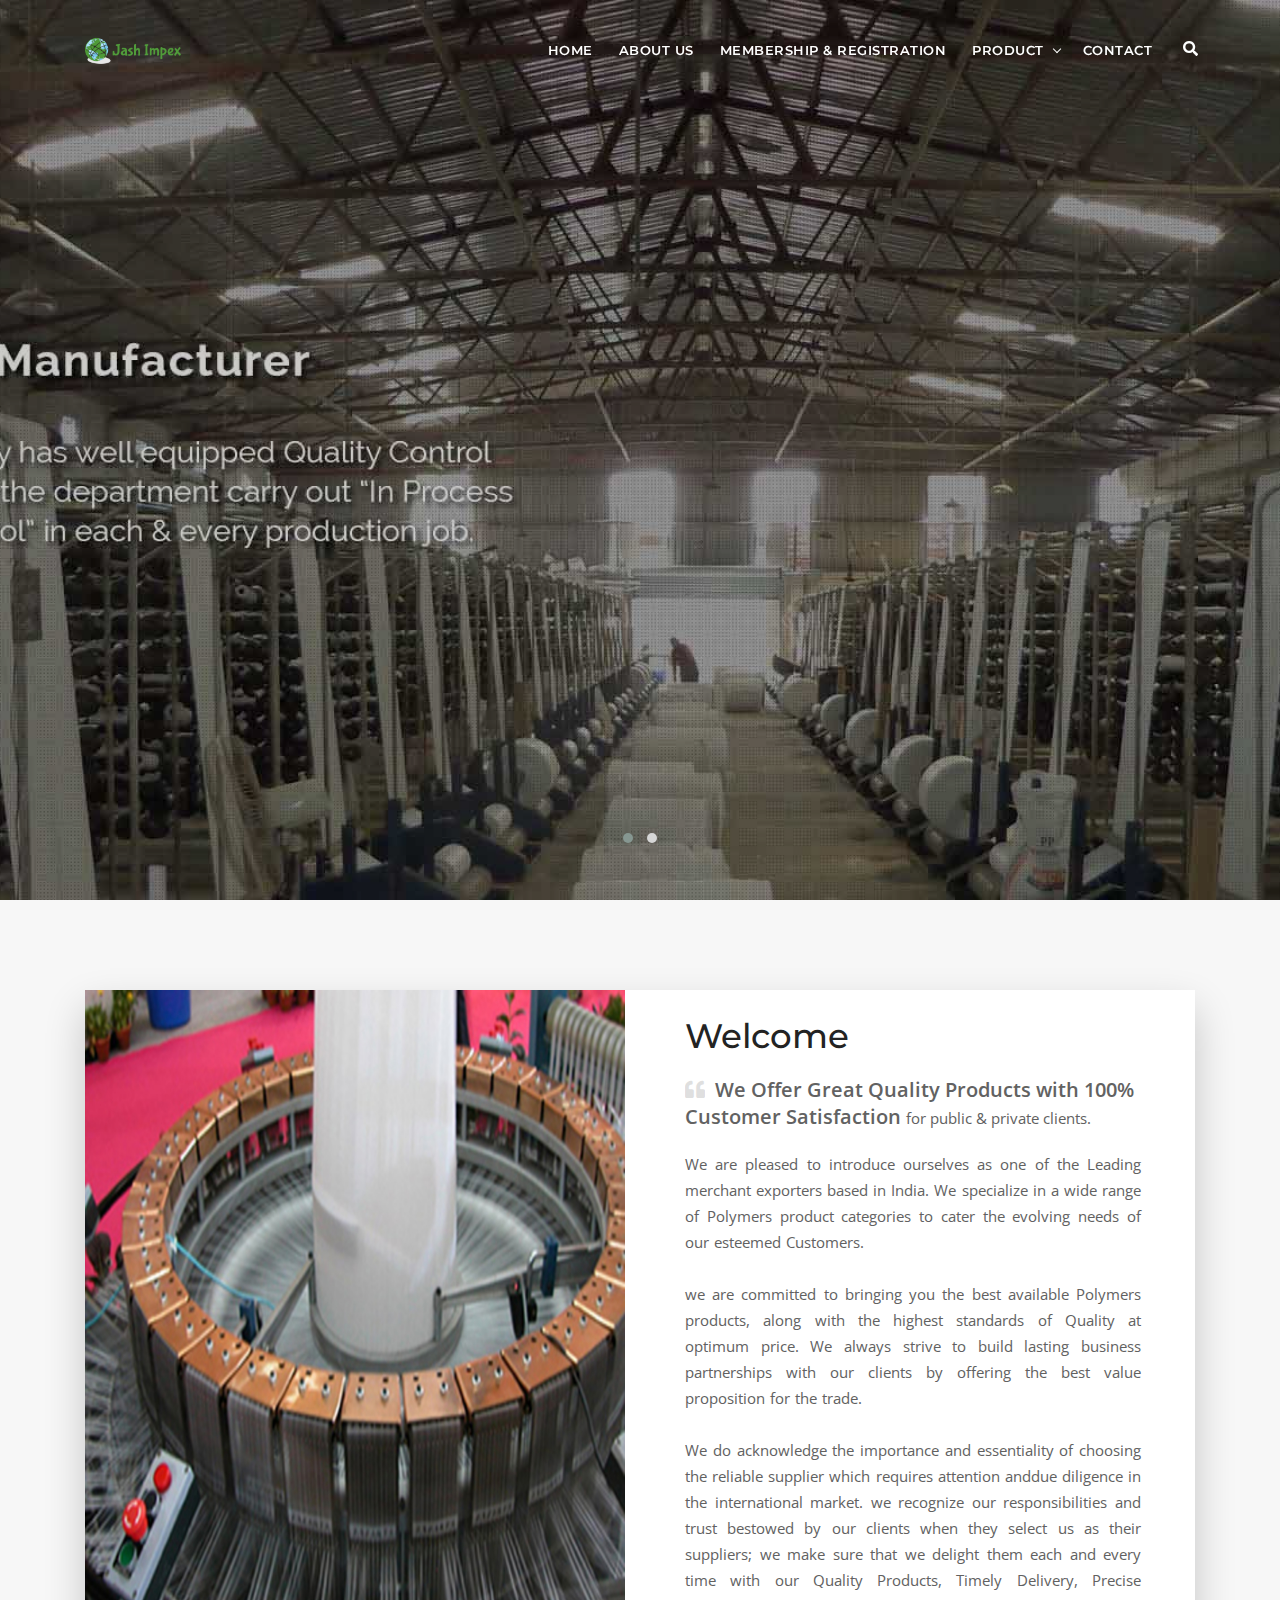
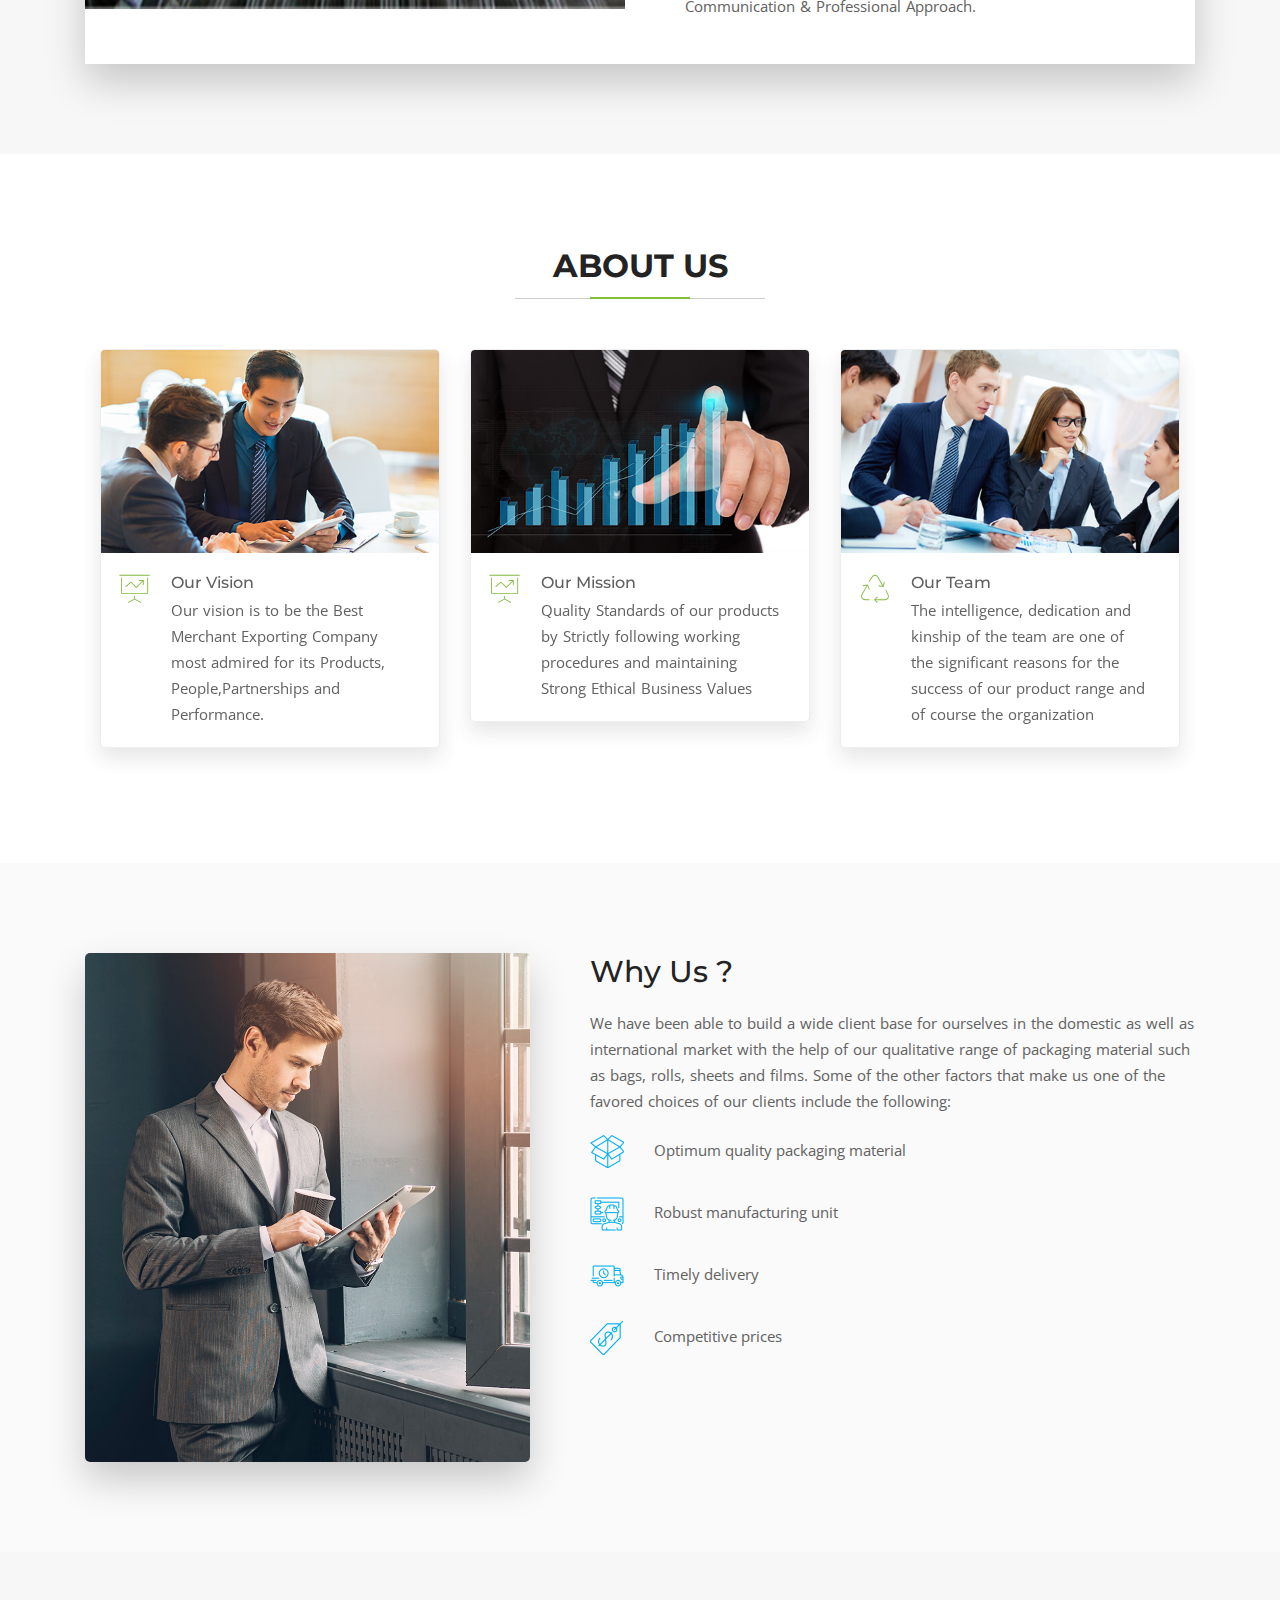
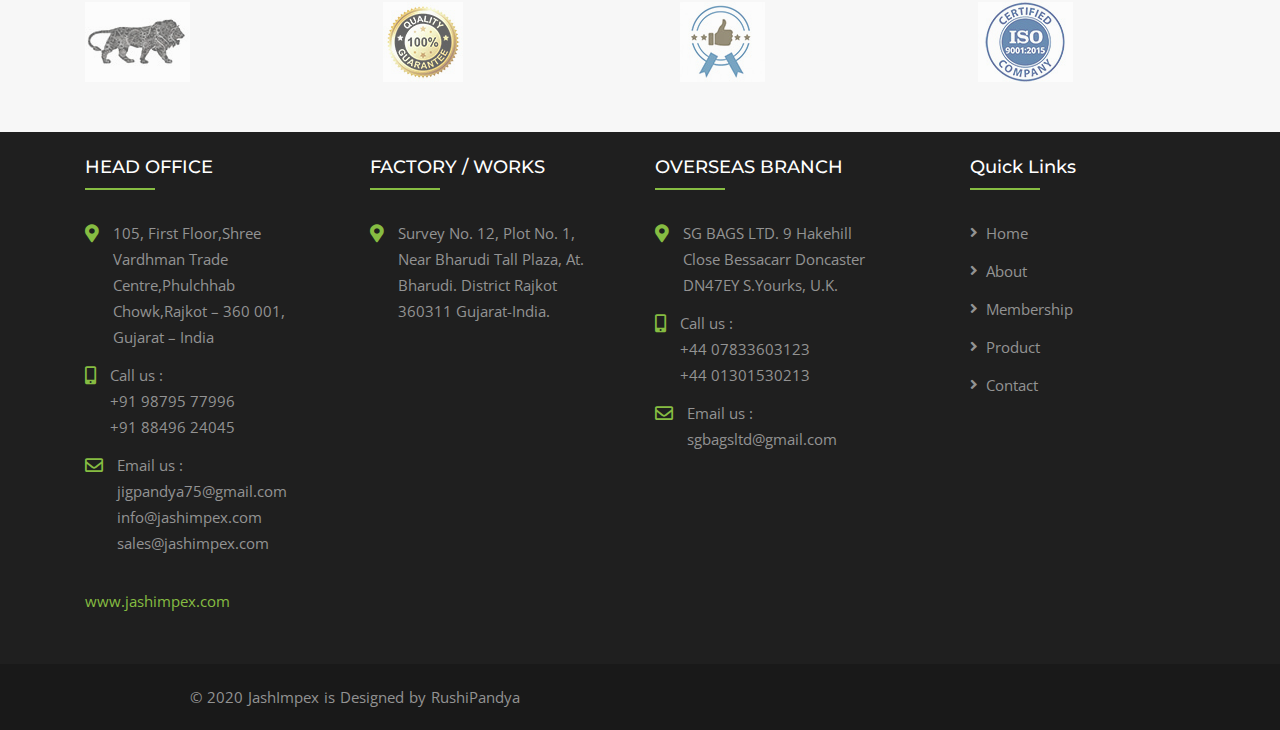
<file: index.html>
<!DOCTYPE html>
<html lang="en">


<!-- Mirrored from www.chitrakootweb.com/template/crizal/home-3.html by HTTrack Website Copier/3.x [XR&CO'2014], Mon, 03 Feb 2020 16:25:24 GMT -->
<head>

    <!-- metas -->
    <meta charset="utf-8">
    <meta name="author" content="Chitrakoot Web" />
    <meta http-equiv="X-UA-Compatible" content="IE=edge" />
    <meta name="viewport" content="width=device-width, initial-scale=1.0, maximum-scale=1.0, user-scalable=no">
    <meta name="keywords" content="HTML5 Template Crizal" />
    <meta name="description" content="Crizal - Multipurpose Responsive + Admin" />

    <!-- title  -->
    <title>Jash Impex</title>

    <!-- favicon -->
    <link rel="shortcut icon" href="img/logos/favicon.png">
    <link rel="apple-touch-icon" href="img/logos/apple-touch-icon-57x57.png">
    <link rel="apple-touch-icon" sizes="72x72" href="img/logos/apple-touch-icon-72x72.png">
    <link rel="apple-touch-icon" sizes="114x114" href="img/logos/apple-touch-icon-114x114.png">

    <!-- plugins -->
    <link rel="stylesheet" href="css/plugins.css" />

    <!-- revolution slider css -->
    <link rel="stylesheet" href="css/rev_slider/settings.css">
    <link rel="stylesheet" href="css/rev_slider/layers.css">
    <link rel="stylesheet" href="css/rev_slider/navigation.css">

    <!-- switcher css -->
    <link href="css/switcher.css" rel="stylesheet">

    <!-- search css -->
    <link rel="stylesheet" href="search/search.css" />

    <!-- custom css -->
    <link href="css/styles.css" rel="stylesheet" id="colors">

</head>

<body>

    <!-- start page loading -->
    <div id="preloader">
        <div class="row loader">
            <div class="loader-icon"></div>
        </div>
    </div>
    <!-- end page loading -->

    <!-- start main-wrapper section -->
    <div class="main-wrapper">

        <!-- start header section -->
        <header class="header-style1">
            

            <div class="navbar-default">

                <!-- start top search -->
                <div class="top-search bg-theme">
                    <div class="container">
                        <form class="search-form" action="https://www.chitrakootweb.com/template/crizal/search.html" method="GET" accept-charset="utf-8">
                            <div class="input-group">
                                <span class="input-group-addon cursor-pointer">
                                    <button class="search-form_submit fas fa-search font-size18 text-white" type="submit"></button>
                                </span>
                                <input type="text" class="search-form_input form-control" name="s" autocomplete="off" placeholder="Type & hit enter...">
                                <span class="input-group-addon close-search"><i class="fas fa-times font-size18 line-height-28 margin-5px-top"></i></span>
                            </div>
                        </form>
                    </div>
                </div>
                <!-- end top search -->
                <div class="container">
                    <div class="row align-items-center">
                        <div class="col-12 col-lg-12">
                            <div class="menu_area alt-font">
                                <nav class="navbar navbar-expand-lg navbar-light no-padding">

                                    <div class="navbar-header navbar-header-custom">
                                        <!-- start logo -->
                                        <a href="index.html"><img id="logo" src="logo/final.png" alt="logo" class="width-60"></a>
                                        <!-- end logo -->
                                    </div>

                                    <div class="navbar-toggler"></div>

                                    <!-- menu area -->
                                    <ul class="navbar-nav ml-auto" id="nav" style="display: none;">
                                        <li><a href="home-3.html">Home</a></li>
                                        <li><a href="about.html">About Us</a></li>    
                                        <li><a href="membership.html">Membership & Registration</a></li>
                                        <li><a href="javascript:void(0).html">Product</a>
                                                <ul>
                                                    <li><a href="UNfibc.html">UN FIBC/Bulk Bags</a></li>
                                                    <li><a href="PPwovenSACK.html">PP Woven Sack</a></li>
                                                    <li><a href="PPwovenFABRIC.html">PP Woven Fabric</a></li>
                                                    <li><a href="Tarpaulin.html">Tarpaulin</a></li>
                                                </ul>
                                        </li>            
                                        <li><a href="contact-4.html">Contact</a></li>
                                    </ul>
                                    <!-- end menu area -->

                                    <!-- start attribute navigation -->
                                    <div class="attr-nav sm-no-margin sm-margin-70px-right xs-margin-65px-right">
                                        <ul>
                                            <li class="search"><a href="javascript:void(0)"><i class="fas fa-search"></i></a></li>
                                        </ul>
                                    </div>
                                    <!-- end attribute navigation -->

                                </nav>
                            </div>
                        </div>
                    </div>
                </div>
            </div>

        </header>
        <!-- end header section -->

        <!-- start slideshow-->
        <div class="container-fluid full-screen">
            <div class="row slider-fade">
                <div class="owl-carousel owl-theme width-100">
                    <div class="text-center item bg-img" data-overlay-dark="2" data-background="photo/slider1.jpg">
                        <!--<div class="absolute-middle-center caption">
                            <div class="overflow-hidden">
                                <h3 class="alt-font font-size28 sm-font-size18 text-white no-margin">We Provide</h3>
                                <h1 class="text-white">Business Growth</h1>
                                <p class="margin-30px-bottom sm-margin-20px-bottom sm-display-none">We provide best for our client and respect their business design idea.</p>
                                <a href="javascript:void(0);" class="butn medium theme">
                                    <span class="alt-font">Learn More</span><i class="fas fa-angle-right font-size16 sm-font-size14 text-white margin-10px-left"></i>
                                </a>
                            </div>
                        </div>-->
                    </div>
                    <div class="text-center item bg-img" data-overlay-dark="2" data-background="photo/slider2.jpg">
                        <!--<div class="absolute-middle-center caption">
                            <div class="overflow-hidden">
                                <h3 class="alt-font font-size28 sm-font-size18 text-white no-margin">We Provide</h3>
                                <h1 class="text-white">Way to success</h1>
                                <p class="margin-30px-bottom sm-margin-20px-bottom sm-display-none">We provide best for our client and respect their business design idea.</p>
                                <a href="javascript:void(0);" class="butn medium theme">
                                    <span class="alt-font">Learn More</span><i class="fas fa-angle-right font-size16 sm-font-size14 text-white margin-10px-left"></i>
                                </a>
                            </div>
                        </div>-->
                    </div>
                   <!-- <div class="text-center item bg-img" data-overlay-dark="6" data-background="img/slider/slide5.jpg">
                        <div class="absolute-middle-center caption">
                            <div class="overflow-hidden">
                                <h3 class="alt-font font-size28 sm-font-size18 text-white no-margin">We Provide</h3>
                                <h1 class="text-white">Business Experience</h1>
                                <p class="margin-30px-bottom sm-margin-20px-bottom sm-display-none">We provide best for our client and respect their business design idea.</p>
                                <a href="javascript:void(0);" class="butn medium theme">
                                    <span class="alt-font">Learn More</span><i class="fas fa-angle-right font-size16 sm-font-size14 text-white margin-10px-left"></i>
                                </a>
                            </div>
                        </div>
                    </div>-->

                </div>
            </div>
        </div>
        <!-- end slideshow-->

        <!-- start service section -->
        
        <!-- end service section -->

        <!-- start about section -->
        <section class="bg-light-gray">
            <div class="container">
                <div class="bg-white box-shadow-primary">
                    <div class="row">
                        <div class="col-lg-6">
                            <div class="text-center">
                                <img src="photo/Webp.net-resizeimage (14).jpg" alt="" />
                            </div>

                        </div>
                        <div class="col-lg-6">
                            <div class="display-table height-100">

                                <div class="padding-30px-lr padding-25px-tb sm-padding-30px-all xs-padding-25px-all display-table-cell vertical-align-middle width-50">
                                    <h2>Welcome</h2>
                                    <div class="margin-20px-bottom sm-margin-15px-bottom"><span class="font-size20 sm-font-size16 font-weight-600 text-dark-gray"><span class="fas fa-quote-left font-size20 opacity2 margin-10px-right"></span>We Offer Great Quality Products with 100% Customer Satisfaction </span> for public &amp; private clients.</div>
                                    <p class="width-95 sm-margin-15px-bottom" style="text-align: justify;">We are pleased to introduce ourselves as one of the Leading merchant exporters based in India. We specialize in a wide range of Polymers product categories to cater the evolving needs of our esteemed Customers.<br><br>

                                    we are committed to bringing you the best available Polymers products, along with the highest standards of Quality at optimum price. We always strive to build lasting business partnerships with our clients by offering the best value proposition for the trade.<br><br>

                                    We do acknowledge the importance and essentiality of choosing the reliable supplier which requires attention anddue diligence in the international market. we recognize our responsibilities and trust bestowed by our clients when they select us as their suppliers; we make sure that we delight them each and every time with our Quality Products, Timely Delivery, Precise Communication & Professional Approach.</p>
                                </div>

                            </div>

                        </div>

                    </div>
                </div>
            </div>
        </section>
        <!-- end about section -->

        <!-- start counter section -->
        
        <!-- end counter section -->

        <!-- start srevices section -->
        <section>
            <div class="container">

                <div class="section-heading">
                    <h3 class="title-style2">About Us</h3>
                </div>

                <div class="owl-carousel owl-theme" id="services-carousel">
                    <div class="service-box">
                        <div class="img-holder"><img alt="service-img" src="img/content/services/service-2b.jpg"></div>
                        <div class="clearfix service-inner-box">
                            <div class="service-icon-box"><i class="icon-presentation"></i></div>
                            <div class="service-content-box">
                                <h3><a href="javascript:void(0)">Our Vision</a></h3>
                                <p>Our vision is to be the Best Merchant Exporting Company most admired for its Products, People,Partnerships and Performance.</p>
                            </div>
                        </div>
                    </div>
                    <div class="service-box">
                        <div class="img-holder"><img alt="service-img" src="img/content/services/service-1b.jpg"></div>
                        <div class="clearfix service-inner-box">
                            <div class="service-icon-box"><i class="icon-presentation"></i></div>
                            <div class="service-content-box">
                                <h3><a href="javascript:void(0)">Our Mission</a></h3>
                                <p>Quality Standards of our products by Strictly following working procedures and maintaining Strong Ethical Business Values</p>
                            </div>
                        </div>
                    </div>
                    <div class="service-box">
                        <div class="img-holder"><img alt="service-img" src="img/content/services/service-4b.jpg"></div>
                        <div class="clearfix service-inner-box">
                            <div class="service-icon-box"><i class="icon-recycle"></i></div>
                            <div class="service-content-box">
                                <h3><a href="javascript:void(0)">Our Team</a></h3>
                                <p>The intelligence, dedication and kinship of the team are one of the significant reasons for the success of our product range and of course the organization</p>
                            </div>
                        </div>
                    </div>
                </div>
            </div>
        </section>


        <section class="bg-very-light-gray">
            <div class="container">
                <div class="row">

                    <div class="col-lg-5 col-md-12 sm-margin-50px-bottom xs-margin-30px-bottom">
                        <img src="img/content/contant-left01.jpg" alt="" class="border-radius-5 box-shadow-primary" />
                    </div>

                    <div class="col-lg-7 col-md-12">

                        <div class="padding-30px-left sm-no-padding">
                            <h4 class="sm-margin-lr-auto xs-width-100">Why Us ?</h4>
                            <p>We have been able to build a wide client base for ourselves in the domestic as well as international market with the help of our qualitative range of packaging material such as bags, rolls, sheets and films. Some of the other factors that make us one of the favored choices of our clients include the following:</p>

                            <img src="logo/quality.png"></img><span style="padding-left: 5%">Optimum quality packaging material</span><br><br>

							<img src="logo/robust.png"></img><span style="padding-left: 5%">Robust manufacturing unit</span><br><br>

							<img src="logo/timely.png"></img><span style="padding-left: 5%">Timely delivery</span><br><br>

							<img src="logo/price.png"></img><span style="padding-left: 5%">Competitive prices</span>
                        </div>
                    </div>
                </div>
            </div>
        </section>
        <!-- end srevices section -->

        <!-- start team section -->
        <div class="section-clients bg-light-gray">
            <div class="container">
                <div class="owl-carousel owl-theme clients" id="clients">
                    <div class="item"><img alt="partner-image" src="logo/make-in-india.jpg"></div>
                    <div class="item"><img alt="partner-image" src="logo/quality.jpg"></div>
                    <div class="item"><img alt="partner-image" src="logo/customer.jpg"></div>
                    <div class="item"><img alt="partner-image" src="logo/iso.jpg"></div>
                </div>
            </div>
        </div>
        <!-- end team section -->

        <!-- start footer section -->
        <footer class="no-padding-top">
            <br>
            <div class="container">
                <div class="row">

                    <div class="col-lg-3 col-md-6 sm-margin-30px-bottom">

                        <h3 class="text-white">HEAD OFFICE</h3>
                        <ul class="footer-list">
                            <li>
                                <span class="d-inline-block vertical-align-top font-size18"><i class="fas fa-map-marker-alt text-theme-color"></i></span>
                                <span class="d-inline-block width-85 vertical-align-top padding-10px-left">105, First Floor,Shree Vardhman Trade Centre,Phulchhab Chowk,Rajkot – 360 001, Gujarat – India</span>
                            </li>
                            <li>
                                <span class="d-inline-block vertical-align-top font-size18"><i class="fas fa-mobile-alt text-theme-color"></i></span>
                                <span class="d-inline-block width-85 vertical-align-top padding-10px-left">
                                Call us : <br>
                                +91 98795 77996<br>
                                +91 88496 24045</span>
                            </li>
                            <li>
                                <span class="d-inline-block vertical-align-top font-size18"><i class="far fa-envelope text-theme-color"></i></span>
                                <span class="d-inline-block width-85 vertical-align-top padding-10px-left">Email us :<br>
                                jigpandya75@gmail.com<br>
                                info@jashimpex.com<br>
                                sales@jashimpex.com</span>
                            </li>
                        </ul>
                        <br>
                        <span class="text-theme-color">www.jashimpex.com</span>
                    </div>

                    <div class="col-lg-3 col-md-6 sm-margin-30px-bottom">
                        
                            <h3 class="text-white">FACTORY / WORKS</h3>
                            
                            <ul class="footer-list">
                                <li>
                                    <span class="d-inline-block vertical-align-top font-size18"><i class="fas fa-map-marker-alt text-theme-color"></i></span>
                                    <span class="d-inline-block width-85 vertical-align-top padding-10px-left">Survey No. 12, Plot No. 1,
                                    Near Bharudi Tall Plaza,
                                    At. Bharudi.
                                    District Rajkot 360311
                                    Gujarat-India.</span>
                                </li>
                            </ul>
                    </div>
                    <div class="col-lg-3 col-md-6 sm-margin-30px-bottom">
                            <h3 class="text-white">OVERSEAS BRANCH</h3>
                            <ul class="footer-list">
                            <li>
                                <span class="d-inline-block vertical-align-top font-size18"><i class="fas fa-map-marker-alt text-theme-color"></i></span>
                                <span class="d-inline-block width-85 vertical-align-top padding-10px-left">SG BAGS LTD.
                                9 Hakehill Close
                                Bessacarr Doncaster
                                DN47EY S.Yourks,
                                U.K.</span>
                            </li>
                            <li>
                                <span class="d-inline-block vertical-align-top font-size18"><i class="fas fa-mobile-alt text-theme-color"></i></span>
                                <span class="d-inline-block width-85 vertical-align-top padding-10px-left">
                                Call us : <br>
                                +44 07833603123<br>
                                +44 01301530213</span>
                            </li>
                            <li>
                                <span class="d-inline-block vertical-align-top font-size18"><i class="far fa-envelope text-theme-color"></i></span>
                                <span class="d-inline-block width-85 vertical-align-top padding-10px-left">Email us :<br>
                                sgbagsltd@gmail.com</span>
                            </li>
                        </ul>
                    </div>
                    
                    <div class="col-lg-3 col-md-6">
                        <div class="padding-30px-left sm-no-padding-left">
                            <h3 class="text-white">Quick Links</h3>
                            <div class="row">
                                <div class="col-md-6 no-padding-right xs-padding-15px-right">
                                    <ul class="footer-list xs-margin-5px-bottom">
                                        <li><a href="home-3.html">Home</a></li>
                                        <li><a href="about.html">About</a></li>
                                        <li><a href="membership.html">Membership</a></li>
                                        <li><a href="UNfibc.html">Product</a></li>
                                        <li><a href="contact-4.html">Contact</a></li>
                                    </ul>
                                </div>
                            </div>
                        </div>
                    </div>
                </div>

            </div>

            <div class="footer-bar">
                <div class="container">
                    <div class="row">
                        <div class="col-md-6 xs-text-center">
                            <p class="xs-margin-5px-top xs-font-size13">&copy; 2020 JashImpex is Designed by RushiPandya</p>
                        </div>
                    </div>
                </div>
            </div>

        </footer>
        <!-- end footer section -->

    </div>
    <!-- end main-wrapper section -->

    <!-- start switcher section -->
    
    <!-- end switcher section -->

    <!-- start scroll to top -->
    <a href="javascript:void(0)" class="scroll-to-top"><i class="fas fa-angle-up" aria-hidden="true"></i></a>
    <!-- end scroll to top -->

    <!-- all js include start -->

    <!-- Java script -->
    <script src="js/core.min.js"></script>

    <!-- serch -->
    <script src="search/search.js"></script>

    <!-- revolution slider js files start -->
    <script src="js/rev_slider/jquery.themepunch.tools.min.js"></script>
    <script src="js/rev_slider/jquery.themepunch.revolution.min.js"></script>
    <script src="js/rev_slider/extensions/revolution.extension.actions.min.js"></script>
    <script src="js/rev_slider/extensions/revolution.extension.carousel.min.js"></script>
    <script src="js/rev_slider/extensions/revolution.extension.kenburn.min.js"></script>
    <script src="js/rev_slider/extensions/revolution.extension.layeranimation.min.js"></script>
    <script src="js/rev_slider/extensions/revolution.extension.migration.min.js"></script>
    <script src="js/rev_slider/extensions/revolution.extension.navigation.min.js"></script>
    <script src="js/rev_slider/extensions/revolution.extension.parallax.min.js"></script>
    <script src="js/rev_slider/extensions/revolution.extension.slideanims.min.js"></script>
    <script src="js/rev_slider/extensions/revolution.extension.video.min.js"></script>
    <!-- revolution slider js files end -->
        
    <!-- custom scripts -->
    <script src="js/main.js"></script>

    <!-- contact form scripts -->
    <script src="js/mailform/jquery.form.min.js"></script>
    <script src="js/mailform/jquery.rd-mailform.min.c.js"></script>

    <!-- all js include end -->

</body>


<!-- Mirrored from www.chitrakootweb.com/template/crizal/home-3.html by HTTrack Website Copier/3.x [XR&CO'2014], Mon, 03 Feb 2020 16:25:45 GMT -->
</html>
</file>
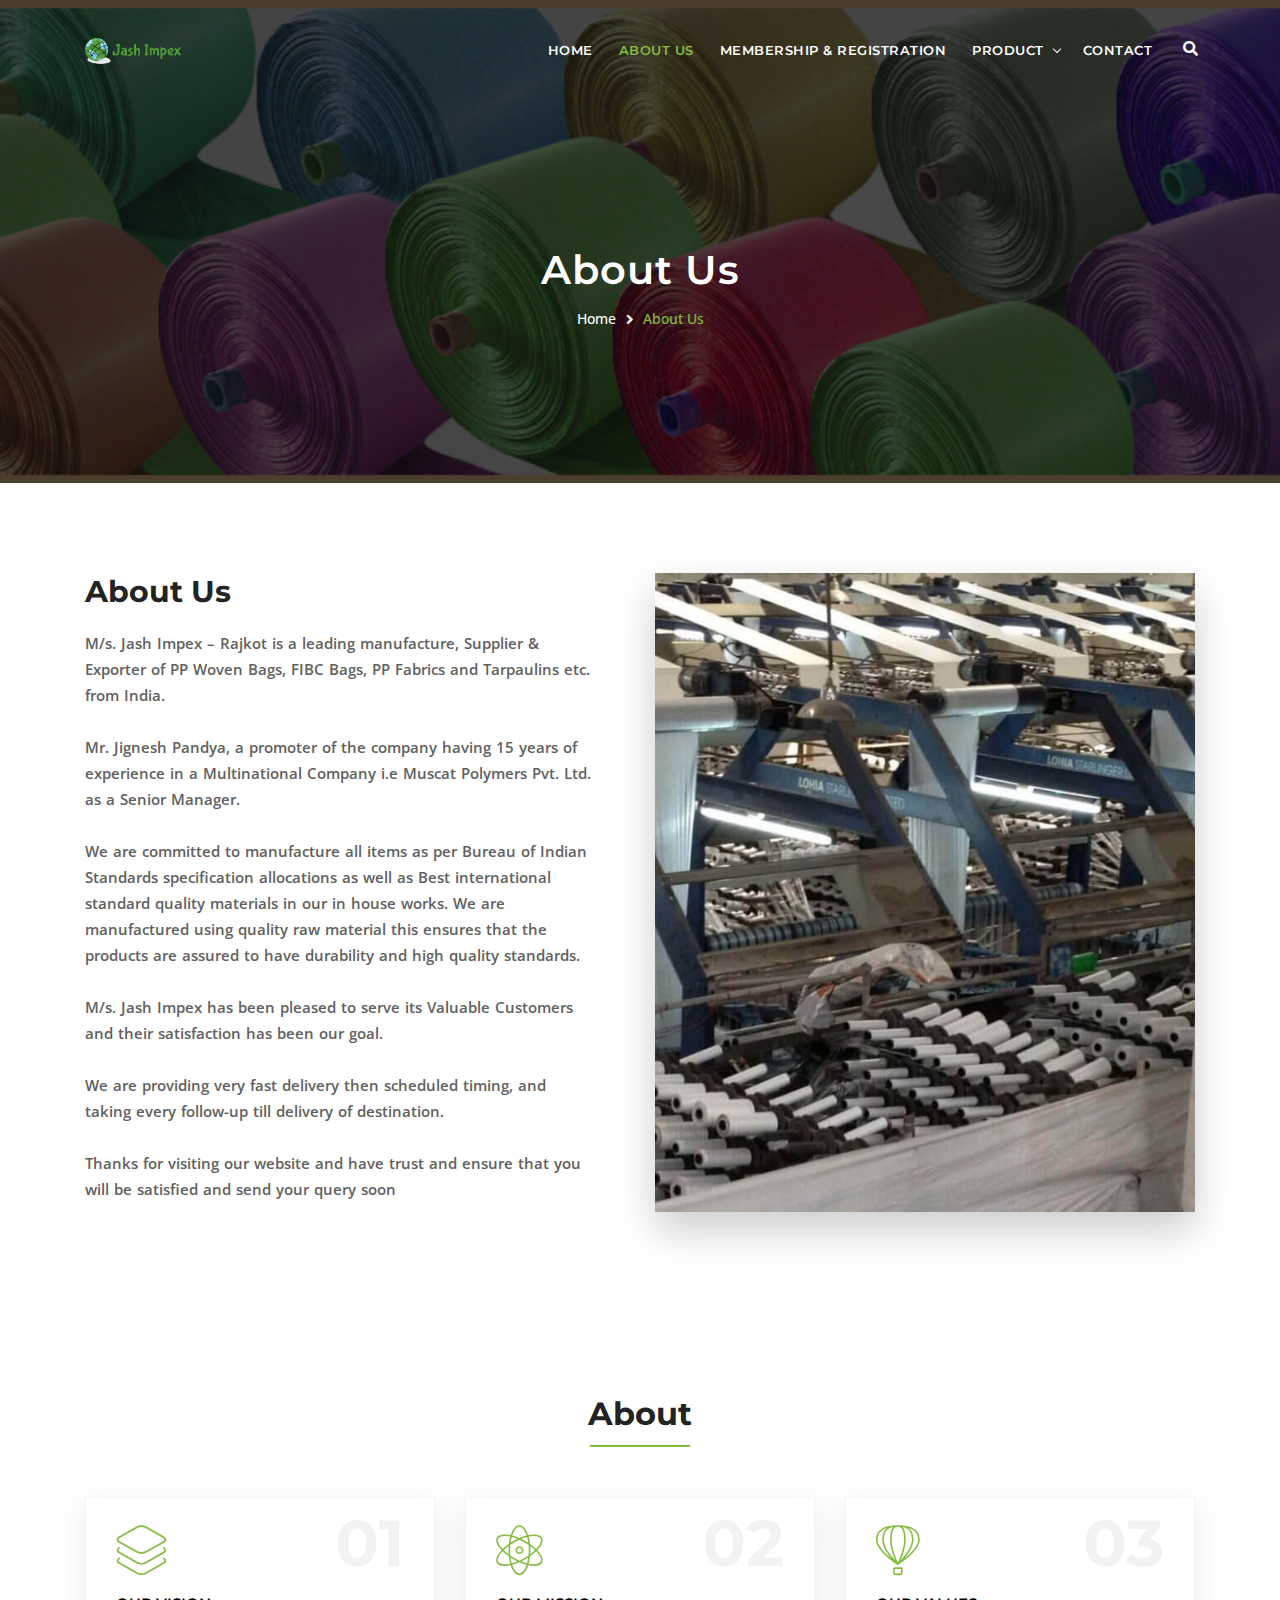
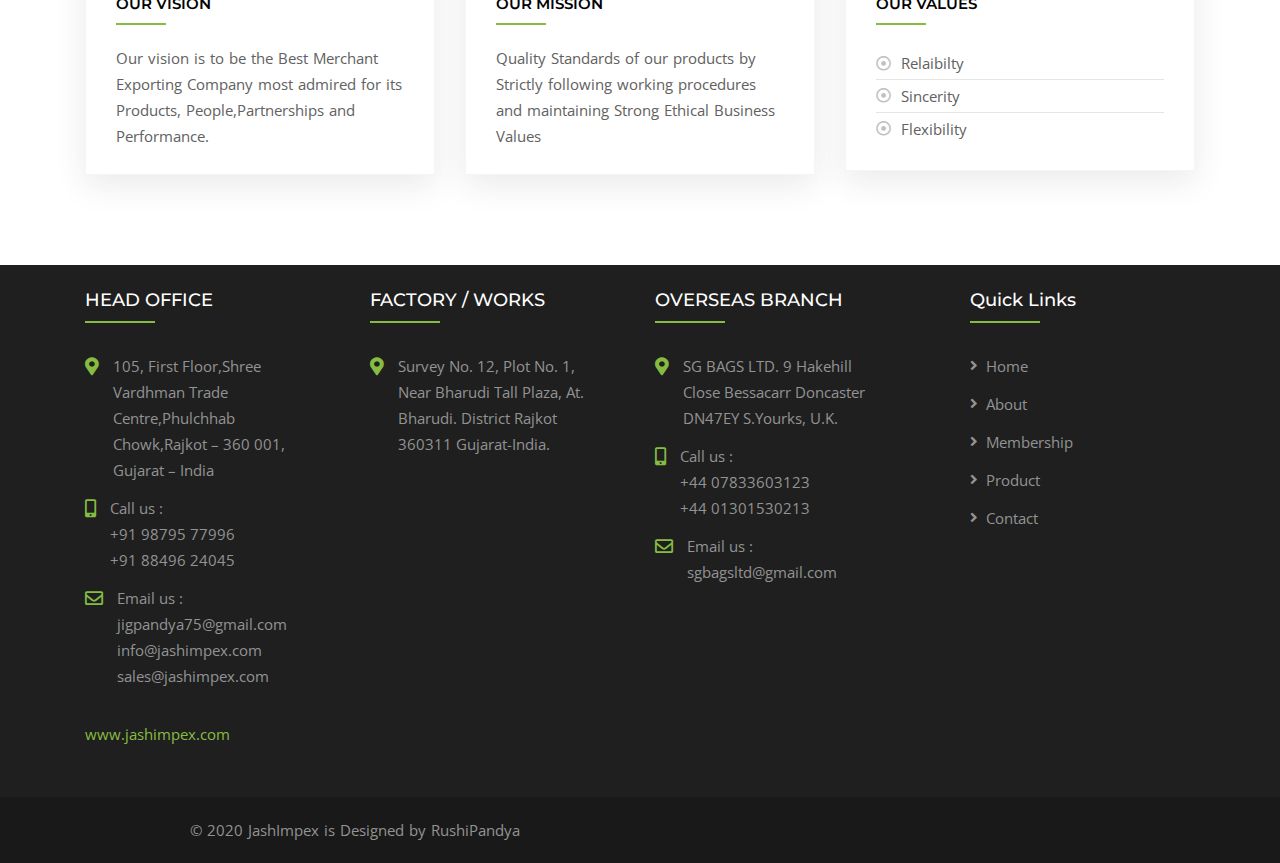
<file: about.html>
<!DOCTYPE html>
<html lang="en">


<!-- Mirrored from www.chitrakootweb.com/template/crizal/about.html by HTTrack Website Copier/3.x [XR&CO'2014], Mon, 03 Feb 2020 16:30:36 GMT -->
<head>

    <!-- metas -->
    <meta charset="utf-8">
    <meta name="author" content="Chitrakoot Web" />
    <meta http-equiv="X-UA-Compatible" content="IE=edge" />
    <meta name="viewport" content="width=device-width, initial-scale=1.0, maximum-scale=1.0, user-scalable=no">
    <meta name="keywords" content="HTML5 Template Crizal" />
    <meta name="description" content="Crizal - Multipurpose Responsive + Admin" />

    <!-- title  -->
    <title>Jash Impex-About</title>

    <!-- favicon -->
    <link rel="shortcut icon" href="img/logos/favicon.png">
    <link rel="apple-touch-icon" href="img/logos/apple-touch-icon-57x57.png">
    <link rel="apple-touch-icon" sizes="72x72" href="img/logos/apple-touch-icon-72x72.png">
    <link rel="apple-touch-icon" sizes="114x114" href="img/logos/apple-touch-icon-114x114.png">

    <!-- plugins -->
    <link rel="stylesheet" href="css/plugins.css" />

    <!-- switcher css -->
    <link href="css/switcher.css" rel="stylesheet">

    <!-- search css -->
    <link rel="stylesheet" href="search/search.css" />

    <!-- custom css -->
    <link href="css/styles.css" rel="stylesheet" id="colors">

</head>

<body>

    <!-- start page loading -->
    <div id="preloader">
        <div class="row loader">
            <div class="loader-icon"></div>
        </div>
    </div>
    <!-- end page loading -->

    <!-- start main-wrapper section -->
    <div class="main-wrapper">

        <!-- start header section -->
        <header class="header-style1">
            

            <div class="navbar-default">

                <!-- start top search -->
                <div class="top-search bg-theme">
                    <div class="container">
                        <form class="search-form" action="https://www.chitrakootweb.com/template/crizal/search.html" method="GET" accept-charset="utf-8">
                            <div class="input-group">
                                <span class="input-group-addon cursor-pointer">
                                    <button class="search-form_submit fas fa-search font-size18 text-white" type="submit"></button>
                                </span>
                                <input type="text" class="search-form_input form-control" name="s" autocomplete="off" placeholder="Type & hit enter...">
                                <span class="input-group-addon close-search"><i class="fas fa-times font-size18 line-height-28 margin-5px-top"></i></span>
                            </div>
                        </form>
                    </div>
                </div>
                <!-- end top search -->
                <div class="container">
                    <div class="row align-items-center">
                        <div class="col-12 col-lg-12">
                            <div class="menu_area alt-font">
                                <nav class="navbar navbar-expand-lg navbar-light no-padding">

                                    <div class="navbar-header navbar-header-custom">
                                        <!-- start logo -->
                                        <a href="index.html"><img id="logo" src="logo/final.png" alt="logo" class="width-60"></a>
                                        <!-- end logo -->
                                    </div>

                                    <div class="navbar-toggler"></div>

                                    <!-- menu area -->
                                    <ul class="navbar-nav ml-auto" id="nav" style="display: none;">
                                        <li><a href="index.html">Home</a></li>
                                        <li><a href="about.html">About Us</a></li>    
                                        <li><a href="membership.html">Membership & Registration</a></li>
                                        <li><a href="javascript:void(0).html">Product</a>
                                                <ul>
                                                    <li><a href="UNfibc.html">UN FIBC/Bulk Bags</a></li>
                                                    <li><a href="PPwovenSACK.html">PP Woven Sack</a></li>
                                                    <li><a href="PPwovenFABRIC.html">PP Woven Fabric</a></li>
                                                    <li><a href="Tarpaulin.html">Tarpaulin</a></li>
                                                </ul>
                                        </li>            
                                        <li><a href="contact-4.html">Contact</a></li>
                                    </ul>
                                    <!-- end menu area -->

                                    <!-- start attribute navigation -->
                                    <div class="attr-nav sm-no-margin sm-margin-70px-right xs-margin-65px-right">
                                        <ul>
                                            <li class="search"><a href="javascript:void(0)"><i class="fas fa-search"></i></a></li>
                                        </ul>
                                    </div>
                                    <!-- end attribute navigation -->

                                </nav>
                            </div>
                        </div>
                    </div>
                </div>
            </div>

        </header>
        <!-- end header section -->

        <!-- start page title section -->
        <section class="page-title-section2 bg-img cover-background" data-overlay-dark="7" data-background="photo/pp-woven-fabric-banner.jpg">
            <div class="container">

                <div class="row">
                    <div class="col-md-12">
                        <h1>About Us</h1>
                    </div>
                    <div class="col-md-12">
                        <ul>
                            <li><a href="index.html">Home</a></li>
                            <li><a href="javascript:void(0)">About Us</a></li>
                        </ul>
                    </div>
                </div>

            </div>
        </section>
        <!-- end page title section -->

       <!-- start about section -->
        <section>
            <div class="container">
                <div class="row">
                    <div class="col-lg-6 col-md-12 sm-margin-30px-bottom">
                        <div class="padding-30px-right">

                            <h4 class="font-weight-700">About Us</h4>

                            <p class="margin-10px-bottom"><span class="font-weight-600">M/s. Jash Impex – Rajkot is a leading manufacture, Supplier & Exporter of PP Woven Bags, FIBC Bags, PP Fabrics and Tarpaulins etc. from India.<br><br>

                            Mr. Jignesh Pandya, a promoter of the company having 15 years of experience in a Multinational Company i.e Muscat Polymers Pvt. Ltd. as a Senior Manager.<br><br>

                            We are committed to manufacture all items as per Bureau of Indian Standards specification allocations as well as Best international standard quality materials in our in house works. We are manufactured using quality raw material this ensures that the products are assured to have durability and high quality standards.<br><br>

                            M/s. Jash Impex has been pleased to serve its Valuable Customers and their satisfaction has been our goal.<br><br>

                            We are providing very fast delivery then scheduled timing, and taking every follow-up till delivery of destination.<br><br>

                            Thanks for visiting our website and have trust and ensure that you will be satisfied and send your query soon</span>
                            </p>
                        </div>
                    </div>
                    <div class="col-lg-6 col-md-12">
                        <div class="story-video bg-img cover-background box-shadow-primary" data-overlay-dark="0" data-background="photo/3-e1546613262860-1.jpg">
                            

                            <!-- <div class="inner-border"></div> -->
                        </div>
                    </div>

                </div>
            </div>
        </section>
        <!-- end about section -->
        
        <!-- start what we do section -->
        <section>
            <div class="container">
                <div class="section-heading">
                    <h3>About</h3>
                </div>
                <div class="row feature-boxes-container">

                    <div class="col-lg-4 col-md-12 sm-margin-20px-bottom feature-box-04">
                        <div class="feature-box-inner">
                            <i class="icon-layers font-size50 md-font-size46 sm-font-size40 xs-font-size38"></i>
                            <h4 class="font-size15 xs-font-size14 margin-10px-top xs-margin-8px-top text-uppercase font-weight-600 text-black">Our Vision</h4>
                            <div class="sepratar"></div>
                            <p>Our vision is to be the Best Merchant Exporting Company most admired for its Products, People,Partnerships and Performance.</p>
                        </div>
                    </div>

                    <div class="col-lg-4 col-md-12 sm-margin-20px-bottom feature-box-04">
                        <div class="feature-box-inner">
                            <i class="icon-genius font-size50 md-font-size46 sm-font-size40 xs-font-size38"></i>
                            <h4 class="font-size15 xs-font-size14 margin-10px-top xs-margin-8px-top text-uppercase font-weight-600 text-black">Our Mission</h4>
                            <div class="sepratar"></div>
                            <p>
                            Quality Standards of our products by Strictly following working procedures and maintaining Strong Ethical Business Values</p>
                        </div>

                    </div>

                    <div class="col-lg-4 col-md-12 feature-box-04">
                        <div class="feature-box-inner">
                            <i class="icon-hotairballoon font-size50 md-font-size46 sm-font-size40 xs-font-size38"></i>
                            <h4 class="font-size15 xs-font-size14 margin-10px-top xs-margin-8px-top text-uppercase font-weight-600 text-black">Our Values</h4>
                            <div class="sepratar"></div>
                            <p><ul class="list-style-13">
                                <li>Relaibilty</li>
                                <li>Sincerity</li>
                                <li>Flexibility</li>
                            </ul></p>
                        </div>
                    </div>

                </div>

            </div>
        </section>
        <!-- end what we do section -->

        <!-- start team section -->
        
        <!-- end team section -->

        <!-- start footer section -->
        <footer class="no-padding-top">
            <br>
            <div class="container">
                <div class="row">

                    <div class="col-lg-3 col-md-6 sm-margin-30px-bottom">

                        <h3 class="text-white">HEAD OFFICE</h3>
                        <ul class="footer-list">
                            <li>
                                <span class="d-inline-block vertical-align-top font-size18"><i class="fas fa-map-marker-alt text-theme-color"></i></span>
                                <span class="d-inline-block width-85 vertical-align-top padding-10px-left">105, First Floor,Shree Vardhman Trade Centre,Phulchhab Chowk,Rajkot – 360 001, Gujarat – India</span>
                            </li>
                            <li>
                                <span class="d-inline-block vertical-align-top font-size18"><i class="fas fa-mobile-alt text-theme-color"></i></span>
                                <span class="d-inline-block width-85 vertical-align-top padding-10px-left">
                                Call us : <br>
                                +91 98795 77996<br>
                                +91 88496 24045</span>
                            </li>
                            <li>
                                <span class="d-inline-block vertical-align-top font-size18"><i class="far fa-envelope text-theme-color"></i></span>
                                <span class="d-inline-block width-85 vertical-align-top padding-10px-left">Email us :<br>
                                jigpandya75@gmail.com<br>
                                info@jashimpex.com<br>
                                sales@jashimpex.com</span>
                            </li>
                        </ul>
                        <br>
                        <span class="text-theme-color">www.jashimpex.com</span>
                    </div>

                    <div class="col-lg-3 col-md-6 sm-margin-30px-bottom">
                        
                            <h3 class="text-white">FACTORY / WORKS</h3>
                            
                            <ul class="footer-list">
                                <li>
                                    <span class="d-inline-block vertical-align-top font-size18"><i class="fas fa-map-marker-alt text-theme-color"></i></span>
                                    <span class="d-inline-block width-85 vertical-align-top padding-10px-left">Survey No. 12, Plot No. 1,
                                    Near Bharudi Tall Plaza,
                                    At. Bharudi.
                                    District Rajkot 360311
                                    Gujarat-India.</span>
                                </li>
                            </ul>
                    </div>
                    <div class="col-lg-3 col-md-6 sm-margin-30px-bottom">
                            <h3 class="text-white">OVERSEAS BRANCH</h3>
                            <ul class="footer-list">
                            <li>
                                <span class="d-inline-block vertical-align-top font-size18"><i class="fas fa-map-marker-alt text-theme-color"></i></span>
                                <span class="d-inline-block width-85 vertical-align-top padding-10px-left">SG BAGS LTD.
                                9 Hakehill Close
                                Bessacarr Doncaster
                                DN47EY S.Yourks,
                                U.K.</span>
                            </li>
                            <li>
                                <span class="d-inline-block vertical-align-top font-size18"><i class="fas fa-mobile-alt text-theme-color"></i></span>
                                <span class="d-inline-block width-85 vertical-align-top padding-10px-left">
                                Call us : <br>
                                +44 07833603123<br>
                                +44 01301530213</span>
                            </li>
                            <li>
                                <span class="d-inline-block vertical-align-top font-size18"><i class="far fa-envelope text-theme-color"></i></span>
                                <span class="d-inline-block width-85 vertical-align-top padding-10px-left">Email us :<br>
                                sgbagsltd@gmail.com</span>
                            </li>
                        </ul>
                    </div>
                    
                    <div class="col-lg-3 col-md-6">
                        <div class="padding-30px-left sm-no-padding-left">
                            <h3 class="text-white">Quick Links</h3>
                            <div class="row">
                                <div class="col-md-6 no-padding-right xs-padding-15px-right">
                                    <ul class="footer-list xs-margin-5px-bottom">
                                        <li><a href="index.html">Home</a></li>
                                        <li><a href="about.html">About</a></li>
                                        <li><a href="membership.html">Membership</a></li>
                                        <li><a href="UNfibc.html">Product</a></li>
                                        <li><a href="contact-4.html">Contact</a></li>
                                    </ul>
                                </div>
                            </div>
                        </div>
                    </div>
                </div>

            </div>

            <div class="footer-bar">
                <div class="container">
                    <div class="row">
                        
                        <div class="col-md-6 xs-text-center">
                            <p class="xs-margin-5px-top xs-font-size13">&copy; 2020 JashImpex is Designed by RushiPandya</p>
                        </div>
                    </div>
                </div>
            </div>

        </footer>
        <!-- end footer section -->

    </div>
    <!-- end main-wrapper section -->

    <!-- start switcher section -->
    
    <!-- end switcher section -->

    <!-- start scroll to top -->
    <a href="javascript:void(0)" class="scroll-to-top"><i class="fas fa-angle-up" aria-hidden="true"></i></a>
    <!-- end scroll to top -->

    <!-- all js include start -->

    <!-- Java script -->
    <script src="js/core.min.js"></script>

    <!-- serch -->
    <script src="search/search.js"></script>
    
    <!-- custom scripts -->
    <script src="js/main.js"></script>

    <!-- contact form scripts -->
    <script src="js/mailform/jquery.form.min.js"></script>
    <script src="js/mailform/jquery.rd-mailform.min.c.js"></script>

    <!-- all js include end -->

</body>


<!-- Mirrored from www.chitrakootweb.com/template/crizal/about.html by HTTrack Website Copier/3.x [XR&CO'2014], Mon, 03 Feb 2020 16:30:37 GMT -->
</html>
</file>
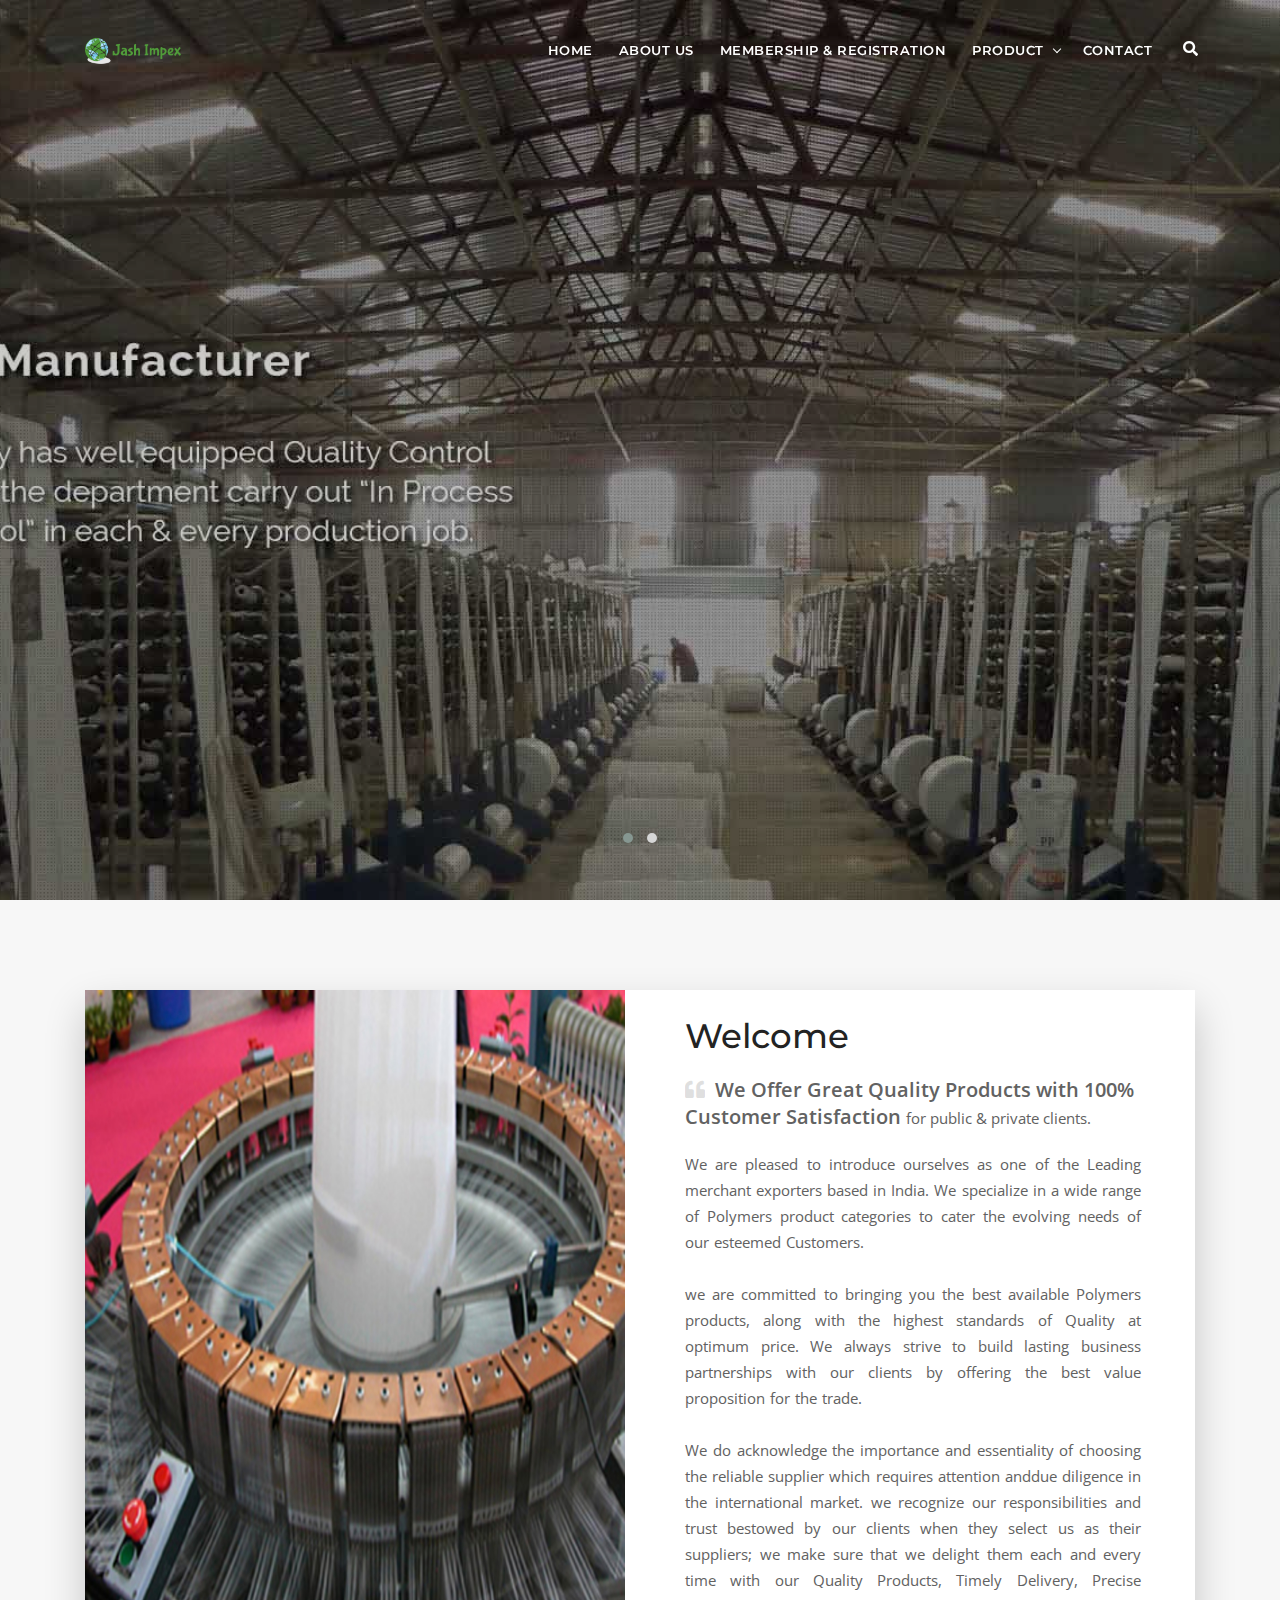
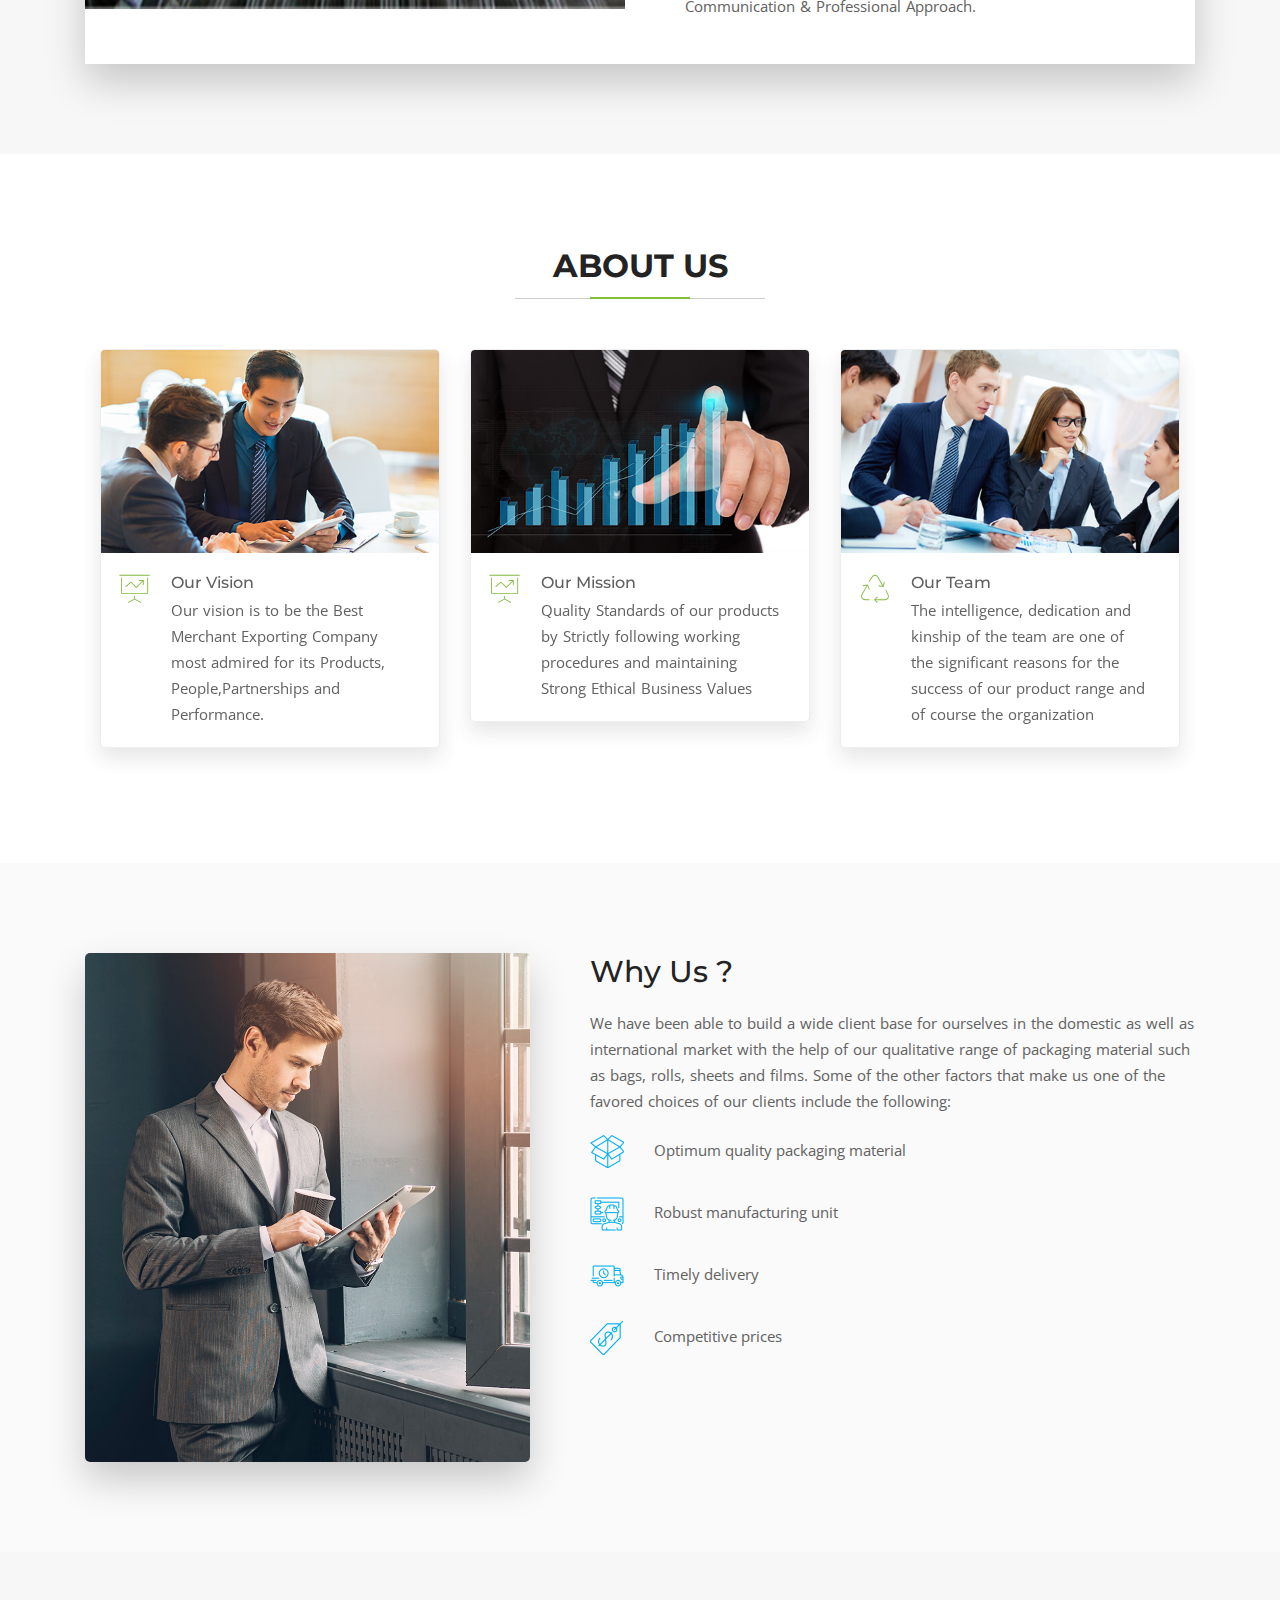
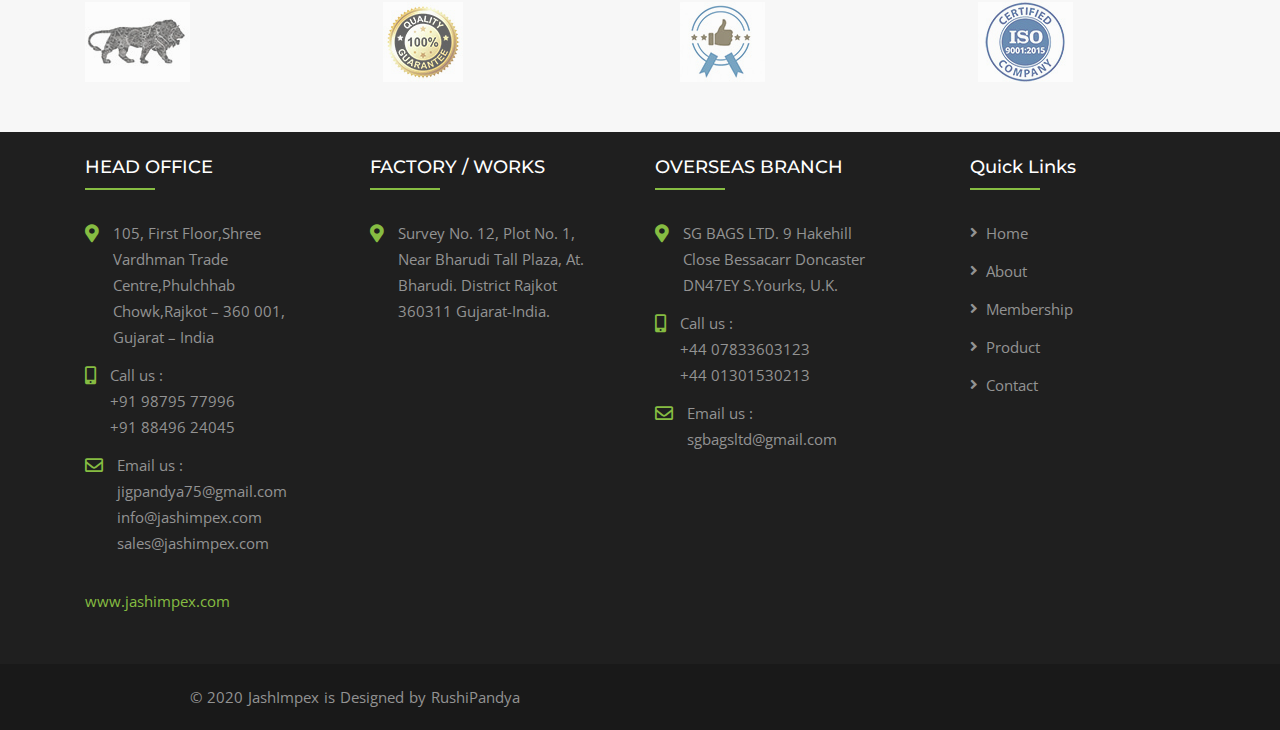
<file: home-3.html>
<!DOCTYPE html>
<html lang="en">


<!-- Mirrored from www.chitrakootweb.com/template/crizal/index.html by HTTrack Website Copier/3.x [XR&CO'2014], Mon, 03 Feb 2020 16:25:24 GMT -->
<head>

    <!-- metas -->
    <meta charset="utf-8">
    <meta name="author" content="Chitrakoot Web" />
    <meta http-equiv="X-UA-Compatible" content="IE=edge" />
    <meta name="viewport" content="width=device-width, initial-scale=1.0, maximum-scale=1.0, user-scalable=no">
    <meta name="keywords" content="HTML5 Template Crizal" />
    <meta name="description" content="Crizal - Multipurpose Responsive + Admin" />

    <!-- title  -->
    <title>Jash Impex</title>

    <!-- favicon -->
    <link rel="shortcut icon" href="img/logos/favicon.png">
    <link rel="apple-touch-icon" href="img/logos/apple-touch-icon-57x57.png">
    <link rel="apple-touch-icon" sizes="72x72" href="img/logos/apple-touch-icon-72x72.png">
    <link rel="apple-touch-icon" sizes="114x114" href="img/logos/apple-touch-icon-114x114.png">

    <!-- plugins -->
    <link rel="stylesheet" href="css/plugins.css" />

    <!-- revolution slider css -->
    <link rel="stylesheet" href="css/rev_slider/settings.css">
    <link rel="stylesheet" href="css/rev_slider/layers.css">
    <link rel="stylesheet" href="css/rev_slider/navigation.css">

    <!-- switcher css -->
    <link href="css/switcher.css" rel="stylesheet">

    <!-- search css -->
    <link rel="stylesheet" href="search/search.css" />

    <!-- custom css -->
    <link href="css/styles.css" rel="stylesheet" id="colors">

</head>

<body>

    <!-- start page loading -->
    <div id="preloader">
        <div class="row loader">
            <div class="loader-icon"></div>
        </div>
    </div>
    <!-- end page loading -->

    <!-- start main-wrapper section -->
    <div class="main-wrapper">

        <!-- start header section -->
        <header class="header-style1">
            

            <div class="navbar-default">

                <!-- start top search -->
                <div class="top-search bg-theme">
                    <div class="container">
                        <form class="search-form" action="https://www.chitrakootweb.com/template/crizal/search.html" method="GET" accept-charset="utf-8">
                            <div class="input-group">
                                <span class="input-group-addon cursor-pointer">
                                    <button class="search-form_submit fas fa-search font-size18 text-white" type="submit"></button>
                                </span>
                                <input type="text" class="search-form_input form-control" name="s" autocomplete="off" placeholder="Type & hit enter...">
                                <span class="input-group-addon close-search"><i class="fas fa-times font-size18 line-height-28 margin-5px-top"></i></span>
                            </div>
                        </form>
                    </div>
                </div>
                <!-- end top search -->
                <div class="container">
                    <div class="row align-items-center">
                        <div class="col-12 col-lg-12">
                            <div class="menu_area alt-font">
                                <nav class="navbar navbar-expand-lg navbar-light no-padding">

                                    <div class="navbar-header navbar-header-custom">
                                        <!-- start logo -->
                                        <a href="index.html"><img id="logo" src="logo/final.png" alt="logo" class="width-60"></a>
                                        <!-- end logo -->
                                    </div>

                                    <div class="navbar-toggler"></div>

                                    <!-- menu area -->
                                    <ul class="navbar-nav ml-auto" id="nav" style="display: none;">
                                        <li><a href="index.html">Home</a></li>
                                        <li><a href="about.html">About Us</a></li>    
                                        <li><a href="membership.html">Membership & Registration</a></li>
                                        <li><a href="javascript:void(0).html">Product</a>
                                                <ul>
                                                    <li><a href="UNfibc.html">UN FIBC/Bulk Bags</a></li>
                                                    <li><a href="PPwovenSACK.html">PP Woven Sack</a></li>
                                                    <li><a href="PPwovenFABRIC.html">PP Woven Fabric</a></li>
                                                    <li><a href="Tarpaulin.html">Tarpaulin</a></li>
                                                </ul>
                                        </li>            
                                        <li><a href="contact-4.html">Contact</a></li>
                                    </ul>
                                    <!-- end menu area -->

                                    <!-- start attribute navigation -->
                                    <div class="attr-nav sm-no-margin sm-margin-70px-right xs-margin-65px-right">
                                        <ul>
                                            <li class="search"><a href="javascript:void(0)"><i class="fas fa-search"></i></a></li>
                                        </ul>
                                    </div>
                                    <!-- end attribute navigation -->

                                </nav>
                            </div>
                        </div>
                    </div>
                </div>
            </div>

        </header>
        <!-- end header section -->

        <!-- start slideshow-->
        <div class="container-fluid full-screen">
            <div class="row slider-fade">
                <div class="owl-carousel owl-theme width-100">
                    <div class="text-center item bg-img" data-overlay-dark="2" data-background="photo/slider1.jpg">
                        <!--<div class="absolute-middle-center caption">
                            <div class="overflow-hidden">
                                <h3 class="alt-font font-size28 sm-font-size18 text-white no-margin">We Provide</h3>
                                <h1 class="text-white">Business Growth</h1>
                                <p class="margin-30px-bottom sm-margin-20px-bottom sm-display-none">We provide best for our client and respect their business design idea.</p>
                                <a href="javascript:void(0);" class="butn medium theme">
                                    <span class="alt-font">Learn More</span><i class="fas fa-angle-right font-size16 sm-font-size14 text-white margin-10px-left"></i>
                                </a>
                            </div>
                        </div>-->
                    </div>
                    <div class="text-center item bg-img" data-overlay-dark="2" data-background="photo/slider2.jpg">
                        <!--<div class="absolute-middle-center caption">
                            <div class="overflow-hidden">
                                <h3 class="alt-font font-size28 sm-font-size18 text-white no-margin">We Provide</h3>
                                <h1 class="text-white">Way to success</h1>
                                <p class="margin-30px-bottom sm-margin-20px-bottom sm-display-none">We provide best for our client and respect their business design idea.</p>
                                <a href="javascript:void(0);" class="butn medium theme">
                                    <span class="alt-font">Learn More</span><i class="fas fa-angle-right font-size16 sm-font-size14 text-white margin-10px-left"></i>
                                </a>
                            </div>
                        </div>-->
                    </div>
                   <!-- <div class="text-center item bg-img" data-overlay-dark="6" data-background="img/slider/slide5.jpg">
                        <div class="absolute-middle-center caption">
                            <div class="overflow-hidden">
                                <h3 class="alt-font font-size28 sm-font-size18 text-white no-margin">We Provide</h3>
                                <h1 class="text-white">Business Experience</h1>
                                <p class="margin-30px-bottom sm-margin-20px-bottom sm-display-none">We provide best for our client and respect their business design idea.</p>
                                <a href="javascript:void(0);" class="butn medium theme">
                                    <span class="alt-font">Learn More</span><i class="fas fa-angle-right font-size16 sm-font-size14 text-white margin-10px-left"></i>
                                </a>
                            </div>
                        </div>
                    </div>-->

                </div>
            </div>
        </div>
        <!-- end slideshow-->

        <!-- start service section -->
        
        <!-- end service section -->

        <!-- start about section -->
        <section class="bg-light-gray">
            <div class="container">
                <div class="bg-white box-shadow-primary">
                    <div class="row">
                        <div class="col-lg-6">
                            <div class="text-center">
                                <img src="photo/Webp.net-resizeimage (14).jpg" alt="" />
                            </div>

                        </div>
                        <div class="col-lg-6">
                            <div class="display-table height-100">

                                <div class="padding-30px-lr padding-25px-tb sm-padding-30px-all xs-padding-25px-all display-table-cell vertical-align-middle width-50">
                                    <h2>Welcome</h2>
                                    <div class="margin-20px-bottom sm-margin-15px-bottom"><span class="font-size20 sm-font-size16 font-weight-600 text-dark-gray"><span class="fas fa-quote-left font-size20 opacity2 margin-10px-right"></span>We Offer Great Quality Products with 100% Customer Satisfaction </span> for public &amp; private clients.</div>
                                    <p class="width-95 sm-margin-15px-bottom" style="text-align: justify;">We are pleased to introduce ourselves as one of the Leading merchant exporters based in India. We specialize in a wide range of Polymers product categories to cater the evolving needs of our esteemed Customers.<br><br>

                                    we are committed to bringing you the best available Polymers products, along with the highest standards of Quality at optimum price. We always strive to build lasting business partnerships with our clients by offering the best value proposition for the trade.<br><br>

                                    We do acknowledge the importance and essentiality of choosing the reliable supplier which requires attention anddue diligence in the international market. we recognize our responsibilities and trust bestowed by our clients when they select us as their suppliers; we make sure that we delight them each and every time with our Quality Products, Timely Delivery, Precise Communication & Professional Approach.</p>
                                </div>

                            </div>

                        </div>

                    </div>
                </div>
            </div>
        </section>
        <!-- end about section -->

        <!-- start counter section -->
        
        <!-- end counter section -->

        <!-- start srevices section -->
        <section>
            <div class="container">

                <div class="section-heading">
                    <h3 class="title-style2">About Us</h3>
                </div>

                <div class="owl-carousel owl-theme" id="services-carousel">
                    <div class="service-box">
                        <div class="img-holder"><img alt="service-img" src="img/content/services/service-2b.jpg"></div>
                        <div class="clearfix service-inner-box">
                            <div class="service-icon-box"><i class="icon-presentation"></i></div>
                            <div class="service-content-box">
                                <h3><a href="javascript:void(0)">Our Vision</a></h3>
                                <p>Our vision is to be the Best Merchant Exporting Company most admired for its Products, People,Partnerships and Performance.</p>
                            </div>
                        </div>
                    </div>
                    <div class="service-box">
                        <div class="img-holder"><img alt="service-img" src="img/content/services/service-1b.jpg"></div>
                        <div class="clearfix service-inner-box">
                            <div class="service-icon-box"><i class="icon-presentation"></i></div>
                            <div class="service-content-box">
                                <h3><a href="javascript:void(0)">Our Mission</a></h3>
                                <p>Quality Standards of our products by Strictly following working procedures and maintaining Strong Ethical Business Values</p>
                            </div>
                        </div>
                    </div>
                    <div class="service-box">
                        <div class="img-holder"><img alt="service-img" src="img/content/services/service-4b.jpg"></div>
                        <div class="clearfix service-inner-box">
                            <div class="service-icon-box"><i class="icon-recycle"></i></div>
                            <div class="service-content-box">
                                <h3><a href="javascript:void(0)">Our Team</a></h3>
                                <p>The intelligence, dedication and kinship of the team are one of the significant reasons for the success of our product range and of course the organization</p>
                            </div>
                        </div>
                    </div>
                </div>
            </div>
        </section>


        <section class="bg-very-light-gray">
            <div class="container">
                <div class="row">

                    <div class="col-lg-5 col-md-12 sm-margin-50px-bottom xs-margin-30px-bottom">
                        <img src="img/content/contant-left01.jpg" alt="" class="border-radius-5 box-shadow-primary" />
                    </div>

                    <div class="col-lg-7 col-md-12">

                        <div class="padding-30px-left sm-no-padding">
                            <h4 class="sm-margin-lr-auto xs-width-100">Why Us ?</h4>
                            <p>We have been able to build a wide client base for ourselves in the domestic as well as international market with the help of our qualitative range of packaging material such as bags, rolls, sheets and films. Some of the other factors that make us one of the favored choices of our clients include the following:</p>

                            <img src="logo/quality.png"></img><span style="padding-left: 5%">Optimum quality packaging material</span><br><br>

							<img src="logo/robust.png"></img><span style="padding-left: 5%">Robust manufacturing unit</span><br><br>

							<img src="logo/timely.png"></img><span style="padding-left: 5%">Timely delivery</span><br><br>

							<img src="logo/price.png"></img><span style="padding-left: 5%">Competitive prices</span>
                        </div>
                    </div>
                </div>
            </div>
        </section>
        <!-- end srevices section -->

        <!-- start team section -->
        <div class="section-clients bg-light-gray">
            <div class="container">
                <div class="owl-carousel owl-theme clients" id="clients">
                    <div class="item"><img alt="partner-image" src="logo/make-in-india.jpg"></div>
                    <div class="item"><img alt="partner-image" src="logo/quality.jpg"></div>
                    <div class="item"><img alt="partner-image" src="logo/customer.jpg"></div>
                    <div class="item"><img alt="partner-image" src="logo/iso.jpg"></div>
                </div>
            </div>
        </div>
        <!-- end team section -->

        <!-- start footer section -->
        <footer class="no-padding-top">
            <br>
            <div class="container">
                <div class="row">

                    <div class="col-lg-3 col-md-6 sm-margin-30px-bottom">

                        <h3 class="text-white">HEAD OFFICE</h3>
                        <ul class="footer-list">
                            <li>
                                <span class="d-inline-block vertical-align-top font-size18"><i class="fas fa-map-marker-alt text-theme-color"></i></span>
                                <span class="d-inline-block width-85 vertical-align-top padding-10px-left">105, First Floor,Shree Vardhman Trade Centre,Phulchhab Chowk,Rajkot – 360 001, Gujarat – India</span>
                            </li>
                            <li>
                                <span class="d-inline-block vertical-align-top font-size18"><i class="fas fa-mobile-alt text-theme-color"></i></span>
                                <span class="d-inline-block width-85 vertical-align-top padding-10px-left">
                                Call us : <br>
                                +91 98795 77996<br>
                                +91 88496 24045</span>
                            </li>
                            <li>
                                <span class="d-inline-block vertical-align-top font-size18"><i class="far fa-envelope text-theme-color"></i></span>
                                <span class="d-inline-block width-85 vertical-align-top padding-10px-left">Email us :<br>
                                jigpandya75@gmail.com<br>
                                info@jashimpex.com<br>
                                sales@jashimpex.com</span>
                            </li>
                        </ul>
                        <br>
                        <span class="text-theme-color">www.jashimpex.com</span>
                    </div>

                    <div class="col-lg-3 col-md-6 sm-margin-30px-bottom">
                        
                            <h3 class="text-white">FACTORY / WORKS</h3>
                            
                            <ul class="footer-list">
                                <li>
                                    <span class="d-inline-block vertical-align-top font-size18"><i class="fas fa-map-marker-alt text-theme-color"></i></span>
                                    <span class="d-inline-block width-85 vertical-align-top padding-10px-left">Survey No. 12, Plot No. 1,
                                    Near Bharudi Tall Plaza,
                                    At. Bharudi.
                                    District Rajkot 360311
                                    Gujarat-India.</span>
                                </li>
                            </ul>
                    </div>
                    <div class="col-lg-3 col-md-6 sm-margin-30px-bottom">
                            <h3 class="text-white">OVERSEAS BRANCH</h3>
                            <ul class="footer-list">
                            <li>
                                <span class="d-inline-block vertical-align-top font-size18"><i class="fas fa-map-marker-alt text-theme-color"></i></span>
                                <span class="d-inline-block width-85 vertical-align-top padding-10px-left">SG BAGS LTD.
                                9 Hakehill Close
                                Bessacarr Doncaster
                                DN47EY S.Yourks,
                                U.K.</span>
                            </li>
                            <li>
                                <span class="d-inline-block vertical-align-top font-size18"><i class="fas fa-mobile-alt text-theme-color"></i></span>
                                <span class="d-inline-block width-85 vertical-align-top padding-10px-left">
                                Call us : <br>
                                +44 07833603123<br>
                                +44 01301530213</span>
                            </li>
                            <li>
                                <span class="d-inline-block vertical-align-top font-size18"><i class="far fa-envelope text-theme-color"></i></span>
                                <span class="d-inline-block width-85 vertical-align-top padding-10px-left">Email us :<br>
                                sgbagsltd@gmail.com</span>
                            </li>
                        </ul>
                    </div>
                    
                    <div class="col-lg-3 col-md-6">
                        <div class="padding-30px-left sm-no-padding-left">
                            <h3 class="text-white">Quick Links</h3>
                            <div class="row">
                                <div class="col-md-6 no-padding-right xs-padding-15px-right">
                                    <ul class="footer-list xs-margin-5px-bottom">
                                        <li><a href="index.html">Home</a></li>
                                        <li><a href="about.html">About</a></li>
                                        <li><a href="membership.html">Membership</a></li>
                                        <li><a href="UNfibc.html">Product</a></li>
                                        <li><a href="contact-4.html">Contact</a></li>
                                    </ul>
                                </div>
                            </div>
                        </div>
                    </div>
                </div>

            </div>

            <div class="footer-bar">
                <div class="container">
                    <div class="row">
                        <div class="col-md-6 xs-text-center">
                            <p class="xs-margin-5px-top xs-font-size13">&copy; 2020 JashImpex is Designed by RushiPandya</p>
                        </div>
                    </div>
                </div>
            </div>

        </footer>
        <!-- end footer section -->

    </div>
    <!-- end main-wrapper section -->

    <!-- start switcher section -->
    
    <!-- end switcher section -->

    <!-- start scroll to top -->
    <a href="javascript:void(0)" class="scroll-to-top"><i class="fas fa-angle-up" aria-hidden="true"></i></a>
    <!-- end scroll to top -->

    <!-- all js include start -->

    <!-- Java script -->
    <script src="js/core.min.js"></script>

    <!-- serch -->
    <script src="search/search.js"></script>

    <!-- revolution slider js files start -->
    <script src="js/rev_slider/jquery.themepunch.tools.min.js"></script>
    <script src="js/rev_slider/jquery.themepunch.revolution.min.js"></script>
    <script src="js/rev_slider/extensions/revolution.extension.actions.min.js"></script>
    <script src="js/rev_slider/extensions/revolution.extension.carousel.min.js"></script>
    <script src="js/rev_slider/extensions/revolution.extension.kenburn.min.js"></script>
    <script src="js/rev_slider/extensions/revolution.extension.layeranimation.min.js"></script>
    <script src="js/rev_slider/extensions/revolution.extension.migration.min.js"></script>
    <script src="js/rev_slider/extensions/revolution.extension.navigation.min.js"></script>
    <script src="js/rev_slider/extensions/revolution.extension.parallax.min.js"></script>
    <script src="js/rev_slider/extensions/revolution.extension.slideanims.min.js"></script>
    <script src="js/rev_slider/extensions/revolution.extension.video.min.js"></script>
    <!-- revolution slider js files end -->
        
    <!-- custom scripts -->
    <script src="js/main.js"></script>

    <!-- contact form scripts -->
    <script src="js/mailform/jquery.form.min.js"></script>
    <script src="js/mailform/jquery.rd-mailform.min.c.js"></script>

    <!-- all js include end -->

</body>


<!-- Mirrored from www.chitrakootweb.com/template/crizal/index.html by HTTrack Website Copier/3.x [XR&CO'2014], Mon, 03 Feb 2020 16:25:45 GMT -->
</html>
</file>
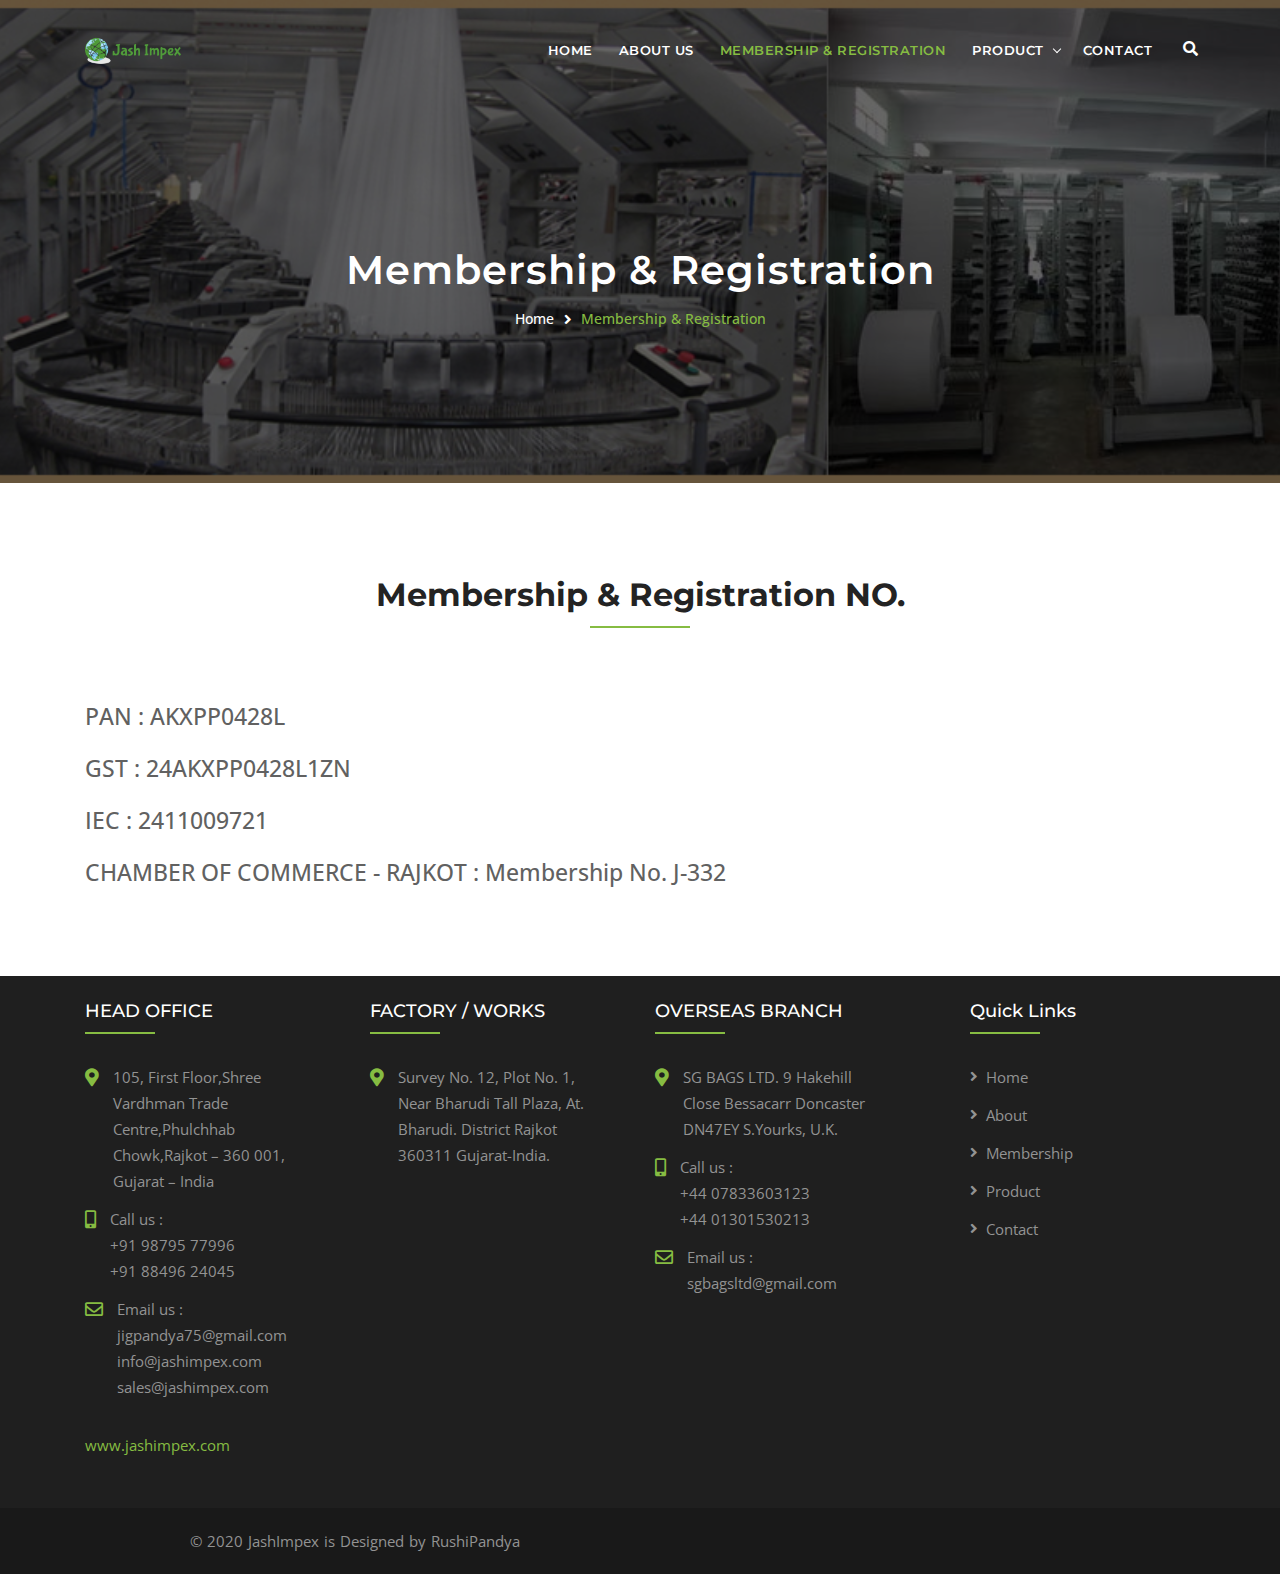
<file: membership.html>
<!DOCTYPE html>
<html lang="en">


<!-- Mirrored from www.chitrakootweb.com/template/crizal/about-me.html by HTTrack Website Copier/3.x [XR&CO'2014], Mon, 03 Feb 2020 16:30:37 GMT -->
<head>

    <!-- metas -->
    <meta charset="utf-8">
    <meta name="author" content="Chitrakoot Web" />
    <meta http-equiv="X-UA-Compatible" content="IE=edge" />
    <meta name="viewport" content="width=device-width, initial-scale=1.0, maximum-scale=1.0, user-scalable=no">
    <meta name="keywords" content="HTML5 Template Crizal" />
    <meta name="description" content="Crizal - Multipurpose Responsive + Admin" />

    <!-- title  -->
    <title>Jash Impex-Membership & Registration</title>

    <!-- favicon -->
    <link rel="shortcut icon" href="img/logos/favicon.png">
    <link rel="apple-touch-icon" href="img/logos/apple-touch-icon-57x57.png">
    <link rel="apple-touch-icon" sizes="72x72" href="img/logos/apple-touch-icon-72x72.png">
    <link rel="apple-touch-icon" sizes="114x114" href="img/logos/apple-touch-icon-114x114.png">

    <!-- plugins -->
    <link rel="stylesheet" href="css/plugins.css" />

    <!-- switcher css -->
    <link href="css/switcher.css" rel="stylesheet">

    <!-- search css -->
    <link rel="stylesheet" href="search/search.css" />

    <!-- custom css -->
    <link href="css/styles.css" rel="stylesheet" id="colors">

</head>

<body>

    <!-- start page loading -->
    <div id="preloader">
        <div class="row loader">
            <div class="loader-icon"></div>
        </div>
    </div>
    <!-- end page loading -->

    <!-- start main-wrapper section -->
    <div class="main-wrapper">

        <!-- start header section -->
        <header class="header-style1">
            

            <div class="navbar-default">

                <!-- start top search -->
                <div class="top-search bg-theme">
                    <div class="container">
                        <form class="search-form" action="https://www.chitrakootweb.com/template/crizal/search.html" method="GET" accept-charset="utf-8">
                            <div class="input-group">
                                <span class="input-group-addon cursor-pointer">
                                    <button class="search-form_submit fas fa-search font-size18 text-white" type="submit"></button>
                                </span>
                                <input type="text" class="search-form_input form-control" name="s" autocomplete="off" placeholder="Type & hit enter...">
                                <span class="input-group-addon close-search"><i class="fas fa-times font-size18 line-height-28 margin-5px-top"></i></span>
                            </div>
                        </form>
                    </div>
                </div>
                <!-- end top search -->
                <div class="container">
                    <div class="row align-items-center">
                        <div class="col-12 col-lg-12">
                            <div class="menu_area alt-font">
                                <nav class="navbar navbar-expand-lg navbar-light no-padding">

                                    <div class="navbar-header navbar-header-custom">
                                        <!-- start logo -->
                                        <a href="index.html"><img id="logo" src="logo/final.png" alt="logo" class="width-60"></a>
                                        <!-- end logo -->
                                    </div>

                                    <div class="navbar-toggler"></div>

                                    <!-- menu area -->
                                    <ul class="navbar-nav ml-auto" id="nav" style="display: none;">
                                        <li><a href="index.html">Home</a></li>
                                        <li><a href="about.html">About Us</a></li>    
                                        <li><a href="membership.html">Membership & Registration</a></li>
                                        <li><a href="javascript:void(0).html">Product</a>
                                                <ul>
                                                    <li><a href="UNfibc.html">UN FIBC/Bulk Bags</a></li>
                                                    <li><a href="PPwovenSACK.html">PP Woven Sack</a></li>
                                                    <li><a href="PPwovenFABRIC.html">PP Woven Fabric</a></li>
                                                    <li><a href="Tarpaulin.html">Tarpaulin</a></li>
                                                </ul>
                                        </li>            
                                        <li><a href="contact-4.html">Contact</a></li>
                                    </ul>
                                    <!-- end menu area -->

                                    <!-- start attribute navigation -->
                                    <div class="attr-nav sm-no-margin sm-margin-70px-right xs-margin-65px-right">
                                        <ul>
                                            <li class="search"><a href="javascript:void(0)"><i class="fas fa-search"></i></a></li>
                                        </ul>
                                    </div>
                                    <!-- end attribute navigation -->

                                </nav>
                            </div>
                        </div>
                    </div>
                </div>
            </div>

        </header>
        <!-- end header section -->

        <!-- start page title section -->
        <section class="page-title-section2 bg-img cover-background" data-overlay-dark="6" data-background="photo/circular-pp-woven-fabric-banner.jpg">
            <div class="container">

                <div class="row">
                    <div class="col-md-12">
                        <h1>Membership & Registration</h1>
                    </div>
                    <div class="col-md-12">
                        <ul>
                            <li><a href="index.html">Home</a></li>
                            <li><a href="javascript:void(0)">Membership & Registration</a></li>
                        </ul>
                    </div>
                </div>

            </div>
        </section>
        <!-- end page title section -->
        <!-- start about section -->
        <section>
            <div class="container">

                <div class="row">
                    <div class="col-lg-12">
                        <div class="section-heading center">
                            <h3>Membership & Registration NO.</h3>
                        </div>
                        <br>
                        <div class="font-weight-500" style="font-size: 1.5em">
                            PAN : AKXPP0428L<br><br>

                            GST : 24AKXPP0428L1ZN<br><br>

                            IEC : 2411009721<br><br>

                            CHAMBER OF COMMERCE - RAJKOT : Membership No. J-332
                        </div>
                </div>

            </div>
        </section>
        <!-- end about section -->

        <!-- start team single section -->
        
        <!-- end quote -->

        <!-- start footer section -->
        <footer class="no-padding-top">
            <br>
            <div class="container">
                <div class="row">

                    <div class="col-lg-3 col-md-6 sm-margin-30px-bottom">

                        <h3 class="text-white">HEAD OFFICE</h3>
                        <ul class="footer-list">
                            <li>
                                <span class="d-inline-block vertical-align-top font-size18"><i class="fas fa-map-marker-alt text-theme-color"></i></span>
                                <span class="d-inline-block width-85 vertical-align-top padding-10px-left">105, First Floor,Shree Vardhman Trade Centre,Phulchhab Chowk,Rajkot – 360 001, Gujarat – India</span>
                            </li>
                            <li>
                                <span class="d-inline-block vertical-align-top font-size18"><i class="fas fa-mobile-alt text-theme-color"></i></span>
                                <span class="d-inline-block width-85 vertical-align-top padding-10px-left">
                                Call us : <br>
                                +91 98795 77996<br>
                                +91 88496 24045</span>
                            </li>
                            <li>
                                <span class="d-inline-block vertical-align-top font-size18"><i class="far fa-envelope text-theme-color"></i></span>
                                <span class="d-inline-block width-85 vertical-align-top padding-10px-left">Email us :<br>
                                jigpandya75@gmail.com<br>
                                info@jashimpex.com<br>
                                sales@jashimpex.com</span>
                            </li>
                        </ul>
                        <br>
                        <span class="text-theme-color">www.jashimpex.com</span>
                    </div>

                    <div class="col-lg-3 col-md-6 sm-margin-30px-bottom">
                        
                            <h3 class="text-white">FACTORY / WORKS</h3>
                            
                            <ul class="footer-list">
                                <li>
                                    <span class="d-inline-block vertical-align-top font-size18"><i class="fas fa-map-marker-alt text-theme-color"></i></span>
                                    <span class="d-inline-block width-85 vertical-align-top padding-10px-left">Survey No. 12, Plot No. 1,
                                    Near Bharudi Tall Plaza,
                                    At. Bharudi.
                                    District Rajkot 360311
                                    Gujarat-India.</span>
                                </li>
                            </ul>
                    </div>
                    <div class="col-lg-3 col-md-6 sm-margin-30px-bottom">
                            <h3 class="text-white">OVERSEAS BRANCH</h3>
                            <ul class="footer-list">
                            <li>
                                <span class="d-inline-block vertical-align-top font-size18"><i class="fas fa-map-marker-alt text-theme-color"></i></span>
                                <span class="d-inline-block width-85 vertical-align-top padding-10px-left">SG BAGS LTD.
                                9 Hakehill Close
                                Bessacarr Doncaster
                                DN47EY S.Yourks,
                                U.K.</span>
                            </li>
                            <li>
                                <span class="d-inline-block vertical-align-top font-size18"><i class="fas fa-mobile-alt text-theme-color"></i></span>
                                <span class="d-inline-block width-85 vertical-align-top padding-10px-left">
                                Call us : <br>
                                +44 07833603123<br>
                                +44 01301530213</span>
                            </li>
                            <li>
                                <span class="d-inline-block vertical-align-top font-size18"><i class="far fa-envelope text-theme-color"></i></span>
                                <span class="d-inline-block width-85 vertical-align-top padding-10px-left">Email us :<br>
                                sgbagsltd@gmail.com</span>
                            </li>
                        </ul>
                    </div>
                    
                    <div class="col-lg-3 col-md-6">
                        <div class="padding-30px-left sm-no-padding-left">
                            <h3 class="text-white">Quick Links</h3>
                            <div class="row">
                                <div class="col-md-6 no-padding-right xs-padding-15px-right">
                                    <ul class="footer-list xs-margin-5px-bottom">
                                        <li><a href="index.html">Home</a></li>
                                        <li><a href="about.html">About</a></li>
                                        <li><a href="membership.html">Membership</a></li>
                                        <li><a href="UNfibc.html">Product</a></li>
                                        <li><a href="contact-4.html">Contact</a></li>
                                    </ul>
                                </div>
                            </div>
                        </div>
                    </div>
                </div>

            </div>

            <div class="footer-bar">
                <div class="container">
                    <div class="row">
                        
                       <div class="col-md-6 xs-text-center">
                            <p class="xs-margin-5px-top xs-font-size13">&copy; 2020 JashImpex is Designed by RushiPandya</p>
                        </div>
                    </div>
                </div>
            </div>

        </footer>
        <!-- end footer section -->

    </div>
    <!-- end main-wrapper section -->

    <!-- start switcher section -->
    
    <!-- end switcher section -->

    <!-- start scroll to top -->
    <a href="javascript:void(0)" class="scroll-to-top"><i class="fas fa-angle-up" aria-hidden="true"></i></a>
    <!-- end scroll to top -->

    <!-- all js include start -->

    <!-- Java script -->
    <script src="js/core.min.js"></script>

    <!-- serch -->
    <script src="search/search.js"></script>
    
    <!-- custom scripts -->
    <script src="js/main.js"></script>

    <!-- contact form scripts -->
    <script src="js/mailform/jquery.form.min.js"></script>
    <script src="js/mailform/jquery.rd-mailform.min.c.js"></script>

    <!-- all js include end -->

</body>


<!-- Mirrored from www.chitrakootweb.com/template/crizal/about-me.html by HTTrack Website Copier/3.x [XR&CO'2014], Mon, 03 Feb 2020 16:30:37 GMT -->
</html>
</file>
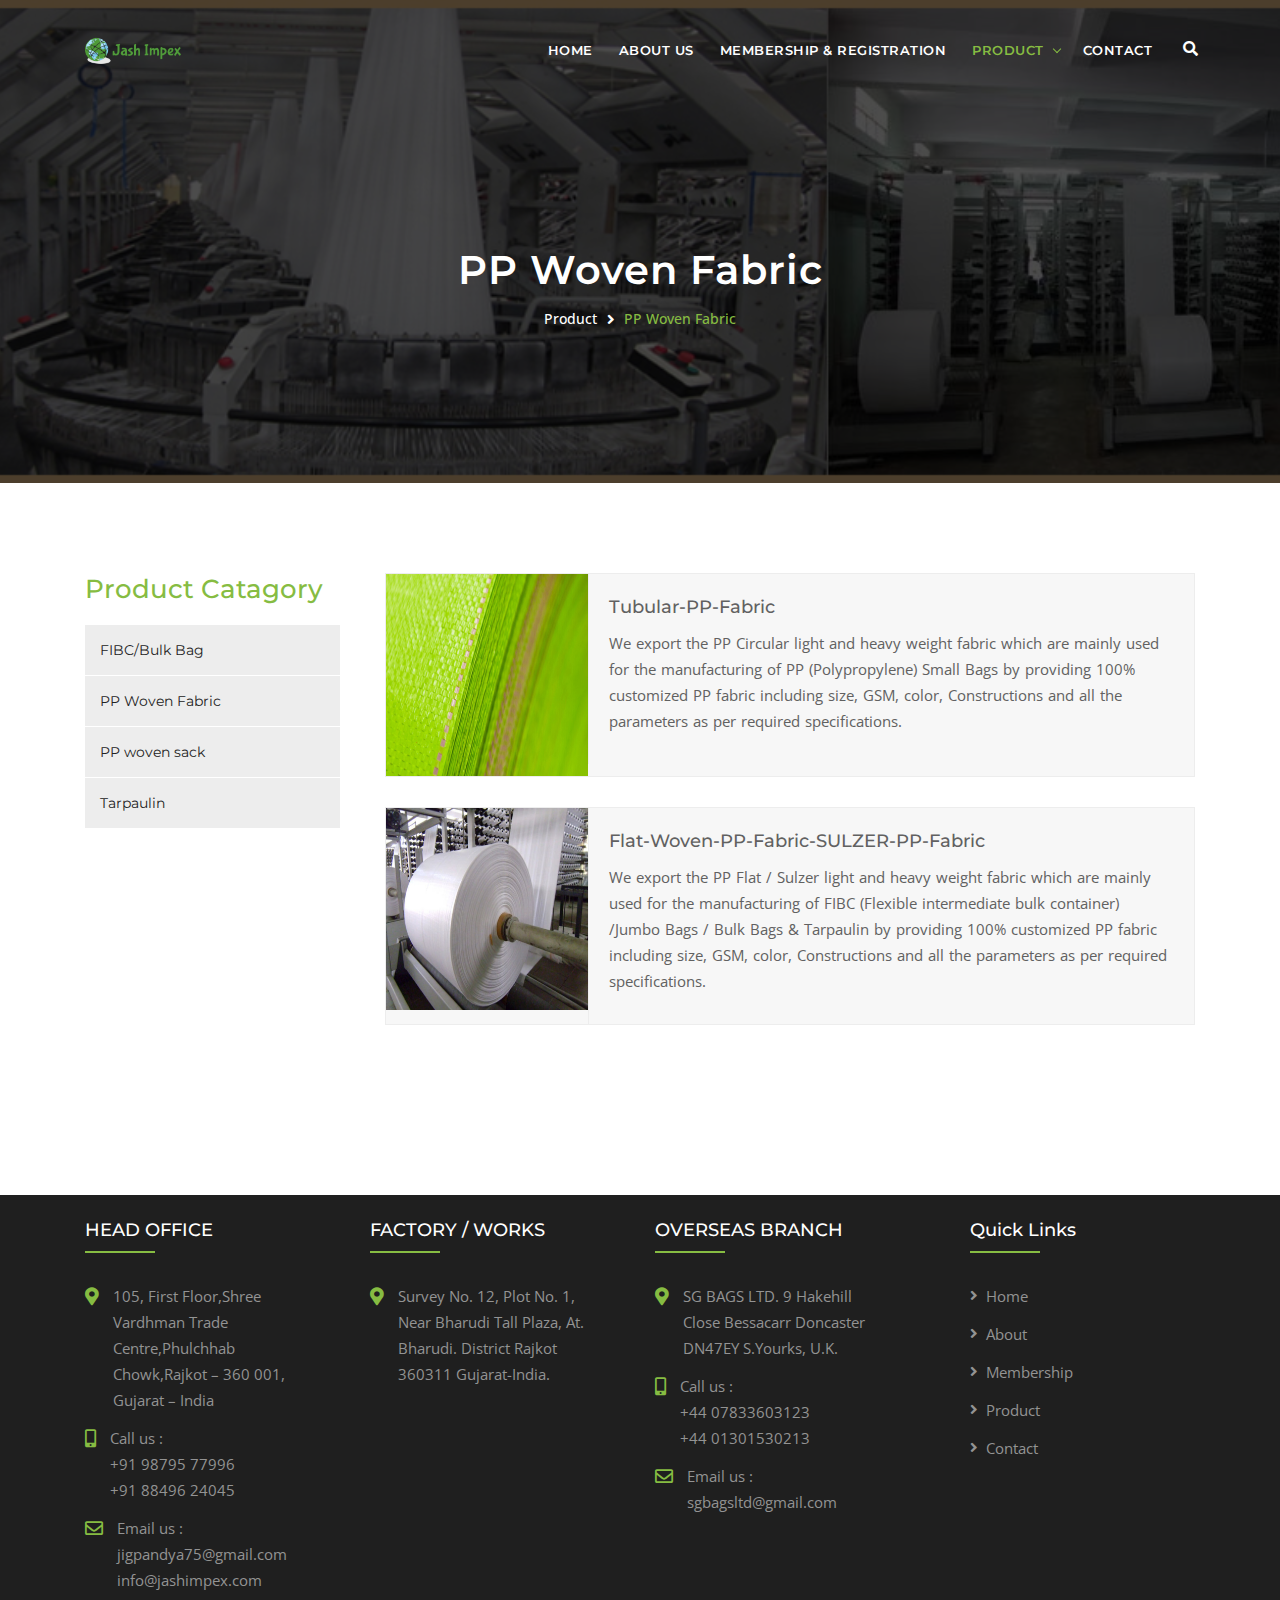
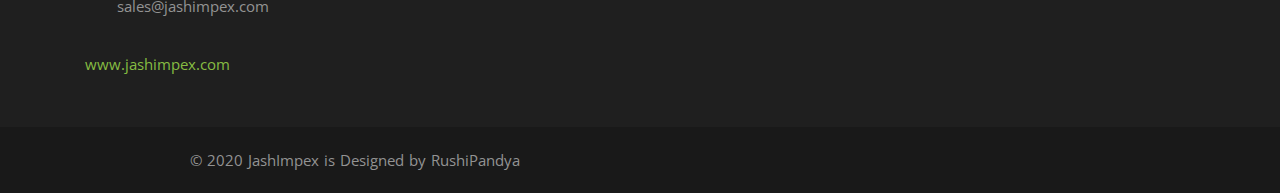
<file: PPwovenFABRIC.html>
<!DOCTYPE html>
<html lang="en">


<!-- Mirrored from www.chitrakootweb.com/template/crizal/shop-product-list.html by HTTrack Website Copier/3.x [XR&CO'2014], Mon, 03 Feb 2020 16:32:25 GMT -->
<head>

    <!-- metas -->
    <meta charset="utf-8">
    <meta name="author" content="Chitrakoot Web" />
    <meta http-equiv="X-UA-Compatible" content="IE=edge" />
    <meta name="viewport" content="width=device-width, initial-scale=1.0, maximum-scale=1.0, user-scalable=no">
    <meta name="keywords" content="HTML5 Template Crizal" />
    <meta name="description" content="Crizal - Multipurpose Responsive + Admin" />

    <!-- title  -->
    <title>Jash Impex-PP Woven Fabric</title>

    <!-- favicon -->
    <link rel="shortcut icon" href="img/logos/favicon.png">
    <link rel="apple-touch-icon" href="img/logos/apple-touch-icon-57x57.png">
    <link rel="apple-touch-icon" sizes="72x72" href="img/logos/apple-touch-icon-72x72.png">
    <link rel="apple-touch-icon" sizes="114x114" href="img/logos/apple-touch-icon-114x114.png">

    <!-- plugins -->
    <link rel="stylesheet" href="css/plugins.css" />

    <!-- switcher css -->
    <link href="css/switcher.css" rel="stylesheet">

    <!-- search css -->
    <link rel="stylesheet" href="search/search.css" />

    <!-- custom css -->
    <link href="css/styles.css" rel="stylesheet" id="colors">

</head>

<body>

    <!-- start page loading -->
    <div id="preloader">
        <div class="row loader">
            <div class="loader-icon"></div>
        </div>
    </div>
    <!-- end page loading -->

    <!-- start main-wrapper section -->
    <div class="main-wrapper">

        <!-- start header section -->
        <header class="header-style1">
            

            <div class="navbar-default">

                <!-- start top search -->
                <div class="top-search bg-theme">
                    <div class="container">
                        <form class="search-form" action="https://www.chitrakootweb.com/template/crizal/search.html" method="GET" accept-charset="utf-8">
                            <div class="input-group">
                                <span class="input-group-addon cursor-pointer">
                                    <button class="search-form_submit fas fa-search font-size18 text-white" type="submit"></button>
                                </span>
                                <input type="text" class="search-form_input form-control" name="s" autocomplete="off" placeholder="Type & hit enter...">
                                <span class="input-group-addon close-search"><i class="fas fa-times font-size18 line-height-28 margin-5px-top"></i></span>
                            </div>
                        </form>
                    </div>
                </div>
                <!-- end top search -->
                <div class="container">
                    <div class="row align-items-center">
                        <div class="col-12 col-lg-12">
                            <div class="menu_area alt-font">
                                <nav class="navbar navbar-expand-lg navbar-light no-padding">

                                    <div class="navbar-header navbar-header-custom">
                                        <!-- start logo -->
                                        <a href="index.html"><img id="logo" src="logo/final.png" alt="logo" class="width-60"></a>
                                        <!-- end logo -->
                                    </div>

                                    <div class="navbar-toggler"></div>

                                    <!-- menu area -->
                                    <ul class="navbar-nav ml-auto" id="nav" style="display: none;">
                                        <li><a href="index.html">Home</a></li>
                                        <li><a href="about.html">About Us</a></li>    
                                        <li><a href="membership.html">Membership & Registration</a></li>
                                        <li><a href="javascript:void(0).html">Product</a>
                                                <ul>
                                                    <li><a href="UNfibc.html">UN FIBC/Bulk Bags</a></li>
                                                    <li><a href="PPwovenSACK.html">PP Woven Sack</a></li>
                                                    <li><a href="PPwovenFABRIC.html">PP Woven Fabric</a></li>
                                                    <li><a href="Tarpaulin.html">Tarpaulin</a></li>
                                                </ul>
                                        </li>             
                                        <li><a href="contact-4.html">Contact</a></li>
                                    </ul>
                                    <!-- end menu area -->

                                    <!-- start attribute navigation -->
                                    <div class="attr-nav sm-no-margin sm-margin-70px-right xs-margin-65px-right">
                                        <ul>
                                            <li class="search"><a href="javascript:void(0)"><i class="fas fa-search"></i></a></li>
                                        </ul>
                                    </div>
                                    <!-- end attribute navigation -->

                                </nav>
                            </div>
                        </div>
                    </div>
                </div>
            </div>

        </header>
        <!-- end header section -->

        <!-- start page title section -->
        <section class="page-title-section2 bg-img cover-background" data-overlay-dark="7" data-background="photo/circular-pp-woven-fabric-banner.jpg">
            <div class="container">

                <div class="row">
                    <div class="col-md-12">
                        <h1>PP Woven Fabric</h1>
                    </div>
                    <div class="col-md-12">
                        <ul>
                            <li><a href="javascript:void(0)">Product</a></li>
                            <li><a href="javascript:void(0)">PP Woven Fabric</a></li>
                        </ul>
                    </div>
                </div>

            </div>
        </section>
       
        <!-- end page title section -->

        <section>
            <div class="container">
                <div class="row">

                    <!-- start product grid left panel -->
                    <div class="col-lg-3 col-md-12">
                        <h5 class="text-theme-color">Product Catagory</h5>
                       <div id="accordion" class="accordion-style2 margin-20px-bottom">
                            <div class="card">
                                <div class="card-header" id="headingOne">
                                    <h5 class="mb-0">
                                <a href="UNfibc.html"><button class="btn btn-link collapsed" data-toggle="collapse" data-target="#collapseOne" aria-expanded="false" aria-controls="collapseOne"> FIBC/Bulk Bag</button></a>
                                    </h5>
                                </div>
                            </div>
                            <div class="card">
                                <div class="card-header" id="headingTwo">
                                    <h5 class="mb-0">
                                <a href="PPwovenFABRIC.html"><button class="btn btn-link collapsed" data-toggle="collapse" data-target="#collapseTwo" aria-expanded="false" aria-controls="collapseTwo">
                                  PP Woven Fabric
                                </button></a>
                              </h5>
                                </div>
                            </div>
                            <div class="card">
                                <div class="card-header" id="headingThree">
                                    <h5 class="mb-0">
                                <a href="PPwovenSACK.html"><button class="btn btn-link collapsed" data-toggle="collapse" data-target="#collapseThree" aria-expanded="false" aria-controls="collapseThree">
                                PP woven sack
                                </button></a>
                              </h5>
                                </div>
                            </div>
                            <div class="card">
                                <div class="card-header" id="headingFour">
                                    <h5 class="mb-0">
                                <a href="Tarpaulin.html"><button class="btn btn-link collapsed" data-toggle="collapse" data-target="#collapseFour" aria-expanded="false" aria-controls="collapseFour">
                                  Tarpaulin
                                </button></a>
                              </h5>
                                </div>
                            </div>
                        </div>

                       
                    </div>
                    <!-- end product grid left panel -->

                    <!-- start right panel section -->
                    <div class="col-lg-9 col-md-12 padding-30px-left sm-padding-15px-lr">

                        <div class="row product-list margin-50px-bottom sm-margin-30px-bottom">

                            <div class="col-12 margin-30px-bottom sm-margin-20px-bottom">

                                <div class="border border-color-extra-light-gray float-left width-100 bg-light-gray">

                                    <a href="javascript:void(0)" class="product-block width-25 xs-width-35 float-left position-relative">
                                        <img src="photo/Tubular-PP-Fabric-1.jpg" alt="" />
                                    </a>

                                    <div class="float-right width-75 xs-width-65 padding-20px-all bg-light-gray border-color-extra-light-gray  border-left">
                                        <div class="text-left">
                                            <h3 class="font-size18 sm-font-size16 margin-10px-bottom"><a href="javascript:void(0)">Tubular-PP-Fabric</a></h3>
                                            <p class="margin-10px-bottom">We export the PP Circular light and heavy weight fabric which are mainly used for the manufacturing of PP (Polypropylene) Small Bags by providing 100% customized PP fabric including size, GSM, color, Constructions and all the parameters as per required specifications.</p>
                                            
                                        </div>
                                    </div>

                                </div>
                            </div>

                            <div class="col-12 margin-30px-bottom sm-margin-20px-bottom">

                                <div class="border border-color-extra-light-gray float-left width-100 bg-light-gray">

                                    <a href="javascript:void(0)" class="product-block width-25 xs-width-35 float-left position-relative">
                                        <img src="photo/Flat-Woven-PP-Fabric-SULZER-PP-Fabric-2-1.jpg" alt="" />
                                    </a>

                                    <div class="float-right width-75 xs-width-65 padding-20px-all bg-light-gray border-color-extra-light-gray  border-left">
                                        <div class="text-left">
                                            <h3 class="font-size18 sm-font-size16 margin-10px-bottom"><a href="javascript:void(0)">Flat-Woven-PP-Fabric-SULZER-PP-Fabric</a></h3>
                                            <p class="margin-10px-bottom">We export the PP Flat / Sulzer light and heavy weight fabric which are mainly used for the manufacturing of FIBC (Flexible intermediate bulk container) /Jumbo Bags / Bulk Bags & Tarpaulin by providing 100% customized PP fabric including size, GSM, color, Constructions and all the parameters as per required specifications.</p>
                                            
                                        </div>
                                    </div>

                                </div>
                            </div>


                            
                    </div>
                    <!-- end right panel section -->

                </div>
            </div>
        </section>

        
        <!-- start footer section -->
        <footer class="no-padding-top">
            <br>
            <div class="container">
                <div class="row">

                    <div class="col-lg-3 col-md-6 sm-margin-30px-bottom">

                        <h3 class="text-white">HEAD OFFICE</h3>
                        <ul class="footer-list">
                            <li>
                                <span class="d-inline-block vertical-align-top font-size18"><i class="fas fa-map-marker-alt text-theme-color"></i></span>
                                <span class="d-inline-block width-85 vertical-align-top padding-10px-left">105, First Floor,Shree Vardhman Trade Centre,Phulchhab Chowk,Rajkot – 360 001, Gujarat – India</span>
                            </li>
                            <li>
                                <span class="d-inline-block vertical-align-top font-size18"><i class="fas fa-mobile-alt text-theme-color"></i></span>
                                <span class="d-inline-block width-85 vertical-align-top padding-10px-left">
                                Call us : <br>
                                +91 98795 77996<br>
                                +91 88496 24045</span>
                            </li>
                            <li>
                                <span class="d-inline-block vertical-align-top font-size18"><i class="far fa-envelope text-theme-color"></i></span>
                                <span class="d-inline-block width-85 vertical-align-top padding-10px-left">Email us :<br>
                                jigpandya75@gmail.com<br>
                                info@jashimpex.com<br>
                                sales@jashimpex.com</span>
                            </li>
                        </ul>
                        <br>
                        <span class="text-theme-color">www.jashimpex.com</span>
                    </div>

                    <div class="col-lg-3 col-md-6 sm-margin-30px-bottom">
                        
                            <h3 class="text-white">FACTORY / WORKS</h3>
                            
                            <ul class="footer-list">
                                <li>
                                    <span class="d-inline-block vertical-align-top font-size18"><i class="fas fa-map-marker-alt text-theme-color"></i></span>
                                    <span class="d-inline-block width-85 vertical-align-top padding-10px-left">Survey No. 12, Plot No. 1,
                                    Near Bharudi Tall Plaza,
                                    At. Bharudi.
                                    District Rajkot 360311
                                    Gujarat-India.</span>
                                </li>
                            </ul>
                    </div>
                    <div class="col-lg-3 col-md-6 sm-margin-30px-bottom">
                            <h3 class="text-white">OVERSEAS BRANCH</h3>
                            <ul class="footer-list">
                            <li>
                                <span class="d-inline-block vertical-align-top font-size18"><i class="fas fa-map-marker-alt text-theme-color"></i></span>
                                <span class="d-inline-block width-85 vertical-align-top padding-10px-left">SG BAGS LTD.
                                9 Hakehill Close
                                Bessacarr Doncaster
                                DN47EY S.Yourks,
                                U.K.</span>
                            </li>
                            <li>
                                <span class="d-inline-block vertical-align-top font-size18"><i class="fas fa-mobile-alt text-theme-color"></i></span>
                                <span class="d-inline-block width-85 vertical-align-top padding-10px-left">
                                Call us : <br>
                                +44 07833603123<br>
                                +44 01301530213</span>
                            </li>
                            <li>
                                <span class="d-inline-block vertical-align-top font-size18"><i class="far fa-envelope text-theme-color"></i></span>
                                <span class="d-inline-block width-85 vertical-align-top padding-10px-left">Email us :<br>
                                sgbagsltd@gmail.com</span>
                            </li>
                        </ul>
                    </div>
                    
                    <div class="col-lg-3 col-md-6">
                        <div class="padding-30px-left sm-no-padding-left">
                            <h3 class="text-white">Quick Links</h3>
                            <div class="row">
                                <div class="col-md-6 no-padding-right xs-padding-15px-right">
                                    <ul class="footer-list xs-margin-5px-bottom">
                                        <li><a href="index.html">Home</a></li>
                                        <li><a href="about.html">About</a></li>
                                        <li><a href="membership.html">Membership</a></li>
                                        <li><a href="UNfibc.html">Product</a></li>
                                        <li><a href="contact-4.html">Contact</a></li>
                                    </ul>
                                </div>
                            </div>
                        </div>
                    </div>
                </div>

            </div>

            <div class="footer-bar">
                <div class="container">
                    <div class="row">
                        
                        <div class="col-md-6 xs-text-center">
                            <p class="xs-margin-5px-top xs-font-size13">&copy; 2020 JashImpex is Designed by RushiPandya</p>
                        </div>
                    </div>
                </div>
            </div>

        </footer>
        <!-- end footer section -->

    </div>
    <!-- end main-wrapper section -->

    <!-- start switcher section -->
    
    <!-- end switcher section -->

    <!-- start scroll to top -->
    <a href="javascript:void(0)" class="scroll-to-top"><i class="fa fa-angle-up" aria-hidden="true"></i></a>
    <!-- end scroll to top -->

   <!-- all js include start -->

    <!-- Java script -->
    <script src="js/core.min.js"></script>

    <!-- serch -->
    <script src="search/search.js"></script>
    
    <!-- custom scripts -->
    <script src="js/main.js"></script>

    <!-- contact form scripts -->
    <script src="js/mailform/jquery.form.min.js"></script>
    <script src="js/mailform/jquery.rd-mailform.min.c.js"></script>

    <!-- all js include end -->

</body>


<!-- Mirrored from www.chitrakootweb.com/template/crizal/shop-product-list.html by HTTrack Website Copier/3.x [XR&CO'2014], Mon, 03 Feb 2020 16:32:25 GMT -->
</html>
</file>
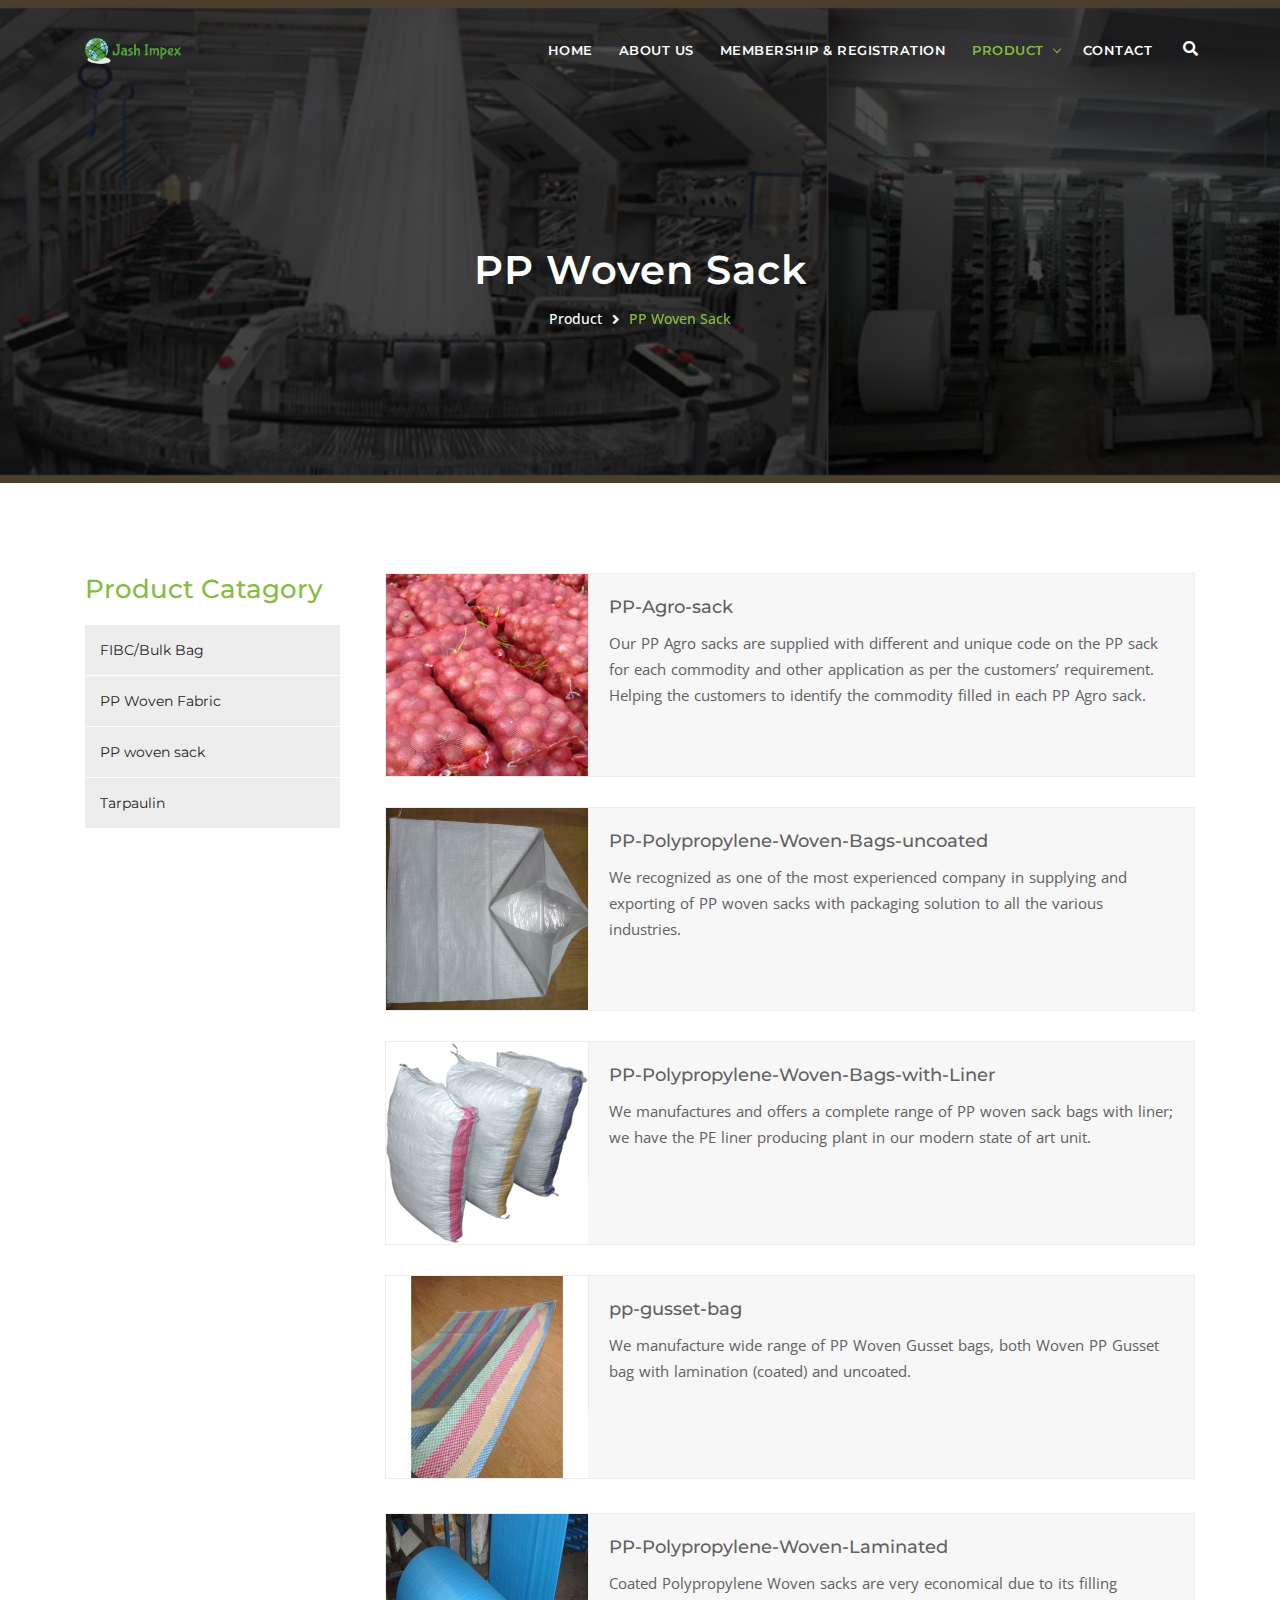
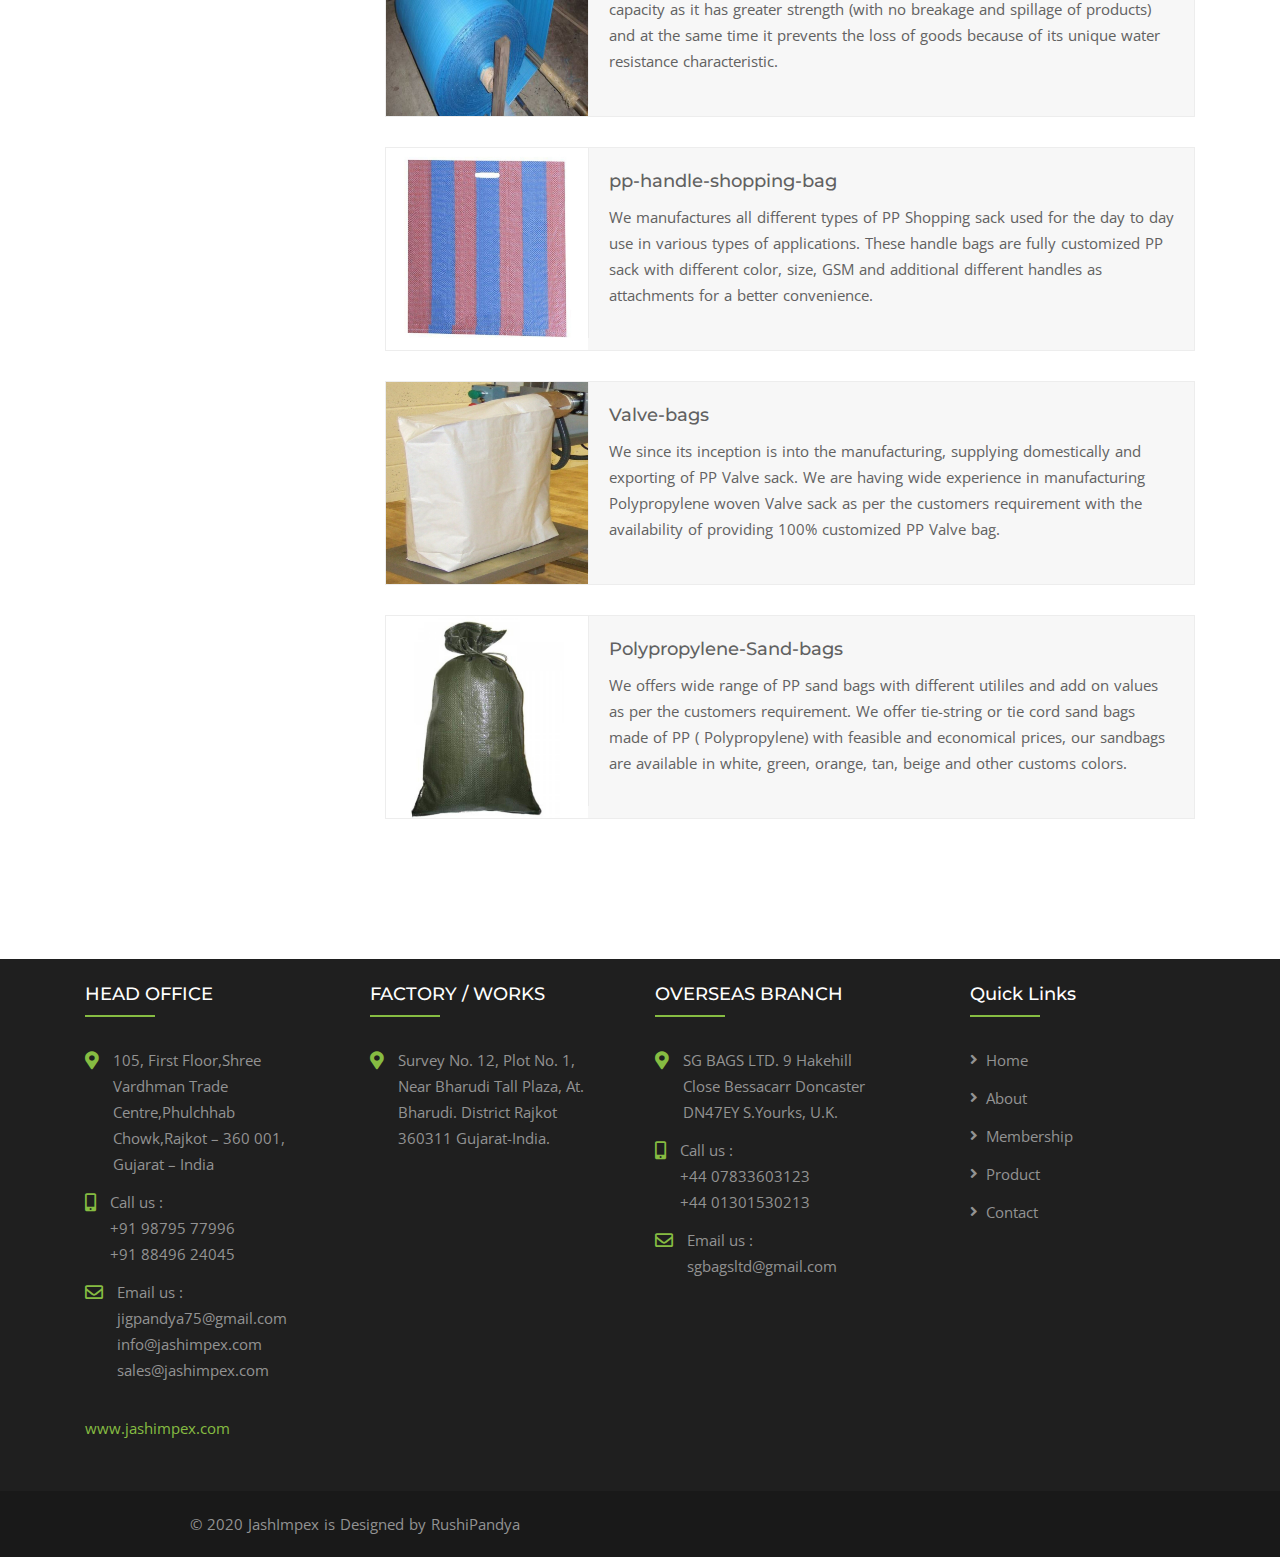
<file: PPwovenSACK.html>
<!DOCTYPE html>
<html lang="en">


<!-- Mirrored from www.chitrakootweb.com/template/crizal/shop-product-list.html by HTTrack Website Copier/3.x [XR&CO'2014], Mon, 03 Feb 2020 16:32:25 GMT -->
<head>

    <!-- metas -->
    <meta charset="utf-8">
    <meta name="author" content="Chitrakoot Web" />
    <meta http-equiv="X-UA-Compatible" content="IE=edge" />
    <meta name="viewport" content="width=device-width, initial-scale=1.0, maximum-scale=1.0, user-scalable=no">
    <meta name="keywords" content="HTML5 Template Crizal" />
    <meta name="description" content="Crizal - Multipurpose Responsive + Admin" />

    <!-- title  -->
    <title>Crizal - Multipurpose Responsive + Admin</title>

    <!-- favicon -->
    <link rel="shortcut icon" href="img/logos/favicon.png">
    <link rel="apple-touch-icon" href="img/logos/apple-touch-icon-57x57.png">
    <link rel="apple-touch-icon" sizes="72x72" href="img/logos/apple-touch-icon-72x72.png">
    <link rel="apple-touch-icon" sizes="114x114" href="img/logos/apple-touch-icon-114x114.png">

    <!-- plugins -->
    <link rel="stylesheet" href="css/plugins.css" />

    <!-- switcher css -->
    <link href="css/switcher.css" rel="stylesheet">

    <!-- search css -->
    <link rel="stylesheet" href="search/search.css" />

    <!-- custom css -->
    <link href="css/styles.css" rel="stylesheet" id="colors">

</head>

<body>

    <!-- start page loading -->
    <div id="preloader">
        <div class="row loader">
            <div class="loader-icon"></div>
        </div>
    </div>
    <!-- end page loading -->

    <!-- start main-wrapper section -->
    <div class="main-wrapper">

        <!-- start header section -->
        <header class="header-style1">
            

            <div class="navbar-default">

                <!-- start top search -->
                <div class="top-search bg-theme">
                    <div class="container">
                        <form class="search-form" action="https://www.chitrakootweb.com/template/crizal/search.html" method="GET" accept-charset="utf-8">
                            <div class="input-group">
                                <span class="input-group-addon cursor-pointer">
                                    <button class="search-form_submit fas fa-search font-size18 text-white" type="submit"></button>
                                </span>
                                <input type="text" class="search-form_input form-control" name="s" autocomplete="off" placeholder="Type & hit enter...">
                                <span class="input-group-addon close-search"><i class="fas fa-times font-size18 line-height-28 margin-5px-top"></i></span>
                            </div>
                        </form>
                    </div>
                </div>
                <!-- end top search -->
                <div class="container">
                    <div class="row align-items-center">
                        <div class="col-12 col-lg-12">
                            <div class="menu_area alt-font">
                                <nav class="navbar navbar-expand-lg navbar-light no-padding">

                                    <div class="navbar-header navbar-header-custom">
                                        <!-- start logo -->
                                        <a href="index.html"><img id="logo" src="logo/final.png" alt="logo" class="width-60"></a>
                                        <!-- end logo -->
                                    </div>

                                    <div class="navbar-toggler"></div>

                                    <!-- menu area -->
                                    <ul class="navbar-nav ml-auto" id="nav" style="display: none;">
                                        <li><a href="index.html">Home</a></li>
                                        <li><a href="about.html">About Us</a></li>    
                                        <li><a href="membership.html">Membership & Registration</a></li>
                                        <li><a href="javascript:void(0).html">Product</a>
                                                <ul>
                                                    <li><a href="UNfibc.html">UN FIBC/Bulk Bags</a></li>
                                                    <li><a href="PPwovenSACK.html">PP Woven Sack</a></li>
                                                    <li><a href="PPwovenFABRIC.html">PP Woven Fabric</a></li>
                                                    <li><a href="Tarpaulin.html">Tarpaulin</a></li>
                                                </ul>
                                        </li>             
                                        <li><a href="contact-4.html">Contact</a></li>
                                    </ul>
                                    <!-- end menu area -->

                                    <!-- start attribute navigation -->
                                    <div class="attr-nav sm-no-margin sm-margin-70px-right xs-margin-65px-right">
                                        <ul>
                                            <li class="search"><a href="javascript:void(0)"><i class="fas fa-search"></i></a></li>
                                        </ul>
                                    </div>
                                    <!-- end attribute navigation -->

                                </nav>
                            </div>
                        </div>
                    </div>
                </div>
            </div>

        </header>
        <!-- end header section -->

        <!-- start page title section -->
        <section class="page-title-section2 bg-img cover-background" data-overlay-dark="7" data-background="photo/circular-pp-woven-fabric-banner.jpg">
            <div class="container">

                <div class="row">
                    <div class="col-md-12">
                        <h1>PP Woven Sack</h1>
                    </div>
                    <div class="col-md-12">
                        <ul>
                            <li><a href="javascript:void(0)">Product</a></li>
                            <li><a href="javascript:void(0)">PP Woven Sack</a></li>
                        </ul>
                    </div>
                </div>

            </div>
        </section>
       
        <!-- end page title section -->

        <section>
            <div class="container">
                <div class="row">

                    <!-- start product grid left panel -->
                    <div class="col-lg-3 col-md-12">
                        <h5 class="text-theme-color">Product Catagory</h5>
                       <div id="accordion" class="accordion-style2 margin-20px-bottom">
                            <div class="card">
                                <div class="card-header" id="headingOne">
                                    <h5 class="mb-0">
                                <a href="UNfibc.html"><button class="btn btn-link collapsed" data-toggle="collapse" data-target="#collapseOne" aria-expanded="false" aria-controls="collapseOne"> FIBC/Bulk Bag</button></a>
                                    </h5>
                                </div>
                            </div>
                            <div class="card">
                                <div class="card-header" id="headingTwo">
                                    <h5 class="mb-0">
                                <a href="PPwovenFABRIC.html"><button class="btn btn-link collapsed" data-toggle="collapse" data-target="#collapseTwo" aria-expanded="false" aria-controls="collapseTwo">
                                  PP Woven Fabric
                                </button></a>
                              </h5>
                                </div>
                            </div>
                            <div class="card">
                                <div class="card-header" id="headingThree">
                                    <h5 class="mb-0">
                                <a href="PPwovenSACK.html"><button class="btn btn-link collapsed" data-toggle="collapse" data-target="#collapseThree" aria-expanded="false" aria-controls="collapseThree">
                                PP woven sack
                                </button></a>
                              </h5>
                                </div>
                            </div>
                            <div class="card">
                                <div class="card-header" id="headingFour">
                                    <h5 class="mb-0">
                                <a href="Tarpaulin.html"><button class="btn btn-link collapsed" data-toggle="collapse" data-target="#collapseFour" aria-expanded="false" aria-controls="collapseFour">
                                  Tarpaulin
                                </button></a>
                              </h5>
                                </div>
                            </div>
                        </div>

                       
                    </div>
                    <!-- end product grid left panel -->

                    <!-- start right panel section -->
                    <div class="col-lg-9 col-md-12 padding-30px-left sm-padding-15px-lr">

                        <div class="row product-list margin-50px-bottom sm-margin-30px-bottom">

                            <div class="col-12 margin-30px-bottom sm-margin-20px-bottom">

                                <div class="border border-color-extra-light-gray float-left width-100 bg-light-gray">

                                    <a href="javascript:void(0)" class="product-block width-25 xs-width-35 float-left position-relative">
                                        <img src="photo/PP-Agro-sack-600x701.jpg" alt="" />
                                    </a>

                                    <div class="float-right width-75 xs-width-65 padding-20px-all bg-light-gray border-color-extra-light-gray  border-left">
                                        <div class="text-left">
                                            <h3 class="font-size18 sm-font-size16 margin-10px-bottom"><a href="javascript:void(0)">PP-Agro-sack</a></h3>
                                            <p class="margin-10px-bottom">Our PP Agro sacks are supplied with different and unique code on the PP sack for each commodity and other application as per the customers’ requirement. Helping the customers to identify the commodity filled in each PP Agro sack.</p>
                                            
                                        </div>
                                    </div>

                                </div>
                            </div>

                            <div class="col-12 margin-30px-bottom sm-margin-20px-bottom">

                                <div class="border border-color-extra-light-gray float-left width-100 bg-light-gray">

                                    <a href="javascript:void(0)" class="product-block width-25 xs-width-35 float-left position-relative">
                                        <img src="photo/PP-Polypropylene-Woven-Bags-uncoated.jpg" alt="" />
                                    </a>

                                    <div class="float-right width-75 xs-width-65 padding-20px-all bg-light-gray border-color-extra-light-gray  border-left">
                                        <div class="text-left">
                                            <h3 class="font-size18 sm-font-size16 margin-10px-bottom"><a href="javascript:void(0)">PP-Polypropylene-Woven-Bags-uncoated</a></h3>
                                            <p class="margin-10px-bottom">We recognized as one of the most experienced company in supplying and exporting of PP woven sacks with packaging solution to all the various industries.</p>
                                            
                                        </div>
                                    </div>

                                </div>
                            </div>

                            <div class="col-12 margin-30px-bottom sm-margin-20px-bottom">

                                <div class="border border-color-extra-light-gray float-left width-100 bg-light-gray">

                                    <a href="javascript:void(0)" class="product-block width-25 xs-width-35 float-left position-relative">
                                        <img src="photo/PP-Polypropylene-Woven-Bags-with-Liner.jpg" alt="" />
                                    </a>

                                    <div class="float-right width-75 xs-width-65 padding-20px-all bg-light-gray border-color-extra-light-gray  border-left">
                                        <div class="text-left">
                                            <h3 class="font-size18 sm-font-size16 margin-10px-bottom"><a href="javascript:void(0)">PP-Polypropylene-Woven-Bags-with-Liner</a></h3>
                                            <p class="margin-10px-bottom">We manufactures and offers a complete range of PP woven sack bags with liner; we have the PE liner producing plant in our modern state of art unit.</p>
                                           
                                        </div>
                                    </div>

                                </div>
                            </div>

                            <div class="col-12">

                                <div class="border border-color-extra-light-gray float-left width-100 bg-light-gray">

                                    <a href="javascript:void(0)" class="product-block width-25 xs-width-35 float-left position-relative">
                                        <img src="photo/pp-gusset-bag.jpg" alt="" />
                                    </a>

                                    <div class="float-right width-75 xs-width-65 padding-20px-all bg-light-gray border-color-extra-light-gray  border-left">
                                        <div class="text-left">
                                            <h3 class="font-size18 sm-font-size16 margin-10px-bottom"><a href="javascript:void(0)">pp-gusset-bag</a></h3>
                                            <p class="margin-10px-bottom">We manufacture wide range of PP Woven Gusset bags, both Woven PP Gusset bag with lamination (coated) and uncoated.</p>
                                        </div>
                                    </div>

                                </div>
                            </div>

                            <div class="col-12 margin-30px-bottom sm-margin-20px-bottom" style="padding-top: 4%">

                                <div class="border border-color-extra-light-gray float-left width-100 bg-light-gray">

                                    <a href="javascript:void(0)" class="product-block width-25 xs-width-35 float-left position-relative">
                                        <img src="photo/PP-Polypropylene-Woven-Laminated.jpg" alt="" />
                                    </a>

                                    <div class="float-right width-75 xs-width-65 padding-20px-all bg-light-gray border-color-extra-light-gray  border-left">
                                        <div class="text-left">
                                            <h3 class="font-size18 sm-font-size16 margin-10px-bottom"><a href="javascript:void(0)">PP-Polypropylene-Woven-Laminated</a></h3>
                                            <p class="margin-10px-bottom">Coated Polypropylene Woven sacks are very economical due to its filling capacity as it has greater strength (with no breakage and spillage of products) and at the same time it prevents the loss of goods because of its unique water resistance characteristic.</p>
                                            
                                        </div>
                                    </div>

                                </div>
                            </div>

                            <div class="col-12 margin-30px-bottom sm-margin-20px-bottom">

                                <div class="border border-color-extra-light-gray float-left width-100 bg-light-gray">

                                    <a href="javascript:void(0)" class="product-block width-25 xs-width-35 float-left position-relative">
                                        <img src="photo/pp-handle-shopping-bag.jpg" alt="" />
                                    </a>

                                    <div class="float-right width-75 xs-width-65 padding-20px-all bg-light-gray border-color-extra-light-gray  border-left">
                                        <div class="text-left">
                                            <h3 class="font-size18 sm-font-size16 margin-10px-bottom"><a href="javascript:void(0)">pp-handle-shopping-bag</a></h3>
                                            <p class="margin-10px-bottom">We manufactures all different types of PP Shopping sack used for the day to day use in various types of applications. These handle bags are fully customized PP sack with different color, size, GSM and additional different handles as attachments for a better convenience.</p>
                                            
                                        </div>
                                    </div>

                                </div>
                            </div>

                            <div class="col-12 margin-30px-bottom sm-margin-20px-bottom">

                                <div class="border border-color-extra-light-gray float-left width-100 bg-light-gray">

                                    <a href="javascript:void(0)" class="product-block width-25 xs-width-35 float-left position-relative">
                                        <img src="photo/Valve-bags-2.jpg" alt="" />
                                    </a>

                                    <div class="float-right width-75 xs-width-65 padding-20px-all bg-light-gray border-color-extra-light-gray  border-left">
                                        <div class="text-left">
                                            <h3 class="font-size18 sm-font-size16 margin-10px-bottom"><a href="javascript:void(0)">Valve-bags</a></h3>
                                            <p class="margin-10px-bottom">We since its inception is into the manufacturing, supplying domestically and exporting of PP Valve sack. We are having wide experience in manufacturing Polypropylene woven Valve sack as per the customers requirement with the availability of providing 100% customized PP Valve bag.</p>
                                           
                                        </div>
                                    </div>

                                </div>
                            </div>

                            <div class="col-12">

                                <div class="border border-color-extra-light-gray float-left width-100 bg-light-gray">

                                    <a href="javascript:void(0)" class="product-block width-25 xs-width-35 float-left position-relative">
                                        <img src="photo/Sand-Bags-Polypropylene-Sand-bags.jpg" alt="" />
                                    </a>

                                    <div class="float-right width-75 xs-width-65 padding-20px-all bg-light-gray border-color-extra-light-gray  border-left">
                                        <div class="text-left">
                                            <h3 class="font-size18 sm-font-size16 margin-10px-bottom"><a href="javascript:void(0)">Polypropylene-Sand-bags</a></h3>
                                            <p class="margin-10px-bottom">We offers wide range of PP sand bags with different utililes and add on values as per the customers requirement. We offer tie-string or tie cord sand bags made of PP ( Polypropylene) with feasible and economical prices, our sandbags are available in white, green, orange, tan, beige and other customs colors.</p>
                                        </div>
                                    </div>

                                </div>
                            </div>
                        </div>
                    </div>
                    <!-- end right panel section -->

                </div>
            </div>
        </section>

        
        <!-- start footer section -->
        <footer class="no-padding-top">
            <br>
            <div class="container">
                <div class="row">

                    <div class="col-lg-3 col-md-6 sm-margin-30px-bottom">

                        <h3 class="text-white">HEAD OFFICE</h3>
                        <ul class="footer-list">
                            <li>
                                <span class="d-inline-block vertical-align-top font-size18"><i class="fas fa-map-marker-alt text-theme-color"></i></span>
                                <span class="d-inline-block width-85 vertical-align-top padding-10px-left">105, First Floor,Shree Vardhman Trade Centre,Phulchhab Chowk,Rajkot – 360 001, Gujarat – India</span>
                            </li>
                            <li>
                                <span class="d-inline-block vertical-align-top font-size18"><i class="fas fa-mobile-alt text-theme-color"></i></span>
                                <span class="d-inline-block width-85 vertical-align-top padding-10px-left">
                                Call us : <br>
                                +91 98795 77996<br>
                                +91 88496 24045</span>
                            </li>
                            <li>
                                <span class="d-inline-block vertical-align-top font-size18"><i class="far fa-envelope text-theme-color"></i></span>
                                <span class="d-inline-block width-85 vertical-align-top padding-10px-left">Email us :<br>
                                jigpandya75@gmail.com<br>
                                info@jashimpex.com<br>
                                sales@jashimpex.com</span>
                            </li>
                        </ul>
                        <br>
                        <span class="text-theme-color">www.jashimpex.com</span>
                    </div>

                    <div class="col-lg-3 col-md-6 sm-margin-30px-bottom">
                        
                            <h3 class="text-white">FACTORY / WORKS</h3>
                            
                            <ul class="footer-list">
                                <li>
                                    <span class="d-inline-block vertical-align-top font-size18"><i class="fas fa-map-marker-alt text-theme-color"></i></span>
                                    <span class="d-inline-block width-85 vertical-align-top padding-10px-left">Survey No. 12, Plot No. 1,
                                    Near Bharudi Tall Plaza,
                                    At. Bharudi.
                                    District Rajkot 360311
                                    Gujarat-India.</span>
                                </li>
                            </ul>
                    </div>
                    <div class="col-lg-3 col-md-6 sm-margin-30px-bottom">
                            <h3 class="text-white">OVERSEAS BRANCH</h3>
                            <ul class="footer-list">
                            <li>
                                <span class="d-inline-block vertical-align-top font-size18"><i class="fas fa-map-marker-alt text-theme-color"></i></span>
                                <span class="d-inline-block width-85 vertical-align-top padding-10px-left">SG BAGS LTD.
                                9 Hakehill Close
                                Bessacarr Doncaster
                                DN47EY S.Yourks,
                                U.K.</span>
                            </li>
                            <li>
                                <span class="d-inline-block vertical-align-top font-size18"><i class="fas fa-mobile-alt text-theme-color"></i></span>
                                <span class="d-inline-block width-85 vertical-align-top padding-10px-left">
                                Call us : <br>
                                +44 07833603123<br>
                                +44 01301530213</span>
                            </li>
                            <li>
                                <span class="d-inline-block vertical-align-top font-size18"><i class="far fa-envelope text-theme-color"></i></span>
                                <span class="d-inline-block width-85 vertical-align-top padding-10px-left">Email us :<br>
                                sgbagsltd@gmail.com</span>
                            </li>
                        </ul>
                    </div>
                    
                    <div class="col-lg-3 col-md-6">
                        <div class="padding-30px-left sm-no-padding-left">
                            <h3 class="text-white">Quick Links</h3>
                            <div class="row">
                                <div class="col-md-6 no-padding-right xs-padding-15px-right">
                                    <ul class="footer-list xs-margin-5px-bottom">
                                        <li><a href="index.html">Home</a></li>
                                        <li><a href="about.html">About</a></li>
                                        <li><a href="membership.html">Membership</a></li>
                                        <li><a href="UNfibc.html">Product</a></li>
                                        <li><a href="contact-4.html">Contact</a></li>
                                    </ul>
                                </div>
                            </div>
                        </div>
                    </div>
                </div>

            </div>

            <div class="footer-bar">
                <div class="container">
                    <div class="row">
                        
                        <div class="col-md-6 xs-text-center">
                            <p class="xs-margin-5px-top xs-font-size13">&copy; 2020 JashImpex is Designed by RushiPandya</p>
                        </div>
                    </div>
                </div>
            </div>

        </footer>
        <!-- end footer section -->

    </div>
    <!-- end main-wrapper section -->

    <!-- start switcher section -->
    
    <!-- end switcher section -->

    <!-- start scroll to top -->
    <a href="javascript:void(0)" class="scroll-to-top"><i class="fa fa-angle-up" aria-hidden="true"></i></a>
    <!-- end scroll to top -->

   <!-- all js include start -->

    <!-- Java script -->
    <script src="js/core.min.js"></script>

    <!-- serch -->
    <script src="search/search.js"></script>
    
    <!-- custom scripts -->
    <script src="js/main.js"></script>

    <!-- contact form scripts -->
    <script src="js/mailform/jquery.form.min.js"></script>
    <script src="js/mailform/jquery.rd-mailform.min.c.js"></script>

    <!-- all js include end -->

</body>


<!-- Mirrored from www.chitrakootweb.com/template/crizal/shop-product-list.html by HTTrack Website Copier/3.x [XR&CO'2014], Mon, 03 Feb 2020 16:32:25 GMT -->
</html>
</file>
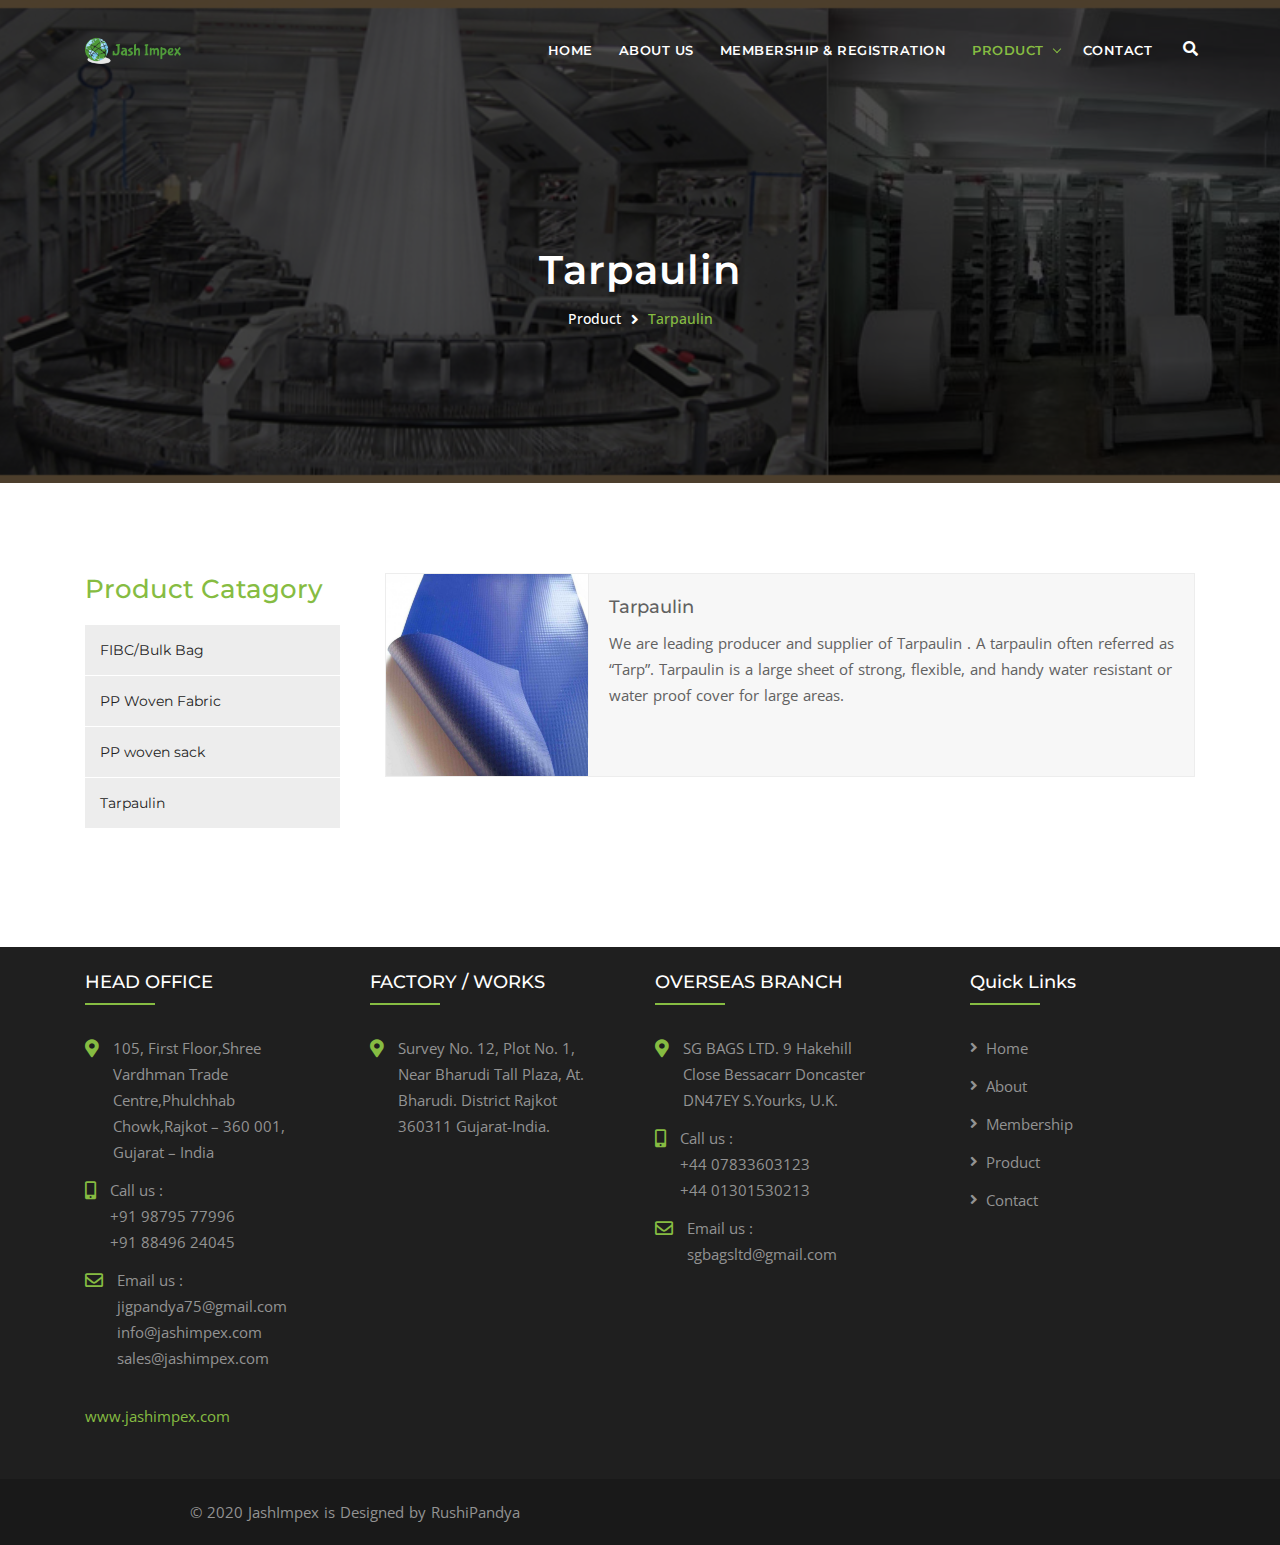
<file: Tarpaulin.html>
<!DOCTYPE html>
<html lang="en">


<!-- Mirrored from www.chitrakootweb.com/template/crizal/shop-product-list.html by HTTrack Website Copier/3.x [XR&CO'2014], Mon, 03 Feb 2020 16:32:25 GMT -->
<head>

    <!-- metas -->
    <meta charset="utf-8">
    <meta name="author" content="Chitrakoot Web" />
    <meta http-equiv="X-UA-Compatible" content="IE=edge" />
    <meta name="viewport" content="width=device-width, initial-scale=1.0, maximum-scale=1.0, user-scalable=no">
    <meta name="keywords" content="HTML5 Template Crizal" />
    <meta name="description" content="Crizal - Multipurpose Responsive + Admin" />

    <!-- title  -->
    <title>Jash Impex-Tarpaulin</title>

    <!-- favicon -->
    <link rel="shortcut icon" href="img/logos/favicon.png">
    <link rel="apple-touch-icon" href="img/logos/apple-touch-icon-57x57.png">
    <link rel="apple-touch-icon" sizes="72x72" href="img/logos/apple-touch-icon-72x72.png">
    <link rel="apple-touch-icon" sizes="114x114" href="img/logos/apple-touch-icon-114x114.png">

    <!-- plugins -->
    <link rel="stylesheet" href="css/plugins.css" />

    <!-- switcher css -->
    <link href="css/switcher.css" rel="stylesheet">

    <!-- search css -->
    <link rel="stylesheet" href="search/search.css" />

    <!-- custom css -->
    <link href="css/styles.css" rel="stylesheet" id="colors">

</head>

<body>

    <!-- start page loading -->
    <div id="preloader">
        <div class="row loader">
            <div class="loader-icon"></div>
        </div>
    </div>
    <!-- end page loading -->

    <!-- start main-wrapper section -->
    <div class="main-wrapper">

        <!-- start header section -->
        <header class="header-style1">
            

            <div class="navbar-default">

                <!-- start top search -->
                <div class="top-search bg-theme">
                    <div class="container">
                        <form class="search-form" action="https://www.chitrakootweb.com/template/crizal/search.html" method="GET" accept-charset="utf-8">
                            <div class="input-group">
                                <span class="input-group-addon cursor-pointer">
                                    <button class="search-form_submit fas fa-search font-size18 text-white" type="submit"></button>
                                </span>
                                <input type="text" class="search-form_input form-control" name="s" autocomplete="off" placeholder="Type & hit enter...">
                                <span class="input-group-addon close-search"><i class="fas fa-times font-size18 line-height-28 margin-5px-top"></i></span>
                            </div>
                        </form>
                    </div>
                </div>
                <!-- end top search -->
                <div class="container">
                    <div class="row align-items-center">
                        <div class="col-12 col-lg-12">
                            <div class="menu_area alt-font">
                                <nav class="navbar navbar-expand-lg navbar-light no-padding">

                                    <div class="navbar-header navbar-header-custom">
                                        <!-- start logo -->
                                        <a href="index.html"><img id="logo" src="logo/final.png" alt="logo" class="width-60"></a>
                                        <!-- end logo -->
                                    </div>

                                    <div class="navbar-toggler"></div>

                                    <!-- menu area -->
                                    <ul class="navbar-nav ml-auto" id="nav" style="display: none;">
                                        <li><a href="index.html">Home</a></li>
                                        <li><a href="about.html">About Us</a></li>    
                                        <li><a href="membership.html">Membership & Registration</a></li>
                                        <li><a href="javascript:void(0).html">Product</a>
                                                <ul>
                                                    <li><a href="UNfibc.html">UN FIBC/Bulk Bags</a></li>
                                                    <li><a href="PPwovenSACK.html">PP Woven Sack</a></li>
                                                    <li><a href="PPwovenFABRIC.html">PP Woven Fabric</a></li>
                                                    <li><a href="Tarpaulin.html">Tarpaulin</a></li>
                                                </ul>
                                        </li>             
                                        <li><a href="contact-4.html">Contact</a></li>
                                    </ul>
                                    <!-- end menu area -->

                                    <!-- start attribute navigation -->
                                    <div class="attr-nav sm-no-margin sm-margin-70px-right xs-margin-65px-right">
                                        <ul>
                                            <li class="search"><a href="javascript:void(0)"><i class="fas fa-search"></i></a></li>
                                        </ul>
                                    </div>
                                    <!-- end attribute navigation -->

                                </nav>
                            </div>
                        </div>
                    </div>
                </div>
            </div>

        </header>
        <!-- end header section -->

        <!-- start page title section -->
        <section class="page-title-section2 bg-img cover-background" data-overlay-dark="7" data-background="photo/circular-pp-woven-fabric-banner.jpg">
            <div class="container">

                <div class="row">
                    <div class="col-md-12">
                        <h1>Tarpaulin</h1>
                    </div>
                    <div class="col-md-12">
                        <ul>
                            <li><a href="javascript:void(0)">Product</a></li>
                            <li><a href="javascript:void(0)">Tarpaulin</a></li>
                        </ul>
                    </div>
                </div>

            </div>
        </section>
       
        <!-- end page title section -->

        <section>
            <div class="container">
                <div class="row">

                    <!-- start product grid left panel -->
                    <div class="col-lg-3 col-md-12">
                        <h5 class="text-theme-color">Product Catagory</h5>
                       <div id="accordion" class="accordion-style2 margin-20px-bottom">
                            <div class="card">
                                <div class="card-header" id="headingOne">
                                    <h5 class="mb-0">
                                <a href="UNfibc.html"><button class="btn btn-link collapsed" data-toggle="collapse" data-target="#collapseOne" aria-expanded="false" aria-controls="collapseOne"> FIBC/Bulk Bag</button></a>
                                    </h5>
                                </div>
                            </div>
                            <div class="card">
                                <div class="card-header" id="headingTwo">
                                    <h5 class="mb-0">
                                <a href="PPwovenFABRIC.html"><button class="btn btn-link collapsed" data-toggle="collapse" data-target="#collapseTwo" aria-expanded="false" aria-controls="collapseTwo">
                                  PP Woven Fabric
                                </button></a>
                              </h5>
                                </div>
                            </div>
                            <div class="card">
                                <div class="card-header" id="headingThree">
                                    <h5 class="mb-0">
                                <a href="PPwovenSACK.html"><button class="btn btn-link collapsed" data-toggle="collapse" data-target="#collapseThree" aria-expanded="false" aria-controls="collapseThree">
                                PP woven sack
                                </button></a>
                              </h5>
                                </div>
                            </div>
                            <div class="card">
                                <div class="card-header" id="headingFour">
                                    <h5 class="mb-0">
                                <a href="Tarpaulin.html"><button class="btn btn-link collapsed" data-toggle="collapse" data-target="#collapseFour" aria-expanded="false" aria-controls="collapseFour">
                                  Tarpaulin
                                </button></a>
                              </h5>
                                </div>
                            </div>
                        </div>

                       
                    </div>
                    <!-- end product grid left panel -->

                    <!-- start right panel section -->
                    <div class="col-lg-9 col-md-12 padding-30px-left sm-padding-15px-lr">

                        <div class="row product-list margin-50px-bottom sm-margin-30px-bottom">

                            <div class="col-12 margin-30px-bottom sm-margin-20px-bottom">

                                <div class="border border-color-extra-light-gray float-left width-100 bg-light-gray">

                                    <a href="javascript:void(0)" class="product-block width-25 xs-width-35 float-left position-relative">
                                        <img src="photo/Tarpaulin.jpg" alt="" />
                                    </a>

                                    <div class="float-right width-75 xs-width-65 padding-20px-all bg-light-gray border-color-extra-light-gray  border-left">
                                        <div class="text-left">
                                            <h3 class="font-size18 sm-font-size16 margin-10px-bottom"><a href="javascript:void(0)">Tarpaulin</a></h3>
                                            <p class="margin-10px-bottom">We are leading producer and supplier of Tarpaulin . A tarpaulin often referred as “Tarp”. Tarpaulin is a large sheet of strong, flexible, and handy water resistant or water proof cover for large areas.</p>
                                            
                                        </div>
                                    </div>

                                </div>
                            </div>
                        </div>
                    </div>
                    <!-- end right panel section -->

                </div>
            </div>
        </section>

        
        <!-- start footer section -->
        <footer class="no-padding-top">
            <br>
            <div class="container">
                <div class="row">

                    <div class="col-lg-3 col-md-6 sm-margin-30px-bottom">

                        <h3 class="text-white">HEAD OFFICE</h3>
                        <ul class="footer-list">
                            <li>
                                <span class="d-inline-block vertical-align-top font-size18"><i class="fas fa-map-marker-alt text-theme-color"></i></span>
                                <span class="d-inline-block width-85 vertical-align-top padding-10px-left">105, First Floor,Shree Vardhman Trade Centre,Phulchhab Chowk,Rajkot – 360 001, Gujarat – India</span>
                            </li>
                            <li>
                                <span class="d-inline-block vertical-align-top font-size18"><i class="fas fa-mobile-alt text-theme-color"></i></span>
                                <span class="d-inline-block width-85 vertical-align-top padding-10px-left">
                                Call us : <br>
                                +91 98795 77996<br>
                                +91 88496 24045</span>
                            </li>
                            <li>
                                <span class="d-inline-block vertical-align-top font-size18"><i class="far fa-envelope text-theme-color"></i></span>
                                <span class="d-inline-block width-85 vertical-align-top padding-10px-left">Email us :<br>
                                jigpandya75@gmail.com<br>
                                info@jashimpex.com<br>
                                sales@jashimpex.com</span>
                            </li>
                        </ul>
                        <br>
                        <span class="text-theme-color">www.jashimpex.com</span>
                    </div>

                    <div class="col-lg-3 col-md-6 sm-margin-30px-bottom">
                        
                            <h3 class="text-white">FACTORY / WORKS</h3>
                            
                            <ul class="footer-list">
                                <li>
                                    <span class="d-inline-block vertical-align-top font-size18"><i class="fas fa-map-marker-alt text-theme-color"></i></span>
                                    <span class="d-inline-block width-85 vertical-align-top padding-10px-left">Survey No. 12, Plot No. 1,
                                    Near Bharudi Tall Plaza,
                                    At. Bharudi.
                                    District Rajkot 360311
                                    Gujarat-India.</span>
                                </li>
                            </ul>
                    </div>
                    <div class="col-lg-3 col-md-6 sm-margin-30px-bottom">
                            <h3 class="text-white">OVERSEAS BRANCH</h3>
                            <ul class="footer-list">
                            <li>
                                <span class="d-inline-block vertical-align-top font-size18"><i class="fas fa-map-marker-alt text-theme-color"></i></span>
                                <span class="d-inline-block width-85 vertical-align-top padding-10px-left">SG BAGS LTD.
                                9 Hakehill Close
                                Bessacarr Doncaster
                                DN47EY S.Yourks,
                                U.K.</span>
                            </li>
                            <li>
                                <span class="d-inline-block vertical-align-top font-size18"><i class="fas fa-mobile-alt text-theme-color"></i></span>
                                <span class="d-inline-block width-85 vertical-align-top padding-10px-left">
                                Call us : <br>
                                +44 07833603123<br>
                                +44 01301530213</span>
                            </li>
                            <li>
                                <span class="d-inline-block vertical-align-top font-size18"><i class="far fa-envelope text-theme-color"></i></span>
                                <span class="d-inline-block width-85 vertical-align-top padding-10px-left">Email us :<br>
                                sgbagsltd@gmail.com</span>
                            </li>
                        </ul>
                    </div>
                    
                    <div class="col-lg-3 col-md-6">
                        <div class="padding-30px-left sm-no-padding-left">
                            <h3 class="text-white">Quick Links</h3>
                            <div class="row">
                                <div class="col-md-6 no-padding-right xs-padding-15px-right">
                                    <ul class="footer-list xs-margin-5px-bottom">
                                        <li><a href="index.html">Home</a></li>
                                        <li><a href="about.html">About</a></li>
                                        <li><a href="membership.html">Membership</a></li>
                                        <li><a href="UNfibc.html">Product</a></li>
                                        <li><a href="contact-4.html">Contact</a></li>
                                    </ul>
                                </div>
                            </div>
                        </div>
                    </div>
                </div>

            </div>

            <div class="footer-bar">
                <div class="container">
                    <div class="row">
                        
                        <div class="col-md-6 xs-text-center">
                            <p class="xs-margin-5px-top xs-font-size13">&copy; 2020 JashImpex is Designed by RushiPandya</p>
                        </div>
                    </div>
                </div>
            </div>

        </footer>
        <!-- end footer section -->

    </div>
    <!-- end main-wrapper section -->

    <!-- start switcher section -->
    <!-- end switcher section -->

    <!-- start scroll to top -->
    <a href="javascript:void(0)" class="scroll-to-top"><i class="fa fa-angle-up" aria-hidden="true"></i></a>
    <!-- end scroll to top -->

   <!-- all js include start -->

    <!-- Java script -->
    <script src="js/core.min.js"></script>

    <!-- serch -->
    <script src="search/search.js"></script>
    
    <!-- custom scripts -->
    <script src="js/main.js"></script>

    <!-- contact form scripts -->
    <script src="js/mailform/jquery.form.min.js"></script>
    <script src="js/mailform/jquery.rd-mailform.min.c.js"></script>

    <!-- all js include end -->

</body>


<!-- Mirrored from www.chitrakootweb.com/template/crizal/shop-product-list.html by HTTrack Website Copier/3.x [XR&CO'2014], Mon, 03 Feb 2020 16:32:25 GMT -->
</html>
</file>
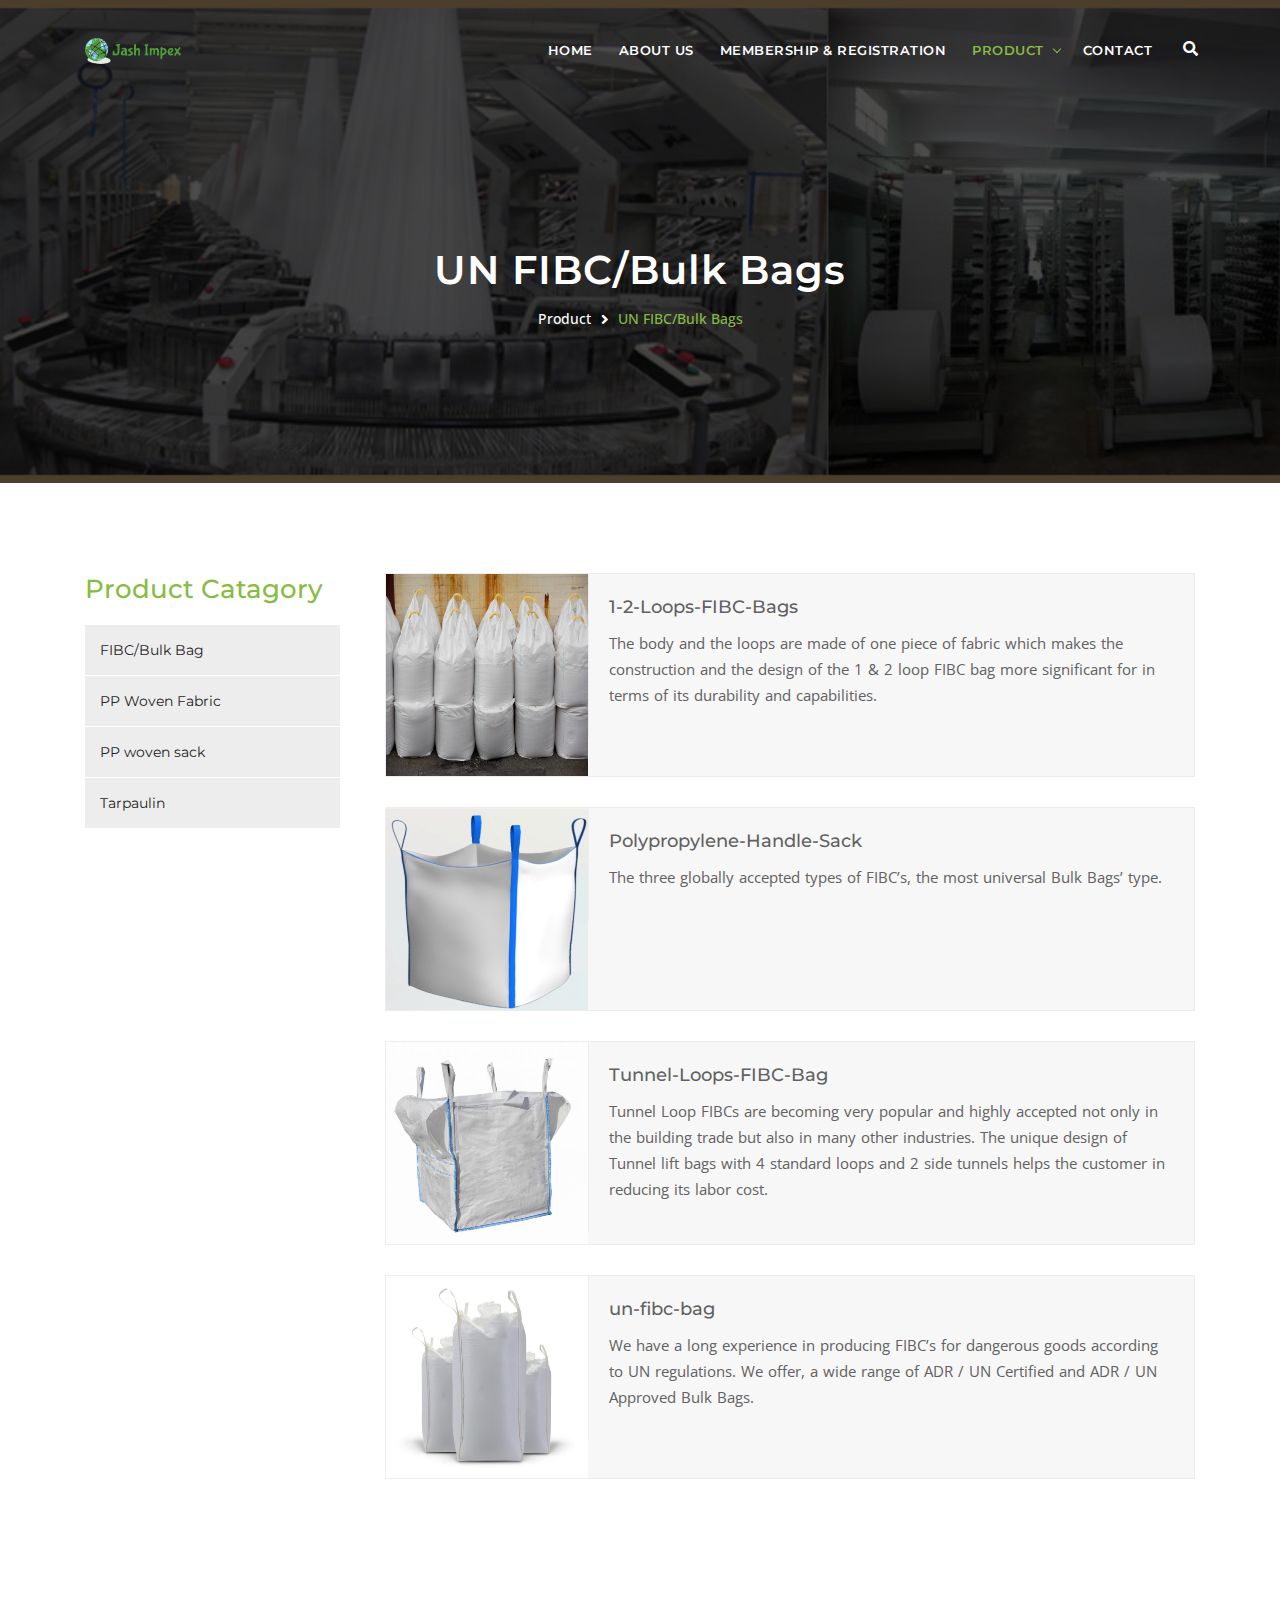
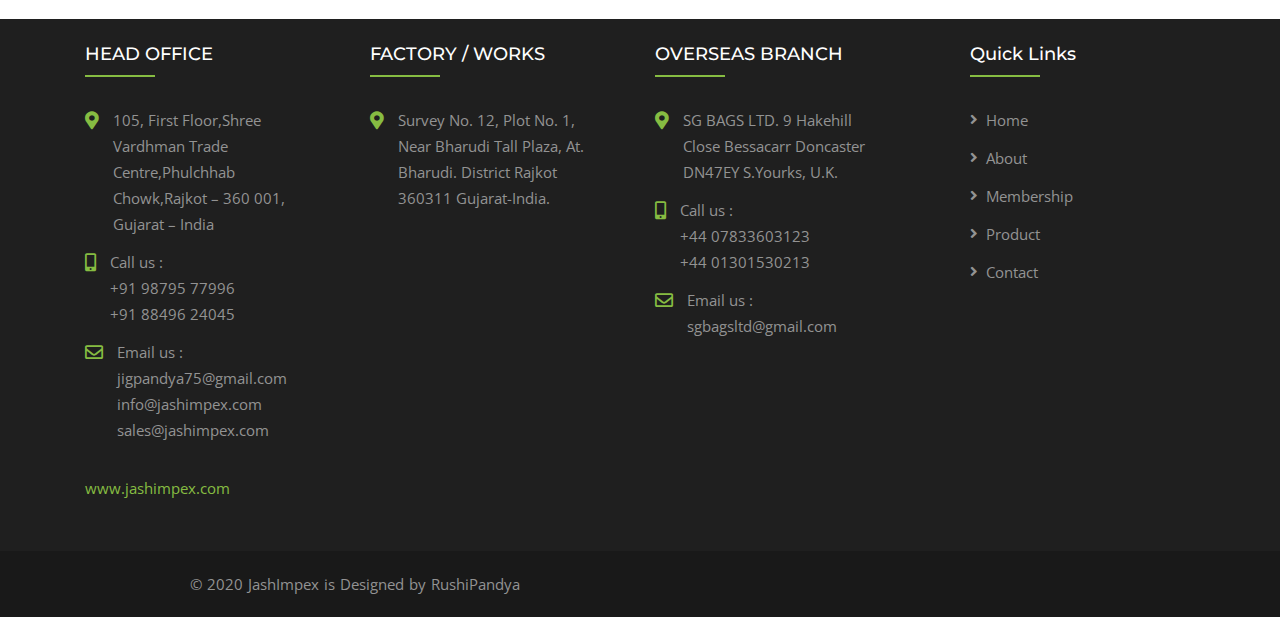
<file: UNfibc.html>
<!DOCTYPE html>
<html lang="en">


<!-- Mirrored from www.chitrakootweb.com/template/crizal/shop-product-list.html by HTTrack Website Copier/3.x [XR&CO'2014], Mon, 03 Feb 2020 16:32:25 GMT -->
<head>

    <!-- metas -->
    <meta charset="utf-8">
    <meta name="author" content="Chitrakoot Web" />
    <meta http-equiv="X-UA-Compatible" content="IE=edge" />
    <meta name="viewport" content="width=device-width, initial-scale=1.0, maximum-scale=1.0, user-scalable=no">
    <meta name="keywords" content="HTML5 Template Crizal" />
    <meta name="description" content="Crizal - Multipurpose Responsive + Admin" />

    <!-- title  -->
    <title>Jash Impex-UN FIBC/Bulk Bags</title>

    <!-- favicon -->
    <link rel="shortcut icon" href="img/logos/favicon.png">
    <link rel="apple-touch-icon" href="img/logos/apple-touch-icon-57x57.png">
    <link rel="apple-touch-icon" sizes="72x72" href="img/logos/apple-touch-icon-72x72.png">
    <link rel="apple-touch-icon" sizes="114x114" href="img/logos/apple-touch-icon-114x114.png">

    <!-- plugins -->
    <link rel="stylesheet" href="css/plugins.css" />

    <!-- switcher css -->
    <link href="css/switcher.css" rel="stylesheet">

    <!-- search css -->
    <link rel="stylesheet" href="search/search.css" />

    <!-- custom css -->
    <link href="css/styles.css" rel="stylesheet" id="colors">

</head>

<body>

    <!-- start page loading -->
    <div id="preloader">
        <div class="row loader">
            <div class="loader-icon"></div>
        </div>
    </div>
    <!-- end page loading -->

    <!-- start main-wrapper section -->
    <div class="main-wrapper">

        <!-- start header section -->
        <header class="header-style1">
            

            <div class="navbar-default">

                <!-- start top search -->
                <div class="top-search bg-theme">
                    <div class="container">
                        <form class="search-form" action="https://www.chitrakootweb.com/template/crizal/search.html" method="GET" accept-charset="utf-8">
                            <div class="input-group">
                                <span class="input-group-addon cursor-pointer">
                                    <button class="search-form_submit fas fa-search font-size18 text-white" type="submit"></button>
                                </span>
                                <input type="text" class="search-form_input form-control" name="s" autocomplete="off" placeholder="Type & hit enter...">
                                <span class="input-group-addon close-search"><i class="fas fa-times font-size18 line-height-28 margin-5px-top"></i></span>
                            </div>
                        </form>
                    </div>
                </div>
                <!-- end top search -->
                <div class="container">
                    <div class="row align-items-center">
                        <div class="col-12 col-lg-12">
                            <div class="menu_area alt-font">
                                <nav class="navbar navbar-expand-lg navbar-light no-padding">

                                    <div class="navbar-header navbar-header-custom">
                                        <!-- start logo -->
                                        <a href="index.html"><img id="logo" src="logo/final.png" alt="logo" class="width-60"></a>
                                        <!-- end logo -->
                                    </div>

                                    <div class="navbar-toggler"></div>

                                    <!-- menu area -->
                                    <ul class="navbar-nav ml-auto" id="nav" style="display: none;">
                                        <li><a href="index.html">Home</a></li>
                                        <li><a href="about.html">About Us</a></li>    
                                        <li><a href="membership.html">Membership & Registration</a></li>
                                        <li><a href="javascript:void(0).html">Product</a>
                                                <ul>
                                                    <li><a href="UNfibc.html">UN FIBC/Bulk Bags</a></li>
                                                    <li><a href="PPwovenSACK.html">PP Woven Sack</a></li>
                                                    <li><a href="PPwovenFABRIC.html">PP Woven Fabric</a></li>
                                                    <li><a href="Tarpaulin.html">Tarpaulin</a></li>
                                                </ul>
                                        </li>             
                                        <li><a href="contact-4.html">Contact</a></li>
                                    </ul>
                                    <!-- end menu area -->

                                    <!-- start attribute navigation -->
                                    <div class="attr-nav sm-no-margin sm-margin-70px-right xs-margin-65px-right">
                                        <ul>
                                            <li class="search"><a href="javascript:void(0)"><i class="fas fa-search"></i></a></li>
                                        </ul>
                                    </div>
                                    <!-- end attribute navigation -->

                                </nav>
                            </div>
                        </div>
                    </div>
                </div>
            </div>

        </header>
        <!-- end header section -->

        <!-- start page title section -->
        <section class="page-title-section2 bg-img cover-background" data-overlay-dark="7" data-background="photo/circular-pp-woven-fabric-banner.jpg">
            <div class="container">

                <div class="row">
                    <div class="col-md-12">
                        <h1>UN FIBC/Bulk Bags</h1>
                    </div>
                    <div class="col-md-12">
                        <ul>
                            <li><a href="javascript:void(0)">Product</a></li>
                            <li><a href="javascript:void(0)">UN FIBC/Bulk Bags</a></li>
                        </ul>
                    </div>
                </div>

            </div>
        </section>
       
        <!-- end page title section -->

        <section>
            <div class="container">
                <div class="row">

                    <!-- start product grid left panel -->
                    <div class="col-lg-3 col-md-12">
                        <h5 class="text-theme-color">Product Catagory</h5>
                       <div id="accordion" class="accordion-style2 margin-20px-bottom">
                            <div class="card">
                                <div class="card-header" id="headingOne">
                                    <h5 class="mb-0">
                                <a href="UNfibc.html"><button class="btn btn-link collapsed" data-toggle="collapse" data-target="#collapseOne" aria-expanded="false" aria-controls="collapseOne"> FIBC/Bulk Bag</button></a>
                                    </h5>
                                </div>
                            </div>
                            <div class="card">
                                <div class="card-header" id="headingTwo">
                                    <h5 class="mb-0">
                                <a href="PPwovenFABRIC.html"><button class="btn btn-link collapsed" data-toggle="collapse" data-target="#collapseTwo" aria-expanded="false" aria-controls="collapseTwo">
                                  PP Woven Fabric
                                </button></a>
                              </h5>
                                </div>
                            </div>
                            <div class="card">
                                <div class="card-header" id="headingThree">
                                    <h5 class="mb-0">
                                <a href="PPwovenSACK.html"><button class="btn btn-link collapsed" data-toggle="collapse" data-target="#collapseThree" aria-expanded="false" aria-controls="collapseThree">
                                PP woven sack
                                </button></a>
                              </h5>
                                </div>
                            </div>
                            <div class="card">
                                <div class="card-header" id="headingFour">
                                    <h5 class="mb-0">
                                <a href="Tarpaulin.html"><button class="btn btn-link collapsed" data-toggle="collapse" data-target="#collapseFour" aria-expanded="false" aria-controls="collapseFour">
                                  Tarpaulin
                                </button></a>
                              </h5>
                                </div>
                            </div>
                        </div>

                       
                    </div>
                    <!-- end product grid left panel -->

                    <!-- start right panel section -->
                    <div class="col-lg-9 col-md-12 padding-30px-left sm-padding-15px-lr">

                        <div class="row product-list margin-50px-bottom sm-margin-30px-bottom">

                            <div class="col-12 margin-30px-bottom sm-margin-20px-bottom">

                                <div class="border border-color-extra-light-gray float-left width-100 bg-light-gray">

                                    <a href="javascript:void(0)" class="product-block width-25 xs-width-35 float-left position-relative">
                                        <img src="photo/1-2-Loops-FIBC-Bags-2.jpg" alt="" />
                                    </a>

                                    <div class="float-right width-75 xs-width-65 padding-20px-all bg-light-gray border-color-extra-light-gray  border-left">
                                        <div class="text-left">
                                            <h3 class="font-size18 sm-font-size16 margin-10px-bottom"><a href="javascript:void(0)">1-2-Loops-FIBC-Bags</a></h3>
                                            <p class="margin-10px-bottom">The body and the loops are made of one piece of fabric which makes the construction and the design of the 1 & 2 loop FIBC bag more significant for in terms of its durability and capabilities.</p>
                                            
                                        </div>
                                    </div>

                                </div>
                            </div>

                            <div class="col-12 margin-30px-bottom sm-margin-20px-bottom">

                                <div class="border border-color-extra-light-gray float-left width-100 bg-light-gray">

                                    <a href="javascript:void(0)" class="product-block width-25 xs-width-35 float-left position-relative">
                                        <img src="photo/Polypropylene-Handle-Sack.jpg" alt="" />
                                    </a>

                                    <div class="float-right width-75 xs-width-65 padding-20px-all bg-light-gray border-color-extra-light-gray  border-left">
                                        <div class="text-left">
                                            <h3 class="font-size18 sm-font-size16 margin-10px-bottom"><a href="javascript:void(0)">Polypropylene-Handle-Sack</a></h3>
                                            <p class="margin-10px-bottom">The three globally accepted types of FIBC’s, the most universal Bulk Bags’ type.</p>
                                            
                                        </div>
                                    </div>

                                </div>
                            </div>

                            <div class="col-12 margin-30px-bottom sm-margin-20px-bottom">

                                <div class="border border-color-extra-light-gray float-left width-100 bg-light-gray">

                                    <a href="javascript:void(0)" class="product-block width-25 xs-width-35 float-left position-relative">
                                        <img src="photo/Tunnel-Loops-FIBC-Bag-1.jpg" alt="" />
                                    </a>

                                    <div class="float-right width-75 xs-width-65 padding-20px-all bg-light-gray border-color-extra-light-gray  border-left">
                                        <div class="text-left">
                                            <h3 class="font-size18 sm-font-size16 margin-10px-bottom"><a href="javascript:void(0)">Tunnel-Loops-FIBC-Bag</a></h3>
                                            <p class="margin-10px-bottom">Tunnel Loop FIBCs are becoming very popular and highly accepted not only in the building trade but also in many other industries. The unique design of Tunnel lift bags with 4 standard loops and 2 side tunnels helps the customer in reducing its labor cost.</p>
                                           
                                        </div>
                                    </div>

                                </div>
                            </div>

                            <div class="col-12">

                                <div class="border border-color-extra-light-gray float-left width-100 bg-light-gray">

                                    <a href="javascript:void(0)" class="product-block width-25 xs-width-35 float-left position-relative">
                                        <img src="photo/un-fibc-bag-1.jpg" alt="" />
                                    </a>

                                    <div class="float-right width-75 xs-width-65 padding-20px-all bg-light-gray border-color-extra-light-gray  border-left">
                                        <div class="text-left">
                                            <h3 class="font-size18 sm-font-size16 margin-10px-bottom"><a href="javascript:void(0)">un-fibc-bag</a></h3>
                                            <p class="margin-10px-bottom">We have a long experience in producing FIBC’s for dangerous goods according to UN regulations. We offer, a wide range of ADR / UN Certified and ADR / UN Approved Bulk Bags.</p>
                                        </div>
                                    </div>

                                </div>
                            </div>
                        </div>
                    </div>
                    <!-- end right panel section -->

                </div>
            </div>
        </section>

        
        <!-- start footer section -->
        <footer class="no-padding-top">
            <br>
            <div class="container">
                <div class="row">

                    <div class="col-lg-3 col-md-6 sm-margin-30px-bottom">

                        <h3 class="text-white">HEAD OFFICE</h3>
                        <ul class="footer-list">
                            <li>
                                <span class="d-inline-block vertical-align-top font-size18"><i class="fas fa-map-marker-alt text-theme-color"></i></span>
                                <span class="d-inline-block width-85 vertical-align-top padding-10px-left">105, First Floor,Shree Vardhman Trade Centre,Phulchhab Chowk,Rajkot – 360 001, Gujarat – India</span>
                            </li>
                            <li>
                                <span class="d-inline-block vertical-align-top font-size18"><i class="fas fa-mobile-alt text-theme-color"></i></span>
                                <span class="d-inline-block width-85 vertical-align-top padding-10px-left">
                                Call us : <br>
                                +91 98795 77996<br>
                                +91 88496 24045</span>
                            </li>
                            <li>
                                <span class="d-inline-block vertical-align-top font-size18"><i class="far fa-envelope text-theme-color"></i></span>
                                <span class="d-inline-block width-85 vertical-align-top padding-10px-left">Email us :<br>
                                jigpandya75@gmail.com<br>
                                info@jashimpex.com<br>
                                sales@jashimpex.com</span>
                            </li>
                        </ul>
                        <br>
                        <span class="text-theme-color">www.jashimpex.com</span>
                    </div>

                    <div class="col-lg-3 col-md-6 sm-margin-30px-bottom">
                        
                            <h3 class="text-white">FACTORY / WORKS</h3>
                            
                            <ul class="footer-list">
                                <li>
                                    <span class="d-inline-block vertical-align-top font-size18"><i class="fas fa-map-marker-alt text-theme-color"></i></span>
                                    <span class="d-inline-block width-85 vertical-align-top padding-10px-left">Survey No. 12, Plot No. 1,
                                    Near Bharudi Tall Plaza,
                                    At. Bharudi.
                                    District Rajkot 360311
                                    Gujarat-India.</span>
                                </li>
                            </ul>
                    </div>
                    <div class="col-lg-3 col-md-6 sm-margin-30px-bottom">
                            <h3 class="text-white">OVERSEAS BRANCH</h3>
                            <ul class="footer-list">
                            <li>
                                <span class="d-inline-block vertical-align-top font-size18"><i class="fas fa-map-marker-alt text-theme-color"></i></span>
                                <span class="d-inline-block width-85 vertical-align-top padding-10px-left">SG BAGS LTD.
                                9 Hakehill Close
                                Bessacarr Doncaster
                                DN47EY S.Yourks,
                                U.K.</span>
                            </li>
                            <li>
                                <span class="d-inline-block vertical-align-top font-size18"><i class="fas fa-mobile-alt text-theme-color"></i></span>
                                <span class="d-inline-block width-85 vertical-align-top padding-10px-left">
                                Call us : <br>
                                +44 07833603123<br>
                                +44 01301530213</span>
                            </li>
                            <li>
                                <span class="d-inline-block vertical-align-top font-size18"><i class="far fa-envelope text-theme-color"></i></span>
                                <span class="d-inline-block width-85 vertical-align-top padding-10px-left">Email us :<br>
                                sgbagsltd@gmail.com</span>
                            </li>
                        </ul>
                    </div>
                    
                    <div class="col-lg-3 col-md-6">
                        <div class="padding-30px-left sm-no-padding-left">
                            <h3 class="text-white">Quick Links</h3>
                            <div class="row">
                                <div class="col-md-6 no-padding-right xs-padding-15px-right">
                                    <ul class="footer-list xs-margin-5px-bottom">
                                        <li><a href="index.html">Home</a></li>
                                        <li><a href="about.html">About</a></li>
                                        <li><a href="membership.html">Membership</a></li>
                                        <li><a href="UNfibc.html">Product</a></li>
                                        <li><a href="contact-4.html">Contact</a></li>
                                    </ul>
                                </div>
                            </div>
                        </div>
                    </div>
                </div>

            </div>

            <div class="footer-bar">
                <div class="container">
                    <div class="row">
                        
                        <div class="col-md-6 xs-text-center">
                            <p class="xs-margin-5px-top xs-font-size13">&copy; 2020 JashImpex is Designed by RushiPandya</p>
                        </div>
                    </div>
                </div>
            </div>

        </footer>
        <!-- end footer section -->

    </div>
    <!-- end main-wrapper section -->

    <!-- start switcher section -->
    
    <!-- end switcher section -->

    <!-- start scroll to top -->
    <a href="javascript:void(0)" class="scroll-to-top"><i class="fa fa-angle-up" aria-hidden="true"></i></a>
    <!-- end scroll to top -->

   <!-- all js include start -->

    <!-- Java script -->
    <script src="js/core.min.js"></script>

    <!-- serch -->
    <script src="search/search.js"></script>
    
    <!-- custom scripts -->
    <script src="js/main.js"></script>

    <!-- contact form scripts -->
    <script src="js/mailform/jquery.form.min.js"></script>
    <script src="js/mailform/jquery.rd-mailform.min.c.js"></script>

    <!-- all js include end -->

</body>


<!-- Mirrored from www.chitrakootweb.com/template/crizal/shop-product-list.html by HTTrack Website Copier/3.x [XR&CO'2014], Mon, 03 Feb 2020 16:32:25 GMT -->
</html>
</file>
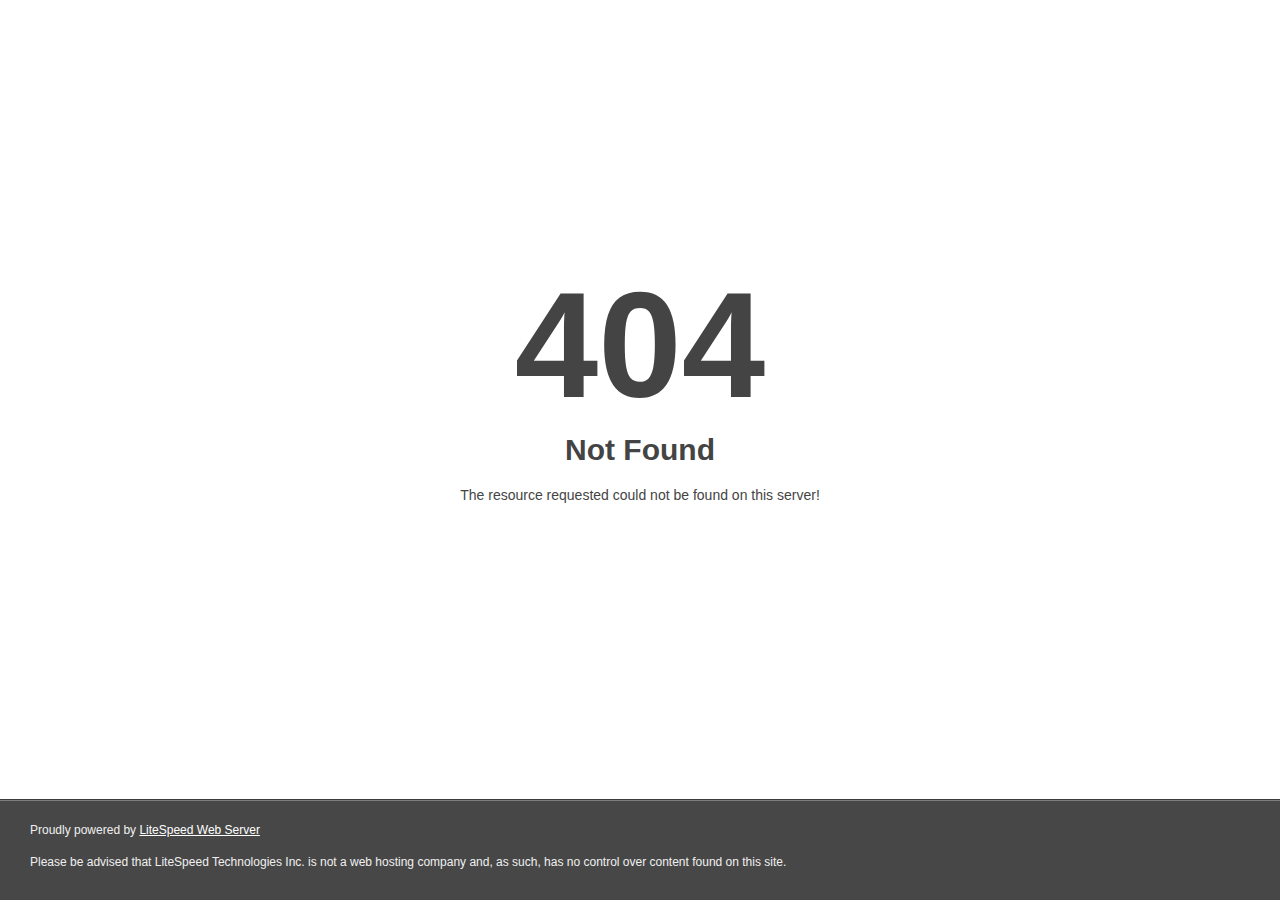
<file: fonts/et-line.html>
<!DOCTYPE html>
<html style="height:100%">
<head>
<meta name="viewport" content="width=device-width, initial-scale=1, shrink-to-fit=no">
<title> 404 Not Found
</title></head>
<body style="color: #444; margin:0;font: normal 14px/20px Arial, Helvetica, sans-serif; height:100%; background-color: #fff;">
<div style="height:auto; min-height:100%; ">     <div style="text-align: center; width:800px; margin-left: -400px; position:absolute; top: 30%; left:50%;">
        <h1 style="margin:0; font-size:150px; line-height:150px; font-weight:bold;">404</h1>
<h2 style="margin-top:20px;font-size: 30px;">Not Found
</h2>
<p>The resource requested could not be found on this server!</p>
</div></div><div style="color:#f0f0f0; font-size:12px;margin:auto;padding:0px 30px 0px 30px;position:relative;clear:both;height:100px;margin-top:-101px;background-color:#474747;border-top: 1px solid rgba(0,0,0,0.15);box-shadow: 0 1px 0 rgba(255, 255, 255, 0.3) inset;">
<br>Proudly powered by  <a style="color:#fff;" href="http://www.litespeedtech.com/error-page">LiteSpeed Web Server</a><p>Please be advised that LiteSpeed Technologies Inc. is not a web hosting company and, as such, has no control over content found on this site.</p></div></body></html>
</file>
<file: css/plugins.css>
/*-----------------------------------------------------------------------------------

    Theme Name: Crizal - Multipurpose Responsive + Admin
    Description: Multipurpose Responsive + Admin
    Author: Chitrakoot Web

-----------------------------------------------------------------------------------*/

/* ----------------------------------------------------------------
			[ All CSS Plugins & Default Classes File ]
-----------------------------------------------------------------*/

/* == bootstrap == */
@import url("plugins/bootstrap.min.css");

/* == animate css == */
@import url("plugins/animate.css");

@import url("plugins/animated-headline.css");

/* == font awesome css == */
@import url("plugins/fontawesome-all.min.css");

/* == et-line icon font == */
@import url("plugins/et-line.css");

/* == icon moon == */
@import url("plugins/icomoon.css");

/* == magnific-popup == */
@import url("plugins/magnific-popup.css");

/* == owl.carousel == */
@import url("plugins/owl.carousel.css");

/* == zoom css == */
@import url("plugins/xzoom.css");
        
/* == default classes == */
@import url("plugins/default.css");

/* == navigation == */
@import url("plugins/nav-menu.css");

/* == contact form classes == */
@import url("plugins/mailform.css");

/* == prism css == */
@import url("plugins/prism.css");
</file>
<file: css/rev_slider/settings.css>
/*-----------------------------------------------------------------------------

-	Revolution Slider 5.0 Default Style Settings -

Screen Stylesheet

version:   	5.4.5
date:      	15/05/17
author:		themepunch
email:     	info@themepunch.com
website:   	http://www.themepunch.com
-----------------------------------------------------------------------------*/
#debungcontrolls,.debugtimeline{width:100%;box-sizing:border-box}.rev_column,.rev_column .tp-parallax-wrap,.tp-svg-layer svg{vertical-align:top}#debungcontrolls{z-index:100000;position:fixed;bottom:0;height:auto;background:rgba(0,0,0,.6);padding:10px}.debugtimeline{height:10px;position:relative;margin-bottom:3px;display:none;white-space:nowrap}.debugtimeline:hover{height:15px}.the_timeline_tester{background:#e74c3c;position:absolute;top:0;left:0;height:100%;width:0}.rs-go-fullscreen{position:fixed!important;width:100%!important;height:100%!important;top:0!important;left:0!important;z-index:9999999!important;background:#fff!important}.debugtimeline.tl_slide .the_timeline_tester{background:#f39c12}.debugtimeline.tl_frame .the_timeline_tester{background:#3498db}.debugtimline_txt{color:#fff;font-weight:400;font-size:7px;position:absolute;left:10px;top:0;white-space:nowrap;line-height:10px}.rtl{direction:rtl}@font-face{font-family:revicons;src:url(../../fonts/revicons/revicons90c690c6.eot?5510888);src:url(../../fonts/revicons/revicons90c690c6.eot?5510888#iefix) format('embedded-opentype'),url(../../fonts/revicons/revicons90c690c6.woff?5510888) format('woff'),url(../../fonts/revicons/revicons90c690c6.ttf?5510888) format('truetype'),url(../../fonts/revicons/revicons90c690c6.svg?5510888#revicons) format('svg');font-weight:400;font-style:normal}[class*=" revicon-"]:before,[class^=revicon-]:before{font-family:revicons;font-style:normal;font-weight:400;speak:none;display:inline-block;text-decoration:inherit;width:1em;margin-right:.2em;text-align:center;font-variant:normal;text-transform:none;line-height:1em;margin-left:.2em}.revicon-search-1:before{content:'\e802'}.revicon-pencil-1:before{content:'\e831'}.revicon-picture-1:before{content:'\e803'}.revicon-cancel:before{content:'\e80a'}.revicon-info-circled:before{content:'\e80f'}.revicon-trash:before{content:'\e801'}.revicon-left-dir:before{content:'\e817'}.revicon-right-dir:before{content:'\e818'}.revicon-down-open:before{content:'\e83b'}.revicon-left-open:before{content:'\e819'}.revicon-right-open:before{content:'\e81a'}.revicon-angle-left:before{content:'\e820'}.revicon-angle-right:before{content:'\e81d'}.revicon-left-big:before{content:'\e81f'}.revicon-right-big:before{content:'\e81e'}.revicon-magic:before{content:'\e807'}.revicon-picture:before{content:'\e800'}.revicon-export:before{content:'\e80b'}.revicon-cog:before{content:'\e832'}.revicon-login:before{content:'\e833'}.revicon-logout:before{content:'\e834'}.revicon-video:before{content:'\e805'}.revicon-arrow-combo:before{content:'\e827'}.revicon-left-open-1:before{content:'\e82a'}.revicon-right-open-1:before{content:'\e82b'}.revicon-left-open-mini:before{content:'\e822'}.revicon-right-open-mini:before{content:'\e823'}.revicon-left-open-big:before{content:'\e824'}.revicon-right-open-big:before{content:'\e825'}.revicon-left:before{content:'\e836'}.revicon-right:before{content:'\e826'}.revicon-ccw:before{content:'\e808'}.revicon-arrows-ccw:before{content:'\e806'}.revicon-palette:before{content:'\e829'}.revicon-list-add:before{content:'\e80c'}.revicon-doc:before{content:'\e809'}.revicon-left-open-outline:before{content:'\e82e'}.revicon-left-open-2:before{content:'\e82c'}.revicon-right-open-outline:before{content:'\e82f'}.revicon-right-open-2:before{content:'\e82d'}.revicon-equalizer:before{content:'\e83a'}.revicon-layers-alt:before{content:'\e804'}.revicon-popup:before{content:'\e828'}.rev_slider_wrapper{position:relative;z-index:0;width:100%}.rev_slider{position:relative;overflow:visible}.entry-content .rev_slider a,.rev_slider a{box-shadow:none}.tp-overflow-hidden{overflow:hidden!important}.group_ov_hidden{overflow:hidden}.rev_slider img,.tp-simpleresponsive img{max-width:none!important;transition:none;margin:0;padding:0;border:none}.rev_slider .no-slides-text{font-weight:700;text-align:center;padding-top:80px}.rev_slider>ul,.rev_slider>ul>li,.rev_slider>ul>li:before,.rev_slider_wrapper>ul,.tp-revslider-mainul>li,.tp-revslider-mainul>li:before,.tp-simpleresponsive>ul,.tp-simpleresponsive>ul>li,.tp-simpleresponsive>ul>li:before{list-style:none!important;position:absolute;margin:0!important;padding:0!important;overflow-x:visible;overflow-y:visible;background-image:none;background-position:0 0;text-indent:0;top:0;left:0}.rev_slider>ul>li,.rev_slider>ul>li:before,.tp-revslider-mainul>li,.tp-revslider-mainul>li:before,.tp-simpleresponsive>ul>li,.tp-simpleresponsive>ul>li:before{visibility:hidden}.tp-revslider-mainul,.tp-revslider-slidesli{padding:0!important;margin:0!important;list-style:none!important}.fullscreen-container,.fullwidthbanner-container{padding:0;position:relative}.rev_slider li.tp-revslider-slidesli{position:absolute!important}.tp-caption .rs-untoggled-content{display:block}.tp-caption .rs-toggled-content{display:none}.rs-toggle-content-active.tp-caption .rs-toggled-content{display:block}.rs-toggle-content-active.tp-caption .rs-untoggled-content{display:none}.rev_slider .caption,.rev_slider .tp-caption{position:relative;visibility:hidden;white-space:nowrap;display:block;-webkit-font-smoothing:antialiased!important;z-index:1}.rev_slider .caption,.rev_slider .tp-caption,.tp-simpleresponsive img{-moz-user-select:none;-khtml-user-select:none;-webkit-user-select:none;-o-user-select:none}.rev_slider .tp-mask-wrap .tp-caption,.rev_slider .tp-mask-wrap :last-child,.wpb_text_column .rev_slider .tp-mask-wrap .tp-caption,.wpb_text_column .rev_slider .tp-mask-wrap :last-child{margin-bottom:0}.tp-svg-layer svg{width:100%;height:100%;position:relative}.tp-carousel-wrapper{cursor:url(openhand.html),move}.tp-carousel-wrapper.dragged{cursor:url(closedhand.html),move}.tp_inner_padding{box-sizing:border-box;max-height:none!important}.tp-caption.tp-layer-selectable{-moz-user-select:all;-khtml-user-select:all;-webkit-user-select:all;-o-user-select:all}.tp-caption.tp-hidden-caption,.tp-forcenotvisible,.tp-hide-revslider,.tp-parallax-wrap.tp-hidden-caption{visibility:hidden!important;display:none!important}.rev_slider audio,.rev_slider embed,.rev_slider iframe,.rev_slider object,.rev_slider video{max-width:none!important}.tp-element-background{position:absolute;top:0;left:0;width:100%;height:100%;z-index:0}.tp-blockmask,.tp-blockmask_in,.tp-blockmask_out{position:absolute;top:0;left:0;width:100%;height:100%;background:#fff;z-index:1000;transform:scaleX(0) scaleY(0)}.tp-parallax-wrap{transform-style:preserve-3d}.rev_row_zone{position:absolute;width:100%;left:0;box-sizing:border-box;min-height:50px;font-size:0}.rev_column_inner,.rev_slider .tp-caption.rev_row{position:relative;width:100%!important;box-sizing:border-box}.rev_row_zone_top{top:0}.rev_row_zone_middle{top:50%;transform:translateY(-50%)}.rev_row_zone_bottom{bottom:0}.rev_slider .tp-caption.rev_row{display:table;table-layout:fixed;vertical-align:top;height:auto!important;font-size:0}.rev_column{display:table-cell;position:relative;height:auto;box-sizing:border-box;font-size:0}.rev_column_inner{display:block;height:auto!important;white-space:normal!important}.rev_column_bg{width:100%;height:100%;position:absolute;top:0;left:0;z-index:0;box-sizing:border-box;background-clip:content-box;border:0 solid transparent}.tp-caption .backcorner,.tp-caption .backcornertop,.tp-caption .frontcorner,.tp-caption .frontcornertop{height:0;top:0;width:0;position:absolute}.rev_column_inner .tp-loop-wrap,.rev_column_inner .tp-mask-wrap,.rev_column_inner .tp-parallax-wrap{text-align:inherit}.rev_column_inner .tp-mask-wrap{display:inline-block}.rev_column_inner .tp-parallax-wrap,.rev_column_inner .tp-parallax-wrap .tp-loop-wrap,.rev_column_inner .tp-parallax-wrap .tp-mask-wrap{position:relative!important;left:auto!important;top:auto!important;line-height:0}.tp-video-play-button,.tp-video-play-button i{line-height:50px!important;vertical-align:top;text-align:center}.rev_column_inner .rev_layer_in_column,.rev_column_inner .tp-parallax-wrap,.rev_column_inner .tp-parallax-wrap .tp-loop-wrap,.rev_column_inner .tp-parallax-wrap .tp-mask-wrap{vertical-align:top}.rev_break_columns{display:block!important}.rev_break_columns .tp-parallax-wrap.rev_column{display:block!important;width:100%!important}.fullwidthbanner-container{overflow:hidden}.fullwidthbanner-container .fullwidthabanner{width:100%;position:relative}.tp-static-layers{position:absolute;z-index:101;top:0;left:0}.tp-caption .frontcorner{border-left:40px solid transparent;border-right:0 solid transparent;border-top:40px solid #00A8FF;left:-40px}.tp-caption .backcorner{border-left:0 solid transparent;border-right:40px solid transparent;border-bottom:40px solid #00A8FF;right:0}.tp-caption .frontcornertop{border-left:40px solid transparent;border-right:0 solid transparent;border-bottom:40px solid #00A8FF;left:-40px}.tp-caption .backcornertop{border-left:0 solid transparent;border-right:40px solid transparent;border-top:40px solid #00A8FF;right:0}.tp-layer-inner-rotation{position:relative!important}img.tp-slider-alternative-image{width:100%;height:auto}.caption.fullscreenvideo,.rs-background-video-layer,.tp-caption.coverscreenvideo,.tp-caption.fullscreenvideo{width:100%;height:100%;top:0;left:0;position:absolute}.noFilterClass{filter:none!important}.rs-background-video-layer{visibility:hidden;z-index:0}.caption.fullscreenvideo audio,.caption.fullscreenvideo iframe,.caption.fullscreenvideo video,.tp-caption.fullscreenvideo iframe,.tp-caption.fullscreenvideo iframe audio,.tp-caption.fullscreenvideo iframe video{width:100%!important;height:100%!important;display:none}.fullcoveredvideo audio,.fullscreenvideo audio .fullcoveredvideo video,.fullscreenvideo video{background:#000}.fullcoveredvideo .tp-poster{background-position:center center;background-size:cover;width:100%;height:100%;top:0;left:0}.videoisplaying .html5vid .tp-poster{display:none}.tp-video-play-button{background:#000;background:rgba(0,0,0,.3);border-radius:5px;position:absolute;top:50%;left:50%;color:#FFF;margin-top:-25px;margin-left:-25px;cursor:pointer;width:50px;height:50px;box-sizing:border-box;display:inline-block;z-index:4;opacity:0;transition:opacity .3s ease-out!important}.tp-audio-html5 .tp-video-play-button,.tp-hiddenaudio{display:none!important}.tp-caption .html5vid{width:100%!important;height:100%!important}.tp-video-play-button i{width:50px;height:50px;display:inline-block;font-size:40px!important}.rs-fullvideo-cover,.tp-dottedoverlay,.tp-shadowcover{height:100%;top:0;left:0;position:absolute}.tp-caption:hover .tp-video-play-button{opacity:1;display:block}.tp-caption .tp-revstop{display:none;border-left:5px solid #fff!important;border-right:5px solid #fff!important;margin-top:15px!important;line-height:20px!important;vertical-align:top;font-size:25px!important}.tp-seek-bar,.tp-video-button,.tp-volume-bar{outline:0;line-height:12px;margin:0;cursor:pointer}.videoisplaying .revicon-right-dir{display:none}.videoisplaying .tp-revstop{display:inline-block}.videoisplaying .tp-video-play-button{display:none}.fullcoveredvideo .tp-video-play-button{display:none!important}.fullscreenvideo .fullscreenvideo audio,.fullscreenvideo .fullscreenvideo video{object-fit:contain!important}.fullscreenvideo .fullcoveredvideo audio,.fullscreenvideo .fullcoveredvideo video{object-fit:cover!important}.tp-video-controls{position:absolute;bottom:0;left:0;right:0;padding:5px;opacity:0;transition:opacity .3s;background-image:linear-gradient(to bottom,#000 13%,#323232 100%);display:table;max-width:100%;overflow:hidden;box-sizing:border-box}.rev-btn.rev-hiddenicon i,.rev-btn.rev-withicon i{transition:all .2s ease-out!important;font-size:15px}.tp-caption:hover .tp-video-controls{opacity:.9}.tp-video-button{background:rgba(0,0,0,.5);border:0;border-radius:3px;font-size:12px;color:#fff;padding:0}.tp-video-button:hover{cursor:pointer}.tp-video-button-wrap,.tp-video-seek-bar-wrap,.tp-video-vol-bar-wrap{padding:0 5px;display:table-cell;vertical-align:middle}.tp-video-seek-bar-wrap{width:80%}.tp-video-vol-bar-wrap{width:20%}.tp-seek-bar,.tp-volume-bar{width:100%;padding:0}.rs-fullvideo-cover{width:100%;background:0 0;z-index:5}.disabled_lc .tp-video-play-button,.rs-background-video-layer audio::-webkit-media-controls,.rs-background-video-layer video::-webkit-media-controls,.rs-background-video-layer video::-webkit-media-controls-start-playback-button{display:none!important}.tp-audio-html5 .tp-video-controls{opacity:1!important;visibility:visible!important}.tp-dottedoverlay{background-repeat:repeat;width:100%;z-index:3}.tp-dottedoverlay.twoxtwo{background:url(../assets/gridtile.html)}.tp-dottedoverlay.twoxtwowhite{background:url(../assets/gridtile_white.html)}.tp-dottedoverlay.threexthree{background:url(../assets/gridtile_3x3.html)}.tp-dottedoverlay.threexthreewhite{background:url(../assets/gridtile_3x3_white.html)}.tp-shadowcover{width:100%;background:#fff;z-index:-1}.tp-shadow1{box-shadow:0 10px 6px -6px rgba(0,0,0,.8)}.tp-shadow2:after,.tp-shadow2:before,.tp-shadow3:before,.tp-shadow4:after{z-index:-2;position:absolute;content:"";bottom:10px;left:10px;width:50%;top:85%;max-width:300px;background:0 0;box-shadow:0 15px 10px rgba(0,0,0,.8);transform:rotate(-3deg)}.tp-shadow2:after,.tp-shadow4:after{transform:rotate(3deg);right:10px;left:auto}.tp-shadow5{position:relative;box-shadow:0 1px 4px rgba(0,0,0,.3),0 0 40px rgba(0,0,0,.1) inset}.tp-shadow5:after,.tp-shadow5:before{content:"";position:absolute;z-index:-2;box-shadow:0 0 25px 0 rgba(0,0,0,.6);top:30%;bottom:0;left:20px;right:20px;border-radius:100px/20px}.tp-button{padding:6px 13px 5px;border-radius:3px;height:30px;cursor:pointer;color:#fff!important;text-shadow:0 1px 1px rgba(0,0,0,.6)!important;font-size:15px;line-height:45px!important;font-family:arial,sans-serif;font-weight:700;letter-spacing:-1px;text-decoration:none}.tp-button.big{color:#fff;text-shadow:0 1px 1px rgba(0,0,0,.6);font-weight:700;padding:9px 20px;font-size:19px;line-height:57px!important}.purchase:hover,.tp-button.big:hover,.tp-button:hover{background-position:bottom,15px 11px}.purchase.green,.purchase:hover.green,.tp-button.green,.tp-button:hover.green{background-color:#21a117;box-shadow:0 3px 0 0 #104d0b}.purchase.blue,.purchase:hover.blue,.tp-button.blue,.tp-button:hover.blue{background-color:#1d78cb;box-shadow:0 3px 0 0 #0f3e68}.purchase.red,.purchase:hover.red,.tp-button.red,.tp-button:hover.red{background-color:#cb1d1d;box-shadow:0 3px 0 0 #7c1212}.purchase.orange,.purchase:hover.orange,.tp-button.orange,.tp-button:hover.orange{background-color:#f70;box-shadow:0 3px 0 0 #a34c00}.purchase.darkgrey,.purchase:hover.darkgrey,.tp-button.darkgrey,.tp-button.grey,.tp-button:hover.darkgrey,.tp-button:hover.grey{background-color:#555;box-shadow:0 3px 0 0 #222}.purchase.lightgrey,.purchase:hover.lightgrey,.tp-button.lightgrey,.tp-button:hover.lightgrey{background-color:#888;box-shadow:0 3px 0 0 #555}.rev-btn,.rev-btn:visited{outline:0!important;box-shadow:none!important;text-decoration:none!important;line-height:44px;font-size:17px;font-weight:500;padding:12px 35px;box-sizing:border-box;font-family:Roboto,sans-serif;cursor:pointer}.rev-btn.rev-uppercase,.rev-btn.rev-uppercase:visited{text-transform:uppercase;letter-spacing:1px;font-size:15px;font-weight:900}.rev-btn.rev-withicon i{font-weight:400;position:relative;top:0;margin-left:10px!important}.rev-btn.rev-hiddenicon i{font-weight:400;position:relative;top:0;opacity:0;margin-left:0!important;width:0!important}.rev-btn.rev-hiddenicon:hover i{opacity:1!important;margin-left:10px!important;width:auto!important}.rev-btn.rev-medium,.rev-btn.rev-medium:visited{line-height:36px;font-size:14px;padding:10px 30px}.rev-btn.rev-medium.rev-hiddenicon i,.rev-btn.rev-medium.rev-withicon i{font-size:14px;top:0}.rev-btn.rev-small,.rev-btn.rev-small:visited{line-height:28px;font-size:12px;padding:7px 20px}.rev-btn.rev-small.rev-hiddenicon i,.rev-btn.rev-small.rev-withicon i{font-size:12px;top:0}.rev-maxround{border-radius:30px}.rev-minround{border-radius:3px}.rev-burger{position:relative;width:60px;height:60px;box-sizing:border-box;padding:22px 0 0 14px;border-radius:50%;border:1px solid rgba(51,51,51,.25);-webkit-tap-highlight-color:transparent;cursor:pointer}.rev-burger span{display:block;width:30px;height:3px;background:#333;transition:.7s;pointer-events:none;transform-style:flat!important}.rev-burger.revb-white span,.rev-burger.revb-whitenoborder span{background:#fff}.rev-burger span:nth-child(2){margin:3px 0}#dialog_addbutton .rev-burger:hover :first-child,.open .rev-burger :first-child,.open.rev-burger :first-child{transform:translateY(6px) rotate(-45deg)}#dialog_addbutton .rev-burger:hover :nth-child(2),.open .rev-burger :nth-child(2),.open.rev-burger :nth-child(2){transform:rotate(-45deg);opacity:0}#dialog_addbutton .rev-burger:hover :last-child,.open .rev-burger :last-child,.open.rev-burger :last-child{transform:translateY(-6px) rotate(-135deg)}.rev-burger.revb-white{border:2px solid rgba(255,255,255,.2)}.rev-burger.revb-darknoborder,.rev-burger.revb-whitenoborder{border:0}.rev-burger.revb-darknoborder span{background:#333}.rev-burger.revb-whitefull{background:#fff;border:none}.rev-burger.revb-whitefull span{background:#333}.rev-burger.revb-darkfull{background:#333;border:none}.rev-burger.revb-darkfull span,.rev-scroll-btn.revs-fullwhite{background:#fff}@keyframes rev-ani-mouse{0%{opacity:1;top:29%}15%{opacity:1;top:50%}50%{opacity:0;top:50%}100%{opacity:0;top:29%}}.rev-scroll-btn{display:inline-block;position:relative;left:0;right:0;text-align:center;cursor:pointer;width:35px;height:55px;box-sizing:border-box;border:3px solid #fff;border-radius:23px}.rev-scroll-btn>*{display:inline-block;line-height:18px;font-size:13px;font-weight:400;color:#fff;font-family:proxima-nova,"Helvetica Neue",Helvetica,Arial,sans-serif;letter-spacing:2px}.rev-scroll-btn>.active,.rev-scroll-btn>:focus,.rev-scroll-btn>:hover{color:#fff}.rev-scroll-btn>.active,.rev-scroll-btn>:active,.rev-scroll-btn>:focus,.rev-scroll-btn>:hover{opacity:.8}.rev-scroll-btn.revs-fullwhite span{background:#333}.rev-scroll-btn.revs-fulldark{background:#333;border:none}.rev-scroll-btn.revs-fulldark span,.tp-bullet{background:#fff}.rev-scroll-btn span{position:absolute;display:block;top:29%;left:50%;width:8px;height:8px;margin:-4px 0 0 -4px;background:#fff;border-radius:50%;animation:rev-ani-mouse 2.5s linear infinite}.rev-scroll-btn.revs-dark{border-color:#333}.rev-scroll-btn.revs-dark span{background:#333}.rev-control-btn{position:relative;display:inline-block;z-index:5;color:#FFF;font-size:20px;line-height:60px;font-weight:400;font-style:normal;font-family:Raleway;text-decoration:none;text-align:center;background-color:#000;border-radius:50px;text-shadow:none;background-color:rgba(0,0,0,.5);width:60px;height:60px;box-sizing:border-box;cursor:pointer}.rev-cbutton-dark-sr,.rev-cbutton-light-sr{border-radius:3px}.rev-cbutton-light,.rev-cbutton-light-sr{color:#333;background-color:rgba(255,255,255,.75)}.rev-sbutton{line-height:37px;width:37px;height:37px}.rev-sbutton-blue{background-color:#3B5998}.rev-sbutton-lightblue{background-color:#00A0D1}.rev-sbutton-red{background-color:#DD4B39}.tp-bannertimer{visibility:hidden;width:100%;height:5px;background:#000;background:rgba(0,0,0,.15);position:absolute;z-index:200;top:0}.tp-bannertimer.tp-bottom{top:auto;bottom:0!important;height:5px}.tp-caption img{background:0 0;-ms-filter:"progid:DXImageTransform.Microsoft.gradient(startColorstr=#00FFFFFF,endColorstr=#00FFFFFF)";filter:progid:DXImageTransform.Microsoft.gradient(startColorstr=#00FFFFFF, endColorstr=#00FFFFFF);zoom:1}.caption.slidelink a div,.tp-caption.slidelink a div{width:3000px;height:1500px;background:url(../assets/coloredbg.html)}.tp-caption.slidelink a span{background:url(../assets/coloredbg.html)}.tp-loader.spinner0,.tp-loader.spinner5{background-image:url(../assets/loader.html);background-repeat:no-repeat}.tp-shape{width:100%;height:100%}.tp-caption .rs-starring{display:inline-block}.tp-caption .rs-starring .star-rating{float:none;display:inline-block;vertical-align:top;color:#FFC321!important}.tp-caption .rs-starring .star-rating,.tp-caption .rs-starring-page .star-rating{position:relative;height:1em;width:5.4em;font-family:star;font-size:1em!important}.tp-loader.spinner0,.tp-loader.spinner1{width:40px;height:40px;margin-top:-20px;margin-left:-20px;animation:tp-rotateplane 1.2s infinite ease-in-out;background-color:#fff;border-radius:3px;box-shadow:0 0 20px 0 rgba(0,0,0,.15)}.tp-caption .rs-starring .star-rating:before,.tp-caption .rs-starring-page .star-rating:before{content:"\73\73\73\73\73";color:#E0DADF;float:left;top:0;left:0;position:absolute}.tp-caption .rs-starring .star-rating span{overflow:hidden;float:left;top:0;left:0;position:absolute;padding-top:1.5em;font-size:1em!important}.tp-caption .rs-starring .star-rating span:before{content:"\53\53\53\53\53";top:0;position:absolute;left:0}.tp-loader{top:50%;left:50%;z-index:10000;position:absolute}.tp-loader.spinner0{background-position:center center}.tp-loader.spinner5{background-position:10px 10px;background-color:#fff;margin:-22px;width:44px;height:44px;border-radius:3px}@keyframes tp-rotateplane{0%{transform:perspective(120px) rotateX(0) rotateY(0)}50%{transform:perspective(120px) rotateX(-180.1deg) rotateY(0)}100%{transform:perspective(120px) rotateX(-180deg) rotateY(-179.9deg)}}.tp-loader.spinner2{width:40px;height:40px;margin-top:-20px;margin-left:-20px;background-color:red;box-shadow:0 0 20px 0 rgba(0,0,0,.15);border-radius:100%;animation:tp-scaleout 1s infinite ease-in-out}@keyframes tp-scaleout{0%{transform:scale(0)}100%{transform:scale(1);opacity:0}}.tp-loader.spinner3{margin:-9px 0 0 -35px;width:70px;text-align:center}.tp-loader.spinner3 .bounce1,.tp-loader.spinner3 .bounce2,.tp-loader.spinner3 .bounce3{width:18px;height:18px;background-color:#fff;box-shadow:0 0 20px 0 rgba(0,0,0,.15);border-radius:100%;display:inline-block;animation:tp-bouncedelay 1.4s infinite ease-in-out;animation-fill-mode:both}.tp-loader.spinner3 .bounce1{animation-delay:-.32s}.tp-loader.spinner3 .bounce2{animation-delay:-.16s}@keyframes tp-bouncedelay{0%,100%,80%{transform:scale(0)}40%{transform:scale(1)}}.tp-loader.spinner4{margin:-20px 0 0 -20px;width:40px;height:40px;text-align:center;animation:tp-rotate 2s infinite linear}.tp-loader.spinner4 .dot1,.tp-loader.spinner4 .dot2{width:60%;height:60%;display:inline-block;position:absolute;top:0;background-color:#fff;border-radius:100%;animation:tp-bounce 2s infinite ease-in-out;box-shadow:0 0 20px 0 rgba(0,0,0,.15)}.tp-loader.spinner4 .dot2{top:auto;bottom:0;animation-delay:-1s}@keyframes tp-rotate{100%{transform:rotate(360deg)}}@keyframes tp-bounce{0%,100%{transform:scale(0)}50%{transform:scale(1)}}.tp-bullets.navbar,.tp-tabs.navbar,.tp-thumbs.navbar{border:none;min-height:0;margin:0;border-radius:0}.tp-bullets,.tp-tabs,.tp-thumbs{position:absolute;display:block;z-index:1000;top:0;left:0}.tp-tab,.tp-thumb{cursor:pointer;position:absolute;opacity:.5;box-sizing:border-box}.tp-arr-imgholder,.tp-tab-image,.tp-thumb-image,.tp-videoposter{background-position:center center;background-size:cover;width:100%;height:100%;display:block;position:absolute;top:0;left:0}.tp-tab.selected,.tp-tab:hover,.tp-thumb.selected,.tp-thumb:hover{opacity:1}.tp-tab-mask,.tp-thumb-mask{box-sizing:border-box!important}.tp-tabs,.tp-thumbs{box-sizing:content-box!important}.tp-bullet{width:15px;height:15px;position:absolute;background:rgba(255,255,255,.3);cursor:pointer}.tp-bullet.selected,.tp-bullet:hover{background:#fff}.tparrows{cursor:pointer;background:#000;background:rgba(0,0,0,.5);width:40px;height:40px;position:absolute;display:block;z-index:1000}.tparrows:hover{background:#000}.tparrows:before{font-family:revicons;font-size:15px;color:#fff;display:block;line-height:40px;text-align:center}.hginfo,.hglayerinfo{font-size:12px;font-weight:600}.tparrows.tp-leftarrow:before{content:'\e824'}.tparrows.tp-rightarrow:before{content:'\e825'}body.rtl .tp-kbimg{left:0!important}.dddwrappershadow{box-shadow:0 45px 100px rgba(0,0,0,.4)}.hglayerinfo{position:fixed;bottom:0;left:0;color:#FFF;line-height:20px;background:rgba(0,0,0,.75);padding:5px 10px;z-index:2000;white-space:normal}.helpgrid,.hginfo{position:absolute}.hginfo{top:-2px;left:-2px;color:#e74c3c;background:#000;padding:2px 5px}.indebugmode .tp-caption:hover{border:1px dashed #c0392b!important}.helpgrid{border:2px dashed #c0392b;top:0;left:0;z-index:0}#revsliderlogloglog{padding:15px;color:#fff;position:fixed;top:0;left:0;width:200px;height:150px;background:rgba(0,0,0,.7);z-index:100000;font-size:10px;overflow:scroll}.aden{filter:hue-rotate(-20deg) contrast(.9) saturate(.85) brightness(1.2)}.aden::after{background:linear-gradient(to right,rgba(66,10,14,.2),transparent);mix-blend-mode:darken}.perpetua::after,.reyes::after{mix-blend-mode:soft-light;opacity:.5}.inkwell{filter:sepia(.3) contrast(1.1) brightness(1.1) grayscale(1)}.perpetua::after{background:linear-gradient(to bottom,#005b9a,#e6c13d)}.reyes{filter:sepia(.22) brightness(1.1) contrast(.85) saturate(.75)}.reyes::after{background:#efcdad}.gingham{filter:brightness(1.05) hue-rotate(-10deg)}.gingham::after{background:linear-gradient(to right,rgba(66,10,14,.2),transparent);mix-blend-mode:darken}.toaster{filter:contrast(1.5) brightness(.9)}.toaster::after{background:radial-gradient(circle,#804e0f,#3b003b);mix-blend-mode:screen}.walden{filter:brightness(1.1) hue-rotate(-10deg) sepia(.3) saturate(1.6)}.walden::after{background:#04c;mix-blend-mode:screen;opacity:.3}.hudson{filter:brightness(1.2) contrast(.9) saturate(1.1)}.hudson::after{background:radial-gradient(circle,#a6b1ff 50%,#342134);mix-blend-mode:multiply;opacity:.5}.earlybird{filter:contrast(.9) sepia(.2)}.earlybird::after{background:radial-gradient(circle,#d0ba8e 20%,#360309 85%,#1d0210 100%);mix-blend-mode:overlay}.mayfair{filter:contrast(1.1) saturate(1.1)}.mayfair::after{background:radial-gradient(circle at 40% 40%,rgba(255,255,255,.8),rgba(255,200,200,.6),#111 60%);mix-blend-mode:overlay;opacity:.4}.lofi{filter:saturate(1.1) contrast(1.5)}.lofi::after{background:radial-gradient(circle,transparent 70%,#222 150%);mix-blend-mode:multiply}._1977{filter:contrast(1.1) brightness(1.1) saturate(1.3)}._1977:after{background:rgba(243,106,188,.3);mix-blend-mode:screen}.brooklyn{filter:contrast(.9) brightness(1.1)}.brooklyn::after{background:radial-gradient(circle,rgba(168,223,193,.4) 70%,#c4b7c8);mix-blend-mode:overlay}.xpro2{filter:sepia(.3)}.xpro2::after{background:radial-gradient(circle,#e6e7e0 40%,rgba(43,42,161,.6) 110%);mix-blend-mode:color-burn}.nashville{filter:sepia(.2) contrast(1.2) brightness(1.05) saturate(1.2)}.nashville::after{background:rgba(0,70,150,.4);mix-blend-mode:lighten}.nashville::before{background:rgba(247,176,153,.56);mix-blend-mode:darken}.lark{filter:contrast(.9)}.lark::after{background:rgba(242,242,242,.8);mix-blend-mode:darken}.lark::before{background:#22253f;mix-blend-mode:color-dodge}.moon{filter:grayscale(1) contrast(1.1) brightness(1.1)}.moon::before{background:#a0a0a0;mix-blend-mode:soft-light}.moon::after{background:#383838;mix-blend-mode:lighten}.clarendon{filter:contrast(1.2) saturate(1.35)}.clarendon:before{background:rgba(127,187,227,.2);mix-blend-mode:overlay}.willow{filter:grayscale(.5) contrast(.95) brightness(.9)}.willow::before{background-color:radial-gradient(40%,circle,#d4a9af 55%,#000 150%);mix-blend-mode:overlay}.willow::after{background-color:#d8cdcb;mix-blend-mode:color}.rise{filter:brightness(1.05) sepia(.2) contrast(.9) saturate(.9)}.rise::after{background:radial-gradient(circle,rgba(232,197,152,.8),transparent 90%);mix-blend-mode:overlay;opacity:.6}.rise::before{background:radial-gradient(circle,rgba(236,205,169,.15) 55%,rgba(50,30,7,.4));mix-blend-mode:multiply}._1977:after,._1977:before,.aden:after,.aden:before,.brooklyn:after,.brooklyn:before,.clarendon:after,.clarendon:before,.earlybird:after,.earlybird:before,.gingham:after,.gingham:before,.hudson:after,.hudson:before,.inkwell:after,.inkwell:before,.lark:after,.lark:before,.lofi:after,.lofi:before,.mayfair:after,.mayfair:before,.moon:after,.moon:before,.nashville:after,.nashville:before,.perpetua:after,.perpetua:before,.reyes:after,.reyes:before,.rise:after,.rise:before,.slumber:after,.slumber:before,.toaster:after,.toaster:before,.walden:after,.walden:before,.willow:after,.willow:before,.xpro2:after,.xpro2:before{content:'';display:block;height:100%;width:100%;top:0;left:0;position:absolute;pointer-events:none}._1977,.aden,.brooklyn,.clarendon,.earlybird,.gingham,.hudson,.inkwell,.lark,.lofi,.mayfair,.moon,.nashville,.perpetua,.reyes,.rise,.slumber,.toaster,.walden,.willow,.xpro2{position:relative}._1977 img,.aden img,.brooklyn img,.clarendon img,.earlybird img,.gingham img,.hudson img,.inkwell img,.lark img,.lofi img,.mayfair img,.moon img,.nashville img,.perpetua img,.reyes img,.rise img,.slumber img,.toaster img,.walden img,.willow img,.xpro2 img{width:100%;z-index:1}._1977:before,.aden:before,.brooklyn:before,.clarendon:before,.earlybird:before,.gingham:before,.hudson:before,.inkwell:before,.lark:before,.lofi:before,.mayfair:before,.moon:before,.nashville:before,.perpetua:before,.reyes:before,.rise:before,.slumber:before,.toaster:before,.walden:before,.willow:before,.xpro2:before{z-index:2}._1977:after,.aden:after,.brooklyn:after,.clarendon:after,.earlybird:after,.gingham:after,.hudson:after,.inkwell:after,.lark:after,.lofi:after,.mayfair:after,.moon:after,.nashville:after,.perpetua:after,.reyes:after,.rise:after,.slumber:after,.toaster:after,.walden:after,.willow:after,.xpro2:after{z-index:3}.slumber{filter:saturate(.66) brightness(1.05)}.slumber::after{background:rgba(125,105,24,.5);mix-blend-mode:soft-light}.slumber::before{background:rgba(69,41,12,.4);mix-blend-mode:lighten}.tp-kbimg-wrap:after,.tp-kbimg-wrap:before{height:500%;width:500%}
</file>
<file: css/rev_slider/layers.css>
/*-----------------------------------------------------------------------------

-	Revolution Slider 5.0 Layer Style Settings -

Screen Stylesheet

version:   	5.0.0
date:      	18/03/15
author:		themepunch
email:     	info@themepunch.com
website:   	http://www.themepunch.com
-----------------------------------------------------------------------------*/

* {
    -webkit-box-sizing: border-box;
    -moz-box-sizing: border-box;
    box-sizing: border-box;
}

.tp-caption.Twitter-Content a,.tp-caption.Twitter-Content a:visited
{
	color:#0084B4!important;
}

.tp-caption.Twitter-Content a:hover
{
	color:#0084B4!important;
	text-decoration:underline!important;
}

.tp-caption.medium_grey,.medium_grey
{
	background-color:#888;
	border-style:none;
	border-width:0;
	color:#fff;
	font-family:Arial;
	font-size:20px;
	font-weight:700;
	line-height:20px;
	margin:0;
	padding:2px 4px;
	position:absolute;
	text-shadow:0 2px 5px rgba(0,0,0,0.5);
	white-space:nowrap;
}

.tp-caption.small_text,.small_text
{
	border-style:none;
	border-width:0;
	color:#fff;
	font-family:Arial;
	font-size:14px;
	font-weight:700;
	line-height:20px;
	margin:0;
	position:absolute;
	text-shadow:0 2px 5px rgba(0,0,0,0.5);
	white-space:nowrap;
}

.tp-caption.medium_text,.medium_text
{
	border-style:none;
	border-width:0;
	color:#fff;
	font-family:Arial;
	font-size:20px;
	font-weight:700;
	line-height:20px;
	margin:0;
	position:absolute;
	text-shadow:0 2px 5px rgba(0,0,0,0.5);
	white-space:nowrap;
}

.tp-caption.large_text,.large_text
{
	border-style:none;
	border-width:0;
	color:#fff;
	font-family:Arial;
	font-size:40px;
	font-weight:700;
	line-height:40px;
	margin:0;
	position:absolute;
	text-shadow:0 2px 5px rgba(0,0,0,0.5);
	white-space:nowrap;
}

.tp-caption.very_large_text,.very_large_text
{
	border-style:none;
	border-width:0;
	color:#fff;
	font-family:Arial;
	font-size:60px;
	font-weight:700;
	letter-spacing:-2px;
	line-height:60px;
	margin:0;
	position:absolute;
	text-shadow:0 2px 5px rgba(0,0,0,0.5);
	white-space:nowrap;
}

.tp-caption.very_big_white,.very_big_white
{
	background-color:#000;
	border-style:none;
	border-width:0;
	color:#fff;
	font-family:Arial;
	font-size:60px;
	font-weight:800;
	line-height:60px;
	margin:0;
	padding:1px 4px 0;
	position:absolute;
	text-shadow:none;
	white-space:nowrap;
}

.tp-caption.very_big_black,.very_big_black
{
	background-color:#fff;
	border-style:none;
	border-width:0;
	color:#000;
	font-family:Arial;
	font-size:60px;
	font-weight:700;
	line-height:60px;
	margin:0;
	padding:1px 4px 0;
	position:absolute;
	text-shadow:none;
	white-space:nowrap;
}

.tp-caption.modern_medium_fat,.modern_medium_fat
{
	border-style:none;
	border-width:0;
	color:#000;
	font-family:"Open Sans", sans-serif;
	font-size:24px;
	font-weight:800;
	line-height:20px;
	margin:0;
	position:absolute;
	text-shadow:none;
	white-space:nowrap;
}

.tp-caption.modern_medium_fat_white,.modern_medium_fat_white
{
	border-style:none;
	border-width:0;
	color:#fff;
	font-family:"Open Sans", sans-serif;
	font-size:24px;
	font-weight:800;
	line-height:20px;
	margin:0;
	position:absolute;
	text-shadow:none;
	white-space:nowrap;
}

.tp-caption.modern_medium_light,.modern_medium_light
{
	border-style:none;
	border-width:0;
	color:#000;
	font-family:"Open Sans", sans-serif;
	font-size:24px;
	font-weight:300;
	line-height:20px;
	margin:0;
	position:absolute;
	text-shadow:none;
	white-space:nowrap;
}

.tp-caption.modern_big_bluebg,.modern_big_bluebg
{
	background-color:#4e5b6c;
	border-style:none;
	border-width:0;
	color:#fff;
	font-family:"Open Sans", sans-serif;
	font-size:30px;
	font-weight:800;
	letter-spacing:0;
	line-height:36px;
	margin:0;
	padding:3px 10px;
	position:absolute;
	text-shadow:none;
}

.tp-caption.modern_big_redbg,.modern_big_redbg
{
	background-color:#de543e;
	border-style:none;
	border-width:0;
	color:#fff;
	font-family:"Open Sans", sans-serif;
	font-size:30px;
	font-weight:300;
	letter-spacing:0;
	line-height:36px;
	margin:0;
	padding:1px 10px 3px;
	position:absolute;
	text-shadow:none;
}

.tp-caption.modern_small_text_dark,.modern_small_text_dark
{
	border-style:none;
	border-width:0;
	color:#555;
	font-family:Arial;
	font-size:14px;
	line-height:22px;
	margin:0;
	position:absolute;
	text-shadow:none;
	white-space:nowrap;
}

.tp-caption.boxshadow,.boxshadow
{		
	box-shadow:0 0 20px rgba(0,0,0,0.5);
}

.tp-caption.black,.black
{
	color:#000;
	text-shadow:none;
}

.tp-caption.noshadow,.noshadow
{
	text-shadow:none;
}

.tp-caption.thinheadline_dark,.thinheadline_dark
{
	background-color:transparent;
	color:rgba(0,0,0,0.85);
	font-family:"Open Sans";
	font-size:30px;
	font-weight:300;
	line-height:30px;
	position:absolute;
	text-shadow:none;
}

.tp-caption.thintext_dark,.thintext_dark
{
	background-color:transparent;
	color:rgba(0,0,0,0.85);
	font-family:"Open Sans";
	font-size:16px;
	font-weight:300;
	line-height:26px;
	position:absolute;
	text-shadow:none;
}

.tp-caption.largeblackbg,.largeblackbg
{
	
	
	background-color:#000;
	border-radius:0;
	color:#fff;
	font-family:"Open Sans";
	font-size:50px;
	font-weight:300;
	line-height:70px;
	padding:0 20px;
	position:absolute;
	text-shadow:none;
}

.tp-caption.largepinkbg,.largepinkbg
{
	
	
	background-color:#db4360;
	border-radius:0;
	color:#fff;
	font-family:"Open Sans";
	font-size:50px;
	font-weight:300;
	line-height:70px;
	padding:0 20px;
	position:absolute;
	text-shadow:none;
}

.tp-caption.largewhitebg,.largewhitebg
{
	
	
	background-color:#fff;
	border-radius:0;
	color:#000;
	font-family:"Open Sans";
	font-size:50px;
	font-weight:300;
	line-height:70px;
	padding:0 20px;
	position:absolute;
	text-shadow:none;
}

.tp-caption.largegreenbg,.largegreenbg
{
	
	
	background-color:#67ae73;
	border-radius:0;
	color:#fff;
	font-family:"Open Sans";
	font-size:50px;
	font-weight:300;
	line-height:70px;
	padding:0 20px;
	position:absolute;
	text-shadow:none;
}

.tp-caption.excerpt,.excerpt
{
	background-color:rgba(0,0,0,1);
	border-color:#fff;
	border-style:none;
	border-width:0;
	color:#fff;
	font-family:Arial;
	font-size:36px;
	font-weight:700;
	height:auto;
	letter-spacing:-1.5px;
	line-height:36px;
	margin:0;
	padding:1px 4px 0;
	text-decoration:none;
	text-shadow:none;
	white-space:normal!important;
	width:150px;
}

.tp-caption.large_bold_grey,.large_bold_grey
{
	background-color:transparent;
	border-color:#ffd658;
	border-style:none;
	border-width:0;
	color:#666;
	font-family:"Open Sans";
	font-size:60px;
	font-weight:800;
	line-height:60px;
	margin:0;
	padding:1px 4px 0;
	text-decoration:none;
	text-shadow:none;
}

.tp-caption.medium_thin_grey,.medium_thin_grey
{
	background-color:transparent;
	border-color:#ffd658;
	border-style:none;
	border-width:0;
	color:#666;
	font-family:"Open Sans";
	font-size:34px;
	font-weight:300;
	line-height:30px;
	margin:0;
	padding:1px 4px 0;
	text-decoration:none;
	text-shadow:none;
}

.tp-caption.small_thin_grey,.small_thin_grey
{
	background-color:transparent;
	border-color:#ffd658;
	border-style:none;
	border-width:0;
	color:#757575;
	font-family:"Open Sans";
	font-size:18px;
	font-weight:300;
	line-height:26px;
	margin:0;
	padding:1px 4px 0;
	text-decoration:none;
	text-shadow:none;
}

.tp-caption.lightgrey_divider,.lightgrey_divider
{
	background-color:rgba(235,235,235,1);
	background-position:initial;
	background-repeat:initial;
	border-color:#222;
	border-style:none;
	border-width:0;
	height:3px;
	text-decoration:none;
	width:370px;
}

.tp-caption.large_bold_darkblue,.large_bold_darkblue
{
	background-color:transparent;
	border-color:#ffd658;
	border-style:none;
	border-width:0;
	color:#34495e;
	font-family:"Open Sans";
	font-size:58px;
	font-weight:800;
	line-height:60px;
	text-decoration:none;
}

.tp-caption.medium_bg_darkblue,.medium_bg_darkblue
{
	background-color:#34495e;
	border-color:#ffd658;
	border-style:none;
	border-width:0;
	color:#fff;
	font-family:"Open Sans";
	font-size:20px;
	font-weight:800;
	line-height:20px;
	padding:10px;
	text-decoration:none;
}

.tp-caption.medium_bold_red,.medium_bold_red
{
	background-color:transparent;
	border-color:#ffd658;
	border-style:none;
	border-width:0;
	color:#e33a0c;
	font-family:"Open Sans";
	font-size:24px;
	font-weight:800;
	line-height:30px;
	padding:0;
	text-decoration:none;
}

.tp-caption.medium_light_red,.medium_light_red
{
	background-color:transparent;
	border-color:#ffd658;
	border-style:none;
	border-width:0;
	color:#e33a0c;
	font-family:"Open Sans";
	font-size:21px;
	font-weight:300;
	line-height:26px;
	padding:0;
	text-decoration:none;
}

.tp-caption.medium_bg_red,.medium_bg_red
{
	background-color:#e33a0c;
	border-color:#ffd658;
	border-style:none;
	border-width:0;
	color:#fff;
	font-family:"Open Sans";
	font-size:20px;
	font-weight:800;
	line-height:20px;
	padding:10px;
	text-decoration:none;
}

.tp-caption.medium_bold_orange,.medium_bold_orange
{
	background-color:transparent;
	border-color:#ffd658;
	border-style:none;
	border-width:0;
	color:#f39c12;
	font-family:"Open Sans";
	font-size:24px;
	font-weight:800;
	line-height:30px;
	text-decoration:none;
}

.tp-caption.medium_bg_orange,.medium_bg_orange
{
	background-color:#f39c12;
	border-color:#ffd658;
	border-style:none;
	border-width:0;
	color:#fff;
	font-family:"Open Sans";
	font-size:20px;
	font-weight:800;
	line-height:20px;
	padding:10px;
	text-decoration:none;
}

.tp-caption.grassfloor,.grassfloor
{
	background-color:rgba(160,179,151,1);
	border-color:#222;
	border-style:none;
	border-width:0;
	height:150px;
	text-decoration:none;
	width:4000px;
}

.tp-caption.large_bold_white,.large_bold_white
{
	background-color:transparent;
	border-color:#ffd658;
	border-style:none;
	border-width:0;
	color:#fff;
	font-family:"Open Sans";
	font-size:58px;
	font-weight:800;
	line-height:60px;
	text-decoration:none;
}

.tp-caption.medium_light_white,.medium_light_white
{
	background-color:transparent;
	border-color:#ffd658;
	border-style:none;
	border-width:0;
	color:#fff;
	font-family:"Open Sans";
	font-size:30px;
	font-weight:300;
	line-height:36px;
	padding:0;
	text-decoration:none;
}

.tp-caption.mediumlarge_light_white,.mediumlarge_light_white
{
	background-color:transparent;
	border-color:#ffd658;
	border-style:none;
	border-width:0;
	color:#fff;
	font-family:"Open Sans";
	font-size:34px;
	font-weight:300;
	line-height:40px;
	padding:0;
	text-decoration:none;
}

.tp-caption.mediumlarge_light_white_center,.mediumlarge_light_white_center
{
	background-color:transparent;
	border-color:#ffd658;
	border-style:none;
	border-width:0;
	color:#fff;
	font-family:"Open Sans";
	font-size:34px;
	font-weight:300;
	line-height:40px;
	padding:0;
	text-align:center;
	text-decoration:none;
}

.tp-caption.medium_bg_asbestos,.medium_bg_asbestos
{
	background-color:#7f8c8d;
	border-color:#ffd658;
	border-style:none;
	border-width:0;
	color:#fff;
	font-family:"Open Sans";
	font-size:20px;
	font-weight:800;
	line-height:20px;
	padding:10px;
	text-decoration:none;
}

.tp-caption.medium_light_black,.medium_light_black
{
	background-color:transparent;
	border-color:#ffd658;
	border-style:none;
	border-width:0;
	color:#000;
	font-family:"Open Sans";
	font-size:30px;
	font-weight:300;
	line-height:36px;
	padding:0;
	text-decoration:none;
}

.tp-caption.large_bold_black,.large_bold_black
{
	background-color:transparent;
	border-color:#ffd658;
	border-style:none;
	border-width:0;
	color:#000;
	font-family:"Open Sans";
	font-size:58px;
	font-weight:800;
	line-height:60px;
	text-decoration:none;
}

.tp-caption.mediumlarge_light_darkblue,.mediumlarge_light_darkblue
{
	background-color:transparent;
	border-color:#ffd658;
	border-style:none;
	border-width:0;
	color:#34495e;
	font-family:"Open Sans";
	font-size:34px;
	font-weight:300;
	line-height:40px;
	padding:0;
	text-decoration:none;
}

.tp-caption.small_light_white,.small_light_white
{
	background-color:transparent;
	border-color:#ffd658;
	border-style:none;
	border-width:0;
	color:#fff;
	font-family:"Open Sans";
	font-size:17px;
	font-weight:300;
	line-height:28px;
	padding:0;
	text-decoration:none;
}

.tp-caption.roundedimage,.roundedimage
{
	border-color:#222;
	border-style:none;
	border-width:0;
}

.tp-caption.large_bg_black,.large_bg_black
{
	background-color:#000;
	border-color:#ffd658;
	border-style:none;
	border-width:0;
	color:#fff;
	font-family:"Open Sans";
	font-size:40px;
	font-weight:800;
	line-height:40px;
	padding:10px 20px 15px;
	text-decoration:none;
}

.tp-caption.mediumwhitebg,.mediumwhitebg
{
	background-color:#fff;
	border-color:#000;
	border-style:none;
	border-width:0;
	color:#000;
	font-family:"Open Sans";
	font-size:30px;
	font-weight:300;
	line-height:30px;
	padding:5px 15px 10px;
	text-decoration:none;
	text-shadow:none;
}

.tp-caption.maincaption,.maincaption
{
	background-color:transparent;
	border-color:#000;
	border-style:none;
	border-width:0;
	color:#212a40;
	font-family:roboto;
	font-size:33px;
	font-weight:500;
	line-height:43px;
	text-decoration:none;
	text-shadow:none;
}

.tp-caption.miami_title_60px,.miami_title_60px
{
	background-color:transparent;
	border-color:#000;
	border-style:none;
	border-width:0;
	color:#fff;
	font-family:"Source Sans Pro";
	font-size:60px;
	font-weight:700;
	letter-spacing:1px;
	line-height:60px;
	text-decoration:none;
	text-shadow:none;
}

.tp-caption.miami_subtitle,.miami_subtitle
{
	background-color:transparent;
	border-color:#000;
	border-style:none;
	border-width:0;
	color:rgba(255,255,255,0.65);
	font-family:"Source Sans Pro";
	font-size:17px;
	font-weight:400;
	letter-spacing:2px;
	line-height:24px;
	text-decoration:none;
	text-shadow:none;
}

.tp-caption.divideline30px,.divideline30px
{
	background:#fff;
	background-color:#fff;
	border-color:#222;
	border-style:none;
	border-width:0;
	height:2px;
	min-width:30px;
	text-decoration:none;
}

.tp-caption.Miami_nostyle,.Miami_nostyle
{
	border-color:#222;
	border-style:none;
	border-width:0;
}

.tp-caption.miami_content_light,.miami_content_light
{
	background-color:transparent;
	border-color:#000;
	border-style:none;
	border-width:0;
	color:#fff;
	font-family:"Source Sans Pro";
	font-size:22px;
	font-weight:400;
	letter-spacing:0;
	line-height:28px;
	text-decoration:none;
	text-shadow:none;
}

.tp-caption.miami_title_60px_dark,.miami_title_60px_dark
{
	background-color:transparent;
	border-color:#000;
	border-style:none;
	border-width:0;
	color:#333;
	font-family:"Source Sans Pro";
	font-size:60px;
	font-weight:700;
	letter-spacing:1px;
	line-height:60px;
	text-decoration:none;
	text-shadow:none;
}

.tp-caption.miami_content_dark,.miami_content_dark
{
	background-color:transparent;
	border-color:#000;
	border-style:none;
	border-width:0;
	color:#666;
	font-family:"Source Sans Pro";
	font-size:22px;
	font-weight:400;
	letter-spacing:0;
	line-height:28px;
	text-decoration:none;
	text-shadow:none;
}

.tp-caption.divideline30px_dark,.divideline30px_dark
{
	background-color:#333;
	border-color:#222;
	border-style:none;
	border-width:0;
	height:2px;
	min-width:30px;
	text-decoration:none;
}

.tp-caption.ellipse70px,.ellipse70px
{
	background-color:rgba(0,0,0,0.14902);
	border-color:#222;
	border-radius:50px 50px 50px 50px;
	border-style:none;
	border-width:0;
	cursor:pointer;
	line-height:1px;
	min-height:70px;
	min-width:70px;
	text-decoration:none;
}

.tp-caption.arrowicon,.arrowicon
{
	border-color:#222;
	border-style:none;
	border-width:0;
	line-height:1px;
}

.tp-caption.MarkerDisplay,.MarkerDisplay
{
	background-color:transparent;
	border-color:#000;
	border-radius:0 0 0 0;
	border-style:none;
	border-width:0;
	font-family:"Permanent Marker";
	font-style:normal;
	padding:0;
	text-decoration:none;
	text-shadow:none;
}

.tp-caption.Restaurant-Display,.Restaurant-Display
{
	background-color:transparent;
	border-color:transparent;
	border-radius:0 0 0 0;
	border-style:none;
	border-width:0;
	color:#fff;
	font-family:Roboto;
	font-size:120px;
	font-style:normal;
	font-weight:700;
	line-height:120px;
	padding:0;
	text-decoration:none;
}

.tp-caption.Restaurant-Cursive,.Restaurant-Cursive
{
	background-color:transparent;
	border-color:transparent;
	border-radius:0 0 0 0;
	border-style:none;
	border-width:0;
	color:#fff;
	font-family:"Nothing you could do";
	font-size:30px;
	font-style:normal;
	font-weight:400;
	letter-spacing:2px;
	line-height:30px;
	padding:0;
	text-decoration:none;
}

.tp-caption.Restaurant-ScrollDownText,.Restaurant-ScrollDownText
{
	background-color:transparent;
	border-color:transparent;
	border-radius:0 0 0 0;
	border-style:none;
	border-width:0;
	color:#fff;
	font-family:Roboto;
	font-size:17px;
	font-style:normal;
	font-weight:400;
	letter-spacing:2px;
	line-height:17px;
	padding:0;
	text-decoration:none;
}

.tp-caption.Restaurant-Description,.Restaurant-Description
{
	background-color:transparent;
	border-color:transparent;
	border-radius:0 0 0 0;
	border-style:none;
	border-width:0;
	color:#fff;
	font-family:Roboto;
	font-size:20px;
	font-style:normal;
	font-weight:300;
	letter-spacing:3px;
	line-height:30px;
	padding:0;
	text-decoration:none;
}

.tp-caption.Restaurant-Price,.Restaurant-Price
{
	background-color:transparent;
	border-color:transparent;
	border-radius:0 0 0 0;
	border-style:none;
	border-width:0;
	color:#fff;
	font-family:Roboto;
	font-size:30px;
	font-style:normal;
	font-weight:300;
	letter-spacing:3px;
	line-height:30px;
	padding:0;
	text-decoration:none;
}

.tp-caption.Restaurant-Menuitem,.Restaurant-Menuitem
{
	background-color:rgba(0,0,0,1.00);
	border-color:transparent;
	border-radius:0 0 0 0;
	border-style:none;
	border-width:0;
	color:rgba(255,255,255,1.00);
	font-family:Roboto;
	font-size:17px;
	font-style:normal;
	font-weight:400;
	letter-spacing:2px;
	line-height:17px;
	padding:10px 30px;
	text-align:left;
	text-decoration:none;
}

.tp-caption.Furniture-LogoText,.Furniture-LogoText
{
	background-color:transparent;
	border-color:transparent;
	border-radius:0 0 0 0;
	border-style:none;
	border-width:0;
	color:rgba(230,207,163,1.00);
	font-family:Raleway;
	font-size:160px;
	font-style:normal;
	font-weight:300;
	line-height:150px;
	padding:0;
	text-decoration:none;
	text-shadow:none;
}

.tp-caption.Furniture-Plus,.Furniture-Plus
{
	background-color:rgba(255,255,255,1.00);
	border-color:transparent;
	border-radius:30px 30px 30px 30px;
	border-style:none;
	border-width:0;
	box-shadow:rgba(0,0,0,0.1) 0 1px 3px;
	color:rgba(230,207,163,1.00);
	font-family:Raleway;
	font-size:20px;
	font-style:normal;
	font-weight:400;
	line-height:20px;
	padding:6px 7px 4px;
	text-decoration:none;
	text-shadow:none;
}

.tp-caption.Furniture-Title,.Furniture-Title
{
	background-color:transparent;
	border-color:transparent;
	border-radius:0 0 0 0;
	border-style:none;
	border-width:0;
	color:rgba(0,0,0,1.00);
	font-family:Raleway;
	font-size:20px;
	font-style:normal;
	font-weight:700;
	letter-spacing:3px;
	line-height:20px;
	padding:0;
	text-decoration:none;
	text-shadow:none;
}

.tp-caption.Furniture-Subtitle,.Furniture-Subtitle
{
	background-color:transparent;
	border-color:transparent;
	border-radius:0 0 0 0;
	border-style:none;
	border-width:0;
	color:rgba(0,0,0,1.00);
	font-family:Raleway;
	font-size:17px;
	font-style:normal;
	font-weight:300;
	line-height:20px;
	padding:0;
	text-decoration:none;
	text-shadow:none;
}

.tp-caption.Gym-Display,.Gym-Display
{
	background-color:transparent;
	border-color:transparent;
	border-radius:0 0 0 0;
	border-style:none;
	border-width:0;
	color:rgba(255,255,255,1.00);
	font-family:Raleway;
	font-size:80px;
	font-style:normal;
	font-weight:900;
	line-height:70px;
	padding:0;
	text-decoration:none;
}

.tp-caption.Gym-Subline,.Gym-Subline
{
	background-color:transparent;
	border-color:transparent;
	border-radius:0 0 0 0;
	border-style:none;
	border-width:0;
	color:rgba(255,255,255,1.00);
	font-family:Raleway;
	font-size:30px;
	font-style:normal;
	font-weight:100;
	letter-spacing:5px;
	line-height:30px;
	padding:0;
	text-decoration:none;
}

.tp-caption.Gym-SmallText,.Gym-SmallText
{
	background-color:transparent;
	border-color:transparent;
	border-radius:0 0 0 0;
	border-style:none;
	border-width:0;
	color:rgba(255,255,255,1.00);
	font-family:Raleway;
	font-size:17px;
	font-style:normal;
	font-weight:300;
	line-height:22;
	padding:0;
	text-decoration:none;
	text-shadow:none;
}

.tp-caption.Fashion-SmallText,.Fashion-SmallText
{
	background-color:transparent;
	border-color:transparent;
	border-radius:0 0 0 0;
	border-style:none;
	border-width:0;
	color:rgba(255,255,255,1.00);
	font-family:Raleway;
	font-size:12px;
	font-style:normal;
	font-weight:600;
	letter-spacing:2px;
	line-height:20px;
	padding:0;
	text-decoration:none;
}

.tp-caption.Fashion-BigDisplay,.Fashion-BigDisplay
{
	background-color:transparent;
	border-color:transparent;
	border-radius:0 0 0 0;
	border-style:none;
	border-width:0;
	color:rgba(0,0,0,1.00);
	font-family:Raleway;
	font-size:60px;
	font-style:normal;
	font-weight:900;
	letter-spacing:2px;
	line-height:60px;
	padding:0;
	text-decoration:none;
}

.tp-caption.Fashion-TextBlock,.Fashion-TextBlock
{
	background-color:transparent;
	border-color:transparent;
	border-radius:0 0 0 0;
	border-style:none;
	border-width:0;
	color:rgba(0,0,0,1.00);
	font-family:Raleway;
	font-size:20px;
	font-style:normal;
	font-weight:400;
	letter-spacing:2px;
	line-height:40px;
	padding:0;
	text-decoration:none;
}

.tp-caption.Sports-Display,.Sports-Display
{
	background-color:transparent;
	border-color:transparent;
	border-radius:0 0 0 0;
	border-style:none;
	border-width:0;
	color:rgba(255,255,255,1.00);
	font-family:Raleway;
	font-size:130px;
	font-style:normal;
	font-weight:100;
	letter-spacing:13px;
	line-height:130px;
	padding:0;
	text-decoration:none;
}

.tp-caption.Sports-DisplayFat,.Sports-DisplayFat
{
	background-color:transparent;
	border-color:transparent;
	border-radius:0 0 0 0;
	border-style:none;
	border-width:0;
	color:rgba(255,255,255,1.00);
	font-family:Raleway;
	font-size:130px;
	font-style:normal;
	font-weight:900;
	line-height:130px;
	padding:0;
	text-decoration:none;
}

.tp-caption.Sports-Subline,.Sports-Subline
{
	background-color:transparent;
	border-color:transparent;
	border-radius:0 0 0 0;
	border-style:none;
	border-width:0;
	color:rgba(0,0,0,1.00);
	font-family:Raleway;
	font-size:32px;
	font-style:normal;
	font-weight:400;
	letter-spacing:4px;
	line-height:32px;
	padding:0;
	text-decoration:none;
}

.tp-caption.Instagram-Caption,.Instagram-Caption
{
	background-color:transparent;
	border-color:transparent;
	border-radius:0 0 0 0;
	border-style:none;
	border-width:0;
	color:rgba(255,255,255,1.00);
	font-family:Roboto;
	font-size:20px;
	font-style:normal;
	font-weight:900;
	line-height:20px;
	padding:0;
	text-decoration:none;
}

.tp-caption.News-Title,.News-Title
{
	background-color:transparent;
	border-color:transparent;
	border-radius:0 0 0 0;
	border-style:none;
	border-width:0;
	color:rgba(255,255,255,1.00);
	font-family:"Roboto Slab";
	font-size:70px;
	font-style:normal;
	font-weight:400;
	line-height:60px;
	padding:0;
	text-decoration:none;
}

.tp-caption.News-Subtitle,.News-Subtitle
{
	background-color:rgba(255,255,255,0);
	border-color:transparent;
	border-radius:0 0 0 0;
	border-style:none;
	border-width:0;
	color:rgba(255,255,255,1.00);
	font-family:"Roboto Slab";
	font-size:15px;
	font-style:normal;
	font-weight:300;
	line-height:24px;
	padding:0;
	text-decoration:none;
}

.tp-caption.News-Subtitle:hover,.News-Subtitle:hover
{
	background-color:rgba(255,255,255,0);
	border-color:transparent;
	border-radius:0 0 0 0;
	border-style:solid;
	border-width:0;
	color:rgba(255,255,255,0.65);
	text-decoration:none;
}

.tp-caption.Photography-Display,.Photography-Display
{
	background-color:transparent;
	border-color:transparent;
	border-radius:0 0 0 0;
	border-style:none;
	border-width:0;
	color:rgba(255,255,255,1.00);
	font-family:Raleway;
	font-size:80px;
	font-style:normal;
	font-weight:100;
	letter-spacing:5px;
	line-height:70px;
	padding:0;
	text-decoration:none;
}

.tp-caption.Photography-Subline,.Photography-Subline
{
	background-color:transparent;
	border-color:transparent;
	border-radius:0 0 0 0;
	border-style:none;
	border-width:0;
	color:rgba(119,119,119,1.00);
	font-family:Raleway;
	font-size:20px;
	font-style:normal;
	font-weight:300;
	letter-spacing:3px;
	line-height:30px;
	padding:0;
	text-decoration:none;
}

.tp-caption.Photography-ImageHover,.Photography-ImageHover
{
	background-color:transparent;
	border-color:rgba(255,255,255,0);
	border-radius:0 0 0 0;
	border-style:none;
	border-width:0;
	color:rgba(255,255,255,1.00);
	font-size:20px;
	font-style:normal;
	font-weight:400;
	line-height:22;
	padding:0;
	text-decoration:none;
}

.tp-caption.Photography-ImageHover:hover,.Photography-ImageHover:hover
{
	background-color:transparent;
	border-color:transparent;
	border-radius:0 0 0 0;
	border-style:none;
	border-width:0;
	color:rgba(255,255,255,1.00);
	text-decoration:none;
}

.tp-caption.Photography-Menuitem,.Photography-Menuitem
{
	background-color:rgba(0,0,0,0.65);
	border-color:transparent;
	border-radius:0 0 0 0;
	border-style:none;
	border-width:0;
	color:rgba(255,255,255,1.00);
	font-family:Raleway;
	font-size:20px;
	font-style:normal;
	font-weight:300;
	letter-spacing:2px;
	line-height:20px;
	padding:3px 5px 3px 8px;
	text-decoration:none;
}

.tp-caption.Photography-Menuitem:hover,.Photography-Menuitem:hover
{
	background-color:rgba(0,255,222,0.65);
	border-color:transparent;
	border-radius:0 0 0 0;
	border-style:none;
	border-width:0;
	color:rgba(255,255,255,1.00);
	text-decoration:none;
}

.tp-caption.Photography-Textblock,.Photography-Textblock
{
	background-color:transparent;
	border-color:transparent;
	border-radius:0 0 0 0;
	border-style:none;
	border-width:0;
	color:rgba(255,255,255,1.00);
	font-family:Raleway;
	font-size:17px;
	font-style:normal;
	font-weight:300;
	letter-spacing:2px;
	line-height:30px;
	padding:0;
	text-decoration:none;
}

.tp-caption.Photography-Subline-2,.Photography-Subline-2
{
	background-color:transparent;
	border-color:transparent;
	border-radius:0 0 0 0;
	border-style:none;
	border-width:0;
	color:rgba(255,255,255,0.35);
	font-family:Raleway;
	font-size:20px;
	font-style:normal;
	font-weight:300;
	letter-spacing:3px;
	line-height:30px;
	padding:0;
	text-decoration:none;
}

.tp-caption.Photography-ImageHover2,.Photography-ImageHover2
{
	background-color:transparent;
	border-color:rgba(255,255,255,0);
	border-radius:0 0 0 0;
	border-style:none;
	border-width:0;
	color:rgba(255,255,255,1.00);
	font-family:Arial;
	font-size:20px;
	font-style:normal;
	font-weight:400;
	line-height:22;
	padding:0;
	text-decoration:none;
}

.tp-caption.Photography-ImageHover2:hover,.Photography-ImageHover2:hover
{
	background-color:transparent;
	border-color:transparent;
	border-radius:0 0 0 0;
	border-style:none;
	border-width:0;
	color:rgba(255,255,255,1.00);
	text-decoration:none;
}

.tp-caption.WebProduct-Title,.WebProduct-Title
{
	background-color:transparent;
	border-color:transparent;
	border-radius:0 0 0 0;
	border-style:none;
	border-width:0;
	color:rgba(51,51,51,1.00);
	font-family:Raleway;
	font-size:90px;
	font-style:normal;
	font-weight:100;
	line-height:90px;
	padding:0;
	text-decoration:none;
}

.tp-caption.WebProduct-SubTitle,.WebProduct-SubTitle
{
	background-color:transparent;
	border-color:transparent;
	border-radius:0 0 0 0;
	border-style:none;
	border-width:0;
	color:rgba(153,153,153,1.00);
	font-family:Raleway;
	font-size:15px;
	font-style:normal;
	font-weight:400;
	line-height:20px;
	padding:0;
	text-decoration:none;
}

.tp-caption.WebProduct-Content,.WebProduct-Content
{
	background-color:transparent;
	border-color:transparent;
	border-radius:0 0 0 0;
	border-style:none;
	border-width:0;
	color:rgba(153,153,153,1.00);
	font-family:Raleway;
	font-size:16px;
	font-style:normal;
	font-weight:600;
	line-height:24px;
	padding:0;
	text-decoration:none;
}

.tp-caption.WebProduct-Menuitem,.WebProduct-Menuitem
{
	background-color:rgba(51,51,51,1.00);
	border-color:transparent;
	border-radius:0 0 0 0;
	border-style:none;
	border-width:0;
	color:rgba(255,255,255,1.00);
	font-family:Raleway;
	font-size:15px;
	font-style:normal;
	font-weight:500;
	letter-spacing:2px;
	line-height:20px;
	padding:3px 5px 3px 8px;
	text-align:left;
	text-decoration:none;
}

.tp-caption.WebProduct-Menuitem:hover,.WebProduct-Menuitem:hover
{
	background-color:rgba(255,255,255,1.00);
	border-color:transparent;
	border-radius:0 0 0 0;
	border-style:none;
	border-width:0;
	color:rgba(153,153,153,1.00);
	text-decoration:none;
}

.tp-caption.WebProduct-Title-Light,.WebProduct-Title-Light
{
	background-color:transparent;
	border-color:transparent;
	border-radius:0 0 0 0;
	border-style:none;
	border-width:0;
	color:rgba(255,255,255,1.00);
	font-family:Raleway;
	font-size:90px;
	font-style:normal;
	font-weight:100;
	line-height:90px;
	padding:0;
	text-align:left;
	text-decoration:none;
}

.tp-caption.WebProduct-SubTitle-Light,.WebProduct-SubTitle-Light
{
	background-color:transparent;
	border-color:transparent;
	border-radius:0 0 0 0;
	border-style:none;
	border-width:0;
	color:rgba(255,255,255,0.35);
	font-family:Raleway;
	font-size:15px;
	font-style:normal;
	font-weight:400;
	line-height:20px;
	padding:0;
	text-align:left;
	text-decoration:none;
}

.tp-caption.WebProduct-Content-Light,.WebProduct-Content-Light
{
	background-color:transparent;
	border-color:transparent;
	border-radius:0 0 0 0;
	border-style:none;
	border-width:0;
	color:rgba(255,255,255,0.65);
	font-family:Raleway;
	font-size:16px;
	font-style:normal;
	font-weight:600;
	line-height:24px;
	padding:0;
	text-align:left;
	text-decoration:none;
}

.tp-caption.FatRounded,.FatRounded
{
	background-color:rgba(0,0,0,0.50);
	border-color:rgba(211,211,211,1.00);
	border-radius:50px 50px 50px 50px;
	border-style:none;
	border-width:0;
	color:rgba(255,255,255,1.00);
	font-family:Raleway;
	font-size:30px;
	font-style:normal;
	font-weight:900;
	line-height:30px;
	padding:20px 22px 20px 25px;
	text-align:left;
	text-decoration:none;
	text-shadow:none;
}

.tp-caption.FatRounded:hover,.FatRounded:hover
{
	background-color:rgba(0,0,0,1.00);
	border-color:rgba(211,211,211,1.00);
	border-radius:50px 50px 50px 50px;
	border-style:none;
	border-width:0;
	color:rgba(255,255,255,1.00);
	text-decoration:none;
}

.tp-caption.NotGeneric-Title,.NotGeneric-Title
{
	background-color:transparent;
	border-color:transparent;
	border-radius:0 0 0 0;
	border-style:none;
	border-width:0;
	color:rgba(255,255,255,1.00);
	font-family:Raleway;
	font-size:70px;
	font-style:normal;
	font-weight:800;
	line-height:70px;
	padding:10px 0;
	text-decoration:none;
}

.tp-caption.NotGeneric-SubTitle,.NotGeneric-SubTitle
{
	background-color:transparent;
	border-color:transparent;
	border-radius:0 0 0 0;
	border-style:none;
	border-width:0;
	color:rgba(255,255,255,1.00);
	font-family:Raleway;
	font-size:13px;
	font-style:normal;
	font-weight:500;
	letter-spacing:4px;
	line-height:20px;
	padding:0;
	text-align:left;
	text-decoration:none;
}

.tp-caption.NotGeneric-CallToAction,.NotGeneric-CallToAction
{
	background-color:rgba(0,0,0,0);
	border-color:rgba(255,255,255,0.50);
	border-radius:0 0 0 0;
	border-style:solid;
	border-width:1px;
	color:rgba(255,255,255,1.00);
	font-family:Raleway;
	font-size:14px;
	font-style:normal;
	font-weight:500;
	letter-spacing:3px;
	line-height:14px;
	padding:10px 30px;
	text-align:left;
	text-decoration:none;
}

.tp-caption.NotGeneric-CallToAction:hover,.NotGeneric-CallToAction:hover
{
	background-color:transparent;
	border-color:rgba(255,255,255,1.00);
	border-radius:0 0 0 0;
	border-style:solid;
	border-width:1px;
	color:rgba(255,255,255,1.00);
	text-decoration:none;
}

.tp-caption.NotGeneric-Icon,.NotGeneric-Icon
{
	background-color:rgba(0,0,0,0);
	border-color:rgba(255,255,255,0);
	border-radius:0 0 0 0;
	border-style:solid;
	border-width:0;
	color:rgba(255,255,255,1.00);
	font-family:Raleway;
	font-size:30px;
	font-style:normal;
	font-weight:400;
	letter-spacing:3px;
	line-height:30px;
	padding:0;
	text-align:left;
	text-decoration:none;
}

.tp-caption.NotGeneric-Menuitem,.NotGeneric-Menuitem
{
	background-color:rgba(0,0,0,0);
	border-color:rgba(255,255,255,0.15);
	border-radius:0 0 0 0;
	border-style:solid;
	border-width:1px;
	color:rgba(255,255,255,1.00);
	font-family:Raleway;
	font-size:14px;
	font-style:normal;
	font-weight:500;
	letter-spacing:3px;
	line-height:14px;
	padding:27px 30px;
	text-align:left;
	text-decoration:none;
}

.tp-caption.NotGeneric-Menuitem:hover,.NotGeneric-Menuitem:hover
{
	background-color:rgba(0,0,0,0);
	border-color:rgba(255,255,255,1.00);
	border-radius:0 0 0 0;
	border-style:solid;
	border-width:1px;
	color:rgba(255,255,255,1.00);
	text-decoration:none;
}

.tp-caption.MarkerStyle,.MarkerStyle
{
	background-color:transparent;
	border-color:transparent;
	border-radius:0 0 0 0;
	border-style:none;
	border-width:0;
	color:rgba(255,255,255,1.00);
	font-family:"Permanent Marker";
	font-size:17px;
	font-style:normal;
	font-weight:100;
	line-height:30px;
	padding:0;
	text-align:left;
	text-decoration:none;
}

.tp-caption.Gym-Menuitem,.Gym-Menuitem
{
	background-color:rgba(0,0,0,1.00);
	border-color:rgba(255,255,255,0);
	border-radius:3px 3px 3px 3px;
	border-style:solid;
	border-width:2px;
	color:rgba(255,255,255,1.00);
	font-family:Raleway;
	font-size:20px;
	font-style:normal;
	font-weight:300;
	letter-spacing:2px;
	line-height:20px;
	padding:3px 5px 3px 8px;
	text-align:left;
	text-decoration:none;
}

.tp-caption.Gym-Menuitem:hover,.Gym-Menuitem:hover
{
	background-color:rgba(0,0,0,1.00);
	border-color:rgba(255,255,255,0.25);
	border-radius:3px 3px 3px 3px;
	border-style:solid;
	border-width:2px;
	color:rgba(255,255,255,1.00);
	text-decoration:none;
}

.tp-caption.Newspaper-Button,.Newspaper-Button
{
	background-color:rgba(255,255,255,0);
	border-color:rgba(255,255,255,0.25);
	border-radius:0 0 0 0;
	border-style:solid;
	border-width:1px;
	color:rgba(255,255,255,1.00);
	font-family:Roboto;
	font-size:13px;
	font-style:normal;
	font-weight:700;
	letter-spacing:2px;
	line-height:17px;
	padding:12px 35px;
	text-align:left;
	text-decoration:none;
}

.tp-caption.Newspaper-Button:hover,.Newspaper-Button:hover
{
	background-color:rgba(255,255,255,1.00);
	border-color:rgba(255,255,255,1.00);
	border-radius:0 0 0 0;
	border-style:solid;
	border-width:1px;
	color:rgba(0,0,0,1.00);
	text-decoration:none;
}

.tp-caption.Newspaper-Subtitle,.Newspaper-Subtitle
{
	background-color:transparent;
	border-color:transparent;
	border-radius:0 0 0 0;
	border-style:none;
	border-width:0;
	color:rgba(168,216,238,1.00);
	font-family:Roboto;
	font-size:15px;
	font-style:normal;
	font-weight:900;
	line-height:20px;
	padding:0;
	text-align:left;
	text-decoration:none;
}

.tp-caption.Newspaper-Title,.Newspaper-Title
{
	background-color:transparent;
	border-color:transparent;
	border-radius:0 0 0 0;
	border-style:none;
	border-width:0;
	color:rgba(255,255,255,1.00);
	font-family:"Roboto Slab";
	font-size:50px;
	font-style:normal;
	font-weight:400;
	line-height:55px;
	padding:0 0 10px;
	text-align:left;
	text-decoration:none;
}

.tp-caption.Newspaper-Title-Centered,.Newspaper-Title-Centered
{
	background-color:transparent;
	border-color:transparent;
	border-radius:0 0 0 0;
	border-style:none;
	border-width:0;
	color:rgba(255,255,255,1.00);
	font-family:"Roboto Slab";
	font-size:50px;
	font-style:normal;
	font-weight:400;
	line-height:55px;
	padding:0 0 10px;
	text-align:center;
	text-decoration:none;
}

.tp-caption.Hero-Button,.Hero-Button
{
	background-color:rgba(0,0,0,0);
	border-color:rgba(255,255,255,0.50);
	border-radius:0 0 0 0;
	border-style:solid;
	border-width:1px;
	color:rgba(255,255,255,1.00);
	font-family:Raleway;
	font-size:14px;
	font-style:normal;
	font-weight:500;
	letter-spacing:3px;
	line-height:14px;
	padding:10px 30px;
	text-align:left;
	text-decoration:none;
}

.tp-caption.Hero-Button:hover,.Hero-Button:hover
{
	background-color:rgba(255,255,255,1.00);
	border-color:rgba(255,255,255,1.00);
	border-radius:0 0 0 0;
	border-style:solid;
	border-width:1px;
	color:rgba(0,0,0,1.00);
	text-decoration:none;
}

.tp-caption.Video-Title,.Video-Title
{
	background-color:rgba(0,0,0,1.00);
	border-color:transparent;
	border-radius:0 0 0 0;
	border-style:none;
	border-width:0;
	color:rgba(255,255,255,1.00);
	font-family:Raleway;
	font-size:30px;
	font-style:normal;
	font-weight:900;
	line-height:30px;
	padding:5px;
	text-align:left;
	text-decoration:none;
}

.tp-caption.Video-SubTitle,.Video-SubTitle
{
	background-color:rgba(0,0,0,0.35);
	border-color:transparent;
	border-radius:0 0 0 0;
	border-style:none;
	border-width:0;
	color:rgba(255,255,255,1.00);
	font-family:Raleway;
	font-size:12px;
	font-style:normal;
	font-weight:600;
	letter-spacing:2px;
	line-height:12px;
	padding:5px;
	text-align:left;
	text-decoration:none;
}

.tp-caption.NotGeneric-Button,.NotGeneric-Button
{
	background-color:rgba(0,0,0,0);
	border-color:rgba(255,255,255,0.50);
	border-radius:0 0 0 0;
	border-style:solid;
	border-width:1px;
	color:rgba(255,255,255,1.00);
	font-family:Raleway;
	font-size:14px;
	font-style:normal;
	font-weight:500;
	letter-spacing:3px;
	line-height:14px;
	padding:10px 30px;
	text-align:left;
	text-decoration:none;
}

.tp-caption.NotGeneric-Button:hover,.NotGeneric-Button:hover
{
	background-color:transparent;
	border-color:rgba(255,255,255,1.00);
	border-radius:0 0 0 0;
	border-style:solid;
	border-width:1px;
	color:rgba(255,255,255,1.00);
	text-decoration:none;
}

.tp-caption.NotGeneric-BigButton,.NotGeneric-BigButton
{
	background-color:rgba(0,0,0,0);
	border-color:rgba(255,255,255,0.15);
	border-radius:0 0 0 0;
	border-style:solid;
	border-width:1px;
	color:rgba(255,255,255,1.00);
	font-family:Raleway;
	font-size:14px;
	font-style:normal;
	font-weight:500;
	letter-spacing:3px;
	line-height:14px;
	padding:27px 30px;
	text-align:left;
	text-decoration:none;
}

.tp-caption.NotGeneric-BigButton:hover,.NotGeneric-BigButton:hover
{
	background-color:rgba(0,0,0,0);
	border-color:rgba(255,255,255,1.00);
	border-radius:0 0 0 0;
	border-style:solid;
	border-width:1px;
	color:rgba(255,255,255,1.00);
	text-decoration:none;
}

.tp-caption.WebProduct-Button,.WebProduct-Button
{
	background-color:rgba(51,51,51,1.00);
	border-color:rgba(0,0,0,1.00);
	border-radius:0 0 0 0;
	border-style:none;
	border-width:2px;
	color:rgba(255,255,255,1.00);
	font-family:Raleway;
	font-size:16px;
	font-style:normal;
	font-weight:600;
	letter-spacing:1px;
	line-height:48px;
	padding:0 40px;
	text-align:left;
	text-decoration:none;
}

.tp-caption.WebProduct-Button:hover,.WebProduct-Button:hover
{
	background-color:rgba(255,255,255,1.00);
	border-color:rgba(0,0,0,1.00);
	border-radius:0 0 0 0;
	border-style:none;
	border-width:2px;
	color:rgba(51,51,51,1.00);
	text-decoration:none;
}

.tp-caption.Restaurant-Button,.Restaurant-Button
{
	background-color:rgba(10,10,10,0);
	border-color:rgba(255,255,255,0.50);
	border-radius:0 0 0 0;
	border-style:solid;
	border-width:2px;
	color:rgba(255,255,255,1.00);
	font-family:Roboto;
	font-size:17px;
	font-style:normal;
	font-weight:500;
	letter-spacing:3px;
	line-height:17px;
	padding:12px 35px;
	text-align:left;
	text-decoration:none;
}

.tp-caption.Restaurant-Button:hover,.Restaurant-Button:hover
{
	background-color:rgba(0,0,0,0);
	border-color:rgba(255,224,129,1.00);
	border-radius:0 0 0 0;
	border-style:solid;
	border-width:2px;
	color:rgba(255,255,255,1.00);
	text-decoration:none;
}

.tp-caption.Gym-Button,.Gym-Button
{
	background-color:rgba(139,192,39,1.00);
	border-color:rgba(0,0,0,0);
	border-radius:30px 30px 30px 30px;
	border-style:solid;
	border-width:0;
	color:rgba(255,255,255,1.00);
	font-family:Raleway;
	font-size:15px;
	font-style:normal;
	font-weight:600;
	letter-spacing:1px;
	line-height:15px;
	padding:13px 35px;
	text-align:left;
	text-decoration:none;
}

.tp-caption.Gym-Button:hover,.Gym-Button:hover
{
	background-color:rgba(114,168,0,1.00);
	border-color:rgba(0,0,0,0);
	border-radius:30px 30px 30px 30px;
	border-style:solid;
	border-width:0;
	color:rgba(255,255,255,1.00);
	text-decoration:none;
}

.tp-caption.Gym-Button-Light,.Gym-Button-Light
{
	background-color:transparent;
	border-color:rgba(255,255,255,0.25);
	border-radius:30px 30px 30px 30px;
	border-style:solid;
	border-width:2px;
	color:rgba(255,255,255,1.00);
	font-family:Raleway;
	font-size:15px;
	font-style:normal;
	font-weight:600;
	line-height:15px;
	padding:12px 35px;
	text-align:left;
	text-decoration:none;
}

.tp-caption.Gym-Button-Light:hover,.Gym-Button-Light:hover
{
	background-color:rgba(114,168,0,0);
	border-color:rgba(139,192,39,1.00);
	border-radius:30px 30px 30px 30px;
	border-style:solid;
	border-width:2px;
	color:rgba(255,255,255,1.00);
	text-decoration:none;
}

.tp-caption.Sports-Button-Light,.Sports-Button-Light
{
	background-color:rgba(0,0,0,0);
	border-color:rgba(255,255,255,0.50);
	border-radius:0 0 0 0;
	border-style:solid;
	border-width:2px;
	color:rgba(255,255,255,1.00);
	font-family:Raleway;
	font-size:17px;
	font-style:normal;
	font-weight:600;
	letter-spacing:2px;
	line-height:17px;
	padding:12px 35px;
	text-align:left;
	text-decoration:none;
}

.tp-caption.Sports-Button-Light:hover,.Sports-Button-Light:hover
{
	background-color:rgba(0,0,0,0);
	border-color:rgba(255,255,255,1.00);
	border-radius:0 0 0 0;
	border-style:solid;
	border-width:2px;
	color:rgba(255,255,255,1.00);
	text-decoration:none;
}

.tp-caption.Sports-Button-Red,.Sports-Button-Red
{
	background-color:rgba(219,28,34,1.00);
	border-color:rgba(219,28,34,0);
	border-radius:0 0 0 0;
	border-style:solid;
	border-width:2px;
	color:rgba(255,255,255,1.00);
	font-family:Raleway;
	font-size:17px;
	font-style:normal;
	font-weight:600;
	letter-spacing:2px;
	line-height:17px;
	padding:12px 35px;
	text-align:left;
	text-decoration:none;
}

.tp-caption.Sports-Button-Red:hover,.Sports-Button-Red:hover
{
	background-color:rgba(0,0,0,1.00);
	border-color:rgba(0,0,0,1.00);
	border-radius:0 0 0 0;
	border-style:solid;
	border-width:2px;
	color:rgba(255,255,255,1.00);
	text-decoration:none;
}

.tp-caption.Photography-Button,.Photography-Button
{
	background-color:rgba(0,0,0,0);
	border-color:rgba(255,255,255,0.25);
	border-radius:30px 30px 30px 30px;
	border-style:solid;
	border-width:1px;
	color:rgba(255,255,255,1.00);
	font-family:Raleway;
	font-size:15px;
	font-style:normal;
	font-weight:600;
	letter-spacing:1px;
	line-height:15px;
	padding:13px 35px;
	text-align:left;
	text-decoration:none;
}

.tp-caption.Photography-Button:hover,.Photography-Button:hover
{
	background-color:rgba(0,0,0,0);
	border-color:rgba(255,255,255,1.00);
	border-radius:30px 30px 30px 30px;
	border-style:solid;
	border-width:1px;
	color:rgba(255,255,255,1.00);
	text-decoration:none;
}

.tp-caption.Newspaper-Button-2,.Newspaper-Button-2
{
	background-color:rgba(0,0,0,0);
	border-color:rgba(255,255,255,0.50);
	border-radius:3px 3px 3px 3px;
	border-style:solid;
	border-width:2px;
	color:rgba(255,255,255,1.00);
	font-family:Roboto;
	font-size:15px;
	font-style:normal;
	font-weight:900;
	line-height:15px;
	padding:10px 30px;
	text-align:left;
	text-decoration:none;
}

.tp-caption.Newspaper-Button-2:hover,.Newspaper-Button-2:hover
{
	background-color:rgba(0,0,0,0);
	border-color:rgba(255,255,255,1.00);
	border-radius:3px 3px 3px 3px;
	border-style:solid;
	border-width:2px;
	color:rgba(255,255,255,1.00);
	text-decoration:none;
}

.tp-caption.Feature-Tour,.Feature-Tour
{
	background-color:rgba(139,192,39,1.00);
	border-color:rgba(0,0,0,0);
	border-radius:30px 30px 30px 30px;
	border-style:solid;
	border-width:0;
	color:rgba(255,255,255,1.00);
	font-family:Roboto;
	font-size:17px;
	font-style:normal;
	font-weight:700;
	line-height:17px;
	padding:17px 35px;
	text-align:left;
	text-decoration:none;
}

.tp-caption.Feature-Tour:hover,.Feature-Tour:hover
{
	background-color:rgba(114,168,0,1.00);
	border-color:rgba(0,0,0,0);
	border-radius:30px 30px 30px 30px;
	border-style:solid;
	border-width:0;
	color:rgba(255,255,255,1.00);
	text-decoration:none;
}

.tp-caption.Feature-Examples,.Feature-Examples
{
	background-color:transparent;
	border-color:rgba(33,42,64,0.15);
	border-radius:30px 30px 30px 30px;
	border-style:solid;
	border-width:2px;
	color:rgba(33,42,64,0.50);
	font-family:Roboto;
	font-size:17px;
	font-style:normal;
	font-weight:700;
	line-height:17px;
	padding:15px 35px;
	text-align:left;
	text-decoration:none;
}

.tp-caption.Feature-Examples:hover,.Feature-Examples:hover
{
	background-color:transparent;
	border-color:rgba(139,192,39,1.00);
	border-radius:30px 30px 30px 30px;
	border-style:solid;
	border-width:2px;
	color:rgba(139,192,39,1.00);
	text-decoration:none;
}

.tp-caption.subcaption,.subcaption
{
	background-color:transparent;
	border-color:rgba(0,0,0,1.00);
	border-radius:0 0 0 0;
	border-style:none;
	border-width:0;
	color:rgba(111,124,130,1.00);
	font-family:roboto;
	font-size:19px;
	font-style:normal;
	font-weight:400;
	line-height:24px;
	padding:0;
	text-align:left;
	text-decoration:none;
	text-shadow:none;
}

.tp-caption.menutab,.menutab
{
	background-color:transparent;
	border-color:rgba(0,0,0,1.00);
	border-radius:0 0 0 0;
	border-style:none;
	border-width:0;
	color:rgba(41,46,49,1.00);
	font-family:roboto;
	font-size:25px;
	font-style:normal;
	font-weight:300;
	line-height:30px;
	padding:0;
	text-align:left;
	text-decoration:none;
	text-shadow:none;
}

.tp-caption.menutab:hover,.menutab:hover
{
	background-color:transparent;
	border-color:transparent;
	border-radius:0 0 0 0;
	border-style:none;
	border-width:0;
	color:rgba(213,0,0,1.00);
	text-decoration:none;
}

.tp-caption.maincontent,.maincontent
{
	background-color:transparent;
	border-color:rgba(0,0,0,1.00);
	border-radius:0 0 0 0;
	border-style:none;
	border-width:0;
	color:rgba(41,46,49,1.00);
	font-family:roboto;
	font-size:21px;
	font-style:normal;
	font-weight:300;
	line-height:26px;
	padding:0;
	text-align:left;
	text-decoration:none;
	text-shadow:none;
}

.tp-caption.minitext,.minitext
{
	background-color:transparent;
	border-color:rgba(0,0,0,1.00);
	border-radius:0 0 0 0;
	border-style:none;
	border-width:0;
	color:rgba(185,186,187,1.00);
	font-family:roboto;
	font-size:15px;
	font-style:normal;
	font-weight:400;
	line-height:20px;
	padding:0;
	text-align:left;
	text-decoration:none;
	text-shadow:none;
}

.tp-caption.Feature-Buy,.Feature-Buy
{
	background-color:rgba(0,154,238,1.00);
	border-color:rgba(0,0,0,0);
	border-radius:30px 30px 30px 30px;
	border-style:solid;
	border-width:0;
	color:rgba(255,255,255,1.00);
	font-family:Roboto;
	font-size:17px;
	font-style:normal;
	font-weight:700;
	line-height:17px;
	padding:17px 35px;
	text-align:left;
	text-decoration:none;
}

.tp-caption.Feature-Buy:hover,.Feature-Buy:hover
{
	background-color:rgba(0,133,214,1.00);
	border-color:rgba(0,0,0,0);
	border-radius:30px 30px 30px 30px;
	border-style:solid;
	border-width:0;
	color:rgba(255,255,255,1.00);
	text-decoration:none;
}

.tp-caption.Feature-Examples-Light,.Feature-Examples-Light
{
	background-color:transparent;
	border-color:rgba(255,255,255,0.15);
	border-radius:30px 30px 30px 30px;
	border-style:solid;
	border-width:2px;
	color:rgba(255,255,255,1.00);
	font-family:Roboto;
	font-size:17px;
	font-style:normal;
	font-weight:700;
	line-height:17px;
	padding:15px 35px;
	text-align:left;
	text-decoration:none;
}

.tp-caption.Feature-Examples-Light:hover,.Feature-Examples-Light:hover
{
	background-color:transparent;
	border-color:rgba(255,255,255,1.00);
	border-radius:30px 30px 30px 30px;
	border-style:solid;
	border-width:2px;
	color:rgba(255,255,255,1.00);
	text-decoration:none;
}

.tp-caption.Facebook-Likes,.Facebook-Likes
{
	background-color:rgba(59,89,153,1.00);
	border-color:transparent;
	border-radius:0 0 0 0;
	border-style:none;
	border-width:0;
	color:rgba(255,255,255,1.00);
	font-family:Roboto;
	font-size:15px;
	font-style:normal;
	font-weight:500;
	line-height:22px;
	padding:5px 15px;
	text-align:left;
	text-decoration:none;
}

.tp-caption.Twitter-Favorites,.Twitter-Favorites
{
	background-color:rgba(255,255,255,0);
	border-color:transparent;
	border-radius:0 0 0 0;
	border-style:none;
	border-width:0;
	color:rgba(136,153,166,1.00);
	font-family:Roboto;
	font-size:15px;
	font-style:normal;
	font-weight:500;
	line-height:22px;
	padding:0;
	text-align:left;
	text-decoration:none;
}

.tp-caption.Twitter-Link,.Twitter-Link
{
	background-color:rgba(255,255,255,1.00);
	border-color:transparent;
	border-radius:30px 30px 30px 30px;
	border-style:none;
	border-width:0;
	color:rgba(135,153,165,1.00);
	font-family:Roboto;
	font-size:15px;
	font-style:normal;
	font-weight:500;
	line-height:15px;
	padding:11px 11px 9px;
	text-align:left;
	text-decoration:none;
}

.tp-caption.Twitter-Link:hover,.Twitter-Link:hover
{
	background-color:rgba(0,132,180,1.00);
	border-color:transparent;
	border-radius:30px 30px 30px 30px;
	border-style:none;
	border-width:0;
	color:rgba(255,255,255,1.00);
	text-decoration:none;
}

.tp-caption.Twitter-Retweet,.Twitter-Retweet
{
	background-color:rgba(255,255,255,0);
	border-color:transparent;
	border-radius:0 0 0 0;
	border-style:none;
	border-width:0;
	color:rgba(136,153,166,1.00);
	font-family:Roboto;
	font-size:15px;
	font-style:normal;
	font-weight:500;
	line-height:22px;
	padding:0;
	text-align:left;
	text-decoration:none;
}

.tp-caption.Twitter-Content,.Twitter-Content
{
	background-color:rgba(255,255,255,1.00);
	border-color:transparent;
	border-radius:0 0 0 0;
	border-style:none;
	border-width:0;
	color:rgba(41,47,51,1.00);
	font-family:Roboto;
	font-size:20px;
	font-style:normal;
	font-weight:500;
	line-height:28px;
	padding:30px 30px 70px;
	text-align:left;
	text-decoration:none;
}

.revtp-searchform input[type="text"],
.revtp-searchform input[type="email"],
.revtp-form input[type="text"],
.revtp-form input[type="email"]{ 	
	font-family: "Arial", sans-serif;
    font-size: 15px;
    color: #000;
    background-color: #fff;
    line-height: 46px;
    padding: 0 20px;
    cursor: text;
    border: 0;
    width: 400px;
    margin-bottom: 0px;
    -webkit-transition: background-color 0.5s;
    -moz-transition: background-color 0.5s;
    -o-transition: background-color 0.5s;
    -ms-transition: background-color 0.5s;
    transition: background-color 0.5s;
    
    
    border-radius: 0px;
}


.tp-caption.BigBold-Title,
.BigBold-Title {
    color: rgba(255, 255, 255, 1.00);
    font-size: 110px;
    line-height: 100px;
    font-weight: 800;
    font-style: normal;
    font-family: Raleway;
    padding: 10px 0px 10px 0;
    text-decoration: none;
    background-color: transparent;
    border-color: transparent;
    border-style: none;
    border-width: 0px;
    border-radius: 0 0 0 0px;
    text-align: left
}
.tp-caption.BigBold-SubTitle,
.BigBold-SubTitle {
    color: rgba(255, 255, 255, 0.50);
    font-size: 15px;
    line-height: 24px;
    font-weight: 500;
    font-style: normal;
    font-family: Raleway;
    padding: 0 0 0 0px;
    text-decoration: none;
    background-color: transparent;
    border-color: transparent;
    border-style: none;
    border-width: 0px;
    border-radius: 0 0 0 0px;
    text-align: left;
    letter-spacing: 1px
}
.tp-caption.BigBold-Button,
.BigBold-Button {
    color: rgba(255, 255, 255, 1.00);
    font-size: 13px;
    line-height: 13px;
    font-weight: 500;
    font-style: normal;
    font-family: Raleway;
    padding: 15px 50px 15px 50px;
    text-decoration: none;
    background-color: rgba(0, 0, 0, 0);
    border-color: rgba(255, 255, 255, 0.50);
    border-style: solid;
    border-width: 1px;
    border-radius: 0px 0px 0px 0px;
    text-align: left;
    letter-spacing: 1px
}
.tp-caption.BigBold-Button:hover,
.BigBold-Button:hover {
    color: rgba(255, 255, 255, 1.00);
    text-decoration: none;
    background-color: transparent;
    border-color: rgba(255, 255, 255, 1.00);
    border-style: solid;
    border-width: 1px;
    border-radius: 0px 0px 0px 0px
}
.tp-caption.FoodCarousel-Content,
.FoodCarousel-Content {
    color: rgba(41, 46, 49, 1.00);
    font-size: 17px;
    line-height: 28px;
    font-weight: 500;
    font-style: normal;
    font-family: Raleway;
    padding: 30px 30px 30px 30px;
    text-decoration: none;
    background-color: rgba(255, 255, 255, 1.00);
    border-color: rgba(41, 46, 49, 1.00);
    border-style: solid;
    border-width: 1px;
    border-radius: 0 0 0 0px;
    text-align: left
}
.tp-caption.FoodCarousel-Button,
.FoodCarousel-Button {
    color: rgba(41, 46, 49, 1.00);
    font-size: 13px;
    line-height: 13px;
    font-weight: 700;
    font-style: normal;
    font-family: Raleway;
    padding: 15px 70px 15px 50px;
    text-decoration: none;
    background-color: rgba(255, 255, 255, 1.00);
    border-color: rgba(41, 46, 49, 1.00);
    border-style: solid;
    border-width: 1px;
    border-radius: 0px 0px 0px 0px;
    text-align: left;
    letter-spacing: 1px
}
.tp-caption.FoodCarousel-Button:hover,
.FoodCarousel-Button:hover {
    color: rgba(255, 255, 255, 1.00);
    text-decoration: none;
    background-color: rgba(41, 46, 49, 1.00);
    border-color: rgba(41, 46, 49, 1.00);
    border-style: solid;
    border-width: 1px;
    border-radius: 0px 0px 0px 0px
}
.tp-caption.FoodCarousel-CloseButton,
.FoodCarousel-CloseButton {
    color: rgba(41, 46, 49, 1.00);
    font-size: 20px;
    line-height: 20px;
    font-weight: 700;
    font-style: normal;
    font-family: Raleway;
    padding: 14px 14px 14px 16px;
    text-decoration: none;
    background-color: rgba(0, 0, 0, 0);
    border-color: rgba(41, 46, 49, 0);
    border-style: solid;
    border-width: 1px;
    border-radius: 30px 30px 30px 30px;
    text-align: left;
    letter-spacing: 1px
}
.tp-caption.FoodCarousel-CloseButton:hover,
.FoodCarousel-CloseButton:hover {
    color: rgba(255, 255, 255, 1.00);
    text-decoration: none;
    background-color: rgba(41, 46, 49, 1.00);
    border-color: rgba(41, 46, 49, 0);
    border-style: solid;
    border-width: 1px;
    border-radius: 30px 30px 30px 30px
}
.tp-caption.Video-SubTitle,
.Video-SubTitle {
    color: rgba(255, 255, 255, 1.00);
    font-size: 12px;
    line-height: 12px;
    font-weight: 600;
    font-style: normal;
    font-family: Raleway;
    padding: 5px 5px 5px 5px;
    text-decoration: none;
    background-color: rgba(0, 0, 0, 0.35);
    border-color: transparent;
    border-style: none;
    border-width: 0px;
    border-radius: 0 0 0 0px;
    letter-spacing: 2px;
    text-align: left
}
.tp-caption.Video-Title,
.Video-Title {
    color: rgba(255, 255, 255, 1.00);
    font-size: 30px;
    line-height: 30px;
    font-weight: 900;
    font-style: normal;
    font-family: Raleway;
    padding: 5px 5px 5px 5px;
    text-decoration: none;
    background-color: rgba(0, 0, 0, 1.00);
    border-color: transparent;
    border-style: none;
    border-width: 0px;
    border-radius: 0 0 0 0px;
    text-align: left
}
.tp-caption.Travel-BigCaption,
.Travel-BigCaption {
    color: rgba(255, 255, 255, 1.00);
    font-size: 50px;
    line-height: 50px;
    font-weight: 400;
    font-style: normal;
    font-family: Roboto;
    padding: 0 0 0 0px;
    text-decoration: none;
    background-color: transparent;
    border-color: transparent;
    border-style: none;
    border-width: 0px;
    border-radius: 0 0 0 0px;
    text-align: left
}
.tp-caption.Travel-SmallCaption,
.Travel-SmallCaption {
    color: rgba(255, 255, 255, 1.00);
    font-size: 25px;
    line-height: 30px;
    font-weight: 300;
    font-style: normal;
    font-family: Roboto;
    padding: 0 0 0 0px;
    text-decoration: none;
    background-color: transparent;
    border-color: transparent;
    border-style: none;
    border-width: 0px;
    border-radius: 0 0 0 0px;
    text-align: left
}
.tp-caption.Travel-CallToAction,
.Travel-CallToAction {
    color: rgba(255, 255, 255, 1.00);
    font-size: 25px;
    line-height: 25px;
    font-weight: 500;
    font-style: normal;
    font-family: Roboto;
    padding: 12px 20px 12px 20px;
    text-decoration: none;
    background-color: rgba(255, 255, 255, 0.05);
    border-color: rgba(255, 255, 255, 1.00);
    border-style: solid;
    border-width: 2px;
    border-radius: 5px 5px 5px 5px;
    text-align: left;
    letter-spacing: 1px
}
.tp-caption.Travel-CallToAction:hover,
.Travel-CallToAction:hover {
    color: rgba(255, 255, 255, 1.00);
    text-decoration: none;
    background-color: rgba(255, 255, 255, 0.15);
    border-color: rgba(255, 255, 255, 1.00);
    border-style: solid;
    border-width: 2px;
    border-radius: 5px 5px 5px 5px
}


.tp-caption.RotatingWords-TitleWhite,
.RotatingWords-TitleWhite {
    color: rgba(255, 255, 255, 1.00);
    font-size: 70px;
    line-height: 70px;
    font-weight: 800;
    font-style: normal;
    font-family: Raleway;
    padding: 0px 0px 0px 0;
    text-decoration: none;
    background-color: transparent;
    border-color: transparent;
    border-style: none;
    border-width: 0px;
    border-radius: 0 0 0 0px;
    text-align: left
}
.tp-caption.RotatingWords-Button,
.RotatingWords-Button {
    color: rgba(255, 255, 255, 1.00);
    font-size: 20px;
    line-height: 20px;
    font-weight: 700;
    font-style: normal;
    font-family: Raleway;
    padding: 20px 50px 20px 50px;
    text-decoration: none;
    background-color: rgba(0, 0, 0, 0);
    border-color: rgba(255, 255, 255, 0.15);
    border-style: solid;
    border-width: 2px;
    border-radius: 0px 0px 0px 0px;
    text-align: left;
    letter-spacing: 3px
}
.tp-caption.RotatingWords-Button:hover,
.RotatingWords-Button:hover {
    color: rgba(255, 255, 255, 1.00);
    text-decoration: none;
    background-color: transparent;
    border-color: rgba(255, 255, 255, 1.00);
    border-style: solid;
    border-width: 2px;
    border-radius: 0px 0px 0px 0px
}
.tp-caption.RotatingWords-SmallText,
.RotatingWords-SmallText {
    color: rgba(255, 255, 255, 1.00);
    font-size: 14px;
    line-height: 20px;
    font-weight: 400;
    font-style: normal;
    font-family: Raleway;
    padding: 0 0 0 0px;
    text-decoration: none;
    background-color: transparent;
    border-color: transparent;
    border-style: none;
    border-width: 0px;
    border-radius: 0 0 0 0px;
    text-align: left;
    text-shadow: none
}




.tp-caption.ContentZoom-SmallTitle,
.ContentZoom-SmallTitle {
    color: rgba(41, 46, 49, 1.00);
    font-size: 33px;
    line-height: 45px;
    font-weight: 600;
    font-style: normal;
    font-family: Raleway;
    padding: 0 0 0 0px;
    text-decoration: none;
    background-color: transparent;
    border-color: transparent;
    border-style: none;
    border-width: 0px;
    border-radius: 0 0 0 0px;
    text-align: left
}
.tp-caption.ContentZoom-SmallSubtitle,
.ContentZoom-SmallSubtitle {
    color: rgba(111, 124, 130, 1.00);
    font-size: 16px;
    line-height: 24px;
    font-weight: 600;
    font-style: normal;
    font-family: Raleway;
    padding: 0 0 0 0px;
    text-decoration: none;
    background-color: transparent;
    border-color: transparent;
    border-style: none;
    border-width: 0px;
    border-radius: 0 0 0 0px;
    text-align: left
}
.tp-caption.ContentZoom-SmallIcon,
.ContentZoom-SmallIcon {
    color: rgba(41, 46, 49, 1.00);
    font-size: 20px;
    line-height: 20px;
    font-weight: 400;
    font-style: normal;
    font-family: Raleway;
    padding: 10px 10px 10px 10px;
    text-decoration: none;
    background-color: transparent;
    border-color: transparent;
    border-style: none;
    border-width: 0px;
    border-radius: 0 0 0 0px;
    text-align: left
}
.tp-caption.ContentZoom-SmallIcon:hover,
.ContentZoom-SmallIcon:hover {
    color: rgba(111, 124, 130, 1.00);
    text-decoration: none;
    background-color: transparent;
    border-color: transparent;
    border-style: none;
    border-width: 0px;
    border-radius: 0 0 0 0px
}
.tp-caption.ContentZoom-DetailTitle,
.ContentZoom-DetailTitle {
    color: rgba(41, 46, 49, 1.00);
    font-size: 70px;
    line-height: 70px;
    font-weight: 500;
    font-style: normal;
    font-family: Raleway;
    padding: 0 0 0 0px;
    text-decoration: none;
    background-color: transparent;
    border-color: transparent;
    border-style: none;
    border-width: 0px;
    border-radius: 0 0 0 0px;
    text-align: left
}
.tp-caption.ContentZoom-DetailSubTitle,
.ContentZoom-DetailSubTitle {
    color: rgba(111, 124, 130, 1.00);
    font-size: 25px;
    line-height: 25px;
    font-weight: 500;
    font-style: normal;
    font-family: Raleway;
    padding: 0 0 0 0px;
    text-decoration: none;
    background-color: transparent;
    border-color: transparent;
    border-style: none;
    border-width: 0px;
    border-radius: 0 0 0 0px;
    text-align: left
}
.tp-caption.ContentZoom-DetailContent,
.ContentZoom-DetailContent {
    color: rgba(111, 124, 130, 1.00);
    font-size: 17px;
    line-height: 28px;
    font-weight: 500;
    font-style: normal;
    font-family: Raleway;
    padding: 0 0 0 0px;
    text-decoration: none;
    background-color: transparent;
    border-color: transparent;
    border-style: none;
    border-width: 0px;
    border-radius: 0 0 0 0px;
    text-align: left
}
.tp-caption.ContentZoom-Button,
.ContentZoom-Button {
    color: rgba(41, 46, 49, 1.00);
    font-size: 13px;
    line-height: 13px;
    font-weight: 700;
    font-style: normal;
    font-family: Raleway;
    padding: 15px 50px 15px 50px;
    text-decoration: none;
    background-color: rgba(0, 0, 0, 0);
    border-color: rgba(41, 46, 49, 0.50);
    border-style: solid;
    border-width: 1px;
    border-radius: 0px 0px 0px 0px;
    text-align: left;
    letter-spacing: 1px
}
.tp-caption.ContentZoom-Button:hover,
.ContentZoom-Button:hover {
    color: rgba(255, 255, 255, 1.00);
    text-decoration: none;
    background-color: rgba(41, 46, 49, 1.00);
    border-color: rgba(41, 46, 49, 1.00);
    border-style: solid;
    border-width: 1px;
    border-radius: 0px 0px 0px 0px
}
.tp-caption.ContentZoom-ButtonClose,
.ContentZoom-ButtonClose {
    color: rgba(41, 46, 49, 1.00);
    font-size: 13px;
    line-height: 13px;
    font-weight: 700;
    font-style: normal;
    font-family: Raleway;
    padding: 14px 14px 14px 16px;
    text-decoration: none;
    background-color: rgba(0, 0, 0, 0);
    border-color: rgba(41, 46, 49, 0.50);
    border-style: solid;
    border-width: 1px;
    border-radius: 30px 30px 30px 30px;
    text-align: left;
    letter-spacing: 1px
}
.tp-caption.ContentZoom-ButtonClose:hover,
.ContentZoom-ButtonClose:hover {
    color: rgba(255, 255, 255, 1.00);
    text-decoration: none;
    background-color: rgba(41, 46, 49, 1.00);
    border-color: rgba(41, 46, 49, 1.00);
    border-style: solid;
    border-width: 1px;
    border-radius: 30px 30px 30px 30px
}
.tp-caption.Newspaper-Title,
.Newspaper-Title {
    color: rgba(255, 255, 255, 1.00);
    font-size: 50px;
    line-height: 55px;
    font-weight: 400;
    font-style: normal;
    font-family: "Roboto Slab";
    padding: 0 0 10px 0;
    text-decoration: none;
    background-color: transparent;
    border-color: transparent;
    border-style: none;
    border-width: 0px;
    border-radius: 0 0 0 0px;
    text-align: left
}
.tp-caption.Newspaper-Subtitle,
.Newspaper-Subtitle {
    color: rgba(168, 216, 238, 1.00);
    font-size: 15px;
    line-height: 20px;
    font-weight: 900;
    font-style: normal;
    font-family: Roboto;
    padding: 0 0 0 0px;
    text-decoration: none;
    background-color: transparent;
    border-color: transparent;
    border-style: none;
    border-width: 0px;
    border-radius: 0 0 0 0px;
    text-align: left
}
.tp-caption.Newspaper-Button,
.Newspaper-Button {
    color: rgba(255, 255, 255, 1.00);
    font-size: 13px;
    line-height: 17px;
    font-weight: 700;
    font-style: normal;
    font-family: Roboto;
    padding: 12px 35px 12px 35px;
    text-decoration: none;
    background-color: rgba(255, 255, 255, 0);
    border-color: rgba(255, 255, 255, 0.25);
    border-style: solid;
    border-width: 1px;
    border-radius: 0px 0px 0px 0px;
    letter-spacing: 2px;
    text-align: left
}
.tp-caption.Newspaper-Button:hover,
.Newspaper-Button:hover {
    color: rgba(0, 0, 0, 1.00);
    text-decoration: none;
    background-color: rgba(255, 255, 255, 1.00);
    border-color: rgba(255, 255, 255, 1.00);
    border-style: solid;
    border-width: 1px;
    border-radius: 0px 0px 0px 0px
}
.tp-caption.rtwhitemedium,
.rtwhitemedium {
    font-size: 22px;
    line-height: 26px;
    color: rgb(255, 255, 255);
    text-decoration: none;
    background-color: transparent;
    border-width: 0px;
    border-color: rgb(0, 0, 0);
    border-style: none;
    text-shadow: none
}

@media only screen and (max-width: 767px) {
	.revtp-searchform input[type="text"],
	.revtp-searchform input[type="email"],
	.revtp-form input[type="text"],
	.revtp-form input[type="email"] { width: 200px !important; }
}

.revtp-searchform input[type="submit"],
.revtp-form input[type="submit"] {	
	font-family: "Arial", sans-serif;
    line-height: 46px;
    letter-spacing: 1px;
    text-transform: uppercase;
    font-size: 15px;
    font-weight: 700;
    padding: 0 20px;
    border: 0;
    background: #009aee;
    color: #fff;
    
    
    border-radius: 0px;
}

.tp-caption.Twitter-Content a,
    .tp-caption.Twitter-Content a:visited {
        color: #0084B4 !important
    }
    .tp-caption.Twitter-Content a:hover {
        color: #0084B4 !important;
        text-decoration: underline !important
    }
    .tp-caption.Concept-Title,
    .Concept-Title {
        color: rgba(255, 255, 255, 1.00);
        font-size: 70px;
        line-height: 70px;
        font-weight: 700;
        font-style: normal;
        font-family: "Roboto Condensed";
        padding: 0px 0px 10px 0px;
        text-decoration: none;
        text-align: left;
        background-color: transparent;
        border-color: transparent;
        border-style: none;
        border-width: 0px;
        border-radius: 0px 0px 0px 0px;
        letter-spacing: 5px
    }
    .tp-caption.Concept-SubTitle,
    .Concept-SubTitle {
        color: rgba(255, 255, 255, 0.65);
        font-size: 25px;
        line-height: 25px;
        font-weight: 700;
        font-style: italic;
        font-family: ""Playfair Display"";
        padding: 0px 0px 10px 0px;
        text-decoration: none;
        text-align: left;
        background-color: transparent;
        border-color: transparent;
        border-style: none;
        border-width: 0px;
        border-radius: 0px 0px 0px 0px
    }
    .tp-caption.Concept-Content,
    .Concept-Content {
        color: rgba(255, 255, 255, 1.00);
        font-size: 20px;
        line-height: 30px;
        font-weight: 400;
        font-style: normal;
        font-family: "Roboto Condensed";
        padding: 0px 0px 0px 0px;
        text-decoration: none;
        text-align: center;
        background-color: rgba(0, 0, 0, 0);
        border-color: rgba(255, 255, 255, 1.00);
        border-style: none;
        border-width: 2px;
        border-radius: 0px 0px 0px 0px
    }
    .tp-caption.Concept-MoreBtn,
    .Concept-MoreBtn {
        color: rgba(255, 255, 255, 1.00);
        font-size: 30px;
        line-height: 30px;
        font-weight: 300;
        font-style: normal;
        font-family: Roboto;
        padding: 10px 8px 7px 10px;
        text-decoration: none;
        text-align: left;
        background-color: transparent;
        border-color: rgba(255, 255, 255, 0);
        border-style: solid;
        border-width: 0px;
        border-radius: 50px 50px 50px 50px;
        letter-spacing: 1px;
        text-align: left
    }
    .tp-caption.Concept-MoreBtn:hover,
    .Concept-MoreBtn:hover {
        color: rgba(255, 255, 255, 1.00);
        text-decoration: none;
        background-color: rgba(255, 255, 255, 0.15);
        border-color: rgba(255, 255, 255, 0);
        border-style: solid;
        border-width: 0px;
        border-radius: 50px 50px 50px 50px
    }
    .tp-caption.Concept-LessBtn,
    .Concept-LessBtn {
        color: rgba(255, 255, 255, 1.00);
        font-size: 30px;
        line-height: 30px;
        font-weight: 300;
        font-style: normal;
        font-family: Roboto;
        padding: 10px 8px 7px 10px;
        text-decoration: none;
        text-align: left;
        background-color: rgba(0, 0, 0, 1.00);
        border-color: rgba(255, 255, 255, 0);
        border-style: solid;
        border-width: 0px;
        border-radius: 50px 50px 50px 50px;
        letter-spacing: 1px;
        text-align: left
    }
    .tp-caption.Concept-LessBtn:hover,
    .Concept-LessBtn:hover {
        color: rgba(0, 0, 0, 1.00);
        text-decoration: none;
        background-color: rgba(255, 255, 255, 1.00);
        border-color: rgba(255, 255, 255, 0);
        border-style: solid;
        border-width: 0px;
        border-radius: 50px 50px 50px 50px
    }
    .tp-caption.Concept-SubTitle-Dark,
    .Concept-SubTitle-Dark {
        color: rgba(0, 0, 0, 0.65);
        font-size: 25px;
        line-height: 25px;
        font-weight: 700;
        font-style: italic;
        font-family: "Playfair Display";
        padding: 0px 0px 10px 0px;
        text-decoration: none;
        text-align: left;
        background-color: transparent;
        border-color: transparent;
        border-style: none;
        border-width: 0px;
        border-radius: 0px 0px 0px 0px
    }
    .tp-caption.Concept-Title-Dark,
    .Concept-Title-Dark {
        color: rgba(0, 0, 0, 1.00);
        font-size: 70px;
        line-height: 70px;
        font-weight: 700;
        font-style: normal;
        font-family: "Roboto Condensed";
        padding: 0px 0px 10px 0px;
        text-decoration: none;
        text-align: center;
        background-color: transparent;
        border-color: transparent;
        border-style: none;
        border-width: 0px;
        border-radius: 0px 0px 0px 0px;
        letter-spacing: 5px
    }
    .tp-caption.Concept-MoreBtn-Dark,
    .Concept-MoreBtn-Dark {
        color: rgba(0, 0, 0, 1.00);
        font-size: 30px;
        line-height: 30px;
        font-weight: 300;
        font-style: normal;
        font-family: Roboto;
        padding: 10px 8px 7px 10px;
        text-decoration: none;
        text-align: left;
        background-color: transparent;
        border-color: rgba(255, 255, 255, 0);
        border-style: solid;
        border-width: 0px;
        border-radius: 50px 50px 50px 50px;
        letter-spacing: 1px;
        text-align: left
    }
    .tp-caption.Concept-MoreBtn-Dark:hover,
    .Concept-MoreBtn-Dark:hover {
        color: rgba(255, 255, 255, 1.00);
        text-decoration: none;
        background-color: rgba(0, 0, 0, 1.00);
        border-color: rgba(255, 255, 255, 0);
        border-style: solid;
        border-width: 0px;
        border-radius: 50px 50px 50px 50px
    }
    .tp-caption.Concept-Content-Dark,
    .Concept-Content-Dark {
        color: rgba(0, 0, 0, 1.00);
        font-size: 20px;
        line-height: 30px;
        font-weight: 400;
        font-style: normal;
        font-family: "Roboto Condensed";
        padding: 0px 0px 0px 0px;
        text-decoration: none;
        text-align: center;
        background-color: rgba(0, 0, 0, 0);
        border-color: rgba(255, 255, 255, 1.00);
        border-style: none;
        border-width: 2px;
        border-radius: 0px 0px 0px 0px
    }
    .tp-caption.Concept-Notice,
    .Concept-Notice {
        color: rgba(255, 255, 255, 1.00);
        font-size: 15px;
        line-height: 15px;
        font-weight: 400;
        font-style: normal;
        font-family: "Roboto Condensed";
        padding: 0px 0px 0px 0px;
        text-decoration: none;
        text-align: center;
        background-color: rgba(0, 0, 0, 0);
        border-color: rgba(255, 255, 255, 1.00);
        border-style: none;
        border-width: 2px;
        border-radius: 0px 0px 0px 0px;
        letter-spacing: 2px
    }
    .tp-caption.Concept-Content a,
    .tp-caption.Concept-Content a:visited {
        color: #fff !important;
        border-bottom: 1px solid #fff !important;
        font-weight: 700 !important;
    }
    .tp-caption.Concept-Content a:hover {
        border-bottom: 1px solid transparent !important;
    }
    .tp-caption.Concept-Content-Dark a,
    .tp-caption.Concept-Content-Dark a:visited {
        color: #000 !important;
        border-bottom: 1px solid #000 !important;
        font-weight: 700 !important;
    }
    .tp-caption.Concept-Content-Dark a:hover {
        border-bottom: 1px solid transparent !important;
    }

    .tp-caption.Twitter-Content a,
    .tp-caption.Twitter-Content a:visited {
        color: #0084B4 !important
    }
    .tp-caption.Twitter-Content a:hover {
        color: #0084B4 !important;
        text-decoration: underline !important
    }
    .tp-caption.Creative-Title,
    .Creative-Title {
        color: rgba(255, 255, 255, 1.00);
        font-size: 70px;
        line-height: 70px;
        font-weight: 400;
        font-style: normal;
        font-family: "Playfair Display";
        padding: 0px 0px 0px 0px;
        text-decoration: none;
        text-align: center;
        background-color: transparent;
        border-color: transparent;
        border-style: none;
        border-width: 0px;
        border-radius: 0px 0px 0px 0px
    }
    .tp-caption.Creative-SubTitle,
    .Creative-SubTitle {
        color: rgba(205, 176, 131, 1.00);
        font-size: 14px;
        line-height: 14px;
        font-weight: 400;
        font-style: normal;
        font-family: Lato;
        padding: 0px 0px 0px 0px;
        text-decoration: none;
        text-align: center;
        background-color: transparent;
        border-color: transparent;
        border-style: none;
        border-width: 0px;
        border-radius: 0px 0px 0px 0px;
        letter-spacing: 2px
    }
    .tp-caption.Creative-Button,
    .Creative-Button {
        color: rgba(205, 176, 131, 1.00);
        font-size: 13px;
        line-height: 13px;
        font-weight: 400;
        font-style: normal;
        font-family: Lato;
        padding: 15px 50px 15px 50px;
        text-decoration: none;
        text-align: left;
        background-color: rgba(0, 0, 0, 0);
        border-color: rgba(205, 176, 131, 0.25);
        border-style: solid;
        border-width: 1px;
        border-radius: 0px 0px 0px 0px;
        letter-spacing: 2px
    }
    .tp-caption.Creative-Button:hover,
    .Creative-Button:hover {
        color: rgba(205, 176, 131, 1.00);
        text-decoration: none;
        background-color: rgba(0, 0, 0, 0);
        border-color: rgba(205, 176, 131, 1.00);
        border-style: solid;
        border-width: 1px;
        border-radius: 0px 0px 0px 0px
    }

.tp-caption.subcaption,
    .subcaption {
        color: rgba(111, 124, 130, 1.00);
        font-size: 19px;
        line-height: 24px;
        font-weight: 400;
        font-style: normal;
        font-family: roboto;
        padding: 0 0 0 0px;
        text-decoration: none;
        background-color: transparent;
        border-color: rgba(0, 0, 0, 1.00);
        border-style: none;
        border-width: 0px;
        border-radius: 0 0 0 0px;
        text-shadow: none;
        text-align: left
    }
    .tp-caption.RedDot,
    .RedDot {
        color: rgba(0, 0, 0, 1.00);        
        font-weight: 400;
        font-style: normal;        
        padding: 0px 0px 0px 0px;
        text-decoration: none;
        text-align: left;
        background-color: rgba(213, 0, 0, 1.00);
        border-color: rgba(255, 255, 255, 1.00);
        border-style: solid;
        border-width: 5px;
        border-radius: 50px 50px 50px 50px
    }
    .tp-caption.RedDot:hover,
    .RedDot:hover {
        color: rgba(0, 0, 0, 1.00);
        text-decoration: none;
        background-color: rgba(255, 255, 255, 0.75);
        border-color: rgba(213, 0, 0, 1.00);
        border-style: solid;
        border-width: 5px;
        border-radius: 50px 50px 50px 50px
    }

    .tp-caption.SlidingOverlays-Title,
    .SlidingOverlays-Title {
        color: rgba(255, 255, 255, 1.00);
        font-size: 50px;
        line-height: 50px;
        font-weight: 400;
        font-style: normal;
        font-family: "Playfair Display";
        padding: 0px 0px 0px 0px;
        text-decoration: none;
        text-align: left;
        background-color: transparent;
        border-color: transparent;
        border-style: none;
        border-width: 0px;
        border-radius: 0px 0px 0px 0px
    }
    .tp-caption.SlidingOverlays-Title,
    .SlidingOverlays-Title {
        color: rgba(255, 255, 255, 1.00);
        font-size: 50px;
        line-height: 50px;
        font-weight: 400;
        font-style: normal;
        font-family: "Playfair Display";
        padding: 0px 0px 0px 0px;
        text-decoration: none;
        text-align: left;
        background-color: transparent;
        border-color: transparent;
        border-style: none;
        border-width: 0px;
        border-radius: 0px 0px 0px 0px
    }

     .tp-caption.Woo-TitleLarge,
    .Woo-TitleLarge {
        color: rgba(0, 0, 0, 1.00);
        font-size: 40px;
        line-height: 40px;
        font-weight: 400;
        font-style: normal;
        font-family: "Playfair Display";
        padding: 0 0 0 0px;
        text-decoration: none;
        background-color: transparent;
        border-color: transparent;
        border-style: none;
        border-width: 0px;
        border-radius: 0 0 0 0px;
        text-align: center;
        
    }
    .tp-caption.Woo-Rating,
    .Woo-Rating {
        color: rgba(0, 0, 0, 1.00);
        font-size: 14px;
        line-height: 30px;
        font-weight: 300;
        font-style: normal;
        font-family: Roboto;
        padding: 0 0 0 0px;
        text-decoration: none;
        background-color: transparent;
        border-color: transparent;
        border-style: none;
        border-width: 0px;
        border-radius: 0 0 0 0px;
        text-align: left;
        
    }
    .tp-caption.Woo-SubTitle,
    .Woo-SubTitle {
        color: rgba(0, 0, 0, 1.00);
        font-size: 18px;
        line-height: 18px;
        font-weight: 300;
        font-style: normal;
        font-family: Roboto;
        padding: 0 0 0 0px;
        text-decoration: none;
        background-color: transparent;
        border-color: transparent;
        border-style: none;
        border-width: 0px;
        border-radius: 0 0 0 0px;
        text-align: center;
        letter-spacing: 2px;
        
    }
    .tp-caption.Woo-PriceLarge,
    .Woo-PriceLarge {
        color: rgba(0, 0, 0, 1.00);
        font-size: 60px;
        line-height: 60px;
        font-weight: 700;
        font-style: normal;
        font-family: Roboto;
        padding: 0 0 0 0px;
        text-decoration: none;
        background-color: transparent;
        border-color: transparent;
        border-style: none;
        border-width: 0px;
        border-radius: 0 0 0 0px;
        text-align: center;
        
    }
    .tp-caption.Woo-ProductInfo,
    .Woo-ProductInfo {
        color: rgba(0, 0, 0, 1.00);
        font-size: 15px;
        line-height: 15px;
        font-weight: 500;
        font-style: normal;
        font-family: Roboto;
        padding: 12px 75px 12px 50px;
        text-decoration: none;
        background-color: rgba(254, 207, 114, 1.00);
        border-color: rgba(0, 0, 0, 1.00);
        border-style: solid;
        border-width: 1px;
        border-radius: 4px 4px 4px 4px;
        text-align: left;
        
    }
    .tp-caption.Woo-ProductInfo:hover,
    .Woo-ProductInfo:hover {
        color: rgba(0, 0, 0, 1.00);
        text-decoration: none;
        background-color: rgba(243, 168, 71, 1.00);
        border-color: rgba(0, 0, 0, 1.00);
        border-style: solid;
        border-width: 1px;
        border-radius: 4px 4px 4px 4px
    }
    .tp-caption.Woo-AddToCart,
    .Woo-AddToCart {
        color: rgba(0, 0, 0, 1.00);
        font-size: 15px;
        line-height: 15px;
        font-weight: 500;
        font-style: normal;
        font-family: Roboto;
        padding: 12px 35px 12px 35px;
        text-decoration: none;
        background-color: rgba(254, 207, 114, 1.00);
        border-color: rgba(0, 0, 0, 1.00);
        border-style: solid;
        border-width: 1px;
        border-radius: 4px 4px 4px 4px;
        text-align: left;
        
    }
    .tp-caption.Woo-AddToCart:hover,
    .Woo-AddToCart:hover {
        color: rgba(0, 0, 0, 1.00);
        text-decoration: none;
        background-color: rgba(243, 168, 71, 1.00);
        border-color: rgba(0, 0, 0, 1.00);
        border-style: solid;
        border-width: 1px;
        border-radius: 4px 4px 4px 4px
    }
    .tp-caption.Woo-TitleLarge,
    .Woo-TitleLarge {
        color: rgba(0, 0, 0, 1.00);
        font-size: 40px;
        line-height: 40px;
        font-weight: 400;
        font-style: normal;
        font-family: "Playfair Display";
        padding: 0 0 0 0px;
        text-decoration: none;
        background-color: transparent;
        border-color: transparent;
        border-style: none;
        border-width: 0px;
        border-radius: 0 0 0 0px;
        text-align: center;
        
    }
    .tp-caption.Woo-SubTitle,
    .Woo-SubTitle {
        color: rgba(0, 0, 0, 1.00);
        font-size: 18px;
        line-height: 18px;
        font-weight: 300;
        font-style: normal;
        font-family: Roboto;
        padding: 0 0 0 0px;
        text-decoration: none;
        background-color: transparent;
        border-color: transparent;
        border-style: none;
        border-width: 0px;
        border-radius: 0 0 0 0px;
        text-align: center;
        letter-spacing: 2px;
        
    }
    .tp-caption.Woo-PriceLarge,
    .Woo-PriceLarge {
        color: rgba(0, 0, 0, 1.00);
        font-size: 60px;
        line-height: 60px;
        font-weight: 700;
        font-style: normal;
        font-family: Roboto;
        padding: 0 0 0 0px;
        text-decoration: none;
        background-color: transparent;
        border-color: transparent;
        border-style: none;
        border-width: 0px;
        border-radius: 0 0 0 0px;
        text-align: center;
        
    }
    .tp-caption.Woo-ProductInfo,
    .Woo-ProductInfo {
        color: rgba(0, 0, 0, 1.00);
        font-size: 15px;
        line-height: 15px;
        font-weight: 500;
        font-style: normal;
        font-family: Roboto;
        padding: 12px 75px 12px 50px;
        text-decoration: none;
        background-color: rgba(254, 207, 114, 1.00);
        border-color: rgba(0, 0, 0, 1.00);
        border-style: solid;
        border-width: 1px;
        border-radius: 4px 4px 4px 4px;
        text-align: left;
        
    }
    .tp-caption.Woo-ProductInfo:hover,
    .Woo-ProductInfo:hover {
        color: rgba(0, 0, 0, 1.00);
        text-decoration: none;
        background-color: rgba(243, 168, 71, 1.00);
        border-color: rgba(0, 0, 0, 1.00);
        border-style: solid;
        border-width: 1px;
        border-radius: 4px 4px 4px 4px
    }
    .tp-caption.Woo-AddToCart,
    .Woo-AddToCart {
        color: rgba(0, 0, 0, 1.00);
        font-size: 15px;
        line-height: 15px;
        font-weight: 500;
        font-style: normal;
        font-family: Roboto;
        padding: 12px 35px 12px 35px;
        text-decoration: none;
        background-color: rgba(254, 207, 114, 1.00);
        border-color: rgba(0, 0, 0, 1.00);
        border-style: solid;
        border-width: 1px;
        border-radius: 4px 4px 4px 4px;
        text-align: left;
        
    }
    .tp-caption.Woo-AddToCart:hover,
    .Woo-AddToCart:hover {
        color: rgba(0, 0, 0, 1.00);
        text-decoration: none;
        background-color: rgba(243, 168, 71, 1.00);
        border-color: rgba(0, 0, 0, 1.00);
        border-style: solid;
        border-width: 1px;
        border-radius: 4px 4px 4px 4px
    }

    .tp-caption.FullScreen-Toggle,
    .FullScreen-Toggle {
        color: rgba(255, 255, 255, 1.00);
        font-size: 20px;
        line-height: 20px;
        font-weight: 400;
        font-style: normal;
        font-family: Raleway;
        padding: 11px 8px 11px 12px;
        text-decoration: none;
        text-align: left;
        background-color: rgba(0, 0, 0, 0.50);
        border-color: rgba(255, 255, 255, 0);
        border-style: solid;
        border-width: 0px;
        border-radius: 0px 0px 0px 0px;
        letter-spacing: 3px;
        text-align: left
    }
    .tp-caption.FullScreen-Toggle:hover,
    .FullScreen-Toggle:hover {
        color: rgba(255, 255, 255, 1.00);
        text-decoration: none;
        background-color: rgba(0, 0, 0, 1.00);
        border-color: rgba(255, 255, 255, 0);
        border-style: solid;
        border-width: 0px;
        border-radius: 0px 0px 0px 0px
    }

    .tp-caption.Agency-Title,
.Agency-Title {
    color: rgba(255, 255, 255, 1.00);
    font-size: 70px;
    line-height: 70px;
    font-weight: 900;
    font-style: normal;
    font-family: lato;
    padding: 0 0 0 0px;
    text-decoration: none;
    background-color: transparent;
    border-color: transparent;
    border-style: none;
    border-width: 0px;
    border-radius: 0 0 0 0px;
    text-align: left;
    letter-spacing: 10px
}
.tp-caption.Agency-SubTitle,
.Agency-SubTitle {
    color: rgba(255, 255, 255, 1.00);
    font-size: 20px;
    line-height: 20px;
    font-weight: 400;
    font-style: italic;
    font-family: Georgia, serif;
    padding: 0 0 0 0px;
    text-decoration: none;
    background-color: transparent;
    border-color: transparent;
    border-style: none;
    border-width: 0px;
    border-radius: 0 0 0 0px;
    text-align: center
}
.tp-caption.Agency-PlayBtn,
.Agency-PlayBtn {
    color: rgba(255, 255, 255, 1.00);
    font-size: 30px;
    line-height: 71px;
    font-weight: 500;
    font-style: normal;
    font-family: Roboto;
    padding: 0px 0px 0px 0px;
    text-decoration: none;
    background-color: transparent;
    border-color: rgba(255, 255, 255, 1.00);
    border-style: solid;
    border-width: 2px;
    border-radius: 100px 100px 100px 100px;
    text-align: center
}
.tp-caption.Agency-PlayBtn:hover,
.Agency-PlayBtn:hover {
    color: rgba(255, 255, 255, 1.00);
    text-decoration: none;
    background-color: transparent;
    border-color: rgba(255, 255, 255, 1.00);
    border-style: solid;
    border-width: 2px;
    border-radius: 100px 100px 100px 100px;
    cursor: pointer
}
.tp-caption.Agency-SmallText,
.Agency-SmallText {
    color: rgba(255, 255, 255, 1.00);
    font-size: 12px;
    line-height: 12px;
    font-weight: 900;
    font-style: normal;
    font-family: lato;
    padding: 0 0 0 0px;
    text-decoration: none;
    background-color: transparent;
    border-color: transparent;
    border-style: none;
    border-width: 0px;
    border-radius: 0 0 0 0px;
    text-align: left;
    letter-spacing: 5px
}
.tp-caption.Agency-Social,
.Agency-Social {
    color: rgba(51, 51, 51, 1.00);
    font-size: 25px;
    line-height: 50px;
    font-weight: 400;
    font-style: normal;
    font-family: Georgia, serif;
    padding: 0 0 0 0px;
    text-decoration: none;
    background-color: transparent;
    border-color: rgba(51, 51, 51, 1.00);
    border-style: solid;
    border-width: 2px;
    border-radius: 30px 30px 30px 30px;
    text-align: center
}
.tp-caption.Agency-Social:hover,
.Agency-Social:hover {
    color: rgba(255, 255, 255, 1.00);
    text-decoration: none;
    background-color: rgba(51, 51, 51, 1.00);
    border-color: rgba(51, 51, 51, 1.00);
    border-style: solid;
    border-width: 2px;
    border-radius: 30px 30px 30px 30px;
    cursor: pointer
}
.tp-caption.Agency-CloseBtn,
.Agency-CloseBtn {
    color: rgba(255, 255, 255, 1.00);
    font-size: 50px;
    line-height: 50px;
    font-weight: 500;
    font-style: normal;
    font-family: Roboto;
    padding: 0px 0px 0px 0px;
    text-decoration: none;
    background-color: transparent;
    border-color: rgba(255, 255, 255, 0);
    border-style: none;
    border-width: 0px;
    border-radius: 100px 100px 100px 100px;
    text-align: center
}
.tp-caption.Agency-CloseBtn:hover,
.Agency-CloseBtn:hover {
    color: rgba(255, 255, 255, 1.00);
    text-decoration: none;
    background-color: transparent;
    border-color: rgba(255, 255, 255, 0);
    border-style: none;
    border-width: 0px;
    border-radius: 100px 100px 100px 100px;
    cursor: pointer
}

.tp-caption.Dining-Title,
.Dining-Title {
    color: rgba(255, 255, 255, 1.00);
    font-size: 70px;
    line-height: 70px;
    font-weight: 400;
    font-style: normal;
    font-family: Georgia, serif;
    padding: 0 0 0 0px;
    text-decoration: none;
    background-color: transparent;
    border-color: transparent;
    border-style: none;
    border-width: 0px;
    border-radius: 0 0 0 0px;
    text-align: left;
    letter-spacing: 10px
}
.tp-caption.Dining-SubTitle,
.Dining-SubTitle {
    color: rgba(255, 255, 255, 1.00);
    font-size: 20px;
    line-height: 20px;
    font-weight: 400;
    font-style: normal;
    font-family: Georgia, serif;
    padding: 0 0 0 0px;
    text-decoration: none;
    background-color: transparent;
    border-color: transparent;
    border-style: none;
    border-width: 0px;
    border-radius: 0 0 0 0px;
    text-align: left
}
.tp-caption.Dining-BtnLight,
.Dining-BtnLight {
    color: rgba(255, 255, 255, 0.50);
    font-size: 15px;
    line-height: 15px;
    font-weight: 700;
    font-style: normal;
    font-family: Lato;
    padding: 17px 73px 17px 50px;
    text-decoration: none;
    background-color: rgba(0, 0, 0, 0);
    border-color: rgba(255, 255, 255, 0.25);
    border-style: solid;
    border-width: 1px;
    border-radius: 0px 0px 0px 0px;
    text-align: left;
    letter-spacing: 2px
}
.tp-caption.Dining-BtnLight:hover,
.Dining-BtnLight:hover {
    color: rgba(255, 255, 255, 1.00);
    text-decoration: none;
    background-color: rgba(0, 0, 0, 0);
    border-color: rgba(255, 255, 255, 1.00);
    border-style: solid;
    border-width: 1px;
    border-radius: 0px 0px 0px 0px
}
.tp-caption.Dining-Social,
.Dining-Social {
    color: rgba(255, 255, 255, 1.00);
    font-size: 25px;
    line-height: 50px;
    font-weight: 400;
    font-style: normal;
    font-family: Georgia, serif;
    padding: 0 0 0 0px;
    text-decoration: none;
    background-color: transparent;
    border-color: rgba(255, 255, 255, 0.25);
    border-style: solid;
    border-width: 1px;
    border-radius: 30px 30px 30px 30px;
    text-align: center
}
.tp-caption.Dining-Social:hover,
.Dining-Social:hover {
    color: rgba(255, 255, 255, 1.00);
    text-decoration: none;
    background-color: transparent;
    border-color: rgba(255, 255, 255, 1.00);
    border-style: solid;
    border-width: 1px;
    border-radius: 30px 30px 30px 30px;
    cursor: pointer
}
tp-caption.Team-Thumb,
.Team-Thumb {
    color: rgba(255, 255, 255, 1.00);
    font-size: 20px;
    line-height: 22px;
    font-weight: 400;
    font-style: normal;
    font-family: Arial;
    padding: 0 0 0 0px;
    text-decoration: none;
    background-color: transparent;
    border-color: transparent;
    border-style: none;
    border-width: 0px;
    border-radius: 0 0 0 0px;
    text-align: left
}
.tp-caption.Team-Thumb:hover,
.Team-Thumb:hover {
    color: rgba(255, 255, 255, 1.00);
    text-decoration: none;
    background-color: transparent;
    border-color: transparent;
    border-style: none;
    border-width: 0px;
    border-radius: 0 0 0 0px;
    cursor: pointer
}
.tp-caption.Team-Name,
.Team-Name {
    color: rgba(255, 255, 255, 1.00);
    font-size: 70px;
    line-height: 70px;
    font-weight: 900;
    font-style: normal;
    font-family: Roboto;
    padding: 0 0 0 0px;
    text-decoration: none;
    background-color: transparent;
    border-color: transparent;
    border-style: none;
    border-width: 0px;
    border-radius: 0 0 0 0px;
    text-align: left
}
.tp-caption.Team-Position,
.Team-Position {
    color: rgba(255, 255, 255, 1.00);
    font-size: 30px;
    line-height: 30px;
    font-weight: 400;
    font-style: normal;
    font-family: Georgia, serif;
    padding: 0 0 0 0px;
    text-decoration: none;
    background-color: transparent;
    border-color: transparent;
    border-style: none;
    border-width: 0px;
    border-radius: 0 0 0 0px;
    text-align: left
}
.tp-caption.Team-Description,
.Team-Description {
    color: rgba(255, 255, 255, 1.00);
    font-size: 18px;
    line-height: 28px;
    font-weight: 400;
    font-style: normal;
    font-family: Roboto;
    padding: 0 0 0 0px;
    text-decoration: none;
    background-color: transparent;
    border-color: transparent;
    border-style: none;
    border-width: 0px;
    border-radius: 0 0 0 0px;
    text-align: left
}
.tp-caption.Team-Social,
.Team-Social {
    color: rgba(255, 255, 255, 1.00);
    font-size: 50px;
    line-height: 50px;
    font-weight: 400;
    font-style: normal;
    font-family: Arial;
    padding: 0 0 0 0px;
    text-decoration: none;
    background-color: transparent;
    border-color: transparent;
    border-style: none;
    border-width: 0px;
    border-radius: 0 0 0 0px;
    text-align: center
}
.tp-caption.Team-Social:hover,
.Team-Social:hover {
    color: rgba(255, 255, 255, 1.00);
    text-decoration: none;
    background-color: transparent;
    border-color: transparent;
    border-style: none;
    border-width: 0px;
    border-radius: 0px 0px 0px 0px;
    cursor: pointer
}

.tp-caption.VideoControls-Play,
.VideoControls-Play {
    color: rgba(0, 0, 0, 1.00);
    font-size: 50px;
    line-height: 120px;
    font-weight: 500;
    font-style: normal;
    font-family: Roboto;
    padding: 0px 0px 0px 7px;
    text-decoration: none;
    background-color: rgba(255, 255, 255, 1.00);
    border-color: rgba(0, 0, 0, 1.00);
    border-style: solid;
    border-width: 0px;
    border-radius: 100px 100px 100px 100px;
    text-align: center
}
.tp-caption.VideoControls-Play:hover,
.VideoControls-Play:hover {
    color: rgba(0, 0, 0, 1.00);
    text-decoration: none;
    background-color: rgba(255, 255, 255, 1.00);
    border-color: rgba(0, 0, 0, 1.00);
    border-style: solid;
    border-width: 0px;
    border-radius: 100px 100px 100px 100px;
    cursor: pointer
}
.tp-caption.VideoPlayer-Title,
.VideoPlayer-Title {
    color: rgba(255, 255, 255, 1.00);
    font-size: 40px;
    line-height: 40px;
    font-weight: 900;
    font-style: normal;
    font-family: Lato;
    padding: 0 0 0 0px;
    text-decoration: none;
    background-color: transparent;
    border-color: transparent;
    border-style: none;
    border-width: 0px;
    border-radius: 0 0 0 0px;
    text-align: left;
    letter-spacing: 10px
}
.tp-caption.VideoPlayer-SubTitle,
.VideoPlayer-SubTitle {
    color: rgba(255, 255, 255, 1.00);
    font-size: 20px;
    line-height: 20px;
    font-weight: 400;
    font-style: italic;
    font-family: Georgia, serif;
    padding: 0 0 0 0px;
    text-decoration: none;
    background-color: transparent;
    border-color: transparent;
    border-style: none;
    border-width: 0px;
    border-radius: 0 0 0 0px;
    text-align: center
}
.tp-caption.VideoPlayer-Social,
.VideoPlayer-Social {
    color: rgba(255, 255, 255, 1.00);
    font-size: 50px;
    line-height: 50px;
    font-weight: 400;
    font-style: normal;
    font-family: Arial;
    padding: 0 0 0 0px;
    text-decoration: none;
    background-color: transparent;
    border-color: transparent;
    border-style: none;
    border-width: 0px;
    border-radius: 0 0 0 0px;
    text-align: center
}
.tp-caption.VideoPlayer-Social:hover,
.VideoPlayer-Social:hover {
    color: rgba(255, 255, 255, 1.00);
    text-decoration: none;
    background-color: transparent;
    border-color: transparent;
    border-style: none;
    border-width: 0px;
    border-radius: 0px 0px 0px 0px;
    cursor: pointer
}
.tp-caption.VideoControls-Mute,
.VideoControls-Mute {
    color: rgba(0, 0, 0, 1.00);
    font-size: 20px;
    line-height: 50px;
    font-weight: 500;
    font-style: normal;
    font-family: Roboto;
    padding: 0px 0px 0px 0px;
    text-decoration: none;
    background-color: rgba(255, 255, 255, 1.00);
    border-color: rgba(0, 0, 0, 1.00);
    border-style: solid;
    border-width: 0px;
    border-radius: 100px 100px 100px 100px;
    text-align: center
}
.tp-caption.VideoControls-Mute:hover,
.VideoControls-Mute:hover {
    color: rgba(0, 0, 0, 1.00);
    text-decoration: none;
    background-color: rgba(255, 255, 255, 1.00);
    border-color: rgba(0, 0, 0, 1.00);
    border-style: solid;
    border-width: 0px;
    border-radius: 100px 100px 100px 100px;
    cursor: pointer
}
.tp-caption.VideoControls-Pause,
.VideoControls-Pause {
    color: rgba(0, 0, 0, 1.00);
    font-size: 20px;
    line-height: 50px;
    font-weight: 500;
    font-style: normal;
    font-family: Roboto;
    padding: 0px 0px 0px 0px;
    text-decoration: none;
    background-color: rgba(255, 255, 255, 1.00);
    border-color: rgba(0, 0, 0, 1.00);
    border-style: solid;
    border-width: 0px;
    border-radius: 100px 100px 100px 100px;
    text-align: center
}
.tp-caption.VideoControls-Pause:hover,
.VideoControls-Pause:hover {
    color: rgba(0, 0, 0, 1.00);
    text-decoration: none;
    background-color: rgba(255, 255, 255, 1.00);
    border-color: rgba(0, 0, 0, 1.00);
    border-style: solid;
    border-width: 0px;
    border-radius: 100px 100px 100px 100px;
    cursor: pointer
 }

.soundcloudwrapper iframe {
    width: 100% !important
}
.tp-caption.SleekLanding-Title,
.SleekLanding-Title {
    color: rgba(255, 255, 255, 1.00);
    font-size: 35px;
    line-height: 40px;
    font-weight: 400;
    font-style: normal;
    font-family: Lato;
    padding: 0 0 0 0px;
    text-decoration: none;
    text-align: left;
    background-color: transparent;
    border-color: transparent;
    border-style: none;
    border-width: 0px;
    border-radius: 0 0 0 0px;
    text-align: left;
    letter-spacing: 5px
}
.tp-caption.SleekLanding-ButtonBG,
.SleekLanding-ButtonBG {
    color: rgba(0, 0, 0, 1.00);
        
    font-weight: 700;
    font-style: normal;    
    padding: 0 0 0 0px;
    text-decoration: none;
    text-align: left;
    background-color: rgba(255, 255, 255, 0.10);
    border-color: rgba(0, 0, 0, 0);
    border-style: solid;
    border-width: 0px;
    border-radius: 5px 5px 5px 5px;
    text-align: left;    
    box-shadow: inset 0px 2px 0px 0px rgba(0, 0, 0, 0.15)
}
.tp-caption.SleekLanding-SmallTitle,
.SleekLanding-SmallTitle {
    color: rgba(255, 255, 255, 1.00);
    font-size: 13px;
    line-height: 50px;
    font-weight: 900;
    font-style: normal;
    font-family: Lato;
    padding: 0 0 0 0px;
    text-decoration: none;
    text-align: left;
    background-color: transparent;
    border-color: transparent;
    border-style: none;
    border-width: 0px;
    border-radius: 0 0 0 0px;
    text-align: left;
    letter-spacing: 2px
}
.tp-caption.SleekLanding-BottomText,
.SleekLanding-BottomText {
    color: rgba(255, 255, 255, 1.00);
    font-size: 15px;
    line-height: 24px;
    font-weight: 400;
    font-style: normal;
    font-family: Lato;
    padding: 0 0 0 0px;
    text-decoration: none;
    text-align: left;
    background-color: transparent;
    border-color: transparent;
    border-style: none;
    border-width: 0px;
    border-radius: 0 0 0 0px;
    text-align: left
}
.tp-caption.SleekLanding-Social,
.SleekLanding-Social {
    color: rgba(255, 255, 255, 1.00);
    font-size: 22px;
    line-height: 30px;
    font-weight: 400;
    font-style: normal;
    font-family: Arial;
    padding: 0 0 0 0px;
    text-decoration: none;
    text-align: center;
    background-color: transparent;
    border-color: transparent;
    border-style: none;
    border-width: 0px;
    border-radius: 0 0 0 0px;
    text-align: center
}
.tp-caption.SleekLanding-Social:hover,
.SleekLanding-Social:hover {
    color: rgba(0, 0, 0, 0.25);
    text-decoration: none;
    background-color: transparent;
    border-color: transparent;
    border-style: none;
    border-width: 0px;
    border-radius: 0 0 0 0px;
    cursor: pointer
}
#rev_slider_429_1_wrapper .tp-loader.spinner2 {
    background-color: #555555 !important;
}
.tp-fat {
    font-weight: 900 !important;
}

.tp-caption.PostSlider-Category,
.PostSlider-Category {
    color: rgba(0, 0, 0, 1.00);
    font-size: 15px;
    line-height: 15px;
    font-weight: 300;
    font-style: normal;
    font-family: Roboto;
    padding: 0 0 0 0px;
    text-decoration: none;
    background-color: transparent;
    border-color: transparent;
    border-style: none;
    border-width: 0px;
    border-radius: 0 0 0 0px;
    letter-spacing: 3px;
    text-align: left
}
.tp-caption.PostSlider-Title,
.PostSlider-Title {
    color: rgba(0, 0, 0, 1.00);
    font-size: 40px;
    line-height: 40px;
    font-weight: 400;
    font-style: normal;
    font-family: "Playfair Display";
    padding: 0 0 0 0px;
    text-decoration: none;
    background-color: transparent;
    border-color: transparent;
    border-style: none;
    border-width: 0px;
    border-radius: 0 0 0 0px;
    text-align: left
}
.tp-caption.PostSlider-Content,
.PostSlider-Content {
    color: rgba(119, 119, 119, 1.00);
    font-size: 15px;
    line-height: 23px;
    font-weight: 400;
    font-style: normal;
    font-family: Roboto;
    padding: 0 0 0 0px;
    text-decoration: none;
    background-color: transparent;
    border-color: transparent;
    border-style: none;
    border-width: 0px;
    border-radius: 0 0 0 0px;
    text-align: left
}
.tp-caption.PostSlider-Button,
.PostSlider-Button {
    color: rgba(0, 0, 0, 1.00);
    font-size: 15px;
    line-height: 40px;
    font-weight: 500;
    font-style: normal;
    font-family: Roboto;
    padding: 1px 56px 1px 32px;
    text-decoration: none;
    background-color: rgba(255, 255, 255, 1.00);
    border-color: rgba(0, 0, 0, 1.00);
    border-style: solid;
    border-width: 1px;
    border-radius: 0px 0px 0px 0px;
    text-align: left
}
.tp-caption.PostSlider-Button:hover,
.PostSlider-Button:hover {
    color: rgba(0, 0, 0, 1.00);
    text-decoration: none;
    background-color: rgba(238, 238, 238, 1.00);
    border-color: rgba(0, 0, 0, 1.00);
    border-style: solid;
    border-width: 1px;
    border-radius: 0px 0px 0px 0px;
    cursor: pointer
}

/* media queries */

@media only screen and (max-width: 960px) {} @media only screen and (max-width: 768px) {} .tp-caption.LandingPage-Title,
.LandingPage-Title {
    color:rgba(255,
    255,
    255,
    1.00);
    font-size:70px;
    line-height:80px;
    font-weight:900;
    font-style:normal;
    font-family:Lato;
    padding:0 0 0 0px;
    text-decoration:none;
    background-color:transparent;
    border-color:transparent;
    border-style:none;
    border-width:0px;
    border-radius:0 0 0 0px;
    text-align:left;
    letter-spacing:10px
}
.tp-caption.LandingPage-SubTitle,
.LandingPage-SubTitle {
    color: rgba(255, 255, 255, 1.00);
    font-size: 20px;
    line-height: 30px;
    font-weight: 400;
    font-style: italic;
    font-family: Georgia, serif;
    padding: 0 0 0 0px;
    text-decoration: none;
    background-color: transparent;
    border-color: transparent;
    border-style: none;
    border-width: 0px;
    border-radius: 0 0 0 0px;
    text-align: left
}
.tp-caption.LandingPage-Button,
.LandingPage-Button {
    color: rgba(0, 0, 0, 1.00);
    font-size: 15px;
    line-height: 54px;
    font-weight: 500;
    font-style: normal;
    font-family: Roboto;
    padding: 0px 35px 0px 35px;
    text-decoration: none;
    background-color: rgba(255, 255, 255, 1.00);
    border-color: rgba(0, 0, 0, 1.00);
    border-style: solid;
    border-width: 0px;
    border-radius: 0px 0px 0px 0px;
    text-align: left;
    letter-spacing: 3px
}
.tp-caption.LandingPage-Button:hover,
.LandingPage-Button:hover {
    color: rgba(0, 0, 0, 1.00);
    text-decoration: none;
    background-color: rgba(255, 255, 255, 1.00);
    border-color: rgba(0, 0, 0, 1.00);
    border-style: solid;
    border-width: 0px;
    border-radius: 0px 0px 0px 0px;
    cursor: pointer
}
.tp-caption.App-Content a,
.tp-caption.App-Content a:visited {
    color: #89124e !important;
    border-bottom: 1px solid transparent !important;
    font-weight: bold !important;
}
.tp-caption.App-Content a:hover {
    border-bottom: 1px solid #89124e !important;
}
.tp-caption.RockBand-LogoText,
.RockBand-LogoText {
    color: rgba(255, 255, 255, 1.00);
    font-size: 60px;
    line-height: 60px;
    font-weight: 700;
    font-style: normal;
    font-family: Oswald;
    padding: 0 0 0 0px;
    text-decoration: none;
    text-align: left;
    background-color: transparent;
    border-color: transparent;
    border-style: none;
    border-width: 0px;
    border-radius: 0 0 0 0px;
    text-align: left
}
.tp-caption.Twitter-Content a,
.tp-caption.Twitter-Content a:visited {
    color: #fff !important;
    text-decoration: underline !important;
}
.tp-caption.Twitter-Content a:hover {
    color: #fff !important;
    text-decoration: none !important;
}
.soundcloudwrapper iframe {
    width: 100% !important
}

.tp-caption.Agency-LogoText,
.Agency-LogoText {
    color: rgba(255, 255, 255, 1.00);
    font-size: 12px;
    line-height: 20px;
    font-weight: 400;
    font-style: normal;
    font-family: Lato;
    padding: 0 0 0 0px;
    text-decoration: none;
    text-align: center;
    background-color: transparent;
    border-color: transparent;
    border-style: none;
    border-width: 0px;
    border-radius: 0 0 0 0px;
    text-align: center;
    letter-spacing: 1px
}
.tp-caption.ComingSoon-Highlight,
.ComingSoon-Highlight {
    color: rgba(255, 255, 255, 1.00);
    font-size: 20px;
    line-height: 37px;
    font-weight: 400;
    font-style: normal;
    font-family: Lato;
    padding: 0 20px 3px 20px;
    text-decoration: none;
    text-align: left;
    background-color: rgba(0, 154, 238, 1.00);
    border-color: transparent;
    border-style: none;
    border-width: 0px;
    border-radius: 0 0 0 0px;
    text-align: left
}
.tp-caption.ComingSoon-Count,
.ComingSoon-Count {
    color: rgba(255, 255, 255, 1.00);
    font-size: 50px;
    line-height: 50px;
    font-weight: 900;
    font-style: normal;
    font-family: Lato;
    padding: 0 0 0 0px;
    text-decoration: none;
    text-align: left;
    background-color: transparent;
    border-color: transparent;
    border-style: none;
    border-width: 0px;
    border-radius: 0 0 0 0px;
    text-align: left
}
.tp-caption.ComingSoon-CountUnit,
.ComingSoon-CountUnit {
    color: rgba(255, 255, 255, 1.00);
    font-size: 20px;
    line-height: 20px;
    font-weight: 400;
    font-style: normal;
    font-family: Lato;
    padding: 0 0 0 0px;
    text-decoration: none;
    text-align: center;
    background-color: transparent;
    border-color: transparent;
    border-style: none;
    border-width: 0px;
    border-radius: 0 0 0 0px;
    text-align: center
}
.tp-caption.ComingSoon-NotifyMe,
.ComingSoon-NotifyMe {
    color: rgba(164, 157, 143, 1.00);
    font-size: 27px;
    line-height: 35px;
    font-weight: 600;
    font-style: normal;
    font-family: Lato;
    padding: 0 0 0 0px;
    text-decoration: none;
    text-align: center;
    background-color: transparent;
    border-color: transparent;
    border-style: none;
    border-width: 0px;
    border-radius: 0 0 0 0px;
    text-align: center
}

#mc_embed_signup input#mce-EMAIL {
    font-family: 'Barlow', sans-serif;
    font-size: 15px;
    color: #000;
    background-color: #fff;
    line-height: 46px;
    padding: 0 20px;
    cursor: text;
    border: 1px solid #fff;
    width: 400px;
    margin-bottom: 0px;
    -webkit-transition: background-color 0.5s;
    -moz-transition: background-color 0.5s;
    -o-transition: background-color 0.5s;
    -ms-transition: background-color 0.5s;
    transition: background-color 0.5s;
    
    
    border-radius: 0px;
}
#mc_embed_signup input#mce-EMAIL[type="email"]:focus {
    background-color: #fff;
    border: 1px solid #666;
    border-right: 0;
}
#mc_embed_signup input#mc-embedded-subscribe,
#mc_embed_signup input#mc-embedded-subscribe:focus {
    font-family: 'Barlow', sans-serif;
    line-height: 46px;
    letter-spacing: 1px;
    text-transform: uppercase;
    font-size: 13px;
    font-weight: 900;
    padding: 0 20px;
    border: 1px solid #009aee;
    background: #009aee;
    color: #fff;
    
    
    border-radius: 0px;
}
#mc_embed_signup input#mc-embedded-subscribe:hover {
    background: #0083d4;
}
@media only screen and (max-width: 767px) {
    #mc_embed_signup input#mce-EMAIL {
        width: 200px;
    }
}
.tp-caption.Agency-SmallTitle,
.Agency-SmallTitle {
    color: rgba(255, 255, 255, 1.00);
    font-size: 15px;
    line-height: 22px;
    font-weight: 400;
    font-style: normal;
    font-family: lato;
    padding: 0 0 0 0px;
    text-decoration: none;
    text-align: center;
    background-color: transparent;
    border-color: transparent;
    border-style: none;
    border-width: 0px;
    border-radius: 0 0 0 0px;
    text-align: center;
    letter-spacing: 6px
}
.tp-caption.Agency-SmallContent,
.Agency-SmallContent {
    color: rgba(255, 255, 255, 1.00);
    font-size: 15px;
    line-height: 24px;
    font-weight: 400;
    font-style: normal;
    font-family: lato;
    padding: 0 0 0 0px;
    text-decoration: none;
    text-align: center;
    background-color: transparent;
    border-color: transparent;
    border-style: none;
    border-width: 0px;
    border-radius: 0 0 0 0px;
    text-align: center
}
.tp-caption.Agency-SmallLink,
.Agency-SmallLink {
    color: rgba(248, 124, 9, 1.00);
    font-size: 12px;
    line-height: 22px;
    font-weight: 700;
    font-style: normal;
    font-family: lato;
    padding: 0 0 0px 0;
    text-decoration: none;
    text-align: center;
    background-color: transparent;
    border-color: transparent;
    border-style: none;
    border-width: 0px;
    border-radius: 0 0 0 0px;
    text-align: center;
    letter-spacing: 2px;
    border-bottom: 1px solid #f87c09 !important
}
.tp-caption.Agency-SmallLink:hover,
.Agency-SmallLink:hover {
    color: rgba(255, 255, 255, 1.00);
    text-decoration: none;
    background-color: transparent;
    border-color: transparent;
    border-style: none;
    border-width: 0px;
    border-radius: 0 0 0 0px;
    cursor: pointer
}
.tp-caption.Agency-NavButton,
.Agency-NavButton {
    color: rgba(51, 51, 51, 1.00);
    font-size: 17px;
    line-height: 50px;
    font-weight: 500;
    font-style: normal;
    font-family: Roboto;
    padding: 0px 0px 0px 0px;
    text-decoration: none;
    text-align: center;
    background-color: rgba(255, 255, 255, 1.00);
    border-color: rgba(0, 0, 0, 1.00);
    border-style: solid;
    border-width: 0px;
    border-radius: 0px 0px 0px 0px;
    text-align: center
}
.tp-caption.Agency-NavButton:hover,
.Agency-NavButton:hover {
    color: rgba(255, 255, 255, 1.00);
    text-decoration: none;
    background-color: rgba(51, 51, 51, 1.00);
    border-color: rgba(0, 0, 0, 1.00);
    border-style: solid;
    border-width: 0px;
    border-radius: 0px 0px 0px 0px;
    cursor: pointer
}
.tp-caption.Agency-SmallLinkGreen,
.Agency-SmallLinkGreen {
    color: rgba(109, 177, 155, 1.00);
    font-size: 12px;
    line-height: 22px;
    font-weight: 700;
    font-style: normal;
    font-family: lato;
    padding: 0 0 0px 0;
    text-decoration: none;
    text-align: center;
    background-color: transparent;
    border-color: transparent;
    border-style: none;
    border-width: 0px;
    border-radius: 0 0 0 0px;
    text-align: center;
    letter-spacing: 2px;
    border-bottom: 1px solid #6db19b !important
}
.tp-caption.Agency-SmallLinkGreen:hover,
.Agency-SmallLinkGreen:hover {
    color: rgba(255, 255, 255, 1.00);
    text-decoration: none;
    background-color: transparent;
    border-color: transparent;
    border-style: none;
    border-width: 0px;
    border-radius: 0 0 0 0px;
    cursor: pointer
}
.tp-caption.Agency-SmallLinkBlue,
.Agency-SmallLinkBlue {
    color: rgba(153, 153, 153, 1.00);
    font-size: 12px;
    line-height: 22px;
    font-weight: 700;
    font-style: normal;
    font-family: lato;
    padding: 0 0 0px 0;
    text-decoration: none;
    text-align: center;
    background-color: transparent;
    border-color: transparent;
    border-style: none;
    border-width: 0px;
    border-radius: 0 0 0 0px;
    text-align: center;
    letter-spacing: 2px;
    border-bottom: 1px solid #999 !important
}
.tp-caption.Agency-SmallLinkBlue:hover,
.Agency-SmallLinkBlue:hover {
    color: rgba(255, 255, 255, 1.00);
    text-decoration: none;
    background-color: transparent;
    border-color: transparent;
    border-style: none;
    border-width: 0px;
    border-radius: 0 0 0 0px;
    cursor: pointer
}
.tp-caption.Agency-LogoText,
.Agency-LogoText {
    color: rgba(255, 255, 255, 1.00);
    font-size: 12px;
    line-height: 20px;
    font-weight: 400;
    font-style: normal;
    font-family: Lato;
    padding: 0 0 0 0px;
    text-decoration: none;
    text-align: center;
    background-color: transparent;
    border-color: transparent;
    border-style: none;
    border-width: 0px;
    border-radius: 0 0 0 0px;
    text-align: center;
    letter-spacing: 1px
}
.tp-caption.Agency-ArrowTooltip,
.Agency-ArrowTooltip {
    color: rgba(51, 51, 51, 1.00);
    font-size: 15px;
    line-height: 20px;
    font-weight: 400;
    font-style: normal;
    font-family: "Permanent Marker";
    padding: 0 0 0 0px;
    text-decoration: none;
    text-align: left;
    background-color: transparent;
    border-color: transparent;
    border-style: none;
    border-width: 0px;
    border-radius: 0 0 0 0px;
    text-align: left
}
.tp-caption.Agency-SmallSocial,
.Agency-SmallSocial {
    color: rgba(255, 255, 255, 1.00);
    font-size: 30px;
    line-height: 30px;
    font-weight: 400;
    font-style: normal;
    font-family: Arial;
    padding: 0 0 0 0px;
    text-decoration: none;
    text-align: center;
    background-color: transparent;
    border-color: transparent;
    border-style: none;
    border-width: 0px;
    border-radius: 0 0 0 0px;
    text-align: center
}
.tp-caption.Agency-SmallSocial:hover,
.Agency-SmallSocial:hover {
    color: rgba(51, 51, 51, 1.00);
    text-decoration: none;
    background-color: transparent;
    border-color: transparent;
    border-style: none;
    border-width: 0px;
    border-radius: 0px 0px 0px 0px;
    cursor: pointer
}
.tp-caption.Twitter-Content a,
.tp-caption.Twitter-Content a:visited {
    color: #0084B4 !important
}
.tp-caption.Twitter-Content a:hover {
    color: #0084B4 !important;
    text-decoration: underline !important
}
.tp-caption.CreativeFrontPage-Btn,
.CreativeFrontPage-Btn {
    color: rgba(255, 255, 255, 1.00);
    font-size: 14px;
    line-height: 60px;
    font-weight: 900;
    font-style: normal;
    font-family: Roboto;
    padding: 0px 50px 0px 50px;
    text-decoration: none;
    text-align: left;
    background-color: rgba(0, 104, 92, 1.00);
    border-color: rgba(0, 0, 0, 1.00);
    border-style: solid;
    border-width: 0px;
    border-radius: 4px 4px 4px 4px;
    letter-spacing: 2px
}
.tp-caption.CreativeFrontPage-Btn:hover,
.CreativeFrontPage-Btn:hover {
    color: rgba(255, 255, 255, 1.00);
    text-decoration: none;
    background-color: rgba(0, 0, 0, 0.25);
    border-color: rgba(0, 0, 0, 1.00);
    border-style: solid;
    border-width: 0px;
    border-radius: 4px 4px 4px 4px;
    cursor: pointer
}
.tp-caption.CreativeFrontPage-Menu,
.CreativeFrontPage-Menu {
    color: rgba(255, 255, 255, 1.00);
    font-size: 14px;
    line-height: 14px;
    font-weight: 500;
    font-style: normal;
    font-family: roboto;
    padding: 0 0 0 0px;
    text-decoration: none;
    text-align: left;
    background-color: transparent;
    border-color: transparent;
    border-style: none;
    border-width: 0px;
    border-radius: 0 0 0 0px;
    letter-spacing: 2px
}
.tp-flip-index {
    z-index: 1000 !important;
}
.tp-caption.Twitter-Content a,
.tp-caption.Twitter-Content a:visited {
    color: #0084B4 !important
}
.tp-caption.Twitter-Content a:hover {
    color: #0084B4 !important;
    text-decoration: underline !important
}
.tp-caption.FullScreenMenu-Category,
.FullScreenMenu-Category {
    color: rgba(17, 17, 17, 1.00);
    font-size: 20px;
    line-height: 20px;
    font-weight: 700;
    font-style: normal;
    font-family: BenchNine;
    padding: 21px 30px 16px 30px;
    text-decoration: none;
    text-align: left;
    background-color: rgba(255, 255, 255, 0.90);
    border-color: transparent;
    border-style: none;
    border-width: 0px;
    border-radius: 0 0 0 0px;
    letter-spacing: 3px
}
.tp-caption.FullScreenMenu-Title,
.FullScreenMenu-Title {
    color: rgba(255, 255, 255, 1.00);
    font-size: 65px;
    line-height: 70px;
    font-weight: 700;
    font-style: normal;
    font-family: BenchNine;
    padding: 21px 30px 16px 30px;
    text-decoration: none;
    text-align: left;
    background-color: rgba(17, 17, 17, 0.90);
    border-color: transparent;
    border-style: none;
    border-width: 0px;
    border-radius: 0 0 0 0px
}
.tp-caption.Twitter-Content a,
.tp-caption.Twitter-Content a:visited {
    color: #0084B4 !important
}
.tp-caption.Twitter-Content a:hover {
    color: #0084B4 !important;
    text-decoration: underline !important
}
.tp-caption.TechJournal-Button,
.TechJournal-Button {
    color: rgba(255, 255, 255, 1.00);
    font-size: 13px;
    line-height: 40px;
    font-weight: 900;
    font-style: normal;
    font-family: Raleway;
    padding: 1px 30px 1px 30px;
    text-decoration: none;
    text-align: left;
    background-color: rgba(138, 0, 255, 1.00);
    border-color: rgba(0, 0, 0, 1.00);
    border-style: solid;
    border-width: 0px;
    border-radius: 0px 0px 0px 0px;
    letter-spacing: 3px
}
.tp-caption.TechJournal-Button:hover,
.TechJournal-Button:hover {
    color: rgba(0, 0, 0, 1.00);
    text-decoration: none;
    background-color: rgba(255, 255, 255, 1.00);
    border-color: rgba(0, 0, 0, 1.00);
    border-style: solid;
    border-width: 0px;
    border-radius: 0px 0px 0px 0px;
    cursor: pointer
}
.tp-caption.TechJournal-Big,
.TechJournal-Big {
    color: rgba(255, 255, 255, 1.00);
    font-size: 120px;
    line-height: 120px;
    font-weight: 900;
    font-style: normal;
    font-family: Raleway;
    padding: 0 0 0 0px;
    text-decoration: none;
    text-align: left;
    background-color: transparent;
    border-color: transparent;
    border-style: none;
    border-width: 0px;
    border-radius: 0 0 0 0px;
    letter-spacing: 0px
}
.rev_slider {
    overflow: hidden;
}
.effect_layer {
    position: absolute;
    top: 0px;
    left: 0px;
    width: 100%;
    height: 100%;
}

.tp-caption.Twitter-Content a,
    .tp-caption.Twitter-Content a:visited {
        color: #0084B4 !important
    }
    .tp-caption.Twitter-Content a:hover {
        color: #0084B4 !important;
        text-decoration: underline !important
    }
    #menu_forcefullwidth {
        z-index: 5000;
        position: fixed !important;
        top: 0px;
        left: 0px;
        width: 100%
    }
    .tp-caption.FullSiteBlock-Title,
    .FullSiteBlock-Title {
        color: rgba(51, 51, 51, 1.00);
        font-size: 55px;
        line-height: 65px;
        font-weight: 300;
        font-style: normal;
        font-family: Lato;
        padding: 0 0 0 0px;
        text-decoration: none;
        text-align: center;
        background-color: transparent;
        border-color: transparent;
        border-style: none;
        border-width: 0px;
        border-radius: 0 0 0 0px;
        text-align: center
    }
    .tp-caption.FullSiteBlock-SubTitle,
    .FullSiteBlock-SubTitle {
        color: rgba(51, 51, 51, 1.00);
        font-size: 25px;
        line-height: 34px;
        font-weight: 300;
        font-style: normal;
        font-family: Lato;
        padding: 0 0 0 0px;
        text-decoration: none;
        text-align: center;
        background-color: transparent;
        border-color: transparent;
        border-style: none;
        border-width: 0px;
        border-radius: 0 0 0 0px;
        text-align: center
    }
    .tp-caption.FullSiteBlock-Link,
    .FullSiteBlock-Link {
        color: rgba(0, 150, 255, 1.00);
        font-size: 25px;
        line-height: 24px;
        font-weight: 300;
        font-style: normal;
        font-family: Lato;
        padding: 0 0 0 0px;
        text-decoration: none;
        text-align: center;
        background-color: transparent;
        border-color: transparent;
        border-style: none;
        border-width: 0px;
        border-radius: 0 0 0 0px;
        text-align: center
    }
    .tp-caption.FullSiteBlock-Link:hover,
    .FullSiteBlock-Link:hover {
        color: rgba(51, 51, 51, 1.00);
        text-decoration: none;
        background-color: transparent;
        border-color: transparent;
        border-style: none;
        border-width: 0px;
        border-radius: 0 0 0 0px;
        cursor: pointer
    }
    .tp-caption.FullSiteBlock-DownButton,
    .FullSiteBlock-DownButton {
        color: rgba(51, 51, 51, 1.00);
        font-size: 25px;
        line-height: 32px;
        font-weight: 500;
        font-style: normal;
        font-family: Roboto;
        padding: 1px 1px 1px 1px;
        text-decoration: none;
        text-align: center;
        background-color: transparent;
        border-color: rgba(51, 51, 51, 1.00);
        border-style: solid;
        border-width: 1px;
        border-radius: 30px 30px 30px 30px;
        text-align: center
    }
    .tp-caption.FullSiteBlock-DownButton:hover,
    .FullSiteBlock-DownButton:hover {
        color: rgba(0, 150, 255, 1.00);
        text-decoration: none;
        background-color: transparent;
        border-color: rgba(0, 150, 255, 1.00);
        border-style: solid;
        border-width: 1px;
        border-radius: 30px 30px 30px 30px;
        cursor: pointer
    }
    .tp-caption.FullSiteBlock-Title,
    .FullSiteBlock-Title {
        color: rgba(51, 51, 51, 1.00);
        font-size: 55px;
        line-height: 65px;
        font-weight: 300;
        font-style: normal;
        font-family: Lato;
        padding: 0 0 0 0px;
        text-decoration: none;
        text-align: center;
        background-color: transparent;
        border-color: transparent;
        border-style: none;
        border-width: 0px;
        border-radius: 0 0 0 0px;
        text-align: center
    }
    .tp-caption.FullSiteBlock-SubTitle,
    .FullSiteBlock-SubTitle {
        color: rgba(51, 51, 51, 1.00);
        font-size: 25px;
        line-height: 34px;
        font-weight: 300;
        font-style: normal;
        font-family: Lato;
        padding: 0 0 0 0px;
        text-decoration: none;
        text-align: center;
        background-color: transparent;
        border-color: transparent;
        border-style: none;
        border-width: 0px;
        border-radius: 0 0 0 0px;
        text-align: center
    }
    .tp-caption.FullSiteBlock-Link,
    .FullSiteBlock-Link {
        color: rgba(0, 150, 255, 1.00);
        font-size: 25px;
        line-height: 24px;
        font-weight: 300;
        font-style: normal;
        font-family: Lato;
        padding: 0 0 0 0px;
        text-decoration: none;
        text-align: center;
        background-color: transparent;
        border-color: transparent;
        border-style: none;
        border-width: 0px;
        border-radius: 0 0 0 0px;
        text-align: center
    }
    .tp-caption.FullSiteBlock-Link:hover,
    .FullSiteBlock-Link:hover {
        color: rgba(51, 51, 51, 1.00);
        text-decoration: none;
        background-color: transparent;
        border-color: transparent;
        border-style: none;
        border-width: 0px;
        border-radius: 0 0 0 0px;
        cursor: pointer
    }
    .tp-caption.FullSiteBlock-DownButton,
    .FullSiteBlock-DownButton {
        color: rgba(51, 51, 51, 1.00);
        font-size: 25px;
        line-height: 32px;
        font-weight: 500;
        font-style: normal;
        font-family: Roboto;
        padding: 1px 1px 1px 1px;
        text-decoration: none;
        text-align: center;
        background-color: transparent;
        border-color: rgba(51, 51, 51, 1.00);
        border-style: solid;
        border-width: 1px;
        border-radius: 30px 30px 30px 30px;
        text-align: center
    }
    .tp-caption.FullSiteBlock-DownButton:hover,
    .FullSiteBlock-DownButton:hover {
        color: rgba(0, 150, 255, 1.00);
        text-decoration: none;
        background-color: transparent;
        border-color: rgba(0, 150, 255, 1.00);
        border-style: solid;
        border-width: 1px;
        border-radius: 30px 30px 30px 30px;
        cursor: pointer
    }
    .tp-caption.FullSiteBlock-Title,
    .FullSiteBlock-Title {
        color: rgba(51, 51, 51, 1.00);
        font-size: 55px;
        line-height: 65px;
        font-weight: 300;
        font-style: normal;
        font-family: Lato;
        padding: 0 0 0 0px;
        text-decoration: none;
        text-align: center;
        background-color: transparent;
        border-color: transparent;
        border-style: none;
        border-width: 0px;
        border-radius: 0 0 0 0px;
        text-align: center
    }
    .tp-caption.FullSiteBlock-SubTitle,
    .FullSiteBlock-SubTitle {
        color: rgba(51, 51, 51, 1.00);
        font-size: 25px;
        line-height: 34px;
        font-weight: 300;
        font-style: normal;
        font-family: Lato;
        padding: 0 0 0 0px;
        text-decoration: none;
        text-align: center;
        background-color: transparent;
        border-color: transparent;
        border-style: none;
        border-width: 0px;
        border-radius: 0 0 0 0px;
        text-align: center
    }
    .tp-caption.FullSiteBlock-DownButton,
    .FullSiteBlock-DownButton {
        color: rgba(51, 51, 51, 1.00);
        font-size: 25px;
        line-height: 32px;
        font-weight: 500;
        font-style: normal;
        font-family: Roboto;
        padding: 1px 1px 1px 1px;
        text-decoration: none;
        text-align: center;
        background-color: transparent;
        border-color: rgba(51, 51, 51, 1.00);
        border-style: solid;
        border-width: 1px;
        border-radius: 30px 30px 30px 30px;
        text-align: center
    }
    .tp-caption.FullSiteBlock-DownButton:hover,
    .FullSiteBlock-DownButton:hover {
        color: rgba(0, 150, 255, 1.00);
        text-decoration: none;
        background-color: transparent;
        border-color: rgba(0, 150, 255, 1.00);
        border-style: solid;
        border-width: 1px;
        border-radius: 30px 30px 30px 30px;
        cursor: pointer
    }
    .tp-caption.FullSiteBlock-Title,
    .FullSiteBlock-Title {
        color: rgba(51, 51, 51, 1.00);
        font-size: 55px;
        line-height: 65px;
        font-weight: 300;
        font-style: normal;
        font-family: Lato;
        padding: 0 0 0 0px;
        text-decoration: none;
        text-align: center;
        background-color: transparent;
        border-color: transparent;
        border-style: none;
        border-width: 0px;
        border-radius: 0 0 0 0px;
        text-align: center
    }
    .tp-caption.FullSiteBlock-SubTitle,
    .FullSiteBlock-SubTitle {
        color: rgba(51, 51, 51, 1.00);
        font-size: 25px;
        line-height: 34px;
        font-weight: 300;
        font-style: normal;
        font-family: Lato;
        padding: 0 0 0 0px;
        text-decoration: none;
        text-align: center;
        background-color: transparent;
        border-color: transparent;
        border-style: none;
        border-width: 0px;
        border-radius: 0 0 0 0px;
        text-align: center
    }
    .tp-caption.FullSiteBlock-Link,
    .FullSiteBlock-Link {
        color: rgba(0, 150, 255, 1.00);
        font-size: 25px;
        line-height: 24px;
        font-weight: 300;
        font-style: normal;
        font-family: Lato;
        padding: 0 0 0 0px;
        text-decoration: none;
        text-align: center;
        background-color: transparent;
        border-color: transparent;
        border-style: none;
        border-width: 0px;
        border-radius: 0 0 0 0px;
        text-align: center
    }
    .tp-caption.FullSiteBlock-Link:hover,
    .FullSiteBlock-Link:hover {
        color: rgba(51, 51, 51, 1.00);
        text-decoration: none;
        background-color: transparent;
        border-color: transparent;
        border-style: none;
        border-width: 0px;
        border-radius: 0 0 0 0px;
        cursor: pointer
    }
    .tp-caption.FullSiteBlock-DownButton,
    .FullSiteBlock-DownButton {
        color: rgba(51, 51, 51, 1.00);
        font-size: 25px;
        line-height: 32px;
        font-weight: 500;
        font-style: normal;
        font-family: Roboto;
        padding: 1px 1px 1px 1px;
        text-decoration: none;
        text-align: center;
        background-color: transparent;
        border-color: rgba(51, 51, 51, 1.00);
        border-style: solid;
        border-width: 1px;
        border-radius: 30px 30px 30px 30px;
        text-align: center
    }
    .tp-caption.FullSiteBlock-DownButton:hover,
    .FullSiteBlock-DownButton:hover {
        color: rgba(0, 150, 255, 1.00);
        text-decoration: none;
        background-color: transparent;
        border-color: rgba(0, 150, 255, 1.00);
        border-style: solid;
        border-width: 1px;
        border-radius: 30px 30px 30px 30px;
        cursor: pointer
    }
    .rev_slider {
        overflow: hidden;
    }
    .effect_layer {
        position: absolute;
        top: 0px;
        left: 0px;
        width: 100%;
        height: 100%;
    }
    .gyges .tp-thumb {
        opacity: 1
    }
    .gyges .tp-thumb-img-wrap {
        padding: 3px;
        background-color: rgba(0, 0, 0, 0.25);
        display: inline-block;
        width: 100%;
        height: 100%;
        position: relative;
        margin: 0px;
        box-sizing: border-box;
        transition: all 0.3s;
        -webkit-transition: all 0.3s;
    }
    .gyges .tp-thumb-image {
        padding: 3px;
        display: block;
        box-sizing: border-box;
        position: relative;
        -webkit-box-shadow: inset 5px 5px 10px 0px rgba(0, 0, 0, 0.25);
        -moz-box-shadow: inset 5px 5px 10px 0px rgba(0, 0, 0, 0.25);
        box-shadow: inset 5px 5px 10px 0px rgba(0, 0, 0, 0.25);
    }
    .gyges .tp-thumb:hover .tp-thumb-img-wrap,
    .gyges .tp-thumb.selected .tp-thumb-img-wrap {
        background: -moz-linear-gradient(top, rgba(255, 255, 255, 1) 0%, rgba(255, 255, 255, 1) 100%);
        background: -webkit-gradient(left top, left bottom, color-stop(0%, rgba(255, 255, 255, 1)), color-stop(100%, rgba(255, 255, 255, 1)));
        background: -webkit-linear-gradient(top, rgba(255, 255, 255, 1) 0%, rgba(255, 255, 255, 1) 100%);
        background: -o-linear-gradient(top, rgba(255, 255, 255, 1) 0%, rgba(255, 255, 255, 1) 100%);
        background: -ms-linear-gradient(top, rgba(255, 255, 255, 1) 0%, rgba(255, 255, 255, 1) 100%);
        background: linear-gradient(to bottom, rgba(255, 255, 255, 1) 0%, rgba(255, 255, 255, 1) 100%);
    }
    .tp-caption.FullSiteBlock-Title,
    .FullSiteBlock-Title {
        color: rgba(51, 51, 51, 1.00);
        font-size: 55px;
        line-height: 65px;
        font-weight: 300;
        font-style: normal;
        font-family: Lato;
        padding: 0 0 0 0px;
        text-decoration: none;
        text-align: center;
        background-color: transparent;
        border-color: transparent;
        border-style: none;
        border-width: 0px;
        border-radius: 0 0 0 0px;
        text-align: center
    }
    .tp-caption.FullSiteBlock-SubTitle,
    .FullSiteBlock-SubTitle {
        color: rgba(51, 51, 51, 1.00);
        font-size: 25px;
        line-height: 34px;
        font-weight: 300;
        font-style: normal;
        font-family: Lato;
        padding: 0 0 0 0px;
        text-decoration: none;
        text-align: center;
        background-color: transparent;
        border-color: transparent;
        border-style: none;
        border-width: 0px;
        border-radius: 0 0 0 0px;
        text-align: center
    }
    .tp-caption.FullSiteBlock-Link,
    .FullSiteBlock-Link {
        color: rgba(0, 150, 255, 1.00);
        font-size: 25px;
        line-height: 24px;
        font-weight: 300;
        font-style: normal;
        font-family: Lato;
        padding: 0 0 0 0px;
        text-decoration: none;
        text-align: center;
        background-color: transparent;
        border-color: transparent;
        border-style: none;
        border-width: 0px;
        border-radius: 0 0 0 0px;
        text-align: center
    }
    .tp-caption.FullSiteBlock-Link:hover,
    .FullSiteBlock-Link:hover {
        color: rgba(51, 51, 51, 1.00);
        text-decoration: none;
        background-color: transparent;
        border-color: transparent;
        border-style: none;
        border-width: 0px;
        border-radius: 0 0 0 0px;
        cursor: pointer
    }
    .tp-caption.FullSiteBlock-SubTitle,
    .FullSiteBlock-SubTitle {
        color: rgba(51, 51, 51, 1.00);
        font-size: 25px;
        line-height: 34px;
        font-weight: 300;
        font-style: normal;
        font-family: Lato;
        padding: 0 0 0 0px;
        text-decoration: none;
        text-align: center;
        background-color: transparent;
        border-color: transparent;
        border-style: none;
        border-width: 0px;
        border-radius: 0 0 0 0px;
        text-align: center
    }
    .tp-caption.FullSiteBlock-SubTitle,
    .FullSiteBlock-SubTitle {
        color: rgba(51, 51, 51, 1.00);
        font-size: 25px;
        line-height: 34px;
        font-weight: 300;
        font-style: normal;
        font-family: Lato;
        padding: 0 0 0 0px;
        text-decoration: none;
        text-align: center;
        background-color: transparent;
        border-color: transparent;
        border-style: none;
        border-width: 0px;
        border-radius: 0 0 0 0px;
        text-align: center
    }
    .tp-caption.FullSiteBlock-FooterLink,
    .FullSiteBlock-FooterLink {
        color: rgba(85, 85, 85, 1.00);
        font-size: 15px;
        line-height: 20px;
        font-weight: 300;
        font-style: normal;
        font-family: Lato;
        padding: 0 0 0 0px;
        text-decoration: none;
        text-align: left;
        background-color: transparent;
        border-color: transparent;
        border-style: none;
        border-width: 0px;
        border-radius: 0 0 0 0px;
        text-align: left
    }
    .tp-caption.FullSiteBlock-FooterLink:hover,
    .FullSiteBlock-FooterLink:hover {
        color: rgba(0, 150, 255, 1.00);
        text-decoration: none;
        background-color: transparent;
        border-color: transparent;
        border-style: none;
        border-width: 0px;
        border-radius: 0 0 0 0px;
        cursor: pointer
    }
    .fb-share-button.fb_iframe_widget iframe {
        width: 115px!important;
    }
    #tp-socialwrapper {
        opacity: 0;
    }

        .tp-caption.Twitter-Content a,
    .tp-caption.Twitter-Content a:visited {
        color: #0084B4 !important
    }
    .tp-caption.Twitter-Content a:hover {
        color: #0084B4 !important;
        text-decoration: underline !important
    }
    #menu_forcefullwidth {
        z-index: 5000;
        position: fixed !important;
        top: 0px;
        left: 0px;
        width: 100%
    }
    #tp-menubg {
        background: -moz-linear-gradient(top, rgba(0, 0, 0, 0.75) 0%, rgba(0, 0, 0, 0) 100%);
        /* FF3.6-15 */
        
        background: -webkit-linear-gradient(top, rgba(0, 0, 0, 0.75) 0%, rgba(0, 0, 0, 0) 100%);
        /* Chrome10-25,Safari5.1-6 */
        
        background: linear-gradient(to bottom, rgba(0, 0, 0, 0.75) 0%, rgba(0, 0, 0, 0) 100%);
        /* W3C, IE10+, FF16+, Chrome26+, Opera12+, Safari7+ */
        
        filter: progid: DXImageTransform.Microsoft.gradient( startColorstr='#d9000000', endColorstr='#00000000', GradientType=0);
        /* IE6-9 */
    }
    #mc_embed_signup input[type="email"] {
        font-family: 'Barlow', sans-serif;
        font-size: 16px;
        font-weight: 400;
        background-color: #fff;
        color: #888 !important;
        line-height: 46px;
        padding: 0 20px;
        cursor: text;
        border: 0;
        width: 400px;
        margin-bottom: 0px;
        -webkit-transition: background-color 0.5s;
        -moz-transition: background-color 0.5s;
        -o-transition: background-color 0.5s;
        -ms-transition: background-color 0.5s;
        transition: background-color 0.5s;
        -webkit-border-radius: 3px;
        -moz-border-radius: 3px;
        border-radius: 3px;
    }
    #mc_embed_signup input[type="email"]::-webkit-input-placeholder {
        color: #888 !important;
    }
    #mc_embed_signup input[type="email"]::-moz-placeholder {
        color: #888 !important;
    }
    #mc_embed_signup input[type="email"]:-ms-input-placeholder {
        color: #888 !important;
    }
    #mc_embed_signup input[type="email"]:focus {
        background-color: #f5f5f5;
        color: #454545;
    }
    #mc_embed_signup input#mc-embedded-subscribe,
    #mc_embed_signup input#mc-embedded-subscribe:focus {
        font-family: 'Barlow', sans-serif;
        line-height: 46px;
        font-size: 16px;
        font-weight: 700;
        padding: 0 30px;
        border: 0;
        background: #f04531;
        text-transform: none;
        color: #fff;
        -webkit-border-radius: 3px;
        -moz-border-radius: 3px;
        border-radius: 3px;
    }
    #mc_embed_signup input#mc-embedded-subscribe:hover {
        background: #e03727;
    }
    @media only screen and (max-width: 767px) {
        #mc_embed_signup input[type="email"] {
            width: 260px;
        }
    }
    @media only screen and (max-width: 480px) {
        #mc_embed_signup input[type="email"] {
            width: 160px;
        }
    }
    #rev_slider_167_6 .uranus.tparrows {
        width: 50px;
        height: 50px;
        background: rgba(255, 255, 255, 0);
    }
    #rev_slider_167_6 .uranus.tparrows:before {
        width: 50px;
        height: 50px;
        line-height: 50px;
        font-size: 40px;
        transition: all 0.3s;
        -webkit-transition: all 0.3s;
    }
    #rev_slider_167_6 .uranus.tparrows:hover:before {
        opacity: 0.75;
    }
    .tp-caption.FullSiteBlock-SubTitle,
    .FullSiteBlock-SubTitle {
        color: rgba(51, 51, 51, 1.00);
        font-size: 25px;
        line-height: 34px;
        font-weight: 300;
        font-style: normal;
        font-family: Lato;
        padding: 0 0 0 0px;
        text-decoration: none;
        text-align: center;
        background-color: transparent;
        border-color: transparent;
        border-style: none;
        border-width: 0px;
        border-radius: 0 0 0 0px;
        text-align: center
    }
    .tp-caption.ParallaxWebsite-FooterItem,
    .ParallaxWebsite-FooterItem {
        color: rgba(255, 255, 255, 0.50);
        font-size: 16px;
        line-height: 24px;
        font-weight: 400;
        font-style: normal;
        font-family: Lato;
        padding: 0 0 0 0px;
        text-decoration: none;
        text-align: left;
        background-color: transparent;
        border-color: transparent;
        border-style: none;
        border-width: 0px;
        border-radius: 0 0 0 0px
    }
    .tp-caption.ParallaxWebsite-FooterItem:hover,
    .ParallaxWebsite-FooterItem:hover {
        color: rgba(255, 255, 255, 1.00);
        text-decoration: none;
        background-color: transparent;
        border-color: transparent;
        border-style: none;
        border-width: 0px;
        border-radius: 0 0 0 0px;
        cursor: pointer
    }
    .fb-share-button.fb_iframe_widget iframe {
        width: 115px!important;
    }
    iframe.twitter-share-button {
        display: none;
    }
    .fb-share-button.fb_iframe_widget iframe {
        display: none;
    }

    .tp-caption.FullSiteBlock-Link, 
    .FullSiteBlock-Link {
    color: rgba(0,150,255,1.00);
    font-size: 25px;
    line-height: 24px;
    font-weight: 300;
    font-style: normal;
    font-family: Lato;
    padding: 0 0 0 0px;
    text-decoration: none;
    text-align: center;
    background-color: transparent;
    border-color: transparent;
    border-style: none;
    border-width: 0px;
    border-radius: 0 0 0 0px;
    text-align: center;
}
</file>
<file: css/rev_slider/navigation.css>
/*-----------------------------------------------------------------------------

- Revolution Slider 5.0 Navigatin Skin Style  -

 ARES SKIN

author:  ThemePunch
email:      info@themepunch.com
website:    http://www.themepunch.com
-----------------------------------------------------------------------------*/
.ares.tparrows {
  cursor:pointer;
  background:#fff;
  min-width:60px;
    min-height:60px;
  position:absolute;
  display:block;
  z-index:100;
    border-radius:50%;
}
.ares.tparrows:hover {
}
.ares.tparrows:before {
  font-family: "revicons";
  font-size:25px;
  color:#aaa;
  display:block;
  line-height: 60px;
  text-align: center;
    -webkit-transition: color 0.3s;
    -moz-transition: color 0.3s;
    transition: color 0.3s;
    z-index:2;
    position:relative;
}
.ares.tparrows.tp-leftarrow:before {
  content: "\e81f";
}
.ares.tparrows.tp-rightarrow:before {
  content: "\e81e";
}
.ares.tparrows:hover:before {
 color:#000;
      }
.ares .tp-title-wrap { 
  position:absolute;
  z-index:1;
  display:inline-block;
  background:#fff;
  min-height:60px;
  line-height:60px;
  top:0px;
  margin-left:30px;
  border-radius:0px 30px 30px 0px;
  overflow:hidden;
  -webkit-transition: -webkit-transform 0.3s;
  transition: transform 0.3s;
  transform:scaleX(0);  
  -webkit-transform:scaleX(0);  
  transform-origin:0% 50%; 
   -webkit-transform-origin:0% 50%;
}
 .ares.tp-rightarrow .tp-title-wrap { 
   right:0px;
   margin-right:30px;margin-left:0px;
   -webkit-transform-origin:100% 50%;
border-radius:30px 0px 0px 30px;
 }
.ares.tparrows:hover .tp-title-wrap {
  transform:scaleX(1) scaleY(1);
    -webkit-transform:scaleX(1) scaleY(1);
}
.ares .tp-arr-titleholder {
  position:relative;
  -webkit-transition: -webkit-transform 0.3s;
  transition: transform 0.3s;
  transform:translateX(200px);  
  text-transform:uppercase;
  color:#000;
  font-weight:400;
  font-size:14px;
  line-height:60px;
  white-space:nowrap;
  padding:0px 20px;
  margin-left:10px;
  opacity:0;
}

.ares.tp-rightarrow .tp-arr-titleholder {
   transform:translateX(-200px); 
   margin-left:0px; margin-right:10px;
      }

.ares.tparrows:hover .tp-arr-titleholder {
   transform:translateX(0px);
   -webkit-transform:translateX(0px);
  transition-delay: 0.1s;
  opacity:1;
}

/* BULLETS */
.ares.tp-bullets {
}
.ares.tp-bullets:before {
	content:" ";
	position:absolute;
	width:100%;
	height:100%;
	background:transparent;
	padding:10px;
	margin-left:-10px;margin-top:-10px;
	box-sizing:content-box;
}
.ares .tp-bullet {
	width:13px;
	height:13px;
	position:absolute;
	background:#e5e5e5;
	border-radius:50%;
	cursor: pointer;
	box-sizing:content-box;
}
.ares .tp-bullet:hover,
.ares .tp-bullet.selected {
	background:#fff;
}
.ares .tp-bullet-title {
  position:absolute;
  color:#888;
  font-size:12px;
  padding:0px 10px;
  font-weight:600;
  right:27px;
  top:-4px;
  background:#fff;
  background:rgba(255,255,255,0.75);
  visibility:hidden;
  transform:translateX(-20px);
  -webkit-transform:translateX(-20px);
  transition:transform 0.3s;
  -webkit-transition:transform 0.3s;
  line-height:20px;
  white-space:nowrap;
}     

.ares .tp-bullet-title:after {
    width: 0px;
	height: 0px;
	border-style: solid;
	border-width: 10px 0 10px 10px;
	border-color: transparent transparent transparent rgba(255,255,255,0.75);
	content:" ";
    position:absolute;
    right:-10px;
	top:0px;
}
    
.ares .tp-bullet:hover .tp-bullet-title{
  visibility:visible;
   transform:translateX(0px);
  -webkit-transform:translateX(0px);
}

.ares .tp-bullet.selected:hover .tp-bullet-title {
    background:#fff;
        }
.ares .tp-bullet.selected:hover .tp-bullet-title:after {
  border-color:transparent transparent transparent #fff;
}
.ares.tp-bullets:hover .tp-bullet-title {
        visibility:hidden;
}
.ares.tp-bullets:hover .tp-bullet:hover .tp-bullet-title {
    visibility:visible;
      }

/* TABS */
.ares .tp-tab { 
  opacity:1;      
  padding:10px;
  box-sizing:border-box;
  font-family: "Roboto", sans-serif;
  border-bottom: 1px solid #e5e5e5;
 }
.ares .tp-tab-image 
{ 
  width:60px;
  height:60px; max-height:100%; max-width:100%;
  position:relative;
  display:inline-block;
  float:left;

}
.ares .tp-tab-content 
{
    background:rgba(0,0,0,0); 
    position:relative;
    padding:15px 15px 15px 85px;
 left:0px;
 overflow:hidden;
 margin-top:-15px;
    box-sizing:border-box;
    color:#333;
    display: inline-block;
    width:100%;
    height:100%;
 position:absolute; }
.ares .tp-tab-date
  {
  display:block;
  color: #aaa;
  font-weight:500;
  font-size:12px;
  margin-bottom:0px;
  }
.ares .tp-tab-title 
{
    display:block;	
    text-align:left;
    color:#333;
    font-size:14px;
    font-weight:500;
    text-transform:none;
    line-height:17px;
}
.ares .tp-tab:hover,
.ares .tp-tab.selected {
	background:#eee; 
}

.ares .tp-tab-mask {
}

/* MEDIA QUERIES */
@media only screen and (max-width: 960px) {

}
@media only screen and (max-width: 768px) {

}

/*-----------------------------------------------------------------------------

- Revolution Slider 5.0 Navigatin Skin Style  -

 CUSTOM SKIN

author:  ThemePunch
email:      info@themepunch.com
website:    http://www.themepunch.com
-----------------------------------------------------------------------------*/
/* ARROWS */
.custom.tparrows {
	cursor:pointer;
	background:#000;
	background:rgba(0,0,0,0.5);
	width:40px;
	height:40px;
	position:absolute;
	display:block;
	z-index:10000;
}
.custom.tparrows:hover {
	background:#000;
}
.custom.tparrows:before {
	font-family: "revicons";
	font-size:15px;
	color:#fff;
	display:block;
	line-height: 40px;
	text-align: center;
}
.custom.tparrows.tp-leftarrow:before {
	content: "\e824";
}
.custom.tparrows.tp-rightarrow:before {
	content: "\e825";
}



/* BULLETS */
.custom.tp-bullets {
}
.custom.tp-bullets:before {
	content:" ";
	position:absolute;
	width:100%;
	height:100%;
	background:transparent;
	padding:10px;
	margin-left:-10px;margin-top:-10px;
	box-sizing:content-box;
}
.custom .tp-bullet {
	width:12px;
	height:12px;
	position:absolute;
	background:#aaa;
    background:rgba(125,125,125,0.5);
	cursor: pointer;
	box-sizing:content-box;
}
.custom .tp-bullet:hover,
.custom .tp-bullet.selected {
	background:rgb(125,125,125);
}
.custom .tp-bullet-image {
}
.custom .tp-bullet-title {
}


/* THUMBS */


/* TABS */


/*-----------------------------------------------------------------------------

- Revolution Slider 5.0 Navigatin Skin Style  -

 DIONE SKIN

author:  ThemePunch
email:      info@themepunch.com
website:    http://www.themepunch.com
-----------------------------------------------------------------------------*/
/* ARROWS */
.dione.tparrows {
  height:100%;
  width:100px;
  background:transparent;
  background:rgba(0,0,0,0);
  line-height:100%;
  transition:all 0.3s;
-webkit-transition:all 0.3s;
}

.dione.tparrows:hover {
 background:rgba(0,0,0,0.45);
 }
.dione .tp-arr-imgwrapper {
 width:100px;
 left:0px;
 position:absolute;
 height:100%;
 top:0px;
 overflow:hidden;
 }
.dione.tp-rightarrow .tp-arr-imgwrapper {
left:auto;
right:0px;
}

.dione .tp-arr-imgholder {
background-position:center center;
background-size:cover;
width:100px;
height:100%;
top:0px;
visibility:hidden;
transform:translateX(-50px);
-webkit-transform:translateX(-50px);
transition:all 0.3s;
-webkit-transition:all 0.3s;
opacity:0;
left:0px;
}

.dione.tparrows.tp-rightarrow .tp-arr-imgholder {
  right:0px;
  left:auto;
  transform:translateX(50px);
 -webkit-transform:translateX(50px);
}

.dione.tparrows:before {
position:absolute;
line-height:30px;
margin-left:-22px;
top:50%;
left:50%;
font-size:30px;
margin-top:-15px;
transition:all 0.3s;
-webkit-transition:all 0.3s;
}

.dione.tparrows.tp-rightarrow:before {
margin-left:6px;
}

.dione.tparrows:hover:before {
  transform:translateX(-20px);
-webkit-transform:translateX(-20px);
opacity:0;
}

.dione.tparrows.tp-rightarrow:hover:before {
  transform:translateX(20px);
-webkit-transform:translateX(20px);
}

.dione.tparrows:hover .tp-arr-imgholder {
 transform:translateX(0px);
-webkit-transform:translateX(0px);
opacity:1;
visibility:visible;
}



/* BULLETS */
.dione .tp-bullet { 
    opacity:1;
    width:50px;
    height:50px;    
    padding:3px;
    background:#000;
    background-color:rgba(0,0,0,0.25);
    margin:0px;
    box-sizing:border-box;
    transition:all 0.3s;
    -webkit-transition:all 0.3s;

  }

.dione .tp-bullet-image {
   display:block;
   box-sizing:border-box;
   position:relative;
    -webkit-box-shadow: inset 5px 5px 10px 0px rgba(0,0,0,0.25);
  -moz-box-shadow: inset 5px 5px 10px 0px rgba(0,0,0,0.25);
  box-shadow: inset 5px 5px 10px 0px rgba(0,0,0,0.25);
  width:44px;
  height:44px;
  background-size:cover;
  background-position:center center;
 }  
.dione .tp-bullet-title { 
     position:absolute; 
   bottom:65px;
     display:inline-block;
     left:50%;
     background:#000;
     background:rgba(0,0,0,0.75);
     color:#fff;
     padding:10px 30px;
     border-radius:4px;
   -webkit-border-radius:4px;
     opacity:0;
      transition:all 0.3s;
    -webkit-transition:all 0.3s;
    transform: translateZ(0.001px) translateX(-50%) translateY(14px);
    transform-origin:50% 100%;
    -webkit-transform: translateZ(0.001px) translateX(-50%) translateY(14px);
    -webkit-transform-origin:50% 100%;
    opacity:0;
    white-space:nowrap;
 }

.dione .tp-bullet:hover .tp-bullet-title {
     transform:rotateX(0deg) translateX(-50%);
    -webkit-transform:rotateX(0deg) translateX(-50%);
    opacity:1;
}

.dione .tp-bullet.selected,
.dione .tp-bullet:hover  {
  
   background: rgba(255,255,255,1);
  background: -moz-linear-gradient(top, rgba(255,255,255,1) 0%, rgba(119,119,119,1) 100%);
  background: -webkit-gradient(left top, left bottom, color-stop(0%, rgba(255,255,255,1)), color-stop(100%, rgba(119,119,119,1)));
  background: -webkit-linear-gradient(top, rgba(255,255,255,1) 0%, rgba(119,119,119,1) 100%);
  background: -o-linear-gradient(top, rgba(255,255,255,1) 0%, rgba(119,119,119,1) 100%);
  background: -ms-linear-gradient(top, rgba(255,255,255,1) 0%, rgba(119,119,119,1) 100%);
  background: linear-gradient(to bottom, rgba(255,255,255,1) 0%, rgba(119,119,119,1) 100%);
  filter: progid:DXImageTransform.Microsoft.gradient( startColorstr="#ffffff", endColorstr="#777777", GradientType=0 );
 
      }
.dione .tp-bullet-title:after {
        content:" ";
        position:absolute;
        left:50%;
        margin-left:-8px;
        width: 0;
    height: 0;
    border-style: solid;
    border-width: 8px 8px 0 8px;
    border-color: rgba(0,0,0,0.75) transparent transparent transparent;
        bottom:-8px;
   }


/*-----------------------------------------------------------------------------

- Revolution Slider 5.0 Navigatin Skin Style  -

 ERINYEN SKIN

author:  ThemePunch
email:      info@themepunch.com
website:    http://www.themepunch.com
-----------------------------------------------------------------------------*/
/* ARROWS */
.erinyen.tparrows {
  cursor:pointer;
  background:#000;
  background:rgba(0,0,0,0.5);
  min-width:70px;
  min-height:70px;
  position:absolute;
  display:block;
  z-index:1000;
  border-radius:35px;   
}

.erinyen.tparrows:before {
  font-family: "revicons";
  font-size:20px;
  color:#fff;
  display:block;
  line-height: 70px;
  text-align: center;    
  z-index:2;
  position:relative;
}
.erinyen.tparrows.tp-leftarrow:before {
  content: "\e824";
}
.erinyen.tparrows.tp-rightarrow:before {
  content: "\e825";
}

.erinyen .tp-title-wrap { 
  position:absolute;
  z-index:1;
  display:inline-block;
  background:#000;
  background:rgba(0,0,0,0.5);
  min-height:70px;
  line-height:70px;
  top:0px;
  margin-left:0px;
  border-radius:35px;
  overflow:hidden; 
  transition: opacity 0.3s;
  -webkit-transition:opacity 0.3s;
  -moz-transition:opacity 0.3s;
  -webkit-transform: scale(0);
  -moz-transform: scale(0);
  transform: scale(0);  
  visibility:hidden;
  opacity:0;
}

.erinyen.tparrows:hover .tp-title-wrap{
  -webkit-transform: scale(1);
  -moz-transform: scale(1);
  transform: scale(1);
  opacity:1;
  visibility:visible;
}
        
 .erinyen.tp-rightarrow .tp-title-wrap { 
   right:0px;
   margin-right:0px;margin-left:0px;
   -webkit-transform-origin:100% 50%;
  border-radius:35px;
  padding-right:20px;
  padding-left:10px;
 }


.erinyen.tp-leftarrow .tp-title-wrap { 
   padding-left:20px;
  padding-right:10px;
}

.erinyen .tp-arr-titleholder {
  letter-spacing: 3px;
   position:relative;
  -webkit-transition: -webkit-transform 0.3s;
  transition: transform 0.3s;
  transform:translateX(200px);  
  text-transform:uppercase;
  color:#fff;
  font-weight:600;
  font-size:13px;
  line-height:70px;
  white-space:nowrap;
  padding:0px 20px;
  margin-left:11px;
  opacity:0;  
}

.erinyen .tp-arr-imgholder {
  width:100%;
  height:100%;
  position:absolute;
  top:0px;
  left:0px;
  background-position:center center;
  background-size:cover;
    }
 .erinyen .tp-arr-img-over {
   width:100%;
  height:100%;
  position:absolute;
  top:0px;
  left:0px;
   background:#000;
   background:rgba(0,0,0,0.5);
        }
.erinyen.tp-rightarrow .tp-arr-titleholder {
   transform:translateX(-200px); 
   margin-left:0px; margin-right:11px;
      }

.erinyen.tparrows:hover .tp-arr-titleholder {
   transform:translateX(0px);
   -webkit-transform:translateX(0px);
  transition-delay: 0.1s;
  opacity:1;
}

/* BULLETS */
.erinyen.tp-bullets {
}
.erinyen.tp-bullets:before {
	content:" ";
	position:absolute;
	width:100%;
	height:100%;
	background: #555555; /* old browsers */
    background: -moz-linear-gradient(top,  #555555 0%, #222222 100%); /* ff3.6+ */
    background: -webkit-gradient(linear, left top, left bottom, color-stop(0%,#555555), color-stop(100%,#222222)); /* chrome,safari4+ */
    background: -webkit-linear-gradient(top,  #555555 0%,#222222 100%); /* chrome10+,safari5.1+ */
    background: -o-linear-gradient(top,  #555555 0%,#222222 100%); /* opera 11.10+ */
    background: -ms-linear-gradient(top,  #555555 0%,#222222 100%); /* ie10+ */
    background: linear-gradient(to bottom,  #555555 0%,#222222 100%); /* w3c */
    filter: progid:dximagetransform.microsoft.gradient( startcolorstr="#555555", endcolorstr="#222222",gradienttype=0 ); /* ie6-9 */
	padding:10px 15px;
	margin-left:-15px;margin-top:-10px;
	box-sizing:content-box;
   border-radius:10px;
   box-shadow:0px 0px 2px 1px rgba(33,33,33,0.3);
}
.erinyen .tp-bullet {
	width:13px;
	height:13px;
	position:absolute;
	background:#111;	
	border-radius:50%;
	cursor: pointer;
	box-sizing:content-box;
}
.erinyen .tp-bullet:hover,
.erinyen .tp-bullet.selected {
	background: #e5e5e5; /* old browsers */
background: -moz-linear-gradient(top,  #e5e5e5 0%, #999999 100%); /* ff3.6+ */
background: -webkit-gradient(linear, left top, left bottom, color-stop(0%,#e5e5e5), color-stop(100%,#999999)); /* chrome,safari4+ */
background: -webkit-linear-gradient(top,  #e5e5e5 0%,#999999 100%); /* chrome10+,safari5.1+ */
background: -o-linear-gradient(top,  #e5e5e5 0%,#999999 100%); /* opera 11.10+ */
background: -ms-linear-gradient(top,  #e5e5e5 0%,#999999 100%); /* ie10+ */
background: linear-gradient(to bottom,  #e5e5e5 0%,#999999 100%); /* w3c */
filter: progid:dximagetransform.microsoft.gradient( startcolorstr="#e5e5e5", endcolorstr="#999999",gradienttype=0 ); /* ie6-9 */
  border:1px solid #555;
  width:12px;height:12px;
}
.erinyen .tp-bullet-image {
}
.erinyen .tp-bullet-title {
}


/* THUMBS */
.erinyen .tp-thumb {
opacity:1
}

.erinyen .tp-thumb-over {
  background:#000;
  background:rgba(0,0,0,0.25);
  width:100%;
  height:100%;
  position:absolute;
  top:0px;
  left:0px;
  z-index:1;
  -webkit-transition:all 0.3s;
  transition:all 0.3s;
}

.erinyen .tp-thumb-more:before {
  font-family: "revicons";
  font-size:12px;
  color:#aaa;
  color:rgba(255,255,255,0.75);
  display:block;
  line-height: 12px;
  text-align: left;    
  z-index:2;
  position:absolute;
  top:20px;
  right:20px;
  z-index:2;
}
.erinyen .tp-thumb-more:before {
  content: "\e825";
}

.erinyen .tp-thumb-title {
  font-family:"Raleway";
  letter-spacing:1px;
  font-size:12px;
  color:#fff;
  display:block;
  line-height: 15px;
  text-align: left;    
  z-index:2;
  position:absolute;
  top:0px;
  left:0px;
  z-index:2;
  padding:20px 35px 20px 20px;
  width:100%;
  height:100%;
  box-sizing:border-box;
  transition:all 0.3s;
  -webkit-transition:all 0.3s;
  font-weight:500;
}

.erinyen .tp-thumb.selected .tp-thumb-more:before,
.erinyen .tp-thumb:hover .tp-thumb-more:before {
 color:#aaa;

}

.erinyen .tp-thumb.selected .tp-thumb-over,
.erinyen .tp-thumb:hover .tp-thumb-over {
 background:#fff;
}
.erinyen .tp-thumb.selected .tp-thumb-title,
.erinyen .tp-thumb:hover .tp-thumb-title {
  color:#000;

}


/* TABS */
.erinyen .tp-tab-title {
    color:#a8d8ee;
    font-size:13px;
    font-weight:700;
    text-transform:uppercase;
    font-family:"Roboto Slab"
    margin-bottom:5px;
}

.erinyen .tp-tab-desc {
	font-size:18px;
    font-weight:400;
    color:#fff;
    line-height:25px;
	font-family:"Roboto Slab";
}
      

/*-----------------------------------------------------------------------------

- Revolution Slider 5.0 Navigatin Skin Style  -

 GYGES SKIN

author:  ThemePunch
email:      info@themepunch.com
website:    http://www.themepunch.com
-----------------------------------------------------------------------------*/
/* ARROWS */


/* BULLETS */
.gyges.tp-bullets {
}
.gyges.tp-bullets:before {
	content:" ";
	position:absolute;
	width:100%;
	height:100%;
	background: #777777; /* Old browsers */
    background: -moz-linear-gradient(top,  #777777 0%, #666666 100%); 
    background: -webkit-gradient(linear, left top, left bottom, 
    color-stop(0%,#777777), color-stop(100%,#666666)); 
    background: -webkit-linear-gradient(top,  #777777 0%,#666666 100%); 
    background: -o-linear-gradient(top,  #777777 0%,#666666 100%); 
    background: -ms-linear-gradient(top,  #777777 0%,#666666 100%); 
    background: linear-gradient(to bottom,  #777777 0%,#666666 100%); 
    filter: progid:DXImageTransform.Microsoft.gradient( startColorstr="#777777", 
    endColorstr="#666666",GradientType=0 ); 
	padding:10px;
	margin-left:-10px;margin-top:-10px;
	box-sizing:content-box;
  border-radius:10px;
}
.gyges .tp-bullet {
	width:12px;
	height:12px;
	position:absolute;
	background:#333;
	border:3px solid #444;
	border-radius:50%;
	cursor: pointer;
	box-sizing:content-box;
}
.gyges .tp-bullet:hover,
.gyges .tp-bullet.selected {
	background: #ffffff; /* Old browsers */
    background: -moz-linear-gradient(top,  #ffffff 0%, #e1e1e1 100%); /* FF3.6+ */
    background: -webkit-gradient(linear, left top, left bottom, 
    color-stop(0%,#ffffff), color-stop(100%,#e1e1e1)); /* Chrome,Safari4+ */
    background: -webkit-linear-gradient(top,  #ffffff 0%,#e1e1e1 100%); /* Chrome10+,Safari5.1+ */
    background: -o-linear-gradient(top,  #ffffff 0%,#e1e1e1 100%); /* Opera 11.10+ */
    background: -ms-linear-gradient(top,  #ffffff 0%,#e1e1e1 100%); /* IE10+ */
    background: linear-gradient(to bottom,  #ffffff 0%,#e1e1e1 100%); /* W3C */
    filter: progid:DXImageTransform.Microsoft.gradient( startColorstr="#ffffff", 
    endColorstr="#e1e1e1",GradientType=0 ); /* IE6-9 */

}
.gyges .tp-bullet-image {
}
.gyges .tp-bullet-title {
}
	

/* THUMBS */
.gyges .tp-thumb { 
      opacity:1
  }
.gyges .tp-thumb-img-wrap {
  padding:3px;
    background:#000;
  background-color:rgba(0,0,0,0.25);
  display:inline-block;

  width:100%;
  height:100%;
  position:relative;
  margin:0px;
  box-sizing:border-box;
    transition:all 0.3s;
    -webkit-transition:all 0.3s;
}
.gyges .tp-thumb-image {
   padding:3px; 
   display:block;
   box-sizing:border-box;
   position:relative;
    -webkit-box-shadow: inset 5px 5px 10px 0px rgba(0,0,0,0.25);
  -moz-box-shadow: inset 5px 5px 10px 0px rgba(0,0,0,0.25);
  box-shadow: inset 5px 5px 10px 0px rgba(0,0,0,0.25);
 }  
.gyges .tp-thumb-title { 
     position:absolute; 
     bottom:100%; 
     display:inline-block;
     left:50%;
     background:rgba(255,255,255,0.8);
     padding:10px 30px;
     border-radius:4px;
	 -webkit-border-radius:4px;
     margin-bottom:20px;
     opacity:0;
      transition:all 0.3s;
    -webkit-transition:all 0.3s;
    transform: translateZ(0.001px) translateX(-50%) translateY(14px);
    transform-origin:50% 100%;
    -webkit-transform: translateZ(0.001px) translateX(-50%) translateY(14px);
    -webkit-transform-origin:50% 100%;
    white-space:nowrap;
 }
.gyges .tp-thumb:hover .tp-thumb-title {
  	 transform:rotateX(0deg) translateX(-50%);
    -webkit-transform:rotateX(0deg) translateX(-50%);
    opacity:1;
}

.gyges .tp-thumb:hover .tp-thumb-img-wrap,
 .gyges .tp-thumb.selected .tp-thumb-img-wrap {

  background: rgba(255,255,255,1);
  background: -moz-linear-gradient(top, rgba(255,255,255,1) 0%, rgba(119,119,119,1) 100%);
  background: -webkit-gradient(left top, left bottom, color-stop(0%, rgba(255,255,255,1)), color-stop(100%, rgba(119,119,119,1)));
  background: -webkit-linear-gradient(top, rgba(255,255,255,1) 0%, rgba(119,119,119,1) 100%);
  background: -o-linear-gradient(top, rgba(255,255,255,1) 0%, rgba(119,119,119,1) 100%);
  background: -ms-linear-gradient(top, rgba(255,255,255,1) 0%, rgba(119,119,119,1) 100%);
  background: linear-gradient(to bottom, rgba(255,255,255,1) 0%, rgba(119,119,119,1) 100%);
  filter: progid:DXImageTransform.Microsoft.gradient( startColorstr="#ffffff", endColorstr="#777777", GradientType=0 );
 }
.gyges .tp-thumb-title:after {
        content:" ";
        position:absolute;
        left:50%;
        margin-left:-8px;
        width: 0;
		height: 0;
		border-style: solid;
		border-width: 8px 8px 0 8px;
		border-color: rgba(255,255,255,0.8) transparent transparent transparent;
        bottom:-8px;
   }


/* TABS */
.gyges .tp-tab { 
  opacity:1;      
  padding:10px;
  box-sizing:border-box;
  font-family: "Roboto", sans-serif;
  border-bottom: 1px solid rgba(255,255,255,0.15);
 }
.gyges .tp-tab-image 
{ 
  width:60px;
  height:60px; max-height:100%; max-width:100%;
  position:relative;
  display:inline-block;
  float:left;

}
.gyges .tp-tab-content 
{
    background:rgba(0,0,0,0); 
    position:relative;
    padding:15px 15px 15px 85px;
 left:0px;
  overflow:hidden;
 margin-top:-15px;
    box-sizing:border-box;
    color:#333;
    display: inline-block;
    width:100%;
    height:100%;
 position:absolute; }
.gyges .tp-tab-date
  {
  display:block;
  color: rgba(255,255,255,0.25);
  font-weight:500;
  font-size:12px;
  margin-bottom:0px;
  }
.gyges .tp-tab-title 
{
    display:block;  
    text-align:left;
    color:#fff;
    font-size:14px;
    font-weight:500;
    text-transform:none;
    line-height:17px;
}
.gyges .tp-tab:hover,
.gyges .tp-tab.selected {
  background:rgba(0,0,0,0.5); 
}

.gyges .tp-tab-mask {
}

/* MEDIA QUERIES */
@media only screen and (max-width: 960px) {

}
@media only screen and (max-width: 768px) {

}

/*-----------------------------------------------------------------------------

- Revolution Slider 5.0 Navigatin Skin Style  -

 HADES SKIN

author:  ThemePunch
email:      info@themepunch.com
website:    http://www.themepunch.com
-----------------------------------------------------------------------------*/
/* ARROWS */
.hades.tparrows {
	cursor:pointer;
	background:#000;
	background:rgba(0,0,0,0.15);
	width:100px;
	height:100px;
	position:absolute;
	display:block;
	z-index:1000;
}

.hades.tparrows:before {
	font-family: "revicons";
	font-size:30px;
	color:#fff;
	display:block;
	line-height: 100px;
	text-align: center;
  transition: background 0.3s, color 0.3s;
}
.hades.tparrows.tp-leftarrow:before {
	content: "\e824";
}
.hades.tparrows.tp-rightarrow:before {
	content: "\e825";
}

.hades.tparrows:hover:before {
   color:#aaa;
   background:#fff;
   background:rgba(255,255,255,1);
 }
.hades .tp-arr-allwrapper {
  position:absolute;
  left:100%;
  top:0px;
  background:#888; 
  width:100px;height:100px;
  -webkit-transition: all 0.3s;
  transition: all 0.3s;
  -ms-filter: "progid:dximagetransform.microsoft.alpha(opacity=0)";
  filter: alpha(opacity=0);
  -moz-opacity: 0.0;
  -khtml-opacity: 0.0;
  opacity: 0.0;
  -webkit-transform: rotatey(-90deg);
  transform: rotatey(-90deg);
  -webkit-transform-origin: 0% 50%;
  transform-origin: 0% 50%;
}
.hades.tp-rightarrow .tp-arr-allwrapper {
   left:auto;
   right:100%;
   -webkit-transform-origin: 100% 50%;
  transform-origin: 100% 50%;
   -webkit-transform: rotatey(90deg);
  transform: rotatey(90deg);
}

.hades:hover .tp-arr-allwrapper {
   -ms-filter: "progid:dximagetransform.microsoft.alpha(opacity=100)";
  filter: alpha(opacity=100);
  -moz-opacity: 1;
  -khtml-opacity: 1;
  opacity: 1;  
    -webkit-transform: rotatey(0deg);
  transform: rotatey(0deg);

 }
    
.hades .tp-arr-iwrapper {
}
.hades .tp-arr-imgholder {
  background-size:cover;
  position:absolute;
  top:0px;left:0px;
  width:100%;height:100%;
}
.hades .tp-arr-titleholder {
}
.hades .tp-arr-subtitleholder {
}


/* BULLETS */
.hades.tp-bullets {
}
.hades.tp-bullets:before {
	content:" ";
	position:absolute;
	width:100%;
	height:100%;
	background:transparent;
	padding:10px;
	margin-left:-10px;margin-top:-10px;
	box-sizing:content-box;
}
.hades .tp-bullet {
	width:3px;
	height:3px;
	position:absolute;
	background:#888;	
	cursor: pointer;
    border:5px solid #fff;
	box-sizing:content-box;
    box-shadow:0px 0px 3px 1px rgba(0,0,0,0.2);
    -webkit-perspective:400;
    perspective:400;
    -webkit-transform:translatez(0.01px);
    transform:translatez(0.01px);
}
.hades .tp-bullet:hover,
.hades .tp-bullet.selected {
	background:#555;
  
}

.hades .tp-bullet-image {
  position:absolute;top:-80px; left:-60px;width:120px;height:60px;
  background-position:center center;
  background-size:cover;
  visibility:hidden;
  opacity:0;
  transition:all 0.3s;
  -webkit-transform-style:flat;
  transform-style:flat;
  perspective:600;
  -webkit-perspective:600;
  transform: rotatex(-90deg);
  -webkit-transform: rotatex(-90deg);
  box-shadow:0px 0px 3px 1px rgba(0,0,0,0.2);
  transform-origin:50% 100%;
  -webkit-transform-origin:50% 100%;
  
  
}
.hades .tp-bullet:hover .tp-bullet-image {
  display:block;
  opacity:1;
  transform: rotatex(0deg);
  -webkit-transform: rotatex(0deg);
  visibility:visible;
    }
.hades .tp-bullet-title {
}


/* THUMBS */
.hades .tp-thumb { 
      opacity:1
  }
.hades .tp-thumb-img-wrap {
  border-radius:50%;
  padding:3px;
  display:inline-block;
background:#000;
  background-color:rgba(0,0,0,0.25);
  width:100%;
  height:100%;
  position:relative;
  margin:0px;
  box-sizing:border-box;
    transition:all 0.3s;
    -webkit-transition:all 0.3s;
}
.hades .tp-thumb-image {
   padding:3px; 
   border-radius:50%;
   display:block;
   box-sizing:border-box;
   position:relative;
    -webkit-box-shadow: inset 5px 5px 10px 0px rgba(0,0,0,0.25);
  -moz-box-shadow: inset 5px 5px 10px 0px rgba(0,0,0,0.25);
  box-shadow: inset 5px 5px 10px 0px rgba(0,0,0,0.25);
 }  


.hades .tp-thumb:hover .tp-thumb-img-wrap,
.hades .tp-thumb.selected .tp-thumb-img-wrap {
  
   background: rgba(255,255,255,1);
  background: -moz-linear-gradient(top, rgba(255,255,255,1) 0%, rgba(119,119,119,1) 100%);
  background: -webkit-gradient(left top, left bottom, color-stop(0%, rgba(255,255,255,1)), color-stop(100%, rgba(119,119,119,1)));
  background: -webkit-linear-gradient(top, rgba(255,255,255,1) 0%, rgba(119,119,119,1) 100%);
  background: -o-linear-gradient(top, rgba(255,255,255,1) 0%, rgba(119,119,119,1) 100%);
  background: -ms-linear-gradient(top, rgba(255,255,255,1) 0%, rgba(119,119,119,1) 100%);
  background: linear-gradient(to bottom, rgba(255,255,255,1) 0%, rgba(119,119,119,1) 100%);
  filter: progid:DXImageTransform.Microsoft.gradient( startColorstr="#ffffff", endColorstr="#777777", GradientType=0 );
 
      }
.hades .tp-thumb-title:after {
        content:" ";
        position:absolute;
        left:50%;
        margin-left:-8px;
        width: 0;
		height: 0;
		border-style: solid;
		border-width: 8px 8px 0 8px;
		border-color: rgba(0,0,0,0.75) transparent transparent transparent;
        bottom:-8px;
   }


/* TABS */
.hades .tp-tab {
  opacity:1;
 }
    
.hades .tp-tab-title
 {
      display:block;
      color:#333;
      font-weight:600;
      font-size:18px;
      text-align:center;
      line-height:25px;      
    } 
.hades .tp-tab-price
 {
	display:block;
    text-align:center;
    color:#999;
    font-size:16px;
    margin-top:10px;
   line-height:20px
}

.hades .tp-tab-button {
    display:inline-block;
    margin-top:15px;
    text-align:center;
	padding:5px 15px;
  	color:#fff;
  	font-size:14px;
  	background:#219bd7;
   	border-radius:4px;
   font-weight:400;
}
.hades .tp-tab-inner {
	text-align:center;
}

              

/*-----------------------------------------------------------------------------

- Revolution Slider 5.0 Navigatin Skin Style  -

 HEBE SKIN

author:  ThemePunch
email:      info@themepunch.com
website:    http://www.themepunch.com
-----------------------------------------------------------------------------*/
/* ARROWS */
.hebe.tparrows {
  cursor:pointer;
  background:#fff;
  min-width:70px;
    min-height:70px;
  position:absolute;
  display:block;
  z-index:1000;
}
.hebe.tparrows:hover {
}
.hebe.tparrows:before {
  font-family: "revicons";
  font-size:30px;
  color:#aaa;
  display:block;
  line-height: 70px;
  text-align: center;
  -webkit-transition: color 0.3s;
  -moz-transition: color 0.3s;
  transition: color 0.3s;
  z-index:2;
  position:relative;
   background:#fff;
  min-width:70px;
    min-height:70px;
}
.hebe.tparrows.tp-leftarrow:before {
  content: "\e824";
}
.hebe.tparrows.tp-rightarrow:before {
  content: "\e825";
}
.hebe.tparrows:hover:before {
 color:#000;
      }
.hebe .tp-title-wrap { 
  position:absolute;
  z-index:0;
  display:inline-block;
  background:#000;
  background:rgba(0,0,0,0.75);
  min-height:60px;
  line-height:60px;
  top:-10px;
  margin-left:0px;
  -webkit-transition: -webkit-transform 0.3s;
  transition: transform 0.3s;
  transform:scaleX(0);  
  -webkit-transform:scaleX(0);  
  transform-origin:0% 50%; 
   -webkit-transform-origin:0% 50%;
}
 .hebe.tp-rightarrow .tp-title-wrap { 
   right:0px;
   -webkit-transform-origin:100% 50%;
 }
.hebe.tparrows:hover .tp-title-wrap {
  transform:scaleX(1);
  -webkit-transform:scaleX(1);
}
.hebe .tp-arr-titleholder {
  position:relative;
  text-transform:uppercase;
  color:#fff;
  font-weight:600;
  font-size:12px;
  line-height:90px;
  white-space:nowrap;
  padding:0px 20px 0px 90px;
}

.hebe.tp-rightarrow .tp-arr-titleholder {
   margin-left:0px; 
   padding:0px 90px 0px 20px;
 }

.hebe.tparrows:hover .tp-arr-titleholder {
   transform:translateX(0px);
   -webkit-transform:translateX(0px);
  transition-delay: 0.1s;
  opacity:1;
}

.hebe .tp-arr-imgholder{
      width:90px;
      height:90px;
      position:absolute;
      left:100%;
      display:block;
      background-size:cover;
      background-position:center center;
  	 top:0px; right:-90px;
    }
.hebe.tp-rightarrow .tp-arr-imgholder{
        right:auto;left:-90px;
      }

/* BULLETS */
.hebe.tp-bullets {
}
.hebe.tp-bullets:before {
  content:" ";
  position:absolute;
  width:100%;
  height:100%;
  background:transparent;
  padding:10px;
  margin-left:-10px;margin-top:-10px;
  box-sizing:content-box;
}

.hebe .tp-bullet {
  width:3px;
  height:3px;
  position:absolute;
  background:#fff;  
  cursor: pointer;
  border:5px solid #222;
  border-radius:50%;
  box-sizing:content-box;
  -webkit-perspective:400;
  perspective:400;
  -webkit-transform:translateZ(0.01px);
  transform:translateZ(0.01px);
   transition:all 0.3s;
}
.hebe .tp-bullet:hover,
.hebe .tp-bullet.selected {
  background:#222;
  border-color:#fff;
}

.hebe .tp-bullet-image {
  position:absolute;
  top:-90px; left:-40px;
  width:70px;
  height:70px;
  background-position:center center;
  background-size:cover;
  visibility:hidden;
  opacity:0;
  transition:all 0.3s;
  -webkit-transform-style:flat;
  transform-style:flat;
  perspective:600;
  -webkit-perspective:600;
  transform: scale(0);
  -webkit-transform: scale(0);
  transform-origin:50% 100%;
  -webkit-transform-origin:50% 100%;
border-radius:6px;
  
  
}
.hebe .tp-bullet:hover .tp-bullet-image {
  display:block;
  opacity:1;
  transform: scale(1);
  -webkit-transform: scale(1);
  visibility:visible;
    }
.hebe .tp-bullet-title {
}


/* TABS */
.hebe .tp-tab-title {
    color:#a8d8ee;
    font-size:13px;
    font-weight:700;
    text-transform:uppercase;
    font-family:"Roboto Slab"
    margin-bottom:5px;
}

.hebe .tp-tab-desc {
	font-size:18px;
    font-weight:400;
    color:#fff;
    line-height:25px;
	font-family:"Roboto Slab";
}


/*-----------------------------------------------------------------------------

- Revolution Slider 5.0 Navigatin Skin Style  -

 HEPHAISTOS SKIN

author:  ThemePunch
email:      info@themepunch.com
website:    http://www.themepunch.com
-----------------------------------------------------------------------------*/
/* ARROWS */
.hephaistos.tparrows {
	cursor:pointer;
	background:#000;
	background:rgba(0,0,0,0.5);
	width:40px;
	height:40px;
	position:absolute;
	display:block;
	z-index:1000;
    border-radius:50%;
}
.hephaistos.tparrows:hover {
	background:#000;
}
.hephaistos.tparrows:before {
	font-family: "revicons";
	font-size:18px;
	color:#fff;
	display:block;
	line-height: 40px;
	text-align: center;
}
.hephaistos.tparrows.tp-leftarrow:before {
	content: "\e82c";
  margin-left:-2px;
  
}
.hephaistos.tparrows.tp-rightarrow:before {
	content: "\e82d";
   margin-right:-2px;
}



/* BULLETS */
.hephaistos.tp-bullets {
}
.hephaistos.tp-bullets:before {
	content:" ";
	position:absolute;
	width:100%;
	height:100%;
	background:transparent;
	padding:10px;
	margin-left:-10px;margin-top:-10px;
	box-sizing:content-box;
}
.hephaistos .tp-bullet {
	width:12px;
	height:12px;
	position:absolute;
	background:#999;
	border:3px solid #f5f5f5;
	border-radius:50%;
	cursor: pointer;
	box-sizing:content-box;
  box-shadow: 0px 0px 2px 1px rgba(130,130,130, 0.3);

}
.hephaistos .tp-bullet:hover,
.hephaistos .tp-bullet.selected {
	background:#fff;
    border-color:#000;
}
.hephaistos .tp-bullet-image {
}
.hephaistos .tp-bullet-title {
}


/*-----------------------------------------------------------------------------

- Revolution Slider 5.0 Navigatin Skin Style  -

 HERMES SKIN

author:  ThemePunch
email:      info@themepunch.com
website:    http://www.themepunch.com
-----------------------------------------------------------------------------*/
/* ARROWS */
.hermes.tparrows {
	cursor:pointer;
	background:#000;
	background:rgba(0,0,0,0.5);
	width:30px;
	height:110px;
	position:absolute;
	display:block;
	z-index:1000;
}

.hermes.tparrows:before {
	font-family: "revicons";
	font-size:15px;
	color:#fff;
	display:block;
	line-height: 110px;
	text-align: center;
    transform:translateX(0px);
    -webkit-transform:translateX(0px);
    transition:all 0.3s;
    -webkit-transition:all 0.3s;
}
.hermes.tparrows.tp-leftarrow:before {
	content: "\e824";
}
.hermes.tparrows.tp-rightarrow:before {
	content: "\e825";
}
.hermes.tparrows.tp-leftarrow:hover:before {
    transform:translateX(-20px);
    -webkit-transform:translateX(-20px);
     opacity:0;
}
.hermes.tparrows.tp-rightarrow:hover:before {
    transform:translateX(20px);
    -webkit-transform:translateX(20px);
     opacity:0;
}

.hermes .tp-arr-allwrapper {
    overflow:hidden;
    position:absolute;
	width:180px;
    height:140px;
    top:0px;
    left:0px;
    visibility:hidden;
      -webkit-transition: -webkit-transform 0.3s 0.3s;
  transition: transform 0.3s 0.3s;
  -webkit-perspective: 1000px;
  perspective: 1000px;
    }
.hermes.tp-rightarrow .tp-arr-allwrapper {
   right:0px;left:auto;
      }
.hermes.tparrows:hover .tp-arr-allwrapper {
   visibility:visible;
          }
.hermes .tp-arr-imgholder {
  width:180px;position:absolute;
  left:0px;top:0px;height:110px;
  transform:translateX(-180px);
  -webkit-transform:translateX(-180px);
  transition:all 0.3s;
  transition-delay:0.3s;
}
.hermes.tp-rightarrow .tp-arr-imgholder{
    transform:translateX(180px);
  -webkit-transform:translateX(180px);
      }
  
.hermes.tparrows:hover .tp-arr-imgholder {
   transform:translateX(0px);
   -webkit-transform:translateX(0px);            
}
.hermes .tp-arr-titleholder {
  top:110px;
  width:180px;
  text-align:left; 
  display:block;
  padding:0px 10px;
  line-height:30px; background:#000;
  background:rgba(0,0,0,0.75);color:#fff;
  font-weight:600; position:absolute;
  font-size:12px;
  white-space:nowrap;
  letter-spacing:1px;
  -webkit-transition: all 0.3s;
  transition: all 0.3s;
  -webkit-transform: rotateX(-90deg);
  transform: rotateX(-90deg);
  -webkit-transform-origin: 50% 0;
  transform-origin: 50% 0;
  box-sizing:border-box;

}
.hermes.tparrows:hover .tp-arr-titleholder {
    -webkit-transition-delay: 0.6s;
  transition-delay: 0.6s;
  -webkit-transform: rotateX(0deg);
  transform: rotateX(0deg);
}


/* BULLETS */
.hermes.tp-bullets {
}

.hermes .tp-bullet {
    overflow:hidden;
    border-radius:50%;
    width:16px;
    height:16px;
    background-color: rgba(0, 0, 0, 0);
    box-shadow: inset 0 0 0 2px #FFF;
    -webkit-transition: background 0.3s ease;
    transition: background 0.3s ease;
    position:absolute;
}

.hermes .tp-bullet:hover {
	  background-color: rgba(0, 0, 0, 0.2);
}
.hermes .tp-bullet:after {
  content: ' ';
  position: absolute;
  bottom: 0;
  height: 0;
  left: 0;
  width: 100%;
  background-color: #FFF;
  box-shadow: 0 0 1px #FFF;
  -webkit-transition: height 0.3s ease;
  transition: height 0.3s ease;
}
.hermes .tp-bullet.selected:after {
  height:100%;
}


/* TABS */
.hermes .tp-tab { 
  opacity:1;  
  padding-right:10px;
  box-sizing:border-box;
 }
.hermes .tp-tab-image 
{ 
  width:100%;
  height:60%;
  position:relative;
}
.hermes .tp-tab-content 
{
    background:rgb(54,54,54); 
    position:absolute;
    padding:20px 20px 20px 30px;
    box-sizing:border-box;
    color:#fff;
  display:block;
  width:100%;
  min-height:40%;
  bottom:0px;
  left:-10px;
  }
.hermes .tp-tab-date
  {
  display:block;
  color:#888;
  font-weight:600;
  font-size:12px;
  margin-bottom:10px;
  }
.hermes .tp-tab-title 
{
    display:block;	
    color:#fff;
    font-size:16px;
    font-weight:800;
    text-transform:uppercase;
   line-height:19px;
}

.hermes .tp-tab.selected .tp-tab-title:after {
    width: 0px;
	height: 0px;
	border-style: solid;
	border-width: 30px 0 30px 10px;
	border-color: transparent transparent transparent rgb(54,54,54);
	content:" ";
    position:absolute;
    right:-9px;
    bottom:50%;
    margin-bottom:-30px;
}
.hermes .tp-tab-mask {
     padding-right:10px !important;
          }

/* MEDIA QUERIES */
@media only screen and (max-width: 960px) {
  .hermes .tp-tab .tp-tab-title {font-size:14px;line-height:16px;}
  .hermes .tp-tab-date { font-size:11px; line-height:13px;margin-bottom:10px;}
  .hermes .tp-tab-content { padding:15px 15px 15px 25px;}
}
@media only screen and (max-width: 768px) {
  .hermes .tp-tab .tp-tab-title {font-size:12px;line-height:14px;}
  .hermes .tp-tab-date {font-size:10px; line-height:12px;margin-bottom:5px;}
  .hermes .tp-tab-content {padding:10px 10px 10px 20px;}
}

/*-----------------------------------------------------------------------------

- Revolution Slider 5.0 Navigatin Skin Style  -

 HESPERIDEN SKIN

author:  ThemePunch
email:      info@themepunch.com
website:    http://www.themepunch.com
-----------------------------------------------------------------------------*/
/* ARROWS */
.hesperiden.tparrows {
	cursor:pointer;
	background:#000;
	background:rgba(0,0,0,0.5);
	width:40px;
	height:40px;
	position:absolute;
	display:block;
	z-index:1000;
    border-radius: 50%;
}
.hesperiden.tparrows:hover {
	background:#000;
}
.hesperiden.tparrows:before {
	font-family: "revicons";
	font-size:20px;
	color:#fff;
	display:block;
	line-height: 40px;
	text-align: center;
}
.hesperiden.tparrows.tp-leftarrow:before {
	content: "\e82c";
    margin-left:-3px;
}
.hesperiden.tparrows.tp-rightarrow:before {
	content: "\e82d";
    margin-right:-3px;
}

/* BULLETS */
.hesperiden.tp-bullets {
}
.hesperiden.tp-bullets:before {
	content:" ";
	position:absolute;
	width:100%;
	height:100%;
	background:transparent;
	padding:10px;
	margin-left:-10px;margin-top:-10px;
	box-sizing:content-box;
   border-radius:8px;
  
}
.hesperiden .tp-bullet {
	width:12px;
	height:12px;
	position:absolute;
	background: #999999; /* old browsers */
    background: -moz-linear-gradient(top,  #999999 0%, #e1e1e1 100%); /* ff3.6+ */
    background: -webkit-gradient(linear, left top, left bottom, color-stop(0%,#999999), 
    color-stop(100%,#e1e1e1)); /* chrome,safari4+ */
    background: -webkit-linear-gradient(top,  #999999 0%,#e1e1e1 100%); /* chrome10+,safari5.1+ */
    background: -o-linear-gradient(top,  #999999 0%,#e1e1e1 100%); /* opera 11.10+ */
    background: -ms-linear-gradient(top,  #999999 0%,#e1e1e1 100%); /* ie10+ */
    background: linear-gradient(to bottom,  #999999 0%,#e1e1e1 100%); /* w3c */
    filter: progid:dximagetransform.microsoft.gradient( 
    startcolorstr="#999999", endcolorstr="#e1e1e1",gradienttype=0 ); /* ie6-9 */
	border:3px solid #e5e5e5;
	border-radius:50%;
	cursor: pointer;
	box-sizing:content-box;
}
.hesperiden .tp-bullet:hover,
.hesperiden .tp-bullet.selected {
	background:#666;
}
.hesperiden .tp-bullet-image {
}
.hesperiden .tp-bullet-title {
}


/* THUMBS */
.hesperiden .tp-thumb {
  opacity:1;
  -webkit-perspective: 600px;
  perspective: 600px;
}
.hesperiden .tp-thumb .tp-thumb-title {
    font-size:12px;
    position:absolute;
    margin-top:-10px;
    color:#fff;
    display:block;
    z-index:10000;
    background-color:#000;
    padding:5px 10px; 
    bottom:0px;
    left:0px;
    width:100%;
  box-sizing:border-box;
    text-align:center;
    overflow:hidden;
    white-space:nowrap;
    transition:all 0.3s;
    -webkit-transition:all 0.3s;
    transform:rotatex(90deg) translatez(0.001px);
    transform-origin:50% 100%;
    -webkit-transform:rotatex(90deg) translatez(0.001px);
    -webkit-transform-origin:50% 100%;
    opacity:0;
 }
.hesperiden .tp-thumb:hover .tp-thumb-title {
  	 transform:rotatex(0deg);
    -webkit-transform:rotatex(0deg);
    opacity:1;
}

/* TABS */
.hesperiden .tp-tab { 
  opacity:1;      
  padding:10px;
  box-sizing:border-box;
  font-family: "Roboto", sans-serif;
  border-bottom: 1px solid #e5e5e5;
 }
.hesperiden .tp-tab-image 
{ 
  width:60px;
  height:60px; max-height:100%; max-width:100%;
  position:relative;
  display:inline-block;
  float:left;

}
.hesperiden .tp-tab-content 
{
    background:rgba(0,0,0,0); 
    position:relative;
    padding:15px 15px 15px 85px;
 left:0px;
 overflow:hidden;
 margin-top:-15px;
    box-sizing:border-box;
    color:#333;
    display: inline-block;
    width:100%;
    height:100%;
 position:absolute; }
.hesperiden .tp-tab-date
  {
  display:block;
  color: #aaa;
  font-weight:500;
  font-size:12px;
  margin-bottom:0px;
  }
.hesperiden .tp-tab-title 
{
    display:block;	
    text-align:left;
    color:#333;
    font-size:14px;
    font-weight:500;
    text-transform:none;
    line-height:17px;
}
.hesperiden .tp-tab:hover,
.hesperiden .tp-tab.selected {
	background:#eee; 
}

.hesperiden .tp-tab-mask {
}

/* MEDIA QUERIES */
@media only screen and (max-width: 960px) {

}
@media only screen and (max-width: 768px) {

}

/*-----------------------------------------------------------------------------

- Revolution Slider 5.0 Navigatin Skin Style  -

 METIS SKIN

author:  ThemePunch
email:      info@themepunch.com
website:    http://www.themepunch.com
-----------------------------------------------------------------------------*/
/* ARROWS */
.metis.tparrows {
  background:#fff;
  padding:10px;
  transition:all 0.3s;
  -webkit-transition:all 0.3s;
  width:60px;
  height:60px;
  box-sizing:border-box;
 }
 
 .metis.tparrows:hover {
   background:#fff;
   background:rgba(255,255,255,0.75);
 }
 
 .metis.tparrows:before {
  color:#000;  
   transition:all 0.3s;
  -webkit-transition:all 0.3s;
 }
 
 .metis.tparrows:hover:before {
   transform:scale(1.5);
  }
 

/* BULLETS */
.metis .tp-bullet { 
    opacity:1;
    width:50px;
    height:50px;    
    padding:3px;
    background:#000;
    background-color:rgba(0,0,0,0.25);
    margin:0px;
    box-sizing:border-box;
    transition:all 0.3s;
    -webkit-transition:all 0.3s;
    border-radius:50%;
  }

.metis .tp-bullet-image {

   border-radius:50%;
   display:block;
   box-sizing:border-box;
   position:relative;
    -webkit-box-shadow: inset 5px 5px 10px 0px rgba(0,0,0,0.25);
  -moz-box-shadow: inset 5px 5px 10px 0px rgba(0,0,0,0.25);
  box-shadow: inset 5px 5px 10px 0px rgba(0,0,0,0.25);
  width:44px;
  height:44px;
  background-size:cover;
  background-position:center center;
 }  
.metis .tp-bullet-title { 
     position:absolute; 
	 bottom:65px;
     display:inline-block;
     left:50%;
     background:#000;
     background:rgba(0,0,0,0.75);
     color:#fff;
     padding:10px 30px;
     border-radius:4px;
	 -webkit-border-radius:4px;
     opacity:0;
      transition:all 0.3s;
    -webkit-transition:all 0.3s;
    transform: translateZ(0.001px) translateX(-50%) translateY(14px);
    transform-origin:50% 100%;
    -webkit-transform: translateZ(0.001px) translateX(-50%) translateY(14px);
    -webkit-transform-origin:50% 100%;
    opacity:0;
    white-space:nowrap;
 }

.metis .tp-bullet:hover .tp-bullet-title {
  	 transform:rotateX(0deg) translateX(-50%);
    -webkit-transform:rotateX(0deg) translateX(-50%);
    opacity:1;
}

.metis .tp-bullet.selected,
.metis .tp-bullet:hover  {
  
   background: rgba(255,255,255,1);
  background: -moz-linear-gradient(top, rgba(255,255,255,1) 0%, rgba(119,119,119,1) 100%);
  background: -webkit-gradient(left top, left bottom, color-stop(0%, rgba(255,255,255,1)), color-stop(100%, rgba(119,119,119,1)));
  background: -webkit-linear-gradient(top, rgba(255,255,255,1) 0%, rgba(119,119,119,1) 100%);
  background: -o-linear-gradient(top, rgba(255,255,255,1) 0%, rgba(119,119,119,1) 100%);
  background: -ms-linear-gradient(top, rgba(255,255,255,1) 0%, rgba(119,119,119,1) 100%);
  background: linear-gradient(to bottom, rgba(255,255,255,1) 0%, rgba(119,119,119,1) 100%);
  filter: progid:DXImageTransform.Microsoft.gradient( startColorstr="#ffffff", endColorstr="#777777", GradientType=0 );
 
      }
.metis .tp-bullet-title:after {
        content:" ";
        position:absolute;
        left:50%;
        margin-left:-8px;
        width: 0;
		height: 0;
		border-style: solid;
		border-width: 8px 8px 0 8px;
		border-color: rgba(0,0,0,0.75) transparent transparent transparent;
        bottom:-8px;
   }

.metis .tp-tab-number {
        color: #fff;
        font-size: 40px;
        line-height: 30px;
        font-weight: 400;
        font-family: "Playfair Display";
        width: 50px;
        margin-right: 17px;
        display: inline-block;
        float: left;
    }
    .metis .tp-tab-mask {
        padding-left: 20px;
        left: 0px;
        max-width: 90px !important;
        transition: 0.4s padding-left, 0.4s left, 0.4s max-width;
    }
    .metis:hover .tp-tab-mask {
        padding-left: 0px;
        left: 50px;
        max-width: 500px !important;
    }
    .metis .tp-tab-divider {
        border-right: 1px solid transparent;
        height: 30px;
        width: 1px;
        margin-top: 5px;
        display: inline-block;
        float: left;
    }
    .metis .tp-tab-title {
        color: #fff;
        font-size: 20px;
        line-height: 20px;
        font-weight: 400;
        font-family: "Playfair Display";
        position: relative;
        padding-top: 10px;
        padding-left: 30px;
        display: inline-block;
        transform: translateX(-100%);
        transition: 0.4s all;
    }
    .metis .tp-tab-title-mask {
        position: absolute;
        overflow: hidden;
        left: 67px;
    }
    .metis:hover .tp-tab-title {
        transform: translateX(0);
    }
    .metis .tp-tab {
        opacity: 0.15;
        transition: 0.4s all;
    }
    .metis .tp-tab:hover,
    .metis .tp-tab.selected {
        opacity: 1;
    }
    .metis .tp-tab.selected .tp-tab-divider {
        border-right: 1px solid #cdb083;
    }
    .metis.tp-tabs {
        max-width: 118px !important;
        padding-left: 50px;
    }
    .metis.tp-tabs:before {
        content: " ";
        height: 100%;
        width: 88px;
        background: rgba(0, 0, 0, 0.15);
        border-right: 1px solid rgba(255, 255, 255, 0.10);
        left: 0px;
        top: 0px;
        position: absolute;
        transition: 0.4s all;
    }
    .metis.tp-tabs:hover:before {
        width: 118px;
    }
    @media (max-width: 499px) {
        .metis.tp-tabs:before {
            background: rgba(0, 0, 0, 0.75);
        }
    }

/*-----------------------------------------------------------------------------

- Revolution Slider 5.0 Navigatin Skin Style  -

 PERSEPHONE SKIN

author:  ThemePunch
email:      info@themepunch.com
website:    http://www.themepunch.com
-----------------------------------------------------------------------------*/
/* ARROWS */
.persephone.tparrows {
	cursor:pointer;
	background:#aaa;
	background:rgba(200,200,200,0.5);
	width:40px;
	height:40px;
	position:absolute;
	display:block;
	z-index:100;
  border:1px solid #f5f5f5;
}
.persephone.tparrows:hover {
	background:#333;
}
.persephone.tparrows:before {
	font-family: "revicons";
	font-size:15px;
	color:#fff;
	display:block;
	line-height: 40px;
	text-align: center;
}
.persephone.tparrows.tp-leftarrow:before {
	content: "\e824";
}
.persephone.tparrows.tp-rightarrow:before {
	content: "\e825";
}



/* BULLETS */
.persephone.tp-bullets {
}
.persephone.tp-bullets:before {
	content:" ";
	position:absolute;
	width:100%;
	height:100%;
	background:#transparent;
	padding:10px;
	margin-left:-10px;margin-top:-10px;
	box-sizing:content-box;
}
.persephone .tp-bullet {
	width:12px;
	height:12px;
	position:absolute;
	background:#aaa;
	border:1px solid #e5e5e5;	
	cursor: pointer;
	box-sizing:content-box;
}
.persephone .tp-bullet:hover,
.persephone .tp-bullet.selected {
	background:#222;
}
.persephone .tp-bullet-image {
}
.persephone .tp-bullet-title {
}


/*-----------------------------------------------------------------------------

- Revolution Slider 5.0 Navigatin Skin Style  -

 URANUS SKIN

author:  ThemePunch
email:      info@themepunch.com
website:    http://www.themepunch.com
-----------------------------------------------------------------------------*/
/* ARROWS */
.uranus.tparrows {
  width:50px;
  height:50px;
  background:transparent;
 }
 .uranus.tparrows:before {
 width:50px;
 height:50px;
 line-height:50px;
 font-size:40px;
 transition:all 0.3s;
-webkit-transition:all 0.3s;
 }
 
  .uranus.tparrows:hover:before {
    opacity:0.75;
  }

/* BULLETS */
.uranus .tp-bullet{
	border-radius: 50%;
  box-shadow: 0 0 0 2px rgba(255, 255, 255, 0);
  -webkit-transition: box-shadow 0.3s ease;
  transition: box-shadow 0.3s ease;
  background:transparent;
}
.uranus .tp-bullet.selected,
.uranus .tp-bullet:hover {
  box-shadow: 0 0 0 2px #FFF;
  border:none;
  border-radius: 50%;

   background:transparent;
}



.uranus .tp-bullet-inner {
  background-color: rgba(255, 255, 255, 0.7);
  -webkit-transition: background-color 0.3s ease, -webkit-transform 0.3s ease;
  transition: background-color 0.3s ease, transform 0.3s ease;
  top: 0;
  left: 0;
  width: 100%;
  height: 100%;
  outline: none;
  border-radius: 50%;
  background-color: #FFF;
  background-color: rgba(255, 255, 255, 0.3);
  text-indent: -999em;
  cursor: pointer;
  position: absolute;
}

.uranus .tp-bullet.selected .tp-bullet-inner,
.uranus .tp-bullet:hover .tp-bullet-inner{
 transform: scale(0.4);
 -webkit-transform: scale(0.4);
 background-color:#fff;
}

/*-----------------------------------------------------------------------------

- Revolution Slider 5.0 Navigatin Skin Style  -

 ZEUS SKIN

author:  ThemePunch
email:      info@themepunch.com
website:    http://www.themepunch.com
-----------------------------------------------------------------------------*/
/* ARROWS */
.zeus.tparrows {
  cursor:pointer;
  min-width:70px;
  min-height:70px;
  position:absolute;
  display:block;
  z-index:100;
  border-radius:35px;   
  overflow:hidden;
  background:rgba(0,0,0,0.10);
}

.zeus.tparrows:before {
  font-family: "revicons";
  font-size:20px;
  color:#fff;
  display:block;
  line-height: 70px;
  text-align: center;    
  z-index:2;
  position:relative;
}
.zeus.tparrows.tp-leftarrow:before {
  content: "\e824";
}
.zeus.tparrows.tp-rightarrow:before {
  content: "\e825";
}

.zeus .tp-title-wrap {
  background:#000;
  background:rgba(0,0,0,0.5);
  width:100%;
  height:100%;
  top:0px;
  left:0px;
  position:absolute;
  opacity:0;
  transform:scale(0);
  -webkit-transform:scale(0);
   transition: all 0.3s;
  -webkit-transition:all 0.3s;
  -moz-transition:all 0.3s;
   border-radius:50%;
 }
.zeus .tp-arr-imgholder {
  width:100%;
  height:100%;
  position:absolute;
  top:0px;
  left:0px;
  background-position:center center;
  background-size:cover;
  border-radius:50%;
  transform:translateX(-100%);
  -webkit-transform:translateX(-100%);
   transition: all 0.3s;
  -webkit-transition:all 0.3s;
  -moz-transition:all 0.3s;

 }
.zeus.tp-rightarrow .tp-arr-imgholder {
    transform:translateX(100%);
  -webkit-transform:translateX(100%);
      }
.zeus.tparrows:hover .tp-arr-imgholder {
  transform:translateX(0);
  -webkit-transform:translateX(0);
  opacity:1;
}
      
.zeus.tparrows:hover .tp-title-wrap {
  transform:scale(1);
  -webkit-transform:scale(1);
  opacity:1;
}
 

/* BULLETS */
.zeus .tp-bullet {
     box-sizing:content-box; -webkit-box-sizing:content-box; border-radius:50%;
      background-color: rgba(0, 0, 0, 0);
      -webkit-transition: opacity 0.3s ease;
      transition: opacity 0.3s ease;
	  width:13px;height:13px;
	  border:2px solid #fff;
 }
.zeus .tp-bullet:after {
  content: "";
  position: absolute;
  width: 100%;
  height: 100%;
  left: 0;
  border-radius: 50%;
  background-color: #FFF;
  -webkit-transform: scale(0);
  transform: scale(0);
  -webkit-transform-origin: 50% 50%;
  transform-origin: 50% 50%;
  -webkit-transition: -webkit-transform 0.3s ease;
  transition: transform 0.3s ease;
}
.zeus .tp-bullet:hover:after,
.zeus .tp-bullet.selected:after{
    -webkit-transform: scale(1.2);
  transform: scale(1.2);
}
  
 .zeus .tp-bullet-image,
 .zeus .tp-bullet-imageoverlay{
        width:135px;
        height:60px;
        position:absolute;
        background:#000;
        background:rgba(0,0,0,0.5);
        bottom:25px;
        left:50%;
        margin-left:-65px;
        box-sizing:border-box;
        background-size:cover;
        background-position:center center;
        visibility:hidden;
        opacity:0;
         -webkit-backface-visibility: hidden; 
      	backface-visibility: hidden;
        -webkit-transform-origin: 50% 50%;
		transform-origin: 50% 50%;
  		-webkit-transition: all 0.3s ease;
  		transition: all 0.3s ease;
        border-radius:4px;

}
          

.zeus .tp-bullet-title,
.zeus .tp-bullet-imageoverlay {
        z-index:2;
        -webkit-transition: all 0.5s ease;
	  	transition: all 0.5s ease;
}     
.zeus .tp-bullet-title { 
        color:#fff;
        text-align:center;
        line-height:15px;
        font-size:13px;
        font-weight:600;  
        z-index:3;
         visibility:hidden;
        opacity:0;
         -webkit-backface-visibility: hidden; 
      	backface-visibility: hidden;
        -webkit-transform-origin: 50% 50%;
		transform-origin: 50% 50%;
  		-webkit-transition: all 0.3s ease;
  		transition: all 0.3s ease;
        position:absolute;
        bottom:45px;
        width:135px;
    	vertical-align:middle;
        left:-57px;
}
      
.zeus .tp-bullet:hover .tp-bullet-title,
.zeus .tp-bullet:hover .tp-bullet-image,
.zeus .tp-bullet:hover .tp-bullet-imageoverlay{
      opacity:1;
      visibility:visible;
	  -webkit-transform:translateY(0px);
      transform:translateY(0px);         
    }

/* THUMBS */
.zeus .tp-thumb {
opacity:1
}

.zeus .tp-thumb-over {
  background:#000;
  background:rgba(0,0,0,0.25);
  width:100%;
  height:100%;
  position:absolute;
  top:0px;
  left:0px;
  z-index:1;
  -webkit-transition:all 0.3s;
  transition:all 0.3s;
}

.zeus .tp-thumb-more:before {
  font-family: "revicons";
  font-size:12px;
  color:#aaa;
  color:rgba(255,255,255,0.75);
  display:block;
  line-height: 12px;
  text-align: left;    
  z-index:2;
  position:absolute;
  top:20px;
  right:20px;
  z-index:2;
}
.zeus .tp-thumb-more:before {
  content: "\e825";
}

.zeus .tp-thumb-title {
  font-family:"Raleway";
  letter-spacing:1px;
  font-size:12px;
  color:#fff;
  display:block;
  line-height: 15px;
  text-align: left;    
  z-index:2;
  position:absolute;
  top:0px;
  left:0px;
  z-index:2;
  padding:20px 35px 20px 20px;
  width:100%;
  height:100%;
  box-sizing:border-box;
  transition:all 0.3s;
  -webkit-transition:all 0.3s;
  font-weight:500;
}

.zeus .tp-thumb.selected .tp-thumb-more:before,
.zeus .tp-thumb:hover .tp-thumb-more:before {
 color:#aaa;

}

.zeus .tp-thumb.selected .tp-thumb-over,
.zeus .tp-thumb:hover .tp-thumb-over {
 background:#000;
}
.zeus .tp-thumb.selected .tp-thumb-title,
.zeus .tp-thumb:hover .tp-thumb-title {
  color:#fff;

}


/* TABS */
.zeus .tp-tab { 
  opacity:1;      
  box-sizing:border-box;
}

.zeus .tp-tab-title { 
display: block;
text-align: center;
background: rgba(0,0,0,0.25);
font-family: "Roboto Slab", serif; 
font-weight: 700; 
font-size: 13px; 
line-height: 13px;
color: #fff; 
padding: 9px 10px; }

.zeus .tp-tab:hover .tp-tab-title,
.zeus .tp-tab.selected .tp-tab-title {
 color: #000;
  background:rgba(255,255,255,1); 
}



/*-----------------------------------------------------------------------------

- Revolution Slider 5.0 Navigatin Skin Style  -

 ZEUS SKIN

author:  ThemePunch
email:      info@themepunch.com
website:    http://www.themepunch.com
-----------------------------------------------------------------------------*/


.post-tabs .tp-thumb {
opacity:1
}

.post-tabs .tp-thumb-over {
  background:#252525;
  width:100%;
  height:100%;
  position:absolute;
  top:0px;
  left:0px;
  z-index:1;
  -webkit-transition:all 0.3s;
  transition:all 0.3s;
}

.post-tabs .tp-thumb-more:before {
  font-family: "revicons";
  font-size:12px;
  color:#aaa;
  color:rgba(255,255,255,0.75);
  display:block;
  line-height: 12px;
  text-align: left;    
  z-index:2;
  position:absolute;
  top:15px;
  right:15px;
  z-index:2;
}
.post-tabs .tp-thumb-more:before {
  content: "\e825";
}

.post-tabs .tp-thumb-title {
  font-family:"raleway";
  letter-spacing:1px;
  font-size:12px;
  color:#fff;
  display:block;
  line-height: 15px;
  text-align: left;    
  z-index:2;
  position:absolute;
  top:0px;
  left:0px;
  z-index:2;
  padding:15px 30px 15px 15px;
  width:100%;
  height:100%;
  box-sizing:border-box;
  transition:all 0.3s;
  -webkit-transition:all 0.3s;
  font-weight:500;
}

.post-tabs .tp-thumb.selected .tp-thumb-more:before,
.post-tabs .tp-thumb:hover .tp-thumb-more:before {
 color:#aaa;

}

.post-tabs .tp-thumb.selected .tp-thumb-over,
.post-tabs .tp-thumb:hover .tp-thumb-over {
 background:#fff;
}
.post-tabs .tp-thumb.selected .tp-thumb-title,
.post-tabs .tp-thumb:hover .tp-thumb-title {
  color:#000;

}
</file>
<file: css/switcher.css>
/* ===================================
    Mainwrapper
====================================== */

.main-wrapper{ background:#ffffff none repeat scroll 0 0; margin:0 auto; overflow-x:hidden; position:relative; z-index:1; }
.main-wrapper.wrapper-boxed{ background-color:#ffffff; box-shadow:0 0 10px rgba(0, 0, 0, 0.3); margin:0 auto; max-width:1200px; overflow-x:hidden; position:relative; width:100%; z-index:1; }

/* ===================================
    Background Pattern
====================================== */

.bg1{ background:url(../img/pattern/pattren1.jpg) repeat; }
.bg2{ background:url(../img/pattern/pattren2.jpg) repeat; }
.bg3{ background:url(../img/pattern/pattren3.jpg) repeat; }
.bg4{ background:url(../img/pattern/pattren4.jpg) repeat; }
.bg5{ background:url(../img/pattern/pattren5.jpg) repeat; }

/* ===================================
    Switcher
====================================== */

#style-switcher{ left:-260px; position:fixed; top:200px; padding:25px 20px; width:260px; z-index:9999; background:#fff; border-radius:0 0 3px; box-shadow:0px 5px 30px 0 rgba(0, 0, 0, 0.2); -webkit-transition-duration:.7s; transition-duration:.7s; }
#style-switcher > div{ float:left; width:100%; margin-bottom:16px; }
#style-switcher > div:last-child{ margin-bottom:0; }
#style-switcher h2{ color:#232323; font-size:12px; margin:0 0 5px 0; text-align:left; line-height:normal; text-transform:uppercase; }
#style-switcher ul{ margin:0 0 0 -7px; padding:0; }
#style-switcher.active{ left:0px; }
#style-switcher .switcher-setting{ background:#232323; border-radius:0px 3px 3px 0px; display:block; height:40px; position:absolute; right:-40px; top:0; width:40px; }
#style-switcher .switcher-setting i{ color:#fff; font-size:19px; left:12px; position:absolute; top:10px; }

/* ===================================
    Layout btn
====================================== */
.layout-btn li{ float:left; padding:0 0 0 7px; width:50%; }
.layout-btn a span{ background-color:#2a2a2a; color:#ffffff; float:left; padding:6px 10px; text-align:center; transition:all 0.4s ease-in-out 0s; width:100%; }
.layout-btn a span:hover{ opacity:0.7; }

/* ===================================
    Pattren
====================================== */

.pattren li{ float:left; height:40px; padding:0 0 0 5px; width:20%; }
.pattren li a{ border:1px solid #d5d5d5; float:left; width:100%; }

/* ===================================
    Colors and styles
====================================== */

.colors{ padding-left:7px; }
.colors{ list-style:none; margin:0px 0px 10px 0px; overflow:hidden; }
.colors li{ float:left; margin-bottom:5px; padding-left:5px; text-align:center; width:12.46%; }
.colors li a{ cursor:pointer; display:block; height:22px; width:22px; }
.style1{ background:#86bc42; }
.style2{ background:#2a8ae2; }
.style3{ background:#2154cf; }
.style4{ background:#4e54c8; }
.style5{ background:#d21e2b; }
.style6{ background:#49c0d0; }
.style7{ background:#fd9b28; }
.style8{ background:#f5af25; }

@media screen and (max-width: 767px) { 
	#style-switcher { display: none; }
}
</file>
<file: search/search.css>
/*Search styles*/
.search-form_label{ width: 100%; display: block; padding: 10px 50px 10px 10px; background: trancparent; border: 1px solid #c9c9c9; }
.search-form_input{ outline: none; background-color: transparent; border: none; -webkit-appearance: none; border-radius: 0; vertical-align: baseline; box-shadow: none; color: #000; display: block; width: 100%; font-size: 14px; line-height: 16px; height: 37px; }
.search-form + *{ margin-top: 25px; }
.search-form.on{ display: block; }
.search-form_submit { background: none; border:none; cursor: pointer; margin-top: 7px; }

.search-frame,.search-frame body{ width: 100%; height: auto; background: transparent; }
.search-frame,.search-frame body,.search-frame h1,.search-frame h2,.search-frame h3,.search-frame h4,.search-frame h5,.search-frame h6,.search-frame p,.search-frame em{ margin: 0; padding: 0; border: 0; font-size: 100%; vertical-align: top; }
.search-frame img{ max-width: 100%; height: auto; }
.search-frame a{ color: inherit; text-decoration: none; -moz-transition: 0.3s all ease; -webkit-transition: 0.3s all ease; -o-transition: 0.3s all ease; transition: 0.3s all ease; }
.search-frame a:active{ background: transparent; }
.search-frame a:focus{ outline: none; }
.search-frame h4{ font-size: 20px; text-transform: none; margin-bottom: 10px; }
.search-frame h4 a:hover{ color: #000; }
.search-frame .search_list{ margin: 0; padding: 0; border: 0; vertical-align: top; list-style-type: none; counter-reset: num1; }
.search-frame .search_list p{ font-size: 15px; }
.search-frame .search_list .match{ color: #000; font-size: 12px; display: block; }
.search-frame .search_list li{ padding: 20px 20px 20px 50px; position: relative; -moz-transition: 0.3s all ease; -webkit-transition: 0.3s all ease; -o-transition: 0.3s all ease; transition: 0.3s all ease; }
.search-frame .search_list li:hover{ background: rgba(213, 213, 213,0.3); }
.search-frame .search_list li:before{ color: #000; content: counter(num1) '.'; font-weight: 600; counter-increment: num1; position: absolute; left: 5px; top: 20px; font-size: 20px; line-height: inherit; }
.search-frame .search_list li + li{ border-top: 3px solid #000; }
.search-frame .search{ color: #000; font-weight: 700; }
.search-frame .match{ color: #222533; font-size: 12px; display: block; }
.search-frame * + p{ margin-top: 16px; }
.search-frame .content{ padding-top: 40px; padding-bottom: 40px; }
.search-frame .search_head{ padding-bottom: 25px; }


@media screen and (max-width: 991px){
	.search-frame h4 { font-size: 18px; }
	.search-frame .search_list li { padding: 15px 15px 15px 50px; }
	.search-frame .search_list li:before { font-size: 18px; top: 13px; }
}

@media screen and (max-width: 767px){
	.search-frame h4 { font-size: 16px; }
	.search-frame .search_list li { padding: 15px 15px 15px 45px; }
	.search-frame .search_list li:before { font-size: 16px; top: 14px; }
}
</file>
